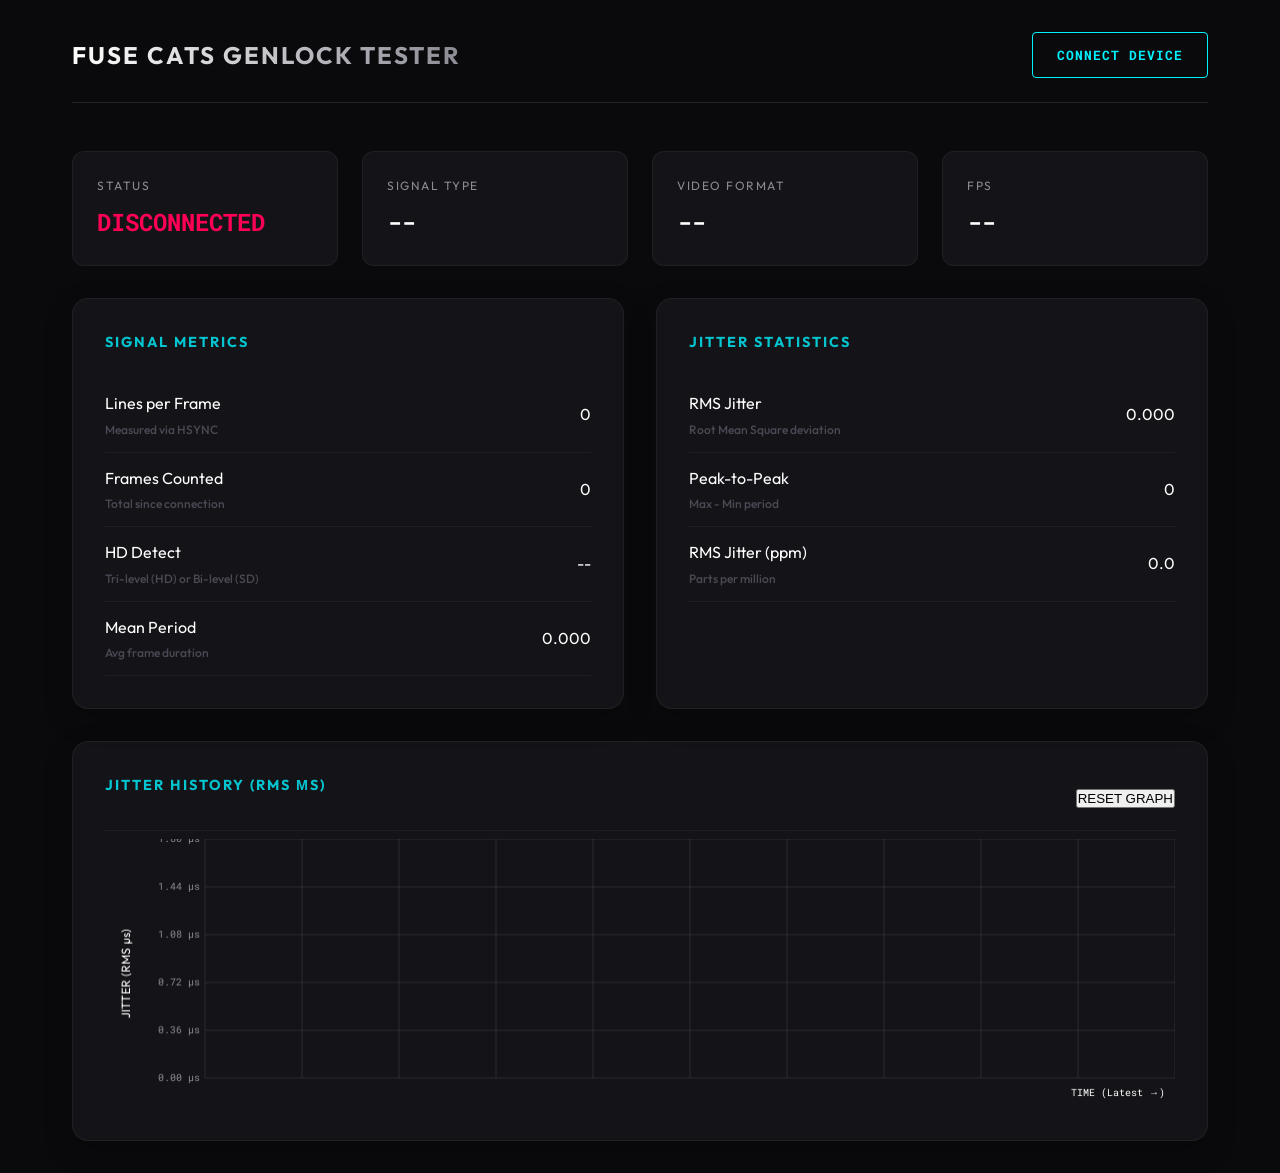
<file: software/RP2040_Genlock_Whisker/web/index.html>
<!DOCTYPE html>
<html lang="en">

<head>
    <meta charset="UTF-8">
    <meta name="viewport" content="width=device-width, initial-scale=1.0">
    <title>FUSE CATS GENLOCK TESTER</title>
    <link rel="stylesheet" href="style.css">
    <link rel="preconnect" href="https://fonts.googleapis.com">
    <link rel="preconnect" href="https://fonts.gstatic.com" crossorigin>
    <link
        href="https://fonts.googleapis.com/css2?family=Outfit:wght@300;500;700&family=Roboto+Mono:wght@400;700&display=swap"
        rel="stylesheet">
</head>

<body>
    <div class="container">
        <header>
            <h1>FUSE CATS GENLOCK TESTER</h1>
            <button id="connectBtn" class="btn-primary">CONNECT DEVICE</button>
        </header>

        <main>
            <div class="status-bar">
                <div class="status-item">
                    <span class="label">STATUS</span>
                    <span id="connectionStatus" class="value disconnected">DISCONNECTED</span>
                </div>
                <div class="status-item">
                    <span class="label">SIGNAL TYPE</span>
                    <span id="signalType" class="value">--</span>
                </div>
                <div class="status-item">
                    <span class="label">VIDEO FORMAT</span>
                    <span id="videoFormat" class="value highlight">--</span>
                </div>
                <div class="status-item">
                    <span class="label">FPS</span>
                    <span id="fpsValue" class="value">--</span>
                </div>
            </div>

            <div class="grid-container">
                <div class="card metrics-card">
                    <h2>SIGNAL METRICS</h2>
                    <div class="metric-row">
                        <div>
                            <div class="metric-label">Lines per Frame</div>
                            <div class="metric-desc">Measured via HSYNC</div>
                        </div>
                        <span id="linesCount" class="metric-value">0</span>
                    </div>
                    <div class="metric-row">
                        <div>
                            <div class="metric-label">Frames Counted</div>
                            <div class="metric-desc">Total since connection</div>
                        </div>
                        <span id="framesCount" class="metric-value">0</span>
                    </div>
                    <div class="metric-row">
                        <div>
                            <div class="metric-label">HD Detect</div>
                            <div class="metric-desc">Tri-level (HD) or Bi-level (SD)</div>
                        </div>
                        <span id="hdDetect" class="metric-value">--</span>
                    </div>
                    <div class="metric-row">
                        <div>
                            <div class="metric-label">Mean Period</div>
                            <div class="metric-desc">Avg frame duration</div>
                        </div>
                        <span id="meanPeriod" class="metric-value">0.000</span>
                    </div>
                </div>

                <div class="card jitter-card">
                    <h2>JITTER STATISTICS</h2>
                    <div class="metric-row">
                        <div>
                            <div class="metric-label">RMS Jitter</div>
                            <div class="metric-desc">Root Mean Square deviation</div>
                        </div>
                        <span id="rmsJitter" class="metric-value highlight">0.000</span>
                    </div>
                    <div class="metric-row">
                        <div>
                            <div class="metric-label">Peak-to-Peak</div>
                            <div class="metric-desc">Max - Min period</div>
                        </div>
                        <span id="ppJitter" class="metric-value">0</span>
                    </div>
                    <div class="metric-row">
                        <div>
                            <div class="metric-label">RMS Jitter (ppm)</div>
                            <div class="metric-desc">Parts per million</div>
                        </div>
                        <span id="rmsJitterPpm" class="metric-value">0.0</span>
                    </div>
                </div>
            </div>

            <div class="card graph-card">
                <div class="graph-header">
                    <h2>JITTER HISTORY (RMS µs)</h2>
                    <div class="graph-controls">
                        <button id="resetGraphBtn" class="btn-small">RESET GRAPH</button>
                    </div>
                </div>
                <div class="canvas-container">
                    <canvas id="jitterChart"></canvas>
                </div>
            </div>
        </main>
    </div>
    <script src="app.js"></script>
</body>

</html>
</file>
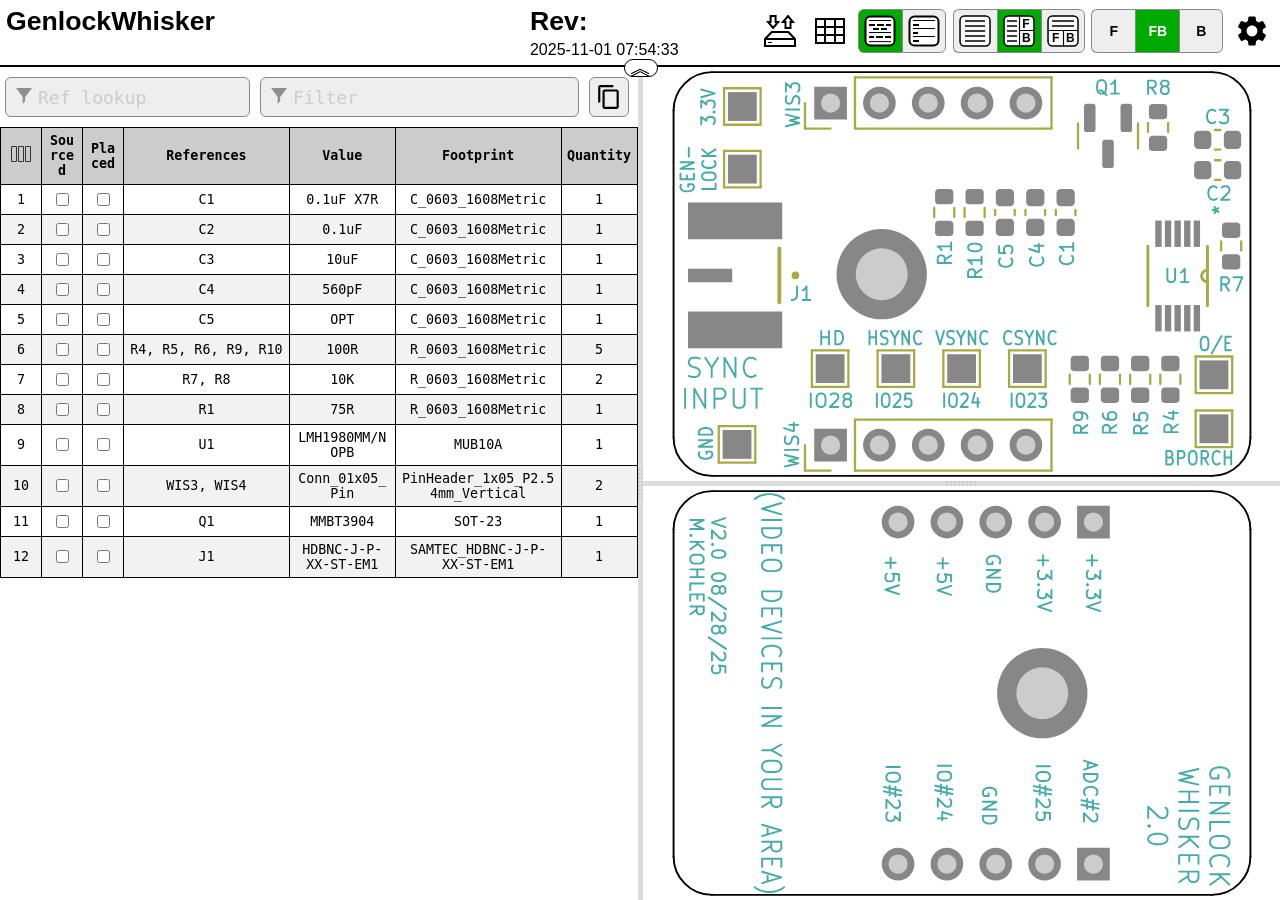
<file: bom/ibom.html>
<!DOCTYPE html>
<html lang="en">

<head>
  <meta charset="UTF-8">
  <meta name="viewport" content="width=device-width, initial-scale=1.0">
  <title>Interactive BOM for KiCAD</title>
  <style type="text/css">
:root {
  --pcb-edge-color: black;
  --pad-color: #878787;
  --pad-hole-color: #CCCCCC;
  --pad-color-highlight: #D04040;
  --pad-color-highlight-both: #D0D040;
  --pad-color-highlight-marked: #44a344;
  --pin1-outline-color: #ffb629;
  --pin1-outline-color-highlight: #ffb629;
  --pin1-outline-color-highlight-both: #fcbb39;
  --pin1-outline-color-highlight-marked: #fdbe41;
  --silkscreen-edge-color: #aa4;
  --silkscreen-polygon-color: #4aa;
  --silkscreen-text-color: #4aa;
  --fabrication-edge-color: #907651;
  --fabrication-polygon-color: #907651;
  --fabrication-text-color: #a27c24;
  --track-color: #def5f1;
  --track-color-highlight: #D04040;
  --zone-color: #def5f1;
  --zone-color-highlight: #d0404080;
}

html,
body {
  margin: 0px;
  height: 100%;
  font-family: Verdana, sans-serif;
}

.dark.topmostdiv {
  --pcb-edge-color: #eee;
  --pad-color: #808080;
  --pin1-outline-color: #ffa800;
  --pin1-outline-color-highlight: #ccff00;
  --track-color: #42524f;
  --zone-color: #42524f;
  background-color: #252c30;
  color: #eee;
}

button {
  background-color: #eee;
  border: 1px solid #888;
  color: black;
  height: 44px;
  width: 44px;
  text-align: center;
  text-decoration: none;
  display: inline-block;
  font-size: 14px;
  font-weight: bolder;
}

.dark button {
  /* This will be inverted */
  background-color: #c3b7b5;
}

button.depressed {
  background-color: #0a0;
  color: white;
}

.dark button.depressed {
  /* This will be inverted */
  background-color: #b3b;
}

button:focus {
  outline: 0;
}

button#tb-btn {
  background-image: url("data:image/svg+xml,%3Csvg xmlns='http://www.w3.org/2000/svg' viewBox='0 0 8.47 8.47'%3E%3Crect transform='translate(0 -288.53)' ry='1.17' y='288.8' x='.27' height='7.94' width='7.94' fill='%23f9f9f9'/%3E%3Cg transform='translate(0 -288.53)'%3E%3Crect width='7.94' height='7.94' x='.27' y='288.8' ry='1.17' fill='none' stroke='%23000' stroke-width='.4' stroke-linejoin='round'/%3E%3Cpath d='M1.32 290.12h5.82M1.32 291.45h5.82' fill='none' stroke='%23000' stroke-width='.4'/%3E%3Cpath d='M4.37 292.5v4.23M.26 292.63H8.2' fill='none' stroke='%23000' stroke-width='.3'/%3E%3Ctext font-weight='700' font-size='3.17' font-family='sans-serif'%3E%3Ctspan x='1.35' y='295.73'%3EF%3C/tspan%3E%3Ctspan x='5.03' y='295.68'%3EB%3C/tspan%3E%3C/text%3E%3C/g%3E%3C/svg%3E%0A");
}

button#lr-btn {
  background-image: url("data:image/svg+xml,%3Csvg xmlns='http://www.w3.org/2000/svg' viewBox='0 0 8.47 8.47'%3E%3Crect transform='translate(0 -288.53)' ry='1.17' y='288.8' x='.27' height='7.94' width='7.94' fill='%23f9f9f9'/%3E%3Cg transform='translate(0 -288.53)'%3E%3Crect width='7.94' height='7.94' x='.27' y='288.8' ry='1.17' fill='none' stroke='%23000' stroke-width='.4' stroke-linejoin='round'/%3E%3Cpath d='M1.06 290.12H3.7m-2.64 1.33H3.7m-2.64 1.32H3.7m-2.64 1.3H3.7m-2.64 1.33H3.7' fill='none' stroke='%23000' stroke-width='.4'/%3E%3Cpath d='M4.37 288.8v7.94m0-4.11h3.96' fill='none' stroke='%23000' stroke-width='.3'/%3E%3Ctext font-weight='700' font-size='3.17' font-family='sans-serif'%3E%3Ctspan x='5.11' y='291.96'%3EF%3C/tspan%3E%3Ctspan x='5.03' y='295.68'%3EB%3C/tspan%3E%3C/text%3E%3C/g%3E%3C/svg%3E%0A");
}

button#bom-btn {
  background-image: url("data:image/svg+xml,%3Csvg xmlns='http://www.w3.org/2000/svg' viewBox='0 0 8.47 8.47'%3E%3Crect transform='translate(0 -288.53)' ry='1.17' y='288.8' x='.27' height='7.94' width='7.94' fill='%23f9f9f9'/%3E%3Cg transform='translate(0 -288.53)' fill='none' stroke='%23000' stroke-width='.4'%3E%3Crect width='7.94' height='7.94' x='.27' y='288.8' ry='1.17' stroke-linejoin='round'/%3E%3Cpath d='M1.59 290.12h5.29M1.59 291.45h5.33M1.59 292.75h5.33M1.59 294.09h5.33M1.59 295.41h5.33'/%3E%3C/g%3E%3C/svg%3E");
}

button#bom-grouped-btn {
  background-image: url("data:image/svg+xml,%3Csvg xmlns='http://www.w3.org/2000/svg' width='32' height='32'%3E%3Cg stroke='%23000' stroke-linejoin='round' class='layer'%3E%3Crect width='29' height='29' x='1.5' y='1.5' stroke-width='2' fill='%23fff' rx='5' ry='5'/%3E%3Cpath stroke-linecap='square' stroke-width='2' d='M6 10h4m4 0h5m4 0h3M6.1 22h3m3.9 0h5m4 0h4m-16-8h4m4 0h4'/%3E%3Cpath stroke-linecap='null' d='M5 17.5h22M5 26.6h22M5 5.5h22'/%3E%3C/g%3E%3C/svg%3E");
}

button#bom-ungrouped-btn {
  background-image: url("data:image/svg+xml,%3Csvg xmlns='http://www.w3.org/2000/svg' width='32' height='32'%3E%3Cg stroke='%23000' stroke-linejoin='round' class='layer'%3E%3Crect width='29' height='29' x='1.5' y='1.5' stroke-width='2' fill='%23fff' rx='5' ry='5'/%3E%3Cpath stroke-linecap='square' stroke-width='2' d='M6 10h4m-4 8h3m-3 8h4'/%3E%3Cpath stroke-linecap='null' d='M5 13.5h22m-22 8h22M5 5.5h22'/%3E%3C/g%3E%3C/svg%3E");
}

button#bom-netlist-btn {
  background-image: url("data:image/svg+xml,%3Csvg xmlns='http://www.w3.org/2000/svg' width='32' height='32'%3E%3Cg fill='none' stroke='%23000' class='layer'%3E%3Crect width='29' height='29' x='1.5' y='1.5' stroke-width='2' fill='%23fff' rx='5' ry='5'/%3E%3Cpath stroke-width='2' d='M6 26l6-6v-8m13.8-6.3l-6 6v8'/%3E%3Ccircle cx='11.8' cy='9.5' r='2.8' stroke-width='2'/%3E%3Ccircle cx='19.8' cy='22.8' r='2.8' stroke-width='2'/%3E%3C/g%3E%3C/svg%3E");
}

button#copy {
  background-image: url("data:image/svg+xml,%3Csvg height='48' viewBox='0 0 48 48' width='48' xmlns='http://www.w3.org/2000/svg'%3E%3Cpath d='M0 0h48v48h-48z' fill='none'/%3E%3Cpath d='M32 2h-24c-2.21 0-4 1.79-4 4v28h4v-28h24v-4zm6 8h-22c-2.21 0-4 1.79-4 4v28c0 2.21 1.79 4 4 4h22c2.21 0 4-1.79 4-4v-28c0-2.21-1.79-4-4-4zm0 32h-22v-28h22v28z'/%3E%3C/svg%3E");
  background-position: 6px 6px;
  background-repeat: no-repeat;
  background-size: 26px 26px;
  border-radius: 6px;
  height: 40px;
  width: 40px;
  margin: 10px 5px;
}

button#copy:active {
  box-shadow: inset 0px 0px 5px #6c6c6c;
}

textarea.clipboard-temp {
  position: fixed;
  top: 0;
  left: 0;
  width: 2em;
  height: 2em;
  padding: 0;
  border: None;
  outline: None;
  box-shadow: None;
  background: transparent;
}

.left-most-button {
  border-right: 0;
  border-top-left-radius: 6px;
  border-bottom-left-radius: 6px;
}

.middle-button {
  border-right: 0;
}

.right-most-button {
  border-top-right-radius: 6px;
  border-bottom-right-radius: 6px;
}

.button-container {
  font-size: 0;
  margin: 0.4rem 0.4rem 0.4rem 0;
}

.dark .button-container {
  filter: invert(1);
}

.button-container button {
  background-size: 32px 32px;
  background-position: 5px 5px;
  background-repeat: no-repeat;
}

@media print {
  .hideonprint {
    display: none;
  }
}

canvas {
  cursor: crosshair;
}

canvas:active {
  cursor: grabbing;
}

.fileinfo {
  width: 100%;
  max-width: 1000px;
  border: none;
  padding: 3px;
}

.fileinfo .title {
  font-size: 20pt;
  font-weight: bold;
}

.fileinfo td {
  overflow: hidden;
  white-space: nowrap;
  max-width: 1px;
  width: 50%;
  text-overflow: ellipsis;
}

.bom {
  border-collapse: collapse;
  font-family: Consolas, "DejaVu Sans Mono", Monaco, monospace;
  font-size: 10pt;
  table-layout: fixed;
  width: 100%;
  margin-top: 1px;
  position: relative;
}

.bom th,
.bom td {
  border: 1px solid black;
  padding: 5px;
  word-wrap: break-word;
  text-align: center;
  position: relative;
}

.dark .bom th,
.dark .bom td {
  border: 1px solid #777;
}

.bom th {
  background-color: #CCCCCC;
  background-clip: padding-box;
}

.dark .bom th {
  background-color: #3b4749;
}

.bom tr.highlighted:nth-child(n) {
  background-color: #cfc;
}

.dark .bom tr.highlighted:nth-child(n) {
  background-color: #226022;
}

.bom tr:nth-child(even) {
  background-color: #f2f2f2;
}

.dark .bom tr:nth-child(even) {
  background-color: #313b40;
}

.bom tr.checked {
  color: #1cb53d;
}

.dark .bom tr.checked {
  color: #2cce54;
}

.bom tr {
  transition: background-color 0.2s;
}

.bom .numCol {
  width: 30px;
}

.bom .value {
  width: 15%;
}

.bom .quantity {
  width: 65px;
}

.bom th .sortmark {
  position: absolute;
  right: 1px;
  top: 1px;
  margin-top: -5px;
  border-width: 5px;
  border-style: solid;
  border-color: transparent transparent #221 transparent;
  transform-origin: 50% 85%;
  transition: opacity 0.2s, transform 0.4s;
}

.dark .bom th .sortmark {
  filter: invert(1);
}

.bom th .sortmark.none {
  opacity: 0;
}

.bom th .sortmark.desc {
  transform: rotate(180deg);
}

.bom th:hover .sortmark.none {
  opacity: 0.5;
}

.bom .bom-checkbox {
  width: 30px;
  position: relative;
  user-select: none;
  -moz-user-select: none;
}

.bom .bom-checkbox:before {
  content: "";
  position: absolute;
  border-width: 15px;
  border-style: solid;
  border-color: #51829f transparent transparent transparent;
  visibility: hidden;
  top: -15px;
}

.bom .bom-checkbox:after {
  content: "Double click to set/unset all";
  position: absolute;
  color: white;
  top: -35px;
  left: -26px;
  background: #51829f;
  padding: 5px 15px;
  border-radius: 8px;
  white-space: nowrap;
  visibility: hidden;
}

.bom .bom-checkbox:hover:before,
.bom .bom-checkbox:hover:after {
  visibility: visible;
  transition: visibility 0.2s linear 1s;
}

.split {
  -webkit-box-sizing: border-box;
  -moz-box-sizing: border-box;
  box-sizing: border-box;
  overflow-y: auto;
  overflow-x: hidden;
  background-color: inherit;
}

.split.split-horizontal,
.gutter.gutter-horizontal {
  height: 100%;
  float: left;
}

.gutter {
  background-color: #ddd;
  background-repeat: no-repeat;
  background-position: 50%;
  transition: background-color 0.3s;
}

.dark .gutter {
  background-color: #777;
}

.gutter.gutter-horizontal {
  background-image: url('[data-uri]');
  cursor: ew-resize;
  width: 5px;
}

.gutter.gutter-vertical {
  background-image: url('[data-uri]');
  cursor: ns-resize;
  height: 5px;
}

.searchbox {
  float: left;
  height: 40px;
  margin: 10px 5px;
  padding: 12px 32px;
  font-family: Consolas, "DejaVu Sans Mono", Monaco, monospace;
  font-size: 18px;
  box-sizing: border-box;
  border: 1px solid #888;
  border-radius: 6px;
  outline: none;
  background-color: #eee;
  transition: background-color 0.2s, border 0.2s;
  background-image: url('[data-uri]');
  background-position: 10px 10px;
  background-repeat: no-repeat;
}

.dark .searchbox {
  background-color: #111;
  color: #eee;
}

.searchbox::placeholder {
  color: #ccc;
}

.dark .searchbox::placeholder {
  color: #666;
}

.filter {
  width: calc(60% - 64px);
}

.reflookup {
  width: calc(40% - 10px);
}

input[type=text]:focus {
  background-color: white;
  border: 1px solid #333;
}

.dark input[type=text]:focus {
  background-color: #333;
  border: 1px solid #ccc;
}

mark.highlight {
  background-color: #5050ff;
  color: #fff;
  padding: 2px;
  border-radius: 6px;
}

.dark mark.highlight {
  background-color: #76a6da;
  color: #111;
}

.menubtn {
  background-color: white;
  border: none;
  background-image: url("data:image/svg+xml,%3Csvg xmlns='http://www.w3.org/2000/svg' width='36' height='36' viewBox='0 0 20 20'%3E%3Cpath fill='none' d='M0 0h20v20H0V0z'/%3E%3Cpath d='M15.95 10.78c.03-.25.05-.51.05-.78s-.02-.53-.06-.78l1.69-1.32c.15-.12.19-.34.1-.51l-1.6-2.77c-.1-.18-.31-.24-.49-.18l-1.99.8c-.42-.32-.86-.58-1.35-.78L12 2.34c-.03-.2-.2-.34-.4-.34H8.4c-.2 0-.36.14-.39.34l-.3 2.12c-.49.2-.94.47-1.35.78l-1.99-.8c-.18-.07-.39 0-.49.18l-1.6 2.77c-.1.18-.06.39.1.51l1.69 1.32c-.04.25-.07.52-.07.78s.02.53.06.78L2.37 12.1c-.15.12-.19.34-.1.51l1.6 2.77c.1.18.31.24.49.18l1.99-.8c.42.32.86.58 1.35.78l.3 2.12c.04.2.2.34.4.34h3.2c.2 0 .37-.14.39-.34l.3-2.12c.49-.2.94-.47 1.35-.78l1.99.8c.18.07.39 0 .49-.18l1.6-2.77c.1-.18.06-.39-.1-.51l-1.67-1.32zM10 13c-1.65 0-3-1.35-3-3s1.35-3 3-3 3 1.35 3 3-1.35 3-3 3z'/%3E%3C/svg%3E%0A");
  background-position: center;
  background-repeat: no-repeat;
}

.statsbtn {
  background-color: white;
  border: none;
  background-image: url("data:image/svg+xml,%3Csvg width='36' height='36' xmlns='http://www.w3.org/2000/svg'%3E%3Cpath d='M4 6h28v24H4V6zm0 8h28v8H4m9-16v24h10V5.8' fill='none' stroke='%23000' stroke-width='2'/%3E%3C/svg%3E");
  background-position: center;
  background-repeat: no-repeat;
}

.iobtn {
  background-color: white;
  border: none;
  background-image: url("data:image/svg+xml,%3Csvg xmlns='http://www.w3.org/2000/svg' width='36' height='36'%3E%3Cpath fill='none' stroke='%23000' stroke-width='2' d='M3 33v-7l6.8-7h16.5l6.7 7v7H3zM3.2 26H33M21 9l5-5.9 5 6h-2.5V15h-5V9H21zm-4.9 0l-5 6-5-6h2.5V3h5v6h2.5z'/%3E%3Cpath fill='none' stroke='%23000' d='M6.1 29.5H10'/%3E%3C/svg%3E");
  background-position: center;
  background-repeat: no-repeat;
}

.visbtn {
  background-image: url("data:image/svg+xml,%3Csvg xmlns='http://www.w3.org/2000/svg' width='24' height='24'%3E%3Cpath fill='none' stroke='%23333' d='M2.5 4.5h5v15h-5zM9.5 4.5h5v15h-5zM16.5 4.5h5v15h-5z'/%3E%3C/svg%3E");
  background-position: center;
  background-repeat: no-repeat;
  padding: 15px;
}

#vismenu-content {
  left: 0px;
  font-family: Verdana, sans-serif;
}

.dark .statsbtn,
.dark .savebtn,
.dark .menubtn,
.dark .iobtn,
.dark .visbtn {
  filter: invert(1);
}

.flexbox {
  display: flex;
  align-items: center;
  justify-content: space-between;
  width: 100%;
}

.savebtn {
  background-color: #d6d6d6;
  width: auto;
  height: 30px;
  flex-grow: 1;
  margin: 5px;
  border-radius: 4px;
}

.savebtn:active {
  background-color: #0a0;
  color: white;
}

.dark .savebtn:active {
  /* This will be inverted */
  background-color: #b3b;
}

.stats {
  border-collapse: collapse;
  font-size: 12pt;
  table-layout: fixed;
  width: 100%;
  min-width: 450px;
}

.dark .stats td {
  border: 1px solid #bbb;
}

.stats td {
  border: 1px solid black;
  padding: 5px;
  word-wrap: break-word;
  text-align: center;
  position: relative;
}

#checkbox-stats div {
  position: absolute;
  left: 0;
  top: 0;
  height: 100%;
  width: 100%;
  display: flex;
  align-items: center;
  justify-content: center;
}

#checkbox-stats .bar {
  background-color: rgba(28, 251, 0, 0.6);
}

.menu {
  position: relative;
  display: inline-block;
  margin: 0.4rem 0.4rem 0.4rem 0;
}

.menu-content {
  font-size: 12pt !important;
  text-align: left !important;
  font-weight: normal !important;
  display: none;
  position: absolute;
  background-color: white;
  right: 0;
  min-width: 300px;
  box-shadow: 0px 8px 16px 0px rgba(0, 0, 0, 0.2);
  z-index: 100;
  padding: 8px;
}

.dark .menu-content {
  background-color: #111;
}

.menu:hover .menu-content {
  display: block;
}

.menu:hover .menubtn,
.menu:hover .iobtn,
.menu:hover .statsbtn {
  background-color: #eee;
}

.menu-label {
  display: inline-block;
  padding: 8px;
  border: 1px solid #ccc;
  border-top: 0;
  width: calc(100% - 18px);
}

.menu-label-top {
  border-top: 1px solid #ccc;
}

.menu-textbox {
  float: left;
  height: 24px;
  margin: 10px 5px;
  padding: 5px 5px;
  font-family: Consolas, "DejaVu Sans Mono", Monaco, monospace;
  font-size: 14px;
  box-sizing: border-box;
  border: 1px solid #888;
  border-radius: 4px;
  outline: none;
  background-color: #eee;
  transition: background-color 0.2s, border 0.2s;
  width: calc(100% - 10px);
}

.menu-textbox.invalid,
.dark .menu-textbox.invalid {
  color: red;
}

.dark .menu-textbox {
  background-color: #222;
  color: #eee;
}

.radio-container {
  margin: 4px;
}

.topmostdiv {
  display: flex;
  flex-direction: column;
  width: 100%;
  background-color: white;
  transition: background-color 0.3s;
}

#top {
  display: flex;
  flex-wrap: wrap;
  justify-content: flex-end;
  align-items: center;
}

#topdivider {
  border-bottom: 2px solid black;
  display: flex;
  justify-content: center;
  align-items: center;
}

.dark #topdivider {
  border-bottom: 2px solid #ccc;
}

#topdivider>div {
  position: relative;
}

#toptoggle {
  cursor: pointer;
  user-select: none;
  position: absolute;
  padding: 0.1rem 0.3rem;
  top: -0.4rem;
  left: -1rem;
  font-size: 1.4rem;
  line-height: 60%;
  border: 1px solid black;
  border-radius: 1rem;
  background-color: #fff;
  z-index: 100;
}

.flipped {
  transform: rotate(0.5turn);
}

.dark #toptoggle {
  border: 1px solid #fff;
  background-color: #222;
}

#fileinfodiv {
  flex: 20rem 1 0;
  overflow: auto;
}

#bomcontrols {
  display: flex;
  flex-direction: row-reverse;
}

#bomcontrols>* {
  flex-shrink: 0;
}

#dbg {
  display: block;
}

::-webkit-scrollbar {
  width: 8px;
}

::-webkit-scrollbar-track {
  background: #aaa;
}

::-webkit-scrollbar-thumb {
  background: #666;
  border-radius: 3px;
}

::-webkit-scrollbar-thumb:hover {
  background: #555;
}

.slider {
  -webkit-appearance: none;
  width: 100%;
  margin: 3px 0;
  padding: 0;
  outline: none;
  opacity: 0.7;
  -webkit-transition: .2s;
  transition: opacity .2s;
  border-radius: 3px;
}

.slider:hover {
  opacity: 1;
}

.slider:focus {
  outline: none;
}

.slider::-webkit-slider-runnable-track {
  -webkit-appearance: none;
  width: 100%;
  height: 8px;
  background: #d3d3d3;
  border-radius: 3px;
  border: none;
}

.slider::-webkit-slider-thumb {
  -webkit-appearance: none;
  width: 15px;
  height: 15px;
  border-radius: 50%;
  background: #0a0;
  cursor: pointer;
  margin-top: -4px;
}

.dark .slider::-webkit-slider-thumb {
  background: #3d3;
}

.slider::-moz-range-thumb {
  width: 15px;
  height: 15px;
  border-radius: 50%;
  background: #0a0;
  cursor: pointer;
}

.slider::-moz-range-track {
  height: 8px;
  background: #d3d3d3;
  border-radius: 3px;
}

.dark .slider::-moz-range-thumb {
  background: #3d3;
}

.slider::-ms-track {
  width: 100%;
  height: 8px;
  border-width: 3px 0;
  background: transparent;
  border-color: transparent;
  color: transparent;
  transition: opacity .2s;
}

.slider::-ms-fill-lower {
  background: #d3d3d3;
  border: none;
  border-radius: 3px;
}

.slider::-ms-fill-upper {
  background: #d3d3d3;
  border: none;
  border-radius: 3px;
}

.slider::-ms-thumb {
  width: 15px;
  height: 15px;
  border-radius: 50%;
  background: #0a0;
  cursor: pointer;
  margin: 0;
}

.shameless-plug {
  font-size: 0.8em;
  text-align: center;
  display: block;
}

a {
  color: #0278a4;
}

.dark a {
  color: #00b9fd;
}

#frontcanvas,
#backcanvas {
  touch-action: none;
}

.placeholder {
  border: 1px dashed #9f9fda !important;
  background-color: #edf2f7 !important;
}

.dragging {
  z-index: 999;
}

.dark .dragging>table>tbody>tr {
  background-color: #252c30;
}

.dark .placeholder {
  filter: invert(1);
}

.column-spacer {
  top: 0;
  left: 0;
  width: calc(100% - 4px);
  position: absolute;
  cursor: pointer;
  user-select: none;
  height: 100%;
}

.column-width-handle {
  top: 0;
  right: 0;
  width: 4px;
  position: absolute;
  cursor: col-resize;
  user-select: none;
  height: 100%;
}

.column-width-handle:hover {
  background-color: #4f99bd;
}

.help-link {
  border: 1px solid #0278a4;
  padding-inline: 0.3rem;
  border-radius: 3px;
  cursor: pointer;
}

.dark .help-link {
  border: 1px solid #00b9fd;
}

.bom-color {
  width: 20%;
}

.color-column input {
  width: 1.6rem;
  height: 1rem;
  border: 1px solid black;
  cursor: pointer;
  padding: 0;
}

/* removes default styling from input color element */
::-webkit-color-swatch {
  border: none;
}

::-webkit-color-swatch-wrapper {
  padding: 0;
}

::-moz-color-swatch,
::-moz-focus-inner {
  border: none;
}

::-moz-focus-inner {
  padding: 0;
}
/* #bomhead {
    position: sticky;
    top: 0px;
    z-index: 1;
} */
  </style>
  <script type="text/javascript" >
///////////////////////////////////////////////
/*
  Split.js - v1.3.5
  MIT License
  https://github.com/nathancahill/Split.js
*/
!function(e,t){"object"==typeof exports&&"undefined"!=typeof module?module.exports=t():"function"==typeof define&&define.amd?define(t):e.Split=t()}(this,function(){"use strict";var e=window,t=e.document,n="addEventListener",i="removeEventListener",r="getBoundingClientRect",s=function(){return!1},o=e.attachEvent&&!e[n],a=["","-webkit-","-moz-","-o-"].filter(function(e){var n=t.createElement("div");return n.style.cssText="width:"+e+"calc(9px)",!!n.style.length}).shift()+"calc",l=function(e){return"string"==typeof e||e instanceof String?t.querySelector(e):e};return function(u,c){function z(e,t,n){var i=A(y,t,n);Object.keys(i).forEach(function(t){return e.style[t]=i[t]})}function h(e,t){var n=B(y,t);Object.keys(n).forEach(function(t){return e.style[t]=n[t]})}function f(e){var t=E[this.a],n=E[this.b],i=t.size+n.size;t.size=e/this.size*i,n.size=i-e/this.size*i,z(t.element,t.size,this.aGutterSize),z(n.element,n.size,this.bGutterSize)}function m(e){var t;this.dragging&&((t="touches"in e?e.touches[0][b]-this.start:e[b]-this.start)<=E[this.a].minSize+M+this.aGutterSize?t=E[this.a].minSize+this.aGutterSize:t>=this.size-(E[this.b].minSize+M+this.bGutterSize)&&(t=this.size-(E[this.b].minSize+this.bGutterSize)),f.call(this,t),c.onDrag&&c.onDrag())}function g(){var e=E[this.a].element,t=E[this.b].element;this.size=e[r]()[y]+t[r]()[y]+this.aGutterSize+this.bGutterSize,this.start=e[r]()[G]}function d(){var t=this,n=E[t.a].element,r=E[t.b].element;t.dragging&&c.onDragEnd&&c.onDragEnd(),t.dragging=!1,e[i]("mouseup",t.stop),e[i]("touchend",t.stop),e[i]("touchcancel",t.stop),t.parent[i]("mousemove",t.move),t.parent[i]("touchmove",t.move),delete t.stop,delete t.move,n[i]("selectstart",s),n[i]("dragstart",s),r[i]("selectstart",s),r[i]("dragstart",s),n.style.userSelect="",n.style.webkitUserSelect="",n.style.MozUserSelect="",n.style.pointerEvents="",r.style.userSelect="",r.style.webkitUserSelect="",r.style.MozUserSelect="",r.style.pointerEvents="",t.gutter.style.cursor="",t.parent.style.cursor=""}function S(t){var i=this,r=E[i.a].element,o=E[i.b].element;!i.dragging&&c.onDragStart&&c.onDragStart(),t.preventDefault(),i.dragging=!0,i.move=m.bind(i),i.stop=d.bind(i),e[n]("mouseup",i.stop),e[n]("touchend",i.stop),e[n]("touchcancel",i.stop),i.parent[n]("mousemove",i.move),i.parent[n]("touchmove",i.move),r[n]("selectstart",s),r[n]("dragstart",s),o[n]("selectstart",s),o[n]("dragstart",s),r.style.userSelect="none",r.style.webkitUserSelect="none",r.style.MozUserSelect="none",r.style.pointerEvents="none",o.style.userSelect="none",o.style.webkitUserSelect="none",o.style.MozUserSelect="none",o.style.pointerEvents="none",i.gutter.style.cursor=j,i.parent.style.cursor=j,g.call(i)}function v(e){e.forEach(function(t,n){if(n>0){var i=F[n-1],r=E[i.a],s=E[i.b];r.size=e[n-1],s.size=t,z(r.element,r.size,i.aGutterSize),z(s.element,s.size,i.bGutterSize)}})}function p(){F.forEach(function(e){e.parent.removeChild(e.gutter),E[e.a].element.style[y]="",E[e.b].element.style[y]=""})}void 0===c&&(c={});var y,b,G,E,w=l(u[0]).parentNode,D=e.getComputedStyle(w).flexDirection,U=c.sizes||u.map(function(){return 100/u.length}),k=void 0!==c.minSize?c.minSize:100,x=Array.isArray(k)?k:u.map(function(){return k}),L=void 0!==c.gutterSize?c.gutterSize:10,M=void 0!==c.snapOffset?c.snapOffset:30,O=c.direction||"horizontal",j=c.cursor||("horizontal"===O?"ew-resize":"ns-resize"),C=c.gutter||function(e,n){var i=t.createElement("div");return i.className="gutter gutter-"+n,i},A=c.elementStyle||function(e,t,n){var i={};return"string"==typeof t||t instanceof String?i[e]=t:i[e]=o?t+"%":a+"("+t+"% - "+n+"px)",i},B=c.gutterStyle||function(e,t){return n={},n[e]=t+"px",n;var n};"horizontal"===O?(y="width","clientWidth",b="clientX",G="left","paddingLeft"):"vertical"===O&&(y="height","clientHeight",b="clientY",G="top","paddingTop");var F=[];return E=u.map(function(e,t){var i,s={element:l(e),size:U[t],minSize:x[t]};if(t>0&&(i={a:t-1,b:t,dragging:!1,isFirst:1===t,isLast:t===u.length-1,direction:O,parent:w},i.aGutterSize=L,i.bGutterSize=L,i.isFirst&&(i.aGutterSize=L/2),i.isLast&&(i.bGutterSize=L/2),"row-reverse"===D||"column-reverse"===D)){var a=i.a;i.a=i.b,i.b=a}if(!o&&t>0){var c=C(t,O);h(c,L),c[n]("mousedown",S.bind(i)),c[n]("touchstart",S.bind(i)),w.insertBefore(c,s.element),i.gutter=c}0===t||t===u.length-1?z(s.element,s.size,L/2):z(s.element,s.size,L);var f=s.element[r]()[y];return f<s.minSize&&(s.minSize=f),t>0&&F.push(i),s}),o?{setSizes:v,destroy:p}:{setSizes:v,getSizes:function(){return E.map(function(e){return e.size})},collapse:function(e){if(e===F.length){var t=F[e-1];g.call(t),o||f.call(t,t.size-t.bGutterSize)}else{var n=F[e];g.call(n),o||f.call(n,n.aGutterSize)}},destroy:p}}});

///////////////////////////////////////////////

///////////////////////////////////////////////
// Copyright (c) 2013 Pieroxy <pieroxy@pieroxy.net>
// This work is free. You can redistribute it and/or modify it
// under the terms of the WTFPL, Version 2
// For more information see LICENSE.txt or http://www.wtfpl.net/
//
// For more information, the home page:
// http://pieroxy.net/blog/pages/lz-string/testing.html
//
// LZ-based compression algorithm, version 1.4.4
var LZString=function(){var o=String.fromCharCode,i={};var n={decompressFromBase64:function(o){return null==o?"":""==o?null:n._decompress(o.length,32,function(n){return function(o,n){if(!i[o]){i[o]={};for(var t=0;t<o.length;t++)i[o][o.charAt(t)]=t}return i[o][n]}("ABCDEFGHIJKLMNOPQRSTUVWXYZabcdefghijklmnopqrstuvwxyz0123456789+/=",o.charAt(n))})},_decompress:function(i,n,t){var r,e,a,s,p,u,l,f=[],c=4,d=4,h=3,v="",g=[],m={val:t(0),position:n,index:1};for(r=0;r<3;r+=1)f[r]=r;for(a=0,p=Math.pow(2,2),u=1;u!=p;)s=m.val&m.position,m.position>>=1,0==m.position&&(m.position=n,m.val=t(m.index++)),a|=(s>0?1:0)*u,u<<=1;switch(a){case 0:for(a=0,p=Math.pow(2,8),u=1;u!=p;)s=m.val&m.position,m.position>>=1,0==m.position&&(m.position=n,m.val=t(m.index++)),a|=(s>0?1:0)*u,u<<=1;l=o(a);break;case 1:for(a=0,p=Math.pow(2,16),u=1;u!=p;)s=m.val&m.position,m.position>>=1,0==m.position&&(m.position=n,m.val=t(m.index++)),a|=(s>0?1:0)*u,u<<=1;l=o(a);break;case 2:return""}for(f[3]=l,e=l,g.push(l);;){if(m.index>i)return"";for(a=0,p=Math.pow(2,h),u=1;u!=p;)s=m.val&m.position,m.position>>=1,0==m.position&&(m.position=n,m.val=t(m.index++)),a|=(s>0?1:0)*u,u<<=1;switch(l=a){case 0:for(a=0,p=Math.pow(2,8),u=1;u!=p;)s=m.val&m.position,m.position>>=1,0==m.position&&(m.position=n,m.val=t(m.index++)),a|=(s>0?1:0)*u,u<<=1;f[d++]=o(a),l=d-1,c--;break;case 1:for(a=0,p=Math.pow(2,16),u=1;u!=p;)s=m.val&m.position,m.position>>=1,0==m.position&&(m.position=n,m.val=t(m.index++)),a|=(s>0?1:0)*u,u<<=1;f[d++]=o(a),l=d-1,c--;break;case 2:return g.join("")}if(0==c&&(c=Math.pow(2,h),h++),f[l])v=f[l];else{if(l!==d)return null;v=e+e.charAt(0)}g.push(v),f[d++]=e+v.charAt(0),e=v,0==--c&&(c=Math.pow(2,h),h++)}}};return n}();"function"==typeof define&&define.amd?define(function(){return LZString}):"undefined"!=typeof module&&null!=module?module.exports=LZString:"undefined"!=typeof angular&&null!=angular&&angular.module("LZString",[]).factory("LZString",function(){return LZString});
///////////////////////////////////////////////

///////////////////////////////////////////////
/*!
 * PEP v0.4.3 | https://github.com/jquery/PEP
 * Copyright jQuery Foundation and other contributors | http://jquery.org/license
 */
!function(a,b){"object"==typeof exports&&"undefined"!=typeof module?module.exports=b():"function"==typeof define&&define.amd?define(b):a.PointerEventsPolyfill=b()}(this,function(){"use strict";function a(a,b){b=b||Object.create(null);var c=document.createEvent("Event");c.initEvent(a,b.bubbles||!1,b.cancelable||!1);
for(var d,e=2;e<m.length;e++)d=m[e],c[d]=b[d]||n[e];c.buttons=b.buttons||0;
var f=0;return f=b.pressure&&c.buttons?b.pressure:c.buttons?.5:0,c.x=c.clientX,c.y=c.clientY,c.pointerId=b.pointerId||0,c.width=b.width||0,c.height=b.height||0,c.pressure=f,c.tiltX=b.tiltX||0,c.tiltY=b.tiltY||0,c.twist=b.twist||0,c.tangentialPressure=b.tangentialPressure||0,c.pointerType=b.pointerType||"",c.hwTimestamp=b.hwTimestamp||0,c.isPrimary=b.isPrimary||!1,c}function b(){this.array=[],this.size=0}function c(a,b,c,d){this.addCallback=a.bind(d),this.removeCallback=b.bind(d),this.changedCallback=c.bind(d),A&&(this.observer=new A(this.mutationWatcher.bind(this)))}function d(a){return"body /shadow-deep/ "+e(a)}function e(a){return'[touch-action="'+a+'"]'}function f(a){return"{ -ms-touch-action: "+a+"; touch-action: "+a+"; }"}function g(){if(F){D.forEach(function(a){String(a)===a?(E+=e(a)+f(a)+"\n",G&&(E+=d(a)+f(a)+"\n")):(E+=a.selectors.map(e)+f(a.rule)+"\n",G&&(E+=a.selectors.map(d)+f(a.rule)+"\n"))});var a=document.createElement("style");a.textContent=E,document.head.appendChild(a)}}function h(){if(!window.PointerEvent){if(window.PointerEvent=a,window.navigator.msPointerEnabled){var b=window.navigator.msMaxTouchPoints;Object.defineProperty(window.navigator,"maxTouchPoints",{value:b,enumerable:!0}),u.registerSource("ms",_)}else Object.defineProperty(window.navigator,"maxTouchPoints",{value:0,enumerable:!0}),u.registerSource("mouse",N),void 0!==window.ontouchstart&&u.registerSource("touch",V);u.register(document)}}function i(a){if(!u.pointermap.has(a)){var b=new Error("InvalidPointerId");throw b.name="InvalidPointerId",b}}function j(a){for(var b=a.parentNode;b&&b!==a.ownerDocument;)b=b.parentNode;if(!b){var c=new Error("InvalidStateError");throw c.name="InvalidStateError",c}}function k(a){var b=u.pointermap.get(a);return 0!==b.buttons}function l(){window.Element&&!Element.prototype.setPointerCapture&&Object.defineProperties(Element.prototype,{setPointerCapture:{value:W},releasePointerCapture:{value:X},hasPointerCapture:{value:Y}})}
var m=["bubbles","cancelable","view","detail","screenX","screenY","clientX","clientY","ctrlKey","altKey","shiftKey","metaKey","button","relatedTarget","pageX","pageY"],n=[!1,!1,null,null,0,0,0,0,!1,!1,!1,!1,0,null,0,0],o=window.Map&&window.Map.prototype.forEach,p=o?Map:b;b.prototype={set:function(a,b){return void 0===b?this["delete"](a):(this.has(a)||this.size++,void(this.array[a]=b))},has:function(a){return void 0!==this.array[a]},"delete":function(a){this.has(a)&&(delete this.array[a],this.size--)},get:function(a){return this.array[a]},clear:function(){this.array.length=0,this.size=0},forEach:function(a,b){return this.array.forEach(function(c,d){a.call(b,c,d,this)},this)}};var q=["bubbles","cancelable","view","detail","screenX","screenY","clientX","clientY","ctrlKey","altKey","shiftKey","metaKey","button","relatedTarget","buttons","pointerId","width","height","pressure","tiltX","tiltY","pointerType","hwTimestamp","isPrimary","type","target","currentTarget","which","pageX","pageY","timeStamp"],r=[!1,!1,null,null,0,0,0,0,!1,!1,!1,!1,0,null,0,0,0,0,0,0,0,"",0,!1,"",null,null,0,0,0,0],s={pointerover:1,pointerout:1,pointerenter:1,pointerleave:1},t="undefined"!=typeof SVGElementInstance,u={pointermap:new p,eventMap:Object.create(null),captureInfo:Object.create(null),eventSources:Object.create(null),eventSourceList:[],registerSource:function(a,b){var c=b,d=c.events;d&&(d.forEach(function(a){c[a]&&(this.eventMap[a]=c[a].bind(c))},this),this.eventSources[a]=c,this.eventSourceList.push(c))},register:function(a){for(var b,c=this.eventSourceList.length,d=0;d<c&&(b=this.eventSourceList[d]);d++)
b.register.call(b,a)},unregister:function(a){for(var b,c=this.eventSourceList.length,d=0;d<c&&(b=this.eventSourceList[d]);d++)
b.unregister.call(b,a)},contains:function(a,b){try{return a.contains(b)}catch(c){return!1}},down:function(a){a.bubbles=!0,this.fireEvent("pointerdown",a)},move:function(a){a.bubbles=!0,this.fireEvent("pointermove",a)},up:function(a){a.bubbles=!0,this.fireEvent("pointerup",a)},enter:function(a){a.bubbles=!1,this.fireEvent("pointerenter",a)},leave:function(a){a.bubbles=!1,this.fireEvent("pointerleave",a)},over:function(a){a.bubbles=!0,this.fireEvent("pointerover",a)},out:function(a){a.bubbles=!0,this.fireEvent("pointerout",a)},cancel:function(a){a.bubbles=!0,this.fireEvent("pointercancel",a)},leaveOut:function(a){this.out(a),this.propagate(a,this.leave,!1)},enterOver:function(a){this.over(a),this.propagate(a,this.enter,!0)},eventHandler:function(a){if(!a._handledByPE){var b=a.type,c=this.eventMap&&this.eventMap[b];c&&c(a),a._handledByPE=!0}},listen:function(a,b){b.forEach(function(b){this.addEvent(a,b)},this)},unlisten:function(a,b){b.forEach(function(b){this.removeEvent(a,b)},this)},addEvent:function(a,b){a.addEventListener(b,this.boundHandler)},removeEvent:function(a,b){a.removeEventListener(b,this.boundHandler)},makeEvent:function(b,c){this.captureInfo[c.pointerId]&&(c.relatedTarget=null);var d=new a(b,c);return c.preventDefault&&(d.preventDefault=c.preventDefault),d._target=d._target||c.target,d},fireEvent:function(a,b){var c=this.makeEvent(a,b);return this.dispatchEvent(c)},cloneEvent:function(a){for(var b,c=Object.create(null),d=0;d<q.length;d++)b=q[d],c[b]=a[b]||r[d],!t||"target"!==b&&"relatedTarget"!==b||c[b]instanceof SVGElementInstance&&(c[b]=c[b].correspondingUseElement);return a.preventDefault&&(c.preventDefault=function(){a.preventDefault()}),c},getTarget:function(a){var b=this.captureInfo[a.pointerId];return b?a._target!==b&&a.type in s?void 0:b:a._target},propagate:function(a,b,c){for(var d=a.target,e=[];d!==document&&!d.contains(a.relatedTarget);) if(e.push(d),d=d.parentNode,!d)return;c&&e.reverse(),e.forEach(function(c){a.target=c,b.call(this,a)},this)},setCapture:function(b,c,d){this.captureInfo[b]&&this.releaseCapture(b,d),this.captureInfo[b]=c,this.implicitRelease=this.releaseCapture.bind(this,b,d),document.addEventListener("pointerup",this.implicitRelease),document.addEventListener("pointercancel",this.implicitRelease);var e=new a("gotpointercapture");e.pointerId=b,e._target=c,d||this.asyncDispatchEvent(e)},releaseCapture:function(b,c){var d=this.captureInfo[b];if(d){this.captureInfo[b]=void 0,document.removeEventListener("pointerup",this.implicitRelease),document.removeEventListener("pointercancel",this.implicitRelease);var e=new a("lostpointercapture");e.pointerId=b,e._target=d,c||this.asyncDispatchEvent(e)}},dispatchEvent:/*scope.external.dispatchEvent || */function(a){var b=this.getTarget(a);if(b)return b.dispatchEvent(a)},asyncDispatchEvent:function(a){requestAnimationFrame(this.dispatchEvent.bind(this,a))}};u.boundHandler=u.eventHandler.bind(u);var v={shadow:function(a){if(a)return a.shadowRoot||a.webkitShadowRoot},canTarget:function(a){return a&&Boolean(a.elementFromPoint)},targetingShadow:function(a){var b=this.shadow(a);if(this.canTarget(b))return b},olderShadow:function(a){var b=a.olderShadowRoot;if(!b){var c=a.querySelector("shadow");c&&(b=c.olderShadowRoot)}return b},allShadows:function(a){for(var b=[],c=this.shadow(a);c;)b.push(c),c=this.olderShadow(c);return b},searchRoot:function(a,b,c){if(a){var d,e,f=a.elementFromPoint(b,c);for(e=this.targetingShadow(f);e;){if(d=e.elementFromPoint(b,c)){var g=this.targetingShadow(d);return this.searchRoot(g,b,c)||d} e=this.olderShadow(e)} return f}},owner:function(a){
for(var b=a;b.parentNode;)b=b.parentNode;
return b.nodeType!==Node.DOCUMENT_NODE&&b.nodeType!==Node.DOCUMENT_FRAGMENT_NODE&&(b=document),b},findTarget:function(a){var b=a.clientX,c=a.clientY,d=this.owner(a.target);
return d.elementFromPoint(b,c)||(d=document),this.searchRoot(d,b,c)}},w=Array.prototype.forEach.call.bind(Array.prototype.forEach),x=Array.prototype.map.call.bind(Array.prototype.map),y=Array.prototype.slice.call.bind(Array.prototype.slice),z=Array.prototype.filter.call.bind(Array.prototype.filter),A=window.MutationObserver||window.WebKitMutationObserver,B="[touch-action]",C={subtree:!0,childList:!0,attributes:!0,attributeOldValue:!0,attributeFilter:["touch-action"]};c.prototype={watchSubtree:function(a){
//
this.observer&&v.canTarget(a)&&this.observer.observe(a,C)},enableOnSubtree:function(a){this.watchSubtree(a),a===document&&"complete"!==document.readyState?this.installOnLoad():this.installNewSubtree(a)},installNewSubtree:function(a){w(this.findElements(a),this.addElement,this)},findElements:function(a){return a.querySelectorAll?a.querySelectorAll(B):[]},removeElement:function(a){this.removeCallback(a)},addElement:function(a){this.addCallback(a)},elementChanged:function(a,b){this.changedCallback(a,b)},concatLists:function(a,b){return a.concat(y(b))},
installOnLoad:function(){document.addEventListener("readystatechange",function(){"complete"===document.readyState&&this.installNewSubtree(document)}.bind(this))},isElement:function(a){return a.nodeType===Node.ELEMENT_NODE},flattenMutationTree:function(a){
var b=x(a,this.findElements,this);
return b.push(z(a,this.isElement)),b.reduce(this.concatLists,[])},mutationWatcher:function(a){a.forEach(this.mutationHandler,this)},mutationHandler:function(a){if("childList"===a.type){var b=this.flattenMutationTree(a.addedNodes);b.forEach(this.addElement,this);var c=this.flattenMutationTree(a.removedNodes);c.forEach(this.removeElement,this)}else"attributes"===a.type&&this.elementChanged(a.target,a.oldValue)}};var D=["none","auto","pan-x","pan-y",{rule:"pan-x pan-y",selectors:["pan-x pan-y","pan-y pan-x"]}],E="",F=window.PointerEvent||window.MSPointerEvent,G=!window.ShadowDOMPolyfill&&document.head.createShadowRoot,H=u.pointermap,I=25,J=[1,4,2,8,16],K=!1;try{K=1===new MouseEvent("test",{buttons:1}).buttons}catch(L){}
var M,N={POINTER_ID:1,POINTER_TYPE:"mouse",events:["mousedown","mousemove","mouseup","mouseover","mouseout"],register:function(a){u.listen(a,this.events)},unregister:function(a){u.unlisten(a,this.events)},lastTouches:[],
isEventSimulatedFromTouch:function(a){for(var b,c=this.lastTouches,d=a.clientX,e=a.clientY,f=0,g=c.length;f<g&&(b=c[f]);f++){
var h=Math.abs(d-b.x),i=Math.abs(e-b.y);if(h<=I&&i<=I)return!0}},prepareEvent:function(a){var b=u.cloneEvent(a),c=b.preventDefault;return b.preventDefault=function(){a.preventDefault(),c()},b.pointerId=this.POINTER_ID,b.isPrimary=!0,b.pointerType=this.POINTER_TYPE,b},prepareButtonsForMove:function(a,b){var c=H.get(this.POINTER_ID);
0!==b.which&&c?a.buttons=c.buttons:a.buttons=0,b.buttons=a.buttons},mousedown:function(a){if(!this.isEventSimulatedFromTouch(a)){var b=H.get(this.POINTER_ID),c=this.prepareEvent(a);K||(c.buttons=J[c.button],b&&(c.buttons|=b.buttons),a.buttons=c.buttons),H.set(this.POINTER_ID,a),b&&0!==b.buttons?u.move(c):u.down(c)}},mousemove:function(a){if(!this.isEventSimulatedFromTouch(a)){var b=this.prepareEvent(a);K||this.prepareButtonsForMove(b,a),b.button=-1,H.set(this.POINTER_ID,a),u.move(b)}},mouseup:function(a){if(!this.isEventSimulatedFromTouch(a)){var b=H.get(this.POINTER_ID),c=this.prepareEvent(a);if(!K){var d=J[c.button];
c.buttons=b?b.buttons&~d:0,a.buttons=c.buttons}H.set(this.POINTER_ID,a),
c.buttons&=~J[c.button],0===c.buttons?u.up(c):u.move(c)}},mouseover:function(a){if(!this.isEventSimulatedFromTouch(a)){var b=this.prepareEvent(a);K||this.prepareButtonsForMove(b,a),b.button=-1,H.set(this.POINTER_ID,a),u.enterOver(b)}},mouseout:function(a){if(!this.isEventSimulatedFromTouch(a)){var b=this.prepareEvent(a);K||this.prepareButtonsForMove(b,a),b.button=-1,u.leaveOut(b)}},cancel:function(a){var b=this.prepareEvent(a);u.cancel(b),this.deactivateMouse()},deactivateMouse:function(){H["delete"](this.POINTER_ID)}},O=u.captureInfo,P=v.findTarget.bind(v),Q=v.allShadows.bind(v),R=u.pointermap,S=2500,T=200,U="touch-action",V={events:["touchstart","touchmove","touchend","touchcancel"],register:function(a){M.enableOnSubtree(a)},unregister:function(){},elementAdded:function(a){var b=a.getAttribute(U),c=this.touchActionToScrollType(b);c&&(a._scrollType=c,u.listen(a,this.events),
Q(a).forEach(function(a){a._scrollType=c,u.listen(a,this.events)},this))},elementRemoved:function(a){a._scrollType=void 0,u.unlisten(a,this.events),
Q(a).forEach(function(a){a._scrollType=void 0,u.unlisten(a,this.events)},this)},elementChanged:function(a,b){var c=a.getAttribute(U),d=this.touchActionToScrollType(c),e=this.touchActionToScrollType(b);
d&&e?(a._scrollType=d,Q(a).forEach(function(a){a._scrollType=d},this)):e?this.elementRemoved(a):d&&this.elementAdded(a)},scrollTypes:{EMITTER:"none",XSCROLLER:"pan-x",YSCROLLER:"pan-y",SCROLLER:/^(?:pan-x pan-y)|(?:pan-y pan-x)|auto$/},touchActionToScrollType:function(a){var b=a,c=this.scrollTypes;return"none"===b?"none":b===c.XSCROLLER?"X":b===c.YSCROLLER?"Y":c.SCROLLER.exec(b)?"XY":void 0},POINTER_TYPE:"touch",firstTouch:null,isPrimaryTouch:function(a){return this.firstTouch===a.identifier},setPrimaryTouch:function(a){
(0===R.size||1===R.size&&R.has(1))&&(this.firstTouch=a.identifier,this.firstXY={X:a.clientX,Y:a.clientY},this.scrolling=!1,this.cancelResetClickCount())},removePrimaryPointer:function(a){a.isPrimary&&(this.firstTouch=null,this.firstXY=null,this.resetClickCount())},clickCount:0,resetId:null,resetClickCount:function(){var a=function(){this.clickCount=0,this.resetId=null}.bind(this);this.resetId=setTimeout(a,T)},cancelResetClickCount:function(){this.resetId&&clearTimeout(this.resetId)},typeToButtons:function(a){var b=0;return"touchstart"!==a&&"touchmove"!==a||(b=1),b},touchToPointer:function(a){var b=this.currentTouchEvent,c=u.cloneEvent(a),d=c.pointerId=a.identifier+2;c.target=O[d]||P(c),c.bubbles=!0,c.cancelable=!0,c.detail=this.clickCount,c.button=0,c.buttons=this.typeToButtons(b.type),c.width=2*(a.radiusX||a.webkitRadiusX||0),c.height=2*(a.radiusY||a.webkitRadiusY||0),c.pressure=a.force||a.webkitForce||.5,c.isPrimary=this.isPrimaryTouch(a),c.pointerType=this.POINTER_TYPE,
c.altKey=b.altKey,c.ctrlKey=b.ctrlKey,c.metaKey=b.metaKey,c.shiftKey=b.shiftKey;
var e=this;return c.preventDefault=function(){e.scrolling=!1,e.firstXY=null,b.preventDefault()},c},processTouches:function(a,b){var c=a.changedTouches;this.currentTouchEvent=a;for(var d,e=0;e<c.length;e++)d=c[e],b.call(this,this.touchToPointer(d))},
shouldScroll:function(a){if(this.firstXY){var b,c=a.currentTarget._scrollType;if("none"===c)
b=!1;else if("XY"===c)
b=!0;else{var d=a.changedTouches[0],e=c,f="Y"===c?"X":"Y",g=Math.abs(d["client"+e]-this.firstXY[e]),h=Math.abs(d["client"+f]-this.firstXY[f]);
b=g>=h}return this.firstXY=null,b}},findTouch:function(a,b){for(var c,d=0,e=a.length;d<e&&(c=a[d]);d++)if(c.identifier===b)return!0},
vacuumTouches:function(a){var b=a.touches;
if(R.size>=b.length){var c=[];R.forEach(function(a,d){
if(1!==d&&!this.findTouch(b,d-2)){var e=a.out;c.push(e)}},this),c.forEach(this.cancelOut,this)}},touchstart:function(a){this.vacuumTouches(a),this.setPrimaryTouch(a.changedTouches[0]),this.dedupSynthMouse(a),this.scrolling||(this.clickCount++,this.processTouches(a,this.overDown))},overDown:function(a){R.set(a.pointerId,{target:a.target,out:a,outTarget:a.target}),u.enterOver(a),u.down(a)},touchmove:function(a){this.scrolling||(this.shouldScroll(a)?(this.scrolling=!0,this.touchcancel(a)):(a.preventDefault(),this.processTouches(a,this.moveOverOut)))},moveOverOut:function(a){var b=a,c=R.get(b.pointerId);
if(c){var d=c.out,e=c.outTarget;u.move(b),d&&e!==b.target&&(d.relatedTarget=b.target,b.relatedTarget=e,
d.target=e,b.target?(u.leaveOut(d),u.enterOver(b)):(
b.target=e,b.relatedTarget=null,this.cancelOut(b))),c.out=b,c.outTarget=b.target}},touchend:function(a){this.dedupSynthMouse(a),this.processTouches(a,this.upOut)},upOut:function(a){this.scrolling||(u.up(a),u.leaveOut(a)),this.cleanUpPointer(a)},touchcancel:function(a){this.processTouches(a,this.cancelOut)},cancelOut:function(a){u.cancel(a),u.leaveOut(a),this.cleanUpPointer(a)},cleanUpPointer:function(a){R["delete"](a.pointerId),this.removePrimaryPointer(a)},
dedupSynthMouse:function(a){var b=N.lastTouches,c=a.changedTouches[0];
if(this.isPrimaryTouch(c)){
var d={x:c.clientX,y:c.clientY};b.push(d);var e=function(a,b){var c=a.indexOf(b);c>-1&&a.splice(c,1)}.bind(null,b,d);setTimeout(e,S)}}};M=new c(V.elementAdded,V.elementRemoved,V.elementChanged,V);var W,X,Y,Z=u.pointermap,$=window.MSPointerEvent&&"number"==typeof window.MSPointerEvent.MSPOINTER_TYPE_MOUSE,_={events:["MSPointerDown","MSPointerMove","MSPointerUp","MSPointerOut","MSPointerOver","MSPointerCancel","MSGotPointerCapture","MSLostPointerCapture"],register:function(a){u.listen(a,this.events)},unregister:function(a){u.unlisten(a,this.events)},POINTER_TYPES:["","unavailable","touch","pen","mouse"],prepareEvent:function(a){var b=a;return $&&(b=u.cloneEvent(a),b.pointerType=this.POINTER_TYPES[a.pointerType]),b},cleanup:function(a){Z["delete"](a)},MSPointerDown:function(a){Z.set(a.pointerId,a);var b=this.prepareEvent(a);u.down(b)},MSPointerMove:function(a){var b=this.prepareEvent(a);u.move(b)},MSPointerUp:function(a){var b=this.prepareEvent(a);u.up(b),this.cleanup(a.pointerId)},MSPointerOut:function(a){var b=this.prepareEvent(a);u.leaveOut(b)},MSPointerOver:function(a){var b=this.prepareEvent(a);u.enterOver(b)},MSPointerCancel:function(a){var b=this.prepareEvent(a);u.cancel(b),this.cleanup(a.pointerId)},MSLostPointerCapture:function(a){var b=u.makeEvent("lostpointercapture",a);u.dispatchEvent(b)},MSGotPointerCapture:function(a){var b=u.makeEvent("gotpointercapture",a);u.dispatchEvent(b)}},aa=window.navigator;aa.msPointerEnabled?(W=function(a){i(a),j(this),k(a)&&(u.setCapture(a,this,!0),this.msSetPointerCapture(a))},X=function(a){i(a),u.releaseCapture(a,!0),this.msReleasePointerCapture(a)}):(W=function(a){i(a),j(this),k(a)&&u.setCapture(a,this)},X=function(a){i(a),u.releaseCapture(a)}),Y=function(a){return!!u.captureInfo[a]},g(),h(),l();var ba={dispatcher:u,Installer:c,PointerEvent:a,PointerMap:p,targetFinding:v};return ba});

///////////////////////////////////////////////

///////////////////////////////////////////////
var config = {"dark_mode": false, "show_pads": true, "show_fabrication": false, "show_silkscreen": true, "highlight_pin1": "none", "redraw_on_drag": true, "board_rotation": 0, "checkboxes": "Sourced,Placed", "bom_view": "left-right", "layer_view": "FB", "offset_back_rotation": false, "kicad_text_formatting": true, "fields": ["Value", "Footprint"]}
///////////////////////////////////////////////

///////////////////////////////////////////////
var pcbdata = JSON.parse(LZString.decompressFromBase64("N4IgpgJg5mDOD6AjRB7AHiAXAAlAWwEsA7DHARgE4KA6CgVgBpsRCiBPLbK2x5vAQzSlsAJgDMABmoTeLQR3Iiy0ugF8m4aHE4BtUABc2ABzCcQ/AE4BjEBtj7L+3SJEAOaUzKVpAXQ0X+CAIAV1hOEQ9me0d+IigAG1McKQkNMCIIWISkrhSNAHcCCH0AC04pMnVcEEMTM1gwKDx0pzsHCyccHRd3VOwyJV80jOcJCL6B5Qk/ZkLisuTqSqYDYxyQBqaW2yj2zuxusciyCRSZ8BGunuPTodmi0vKlqtW6nHNrHY290fHPb2m/kCITCOD+uxicUSnAoeWY6UyUJyZFccJAc0ei2W1Vq602zSIrQhHVGcK8NEB8MuBxEtwmR0p6IeC2wFReNTWZksNjajl+N3G5wCQVC4Ui30h2U4AFoUWiEVloThpbDxRiWWyVhy3lFGgSiRKSVdJAK7hcIM4TRMAed1U9sa91tyvtEjTS3KbGcKQWK+oaHEiZaq/QrA4s/XasapzhAAoU4qDqrACPEANawKwWMDpTigABiugMJQIVlTRDgiYqdgAblAjPxMcwALK0gDs1AAbK3XK5WwwvAAWJZ0Kh0AcAGTbne7vf7ZDE1AHI/oA5bEnbXZ7fa8C9bFDEblbk4kvRn2/n1D3B97a9PW7nQ7Iy7Hx7vs53i+fq9p7gHA1pYgPsOo4Tj+i7/[base64]/29SR6WZdloNY52ONk+VFPMSTU14zlhO0/DjMY+9MWosVDkI1xBNNRTXMDTzePC+tLPzi5HUSOTMUuV922y+4Qv+YryWWRSi0DYwvMRTT3izXZYVJeL3ivUb9XsxVNBUa2V2W291szRDMvS7LNBiHQ9PS/zBUe6z7aDqb/uS4x7ZuI7Sge17k0nb7TsHodrvTadmPeLb9ure7sV0PFavB9Ij3tSnVtR9IWuDVZM2+7pWr6aW5awJWSwmfWjYWbSUhiOD9nHScdAXeui3Hl3I4nNd/e0FZ3EiCPM1jye/YSL5pye9Rc/dwdf5Lyvrjg+9twwePO9LAOHaHWIc9ewhzEn1ZWEC7cHYLxPy99ZBucdnPzEDYvJy+QBT+c895bz7m/e+VBQK3HoL/V+vl/Ln3EMeKYIgb46zfiefeyCVCwJPqvIBR0cHH0nvlRBl9CFjDQUvAetUh4UDnlQUB1CuIHnnMJW4P9iEyBYUoQi38X7MNIRfNcUg8pMMnghB+UDRE923pPQiUi1xTAEZPNwWCKEqO4ZIyBG9NED20Y/UeuDVEgNcEoohf9uGQV4ewoxXCB7WLYdgySXChwdlMbo4xEg3GmJEZeWRYChwDg/uvTu/[base64]/p5zeEH2UBUg5pS6BrkWcCwJnYJmzwWcOUZ6C3FzKgYsmZ3jLwXIPti/5uKUkRxOTHZ5Q5exHKuTioc2F5wEukPCpedLqnD0IT2IldLTHuRlpeWlcN968uUM/[base64]/FeazVdqr+Zc0FriVX5vTqa+dfL6mKKOZO/ZkcHXe1zey0tzbRmAvhY2/[base64]/V1r/Z9b6WU99VhJInbeP70J4C5lKf4h0+ec06nnf+vTdr4n/r+796l94QBx1ocdkZ9J9L1hGQl+7er/gh32DyFAeWTpb3uvyOp8NR9757f74x34v6l6AF/4XiLZZ4Dz+RgHo7J5PjT75r54VTNK/4f6W7k4Dx5RP46zZ4l4FS4EX4EHIRfiWS+QjTD717z54zLRP6k5FY+b0HeLFyEGabwK/446cHSDr6V4sErxsFtaSR44DyTbN64ydqm7iHcGNqaayEIHq4qbiEd5SGdj3ZCFPTZa8HLwn5O4dZcFKHYEFQALCH36mGL6MFX4bZUHl7vYe5kBe71y+48YJpB4L7rhrwMxOSyyepmqUTUxRQgHQxrwAaIz6yN69jVRowmy7TZ7nx66MzxwL52y8LGxlSmxDhPJDwiy/QpHZ45F2wiyBylyFFjDzhhw56RGdj2S26qZlFRH5bni+E1GhG5wAatFZHgTnyUAnSNHzwpbfTDR+EzSSDFEdSvRnQL5p65H1QFE34jjpTfS+SZHxFBI/R/i4zhQLElJhFBGBQL4wLpQEHoyRzZ4hTNFQwwzoFfZJERGmxwHRHQwHHRQDxbz1E7E3FKDvEBHhH8rnHNIVEHilQFFAm8IMy/Syy/H7HTQyw1H7hzFZz6zgnzg+HgTqw/F7a9HbFRLfHIH0Q4n5yHHIFdiwl4zuKAnwTjHeKTFlHiHAlVFTFuDOE+7cb+4bD8aJrvCWRSAISHgEFdHxF8nlq3y6xIxKBSCTaHh5FxHRRTC9g/SvEVTKD+QuQcS6wFHKBHT2QrF7b6zamSBerzH4mGmnBQGlHnHanwkV4pyyyqlnoakNFWnSCKnDEYmmxSmiklEenClTwIQgklznFSDcShm4wjH6whlGkWmdTBksLmmxF/[base64]/SslcZxqsgtwB4CZJqSmdQhSd4cEqYVBY6UXkHU4pkogUVYFz7CQpkER+pkH+JCS8nUmcVoFkUcWiQWG8UpLKSEH3YhnMQJIMz8545TC2YjgCVeDSDSWJ4i5V6qneJWTbqLQdaqkHh4Sk5jBZ4GV+qsY8AqZaV/hPKNqm5TBqUHaj7yVMrVRKX/[base64]/[base64]/[base64]/rrMeN7MmqLMFNqPHMzNXMcNjmuOHTuOLLDMdO0hZ2HMrNTOdNKOtPzPKCSCnOLKbNaWnMQqbNeXcP0PsnY2cmB6CZhJ7g/RjoElsEHxSl2TExzg0JewPzYJWTubng4sHRUDYK2w9gEE0JovYIjQkS0leDJL8mzP2ojTiDYudjR4IZ8qGMDCMT6LUT5Y0tPh/[base64]/uznMcCeEJCeJQidiBuqoLdTbT8d0eLIyda54ySe7J/ojiwa+SqcoqUdYyJT1KnCUS7Lie8ygaUnGfAerYUleyaMWcPvk30BlPGfvuxF7x9MOO6coj1RVSuMKd1UaeWyUTvJxJKeadkaoLoaRIDB/[base64]/jPdSB+pvelqyFXfbg7d2R7d/dTzBLFxA94S/cXfcT/RQQ7d2bN6g/N5bfHdSCI/3e4GbekzkiiMd6g+LYPQ4/eB2z48w/cT1IEHs4bu7QHf+RHe488fQ8HeHTPzngu40/7f/ds9zg0Cwhk90/g/fR89Q/nfrcUuU9o/lwC80LY/bcpCc/I9y9S/eJ7fJoALK83eLh3e1oa9E8Mzs46+lpae5z5SMSG8C++T1JC+8/4wg8uBW+s/Xck+i8tpW+PfLS2/VT29URv6fe299I137eO8A8q9G8O9l429a+q9B/G+fhw8q+u9x89Co/R+u/q+Xc8+M/h8prhNm+2+k9I8bqDgM8k+K/F8e+4wu45+BxUCwZ8/l8pqUDlda+vdi+ByV9S/jFF9N/08Q9dxJ8bp59Sxa8Y+6+Z/XcI859H0kSDSQ9ndu8bf69d/T/+It8veD++97gt/eCB+0+rGa/eCoiW892z9U92+x8R/5Sh/Z8d7Jrtjb8TxT8C/WR1+J8L/3/x/5+j819f8j8k+/93Es/EWBbx74P8ne7PC/rTwf4e96+fEBflOkf5e9G+D/N/rjz377cYB/4J/ikF/5Q8s+J3FAZ2Ap5msTum/JyKbxH5kCP+1wbuOvy7iN93AhEbAV3034tQSBPMZ/j3xajY8+4XA+7qlAgGsCEB1wE8MAJX4C9eglA+Ht90YEDciefA27pIPkHMCw+yg4fubxRoiCPQYg63l7xz6CCb+ZfH3jwIUEF8DBfUDgeYOUHMCegBfOQXQLgFM96ApGZ+Anx/7KC3B3/AAXf2uBeCqBCvEwbQDQGEC1e1wO2jgO17KCIh1g5vEtyxqEVeMcLEijyQTbisuwBfLsDJSFZVQ7IXvaakuByEPQQBU8bxCOBpbpDIBVAV5HRwhQMo8h0fAiNdTVQyBk4J3eiFuEE71DOBFQA1OUI+TdCpeXgMoZWxiI/[base64]/[base64]/jcC4ExiKIiXGzj+xa4/hvBGnEHiV434+RnzzQmITMJS8dnGhNuLbisJ/KGSgeLFZ4SUJM8T8WK1gn4Sp4+4XOLcXqTziUJzGGcVuMomLRUUNEnPKxO4nXIbxW4wCRwwpCnj10K4uiePDIxCTP2IkpeHhiXHMSpJjdcSTmmQJZJ7xqkxiepJoQqTFJT45cbIUmzuVG6hE8sSpLEk6SKoGE/iRSHMl9iuJ89JSRZPHFQRuJUcT2LpKiQmTRJj43iaW0vEoS/x5E/[base64]/4BuFXhnTcx/[base64]/[base64]/5xc6BSFHAVwL25rkUtLHLLlWdgoVc9BXnOvm9pVWnciIEgp/kdRz5CC1OXFBXlVw+8686BWAtIXHSQF0CzKHPOBnMKAFy8k8mfNQVEKNCbCh/jgugV3JGFm2XhQPJEU9zsF086BYAqs6VZCFM8rhZPPgVjzWFQC10jvIKlgBip5ASGYqJZmGz3QiyTKODHqkaTGkvs70dAoJZmL/gACBBLVEdlhy9ZBimWWNP2mDsrIdirUckksWozc5HkHxbzBTzuIOwzigaeHMxpuFVuCLD0FvG5onwAyOmUtC1AZYvo341SZFqkqWDpL5Gvkc+K0OHS9B7IiS/[base64]/l7kgBKiuuDQwf5GKipT8qRUZKClgK7Rbov6D6L7RBsjxe6FSji4pYZs4sicQCW/hMuHEBlTPGYgRLHpzs/Wa7NLFUzaVmWQCHbOpoxxmpwwOsf9JZWXRhVk8BJGKq5UQy64HYyOV2KYbwtSK63dxOIGfzvjPJ73YgTqpFjWsw0w6ZJE+T/gpkKeT40Hlkm0oLiew04gnhatgxSl9VoPfKH1QXFmLGJcfGWAhEtUhlTVfqx/HIitXEwImEfE8EaoXEzhshUan+bqu+76qM+fypNftHElx8qoMah8T6s9gZ8bIOa3Mu6oj6FqFEV4ktb70p6k9dxlarTqGoAxdxg1EfbNeWofGHRxJpKkqRSqLFUq3Z+0txNRDVbTTLpNw+mZbPdCDq62/wRZDHDGCKrcWPal6azKpkP9n4x8LUbOvSjzqJVq6y8OusXidTR1AtBdQdB7XOgjF/0tdQZ2uhajREkEbOUKGBCihFgkgGqFVMVA5BgwEqz9eEDthqhQxiQxda4uYBGAUA8QNgFABQBEAvgYGxMDoDhBnANAv65UN+tA3gbIN0G+DToCvXa9o8/o19Nfx3XvSBuXsNRlqOkJJxx1uGyhEVH+CQcxgxG3DcEnw30a7eCyHwJxqiUMNYW6qlIXjR0HbI3IS8QOHlG/[base64]/Ko2QCN13O6jgruq3ROsOA56I9nUqPX7ut3cqpZGezXbDOL3TlS9Luw3THt3UujBc8evPb7sL1iyHpSq9PZStr1Ey49je/Pc3vd1+z6x7ekfeXu72p6bd/ejXcHqz31j6dT+cxcmM9Gt76xd1fuHuwDE6icx9wcWfPur0D6l9Wusim5DX32KVWKYrfWqNX0IR19gYzfUft70B7cQQemGUPp33X799zY+/ZuQM5P6b92Y0WXPqr2B6a95+uvUAd33mKqCABovZfvgOgGkDPe8GR/[base64]/BKGyFnhyw57CCNnyDDARqOI4Y3AhGduMhoCbEfMOdyg1PhshZEZEMHDZDNC+Q5kfUPuH7oGRpg/RE4NVxjiqhvg+EacNFGdunKaw1ILYPSHdDKiuI6qXyMFzFoyRrw1YfEMNGSD3R6I+4d6A1HtSzRx+bkcsOoIqjhR/wwMfaNkKJjZBkw+IYf4jHclpRpI15lV3krbdhi6lf9PvUO9ZVFir1AEsONURjjDig2uEsr197T9i+7/WWMGCO6Lj/wPxaccAPPHoYrxrUVcbCX+7uNMLRIe4TiUa9zDIsJgWXMGbk9jRwo8efZG/[base64]/sP0YHGZ9xu3fsfxoDQ0oaBu/cga00VnK0/+6s0WadklnkzF+gSXWYzMb7Cz2Z9ermcrMxmwDAJ205nrbMUgOzVZ1/R7qNlpn+zVYxsxAbuPe4I5OB5hnEtSjbUW+RwO5G5hyVOnao6CNWagklaiD50z8dRs/Bsh7gqlG5rzYuMvMpzZlbkTc4ebHCdzWasHGpuLl7APm+IT528y3J3Mbooe+58xsRivNAXTzB5mCvecQE3n1G/4V8+0qIyBkGQYFn872D/[base64]/J/h3pANcHKw56JucNPNxDGu04xDk1o0l1c7Stdhri1g8QlbavFXfOM1zwitcms11RrC+OaJVZQl9WdrhBCqw9EatrWQiPV6SbVGmvqSgkd1jydtdquFXNr9E5eI9bGtPJPrKE76/1ZasPR/r3Enzc1YEiXX3J89A65QDGv7hQbNsN6y5cisjnYDQNKqBOM6kF1z4kgcVcgYxtjZppTtHqWQCHML7SzgZ6vBRSxsNTZpeN2PY3hpuyqVppN8mzlZ43AnYlmqhxMfy+2nxbMKcylKEQyh07By3EH6Mmh8T1LVm/kQW6Wmlt7tE9vcTpgrbxKERtwh8P8KrYu7wlvEPMQ+MxBRBmqvsTyUW4nr/QS3O5vNmWxbaNuLZQeJ4W20/Htsm336GtsW3hHlu636epVDhK7bVsNQPbie1EFbbVvuJnbIZMQZLYu41RI7+Mb2+t2cj63Pb0d625A3jtdbjboPW/MHfo5h2Luud827cDTTZ3C7fNsW5bZYmg9k7ft9HgHdjsV3lb2trCMj19sG30eLdlOTBPjvQx6kDti7nrBTsW207tqkW5rZFL92TbOUPO/eoLvrch7dd6cFPeR5N2OEo9i7s+2HscIu7Ndte9a13ux327nthu+tyqjx3Q71dwu+PbFvzUy7Z9m+1MwC1X2z7a9hyivaPvBI/bWlee7ROdsOlE7uBY+1Mzls62tVb9m+r/aSjb33799vxWbc1tTAN7C9x+7cDvsD2F7wDtB8g57tK3/bH9rVVg4PuC2Ubw5wfU8bcR4ReweehcAjB/ABLKHNUUW/rtqLIsU9gGk/[base64]/6dyfo2PYBT8p1mesWpOynA5zJ1U8XO+PdHeT+p607nPJPmnpTxJ/08LNZPATnYpIbgbW7KwHodkXGAC1FQ1QPl0GQGlMGoJPgGLszrCHOAWe4tcM9cixrjFESLP9nh8/seuJOfgr/[base64]/CejGuzcfd9dDa4te49Hd4uUrZ+BJiQDb8Br813a9x7TUg3Trz1wCCtc1alw/r23vCTNdOuGk//PDNG6m0xxzbMUBqOG4ASRu8Mbr9xg4uqVbyThYC47ZG7EmHQuW8CDN5AKdtludt5IM9Lb1NfVvXSIb9OGm520kzimtvWWom/EIVv9X7r8Qsm80GBuR3DmON7j37dcsaEY7lt1249cdubYDrpLaRJdcUgC3hrko825RHZuSIvrmWMW+Hnbvg3LrpgQW9R2Fzp39Itd2ttrd1yI7jqh97e5agFvKXLZ2p0TLfjFDvd/QHbqKRb01mvdCeg2JcWA/yvqnOTtGz+9SiO6E9gHgUq48lU7a/3iH61sh58c1PYPbMkvf+7gXuJu9KTqfQR6cNEfIPvLql9+7w8N6CPSHivTWfw9ge6sjHqD505w/kPRgzH53Qx+I/NPSPGH6dGx6o9fvcPhowT7x8w9seSPi4xveR5E8dOsDy5vKxqtSGAeMrYCb6Z/AQgiHSkY6biXcnjaAfZnmmwXNLT0+mfX41uaiLp6YP6f0ELuHT8JB25jjrwjV7fAdBENuR20WnmBWzxEPIv3PbEiz0wdyHBeOroXnbs2wM989nPIhlEGnjM/7Qkvam3ob5/omw8AvTBk8El+s+FzbPLnyYXl96tRf0v1EPz0Z5TkVAH4sX8eWz2TQmqSv91sr/yma8eTpajXtrxF/sl20RDuXnr66T69MHEvg34ZXZ+i+1fHPqp1LyIZJfJe1EVAT9zE5o8See6YePPfE5TxiBY9LuVEJJuJvkNFoD0bDzB64/7SvKG3w73o0ihnHRaV37G0d5Cw+PsDqn/jR3AOi1Fc0RBh6DuDVtqtvBIozYvRZcAYpvvB837/OFwXX9liEP7E6Qc7RVvoOd7xIp3M7RqVJ5d42tJ6kwQpueiupNW+uAWrKHIfpBx8Bj7JPw+1bEMWH6vOB+dz70FP1eUeOx9NU94ePliQT9B9s/AfbXncMmkR/g+z5LP6H0j46Ok/qfTPzrPT+p9i+IFEv7nz+F59ITRL96XH74ZF+K+5fZ8hX595OKjoyFmvz70Y1p80KZf3Py294If7m/PvaaA38L7pzh31fZC3X2D9N/3Qjfbv5H5VlR9O/2fv8132/mJ91yEYupZb10+pdPHIOnsPcKGf8WfHo/12r03GdO8uz+XFD/lNxFj++LXTVi1D595nbZ+QlKfiK8qpU+8b8r6nu6qMnq0og+8LniIGfHqXuSdDfcy+X0iVZ8pLdVkBv4vi/sT24Y9fgebmjLbQJuponVOT9Gb9i3YOWc4+UsA7+IOZMMgfbopzOWrNu/GUAecvGn9P33mq/gbuv5DuKkt/0CyTaP/glt+z/WS9yXyX38DyBgR/w+OP9IOLJF/YtpOPUkvk1+P/9/6Bd3H78P/F/y/kb/Suz/9U5NJ079L/LOS/l3/Y/yH9oFJvwigW/AbhX92/QAKfsT/Xv0MpR/VUnAC3/DAL5QbuepAF8jvZANlt8A/dV38iA/f3n8a6agLwC0AxBVADlbSgPZ9vEeRjv8mA1OUWwn/PkiwCB5c4XIDE9aPHqRw/Tj3T8qZNZ0N0OXE4AXARoSaTz8pAwuBkDxHAVjNtU/L/Xsd/paQPzJOpeQJ79CIAJV0DL8fQIlRFAzQPcttA7nyfBVAswIUCNAz420g7A6JhiYjA0v2o9xPAdS8s9AuQJzwLApwJ8DTAvwIOtHAqJ2ytpHMDQg0oNGDQ0A4NXQEQ0zQFDWwAVQNECiDMNIgGw1/pcqxcC4kYmHcDJ1aclyCHkMxxrFsgooN8CDGEZAKDyguQMqDZ1dND1EuNMv1ysK/[base64]/ZaFhCgQEUBc0IDZT1aCubVzQKsV6GyGuZuJXzndYy4ZvkiherS6AegnYcQGmoSJXKDthOQsuG5CCYTLzTxmQs2G5hobOVEIh1JaER5CFxU4G8onYZeHpC/[base64]/HMs3ZkbZSPRNYLjPmQ9kNZNB03hXGAcO6dYDYcMDkWHJ5G4MdvQA0XCpwqMlXC5wyP3dlpcJcJDsZwtcJrNJw02VCYVw8cI8CxPc71D1Twr2U4Yjw1WQ0IDwh8O3Crwlby8DQ9VcgSdzHNuSmNhHdcPvQfwoGT/DupHcNW9/ZauDN4jpIHmi4qoJ8LmdI6f4FAj4I98Ij8II28MMxoI5CPAh/wicKwikIgDy7g4IgCPCCFXCQKLDDgICOwiiInPDwj1w78JoiteVljAi0I17zaD3vITDEgEnXq2wgZYCTClpkvTfAIhYYaPB+g/PGAhEjzoMSOE0qJPiIMwZUQnkat5IiTCOhZIlMkkgpaeTBEj8oeUJUjIsNSMbUZMZ+DshzodiHEiFxczCki9oa5CUizQ/SLfpDI+UI05I1UWB0iDbVYQPB+IlsP2hSwzLwcjfoJyKokruUyJ8jYOHiK9CQoywiQw7IxkPkjZxcGD8iAbFyI5hAopKO4lPWI6DMj3I+iSd5QorTCCiMohyNKJtVfLwPATI2GHiRYo5yRiizIwqLHMvIgzCmMIogSRSjzoRqNkiBJKKPkxBI/LxMprIquG4jdI5KNqi9oRSOS9lqbyOBl6o4CC0i9oGSL89yogaM8hSoiKWKjU0RCNyioogsK0Cmw8KG5D0nLTVHQOwgm32ivInyy29bvNCIojrAmhU/RDo0TWO9jwllz2g8Ic6Ou8O1fsIitzgAACFCwJcypDlXSvzxoLwA6FLYC2I8wPEvFV8XZZmIeal1DoYo8SfZLzAiDGswYyF30QUYhGIgokY5ViwgfwNinkC82c+HZYlweGLGtKeXGM/ZIYsazcgYYvGJpiWrKhwxjPwcmOBsJWSbFJjEouggWxiY0VlTQ2YgSA5jQOe0OYhsY7WCpjkkRmOgI+YiGLHAoYvmHBiT2LGNpjhYjtkFiQ8NWOVZMoeWODx/SKmJrcNY2M3pi8YJ8CNiJYzmNM4VYlqx+IDYgWLFi9Yi2Nc5uYtpFBitYvGBARrkNGPdiC6a2NBj32SYj9iDAk2PDhpYomJbCfSW8jFiKYn2MXwfwV2M1iQ4uOK9imYgOIAog4vbCTi6LBWNJsSYl6AzinY6WALj3Y1YhdjnNN7zwNB7XKDJiP/A1G6YF7NwFMYxbVyEWwXDaKQ059Gb7m950TR/CMoxbPzDmiH7ciFuBm+HWNB5+GJFjFsnyQtUDtTxQaBHi00DBx8ROZRPVHjjGC31yFXGfuO1tI1T7zPRoufuO7j/vMPDxFbgFuOWgGffyXfVlbOuJbZufbuDpZOAjQgZZSDZpGrRl4Gf3EjUY++Pfj5GbUgtMCITUwfiTmK7Xs1v4431/jQEumKk5C7SBPwsTiJeI0ZH4rCwQTh0G/DgS4kbNRcMgkFyAPi+LF4xbRG8TePclGI7yM+9fOSji8YX4tW3y5MmdRhcgDwbBIlR2tA20b8kvNuOHAvbKhNsDQeD8WviDGR/HRNddd8COBCWdeLPsME4Flbj07YBI/j4EuGJzlKUaFXKY2IGeO583SGuiXhaHInxSZYE5BL8DxARpBztJEvbFvI0EpBJATQmVRMQTZE+RkHZgeZch/j9EyJE+DaoFz3QTnEztBFZ64nBJYig0W/C88N4kG3clHwSgDITsiRuJDM7UcSJ4TdbGiBx5cUGJPAT3iSTH4TQk2ECEScVERIStvjPk1sStEngG8R64t+M8SASNxJzsskzWyA4FE3hNSTX4TWMYT07PQgJYCkp/ViSC/[base64]/pQahUEWZOcSreCqmSSoUvBC0ZFkvFIWUCUtZPyTylL2BfipbIlLfgeOMhJKTlknGwyT/vDBOGhClRxIkTnEjcBHBwk6lK5SMkoBJPjNbTOWgSKk4eOeUjEvROWS25GpMlSNkpgXYSZEypIUldtcpIu5fk5VIQsMHOAkkQwEYBQeTA7aiGeTlUmDCGT1E25KFTC4a5O58KE/pD1S3k232ISNU4tEQSRk9BH9owldxOpT5UxpOZTnE6VLUS943ZLdTatCVL3j+eP22FTbAqlIRTlU0F3tSlE5FhIkqIB5MxTlk/2A9TQUqVIlQxwHxK9Ts0+NOpT00txKASlUyKNDT6UjZKc99U2VINDPlXFOETzwGrxzTu7JqhMpG0zqDhj0Td5gqsK1aUj5MJ48U1/E3WQJPW54SMSEsj5qQF0+8a6FhMsilwAtM0ZaWeULrSyfFGkTT/I28n25KUc1My9o1JhLKYa4r0Iq8zkykgVky0nlOLJQ2Kq3W0t0kHFO4PI/dRFTufV1N3SrUiBOcSXcMVynSlkuRMYprEJhJfSh0vtNTTf07UgehTU99MsSVKTbgviQM76DHJ36QlLJSVKYomRSOUqDLS1q0yDN/[base64]/S4CBJHtTSM9lkYS/LQzIwgKJH1MLtBU0mKFUW04LM3YQcGVOwyr2ErMLU4MiTmmpCUgjL7IBgFjKqzlWTRgyynEqDNHcTM31KgyAEDonizeMvZKzEv7XNN7jSqLMT8NEEy9MWxqs2FLVs7Mobhqy1k2hMzcqCcbPMSY090SGzHkurMShUEOmLU1aM01hlYWsuU3eTFoSeNWhTk/tLOzB0zbEXiYEhLPdJPYQLM4zjpa4z1NkM4KB3izEPTJlMnmRBO2zmfBRKazKoMJVZ9kMlqBbjDkpjKgwwzHE36yCCEUULUAM8NIhNRGLDKiIO4g+T+zzEubKxzHM7dLsxzwEy3Ry10+9ifckcy+IBz6RWHNvSqciHNBzo01FNx5JgHjNJzNE3Hj/AGcn7O8Ac0iDNSzmcrGChzkM+ekFywcuBJ5zP0XzNOzJsG7L29VMm+hly9XOqSlpgc9nCD4zkslJO46zLTM1ym1aBM1MD04GC15/DVVIbjS2L7nOSmUi7kmz5eadByyk7FHKl4IwlLOnxlIWox0T0TAdL1dOmXRlnjDsqXh9yR05eLPT3cztLVshMreK15nc4bPcyo87kKYSjSW2Cl5XGK3L18zM43OgYuwcuI4jK4ogL/AKU71g/[base64]/PFs7IHZn3zFqZpG/znEYAq/zZjChFgKT2XLz/AgC6vOL8xwaqBgK0C+gglZMC4EUQLGYfFz/AsCg/MILihRxIZACCjcDatK88YCoLYzNJjJF2sUgrMxGC1jgIL4PRgpILFqS93GF3GABwLzV5VhC/8o2TLj0MMTSiG0ZZWVhQRySRfcx6R5VSpF5FX84ZAXzKDLk3YRxgVfK3lP0J8HAKOC6uD4LN87As4LMoHhi0LT8uBTSJjzefINQfSGXNP8ZGRQpq45UJcAPBykDTWWQyjTFncLRCtvMfk9wRwoELadKwrGAbCqYAMKp/MwrTYkMSPJ5zp4Y/[base64]/goxNB86PmHzIuCItOL0ec4qfymhQ4r2LrUDKmqgZ8u5W3ZdwGDFtIEiSaTrziFCtAnYiCnhh+LHocrLitiQ3ZHeK/[base64]/HMM5NFxOzL35QIoKKxS2gArLGS9MvpENChLkTgoCfZRFK3issvrLiynLnNL7CmsvPY5QSCALljRRwqdK8Slt2iRyOAUvbL/YH4mtK0ylEv3d+SpJjrKmiqMqXL5yg2CtLay+cqB5hC2cu+97tE7lwLYkZEr+KCJY0QcZBSs8uhK2Ssspe4vi9EsTKdYSbyMLoy2EHGCTXWnDzKjgcMttykvPQsPZIIPvAty/y+UtocmyiYUsEFiwktHKTXTnMlKbSiMKfKKge8py5bS8/hJR8ofrg3YkuFTkQRH4G/C3tcSJOQ4o12SEVj8OShUJzZZuMivtp1ZbdgIr6eXEidYutNdmwrYuCVFzw6ORvFdYmaAunqV5Spmx5kfSU4AigBK/GFbz/[base64]/XlK1K3KrKNyQL8rgJt8R3EBgBWdxjpRrwcSGmg82aYrXZ/oKHg6gRq31n5keK90lqg+qgKoFoXCis2krnUQivGNRK3lBvx3KkpTqrs86kJVcCrPAMCZpMNVgA40qWVhOrL0E8AA5eKGJAGhpMHjh44Lq+6qgI6UG6vXAXqwtQII6UHKDwgLquNigIHEZyAKh4JPwxdY/q0Gv+czY/mNO5nqxqjCKHql1hBqVSWKBhrvWSGtRqBgK6uTYPqtimOqkaxR0xqEa7WHfLyiI1lRrEat6tYciTMijc4bIUnASQKay/W+qa8vGoBqSWamt6JaalMjJiBs7InZqyKV6serIa3intCBsjAjVILq8WplYtseyF4pPYcGuVYm8nmtGMlaw8TVJeKegHVrkkP6t1CpSVmvNY9awshgodat/DI4LqxWolr4BSaTurSa2Um0oea9HkNq+xPWperOa2Ijlsnay6sJqsxQWt5qXaxAwtqha+2ok5/avkkDqAmKWsv0PaiThRqyKXRl9qtOf2oJqoCIQmZqVKbGqTqo6+WqFrY6uEmJrea/OuSJo6lMgUS+yfkPOqE64up2JS6mRHRreYUOyrqUyYJwZr6oQusw8cayhjrrC5dWv9Le8KGvy5fawOHDqAstupegU6rcgGz+6+GpUpczceu7rVamTC7rfoQutTrXOSevnqya2uqXqroAbPCg8a/aqBj2g3sVjklwfcQKSIwotDGs/LUOjGTYQc7gvBb67hUiRlwIjBvrz6s9MiQH4d+pasLTO+r8DP0M7jGtp4EbEiQ6BX+ovBsTABvAa2eKYMwgEYF+vkC4GhWLHAYufRnkCYyx+s1jkGApKAbloWmO7AwGz/Afr1JXcEQauk6ZlIbfrChoGSUGwhqRwXE+hpasH2C+r8Dt+SBuQhaG9hqwayG8CFwa/[base64]/WnBdZemmyXIYSm5VgqIsYYZtzQBm5NiGafIk2SyatwClkmbWmxR1mb6CdKGmaEiGpvUl4EFZoSJ2m1KP6b1SkTO2bbiPcDcKfq1CRyasSCryqbJMg5uYkumy5qI8lml8T2bsiXpqKb/[base64]/L1CQ25AhurS2XqHJN42sZpjaKYK1tnQLiH1tza31fNspQc2/HHNFSmwtuTavWrZp+Fw20rCzaEiKtpRhI255ubbg2mtuXj02imD9ao27Inbb7WztsziPIYHGC1/[base64]/o6Ootpo7/VDyGQ6U21YiY7M2+9p2IuOzmH/a/[base64]/O9SAC6HOzLqgRsujTsfA8uwzpfZWutdI876uwrvFRsqe0MUhquu1H06sugrvS7NGvLrghOu8rtG7muozsS7NGprrXA7OxbralKu+Wns6JEJrv86+u+RCm6wILzqs6xWA7t4gAONbuK7zOwQRy6tEU7v9oturRB26wINLuO6/[base64]/CFJjE+p/Dt6U+h3v5p/ehPr/AWekXrt7n2CXqnApelmIjtXe4KFr6NJUPsO74+gkiF7DO3PBbDEoJ22L6F/DPv05repHrc4R+kJV77eIJR0Bpd4Cno67u+q3kT7AmOfscl6+u+MX71+6ohb7JaA/ut5fe3iDCK7S9GHz6u+yfsbrA+xvshcj6a/p4Bc+gunV75e2/sY7d+zzv77CO1Ps87u+0onz7aVV/txLx+/XsZ6/[base64]/QfeqzOjmHyoxBywb0GuBvRoUGjBm7oTSeuzQYcH8B4CS0HHGkQenwLu5Lqhrn2aHrGJXBzgbCH1B3Qd4GUey7tIHiBeHupIIhpmGB7xBqGrFhXu4IYurzB8HoIgFBhSi4HwQyLtUGLu6IfnJ36C7p0GKh/QZh7mBsweMGEegaGoG4h2vE8H7Bxbqx7Sq3wcx6Ie4qBQHDqtAaEIw8dyU/xZaXUOGGaaINEJY5NCVsNTL6jTlxankNPGu4XExYa+bCaaRsphZaYgkup5hu1BC1AXI0QVCk2Z1BmHbieauObnURYYuHaaVYaCRzhrElmcY/NztNYeamhHbQthmKiOGGSEYfFR2tUuvEJPh8VHS42KeBDuHyu0EcmaThkJO2HS6/HpWHyu74eRa+oYEaS63hywnkgrhh4cd0wR7BkRGfOm4bmaYRnzpmGNhtEdxRuDXvGWb9hxxsWHcWzYeYRPWNUgGGLWjdDfVoYe5m14lIFz16B9bcipGY+GHzBTQORgUY6ZdGMcE/4PRW0gZAJRtTWU1Pgmpl3158EUf5H/GAlnnSp0UUf8Y08BXq1HI2gYHoSK+lz2GgxmGUbYS9RjdGmK2IehLlHf0NUdtGte+UdM7OR+hKFGYXG0NdGmmd0ZyVPRgUcb85Rz/n3BFR9RmWZ4s4KDNGVEivv2c/R/xjDHnRu9vNG8US0eWUDRmpnjHfRh0fPDAx9kazGx2H0dzGU+yhrxsndfUZDG/Arbk1H2RyMbwbjR09DTG8GgsZTQ2kmUaIynRxAQbHAGu0caUaxwBqbHgoTse/q6xxDF7HwG7sZ0E8x+QOHGJxosYKS5WSYGvNBwOxKWBxxgcfLGoufsbXS88PwOVGTRvFHXHY5Vcb95tx3yyPHrRw0Z3Hpx00aXGCkhpmFGFRm0Z3Gjx7UbnH3RqUbzHnrFMeGgPx/zlLH2Rwcfbx2x6sZvG7UeVT/GU0c8f0Y3ETcZbH5GShyAmy0ACenAEJ2ZRAmRuTceDHHxkbivHqytCcAmqxmca9GZqnkczHZxu1DYYFxkcbwmVWFCblR1xm/E3HFSE8ZvwcJs2ywnGfWidgmaus8aQmSxlUevHmJsYi/Hwh9iZomCJ78bInuBhXs/5ksoidizOJ0cYcRox39CQm+08MZf0ZRgauEnIJ/rs3HpRuCerLaJ0UKwmlJ0nq1G8x+SfEmmqSSfeJlJ/8fXHfiIycUmmqMyatHBx5pE3GdRGUY8nhJ/IZMmXJmcF/RnJjTSsnZJgUdsnXJlNDCmOGSyfUm12i8asQ7JqKdHHfq2ibYmEprSconW0FKblRhJzCYynDJqycTHoU3ZkCnRBCyccYCJvkZsn34SKYjG0JxyaKn3JgKeAxsphqaEmsph/mandRzqenB2pvidrQNwZqZCm4piqfeYZwT/g64Tx8EZTH1zdqapFJgKUdHGqCPScHHEDIybzGtOPSc2nRVMqZFG1p5Casn9Jk+FkY9pk2nXHwoGCZ2mVw3qeimTppKeqmiJqggeny4SScunpJjdDumrNGCdHH/Sp3pUn1xguk8nfp0qdanzprCb4q6p2/RPGgZ4SeMmEpv6fwhzJySdJo4ZvMfDgJRvdBEmEZjqfvHoZmUdNH/ptycBnuRs6Y0n5GJyCSmnaEmcrH10ZsZBmepvGa+mqaEaaxnmZ1GdunBxxGbpml0GGcLhhJ9Kf0ZIZsmaYmCZ0GcGm6JiGf5nep4qf01MZ0iaImOZ4UcemBRjGaJncLNCeU08prmbEmeZrcbFnWlMmcFnpNQ2bBm+pvmdpm2ZnWcZnMBF0dVmk9J3smnRx/2kim5pvmbAmSMYCZPGHLKGfhn9GFlTRnJJ2Ol9m8xkUXln7JrCcxE9J52Y7IkZ4mcjnByKGZFYiJxlyhnmZ35XVmVZjhiYFw5wiYFHU5iacLGiJnPQ0dF0ayeLmb6NOcHGKQXOZulJJ+BiTnRx+elrnjxmUcyLS5qdGZmARKmfOT1xkuf/BEBPMYBEW50WZIlckvWfyn9GfuYQwNZk8e7nXZ16YrnGZoFVjH6JDUYnmm5yubJnJ5r60xmMXYqkiguRkWRVGWVQ+dASSJ8IXGGuRm6eVnpyM+fwtxx6EXvmZhHMYCdcRmpj4mXPMcy6hymG2dLQn5thnMZpx7+f/hhLR+calY4eLWAWD5wBagWeR/eZ2pYF9mSFGkXK+fPMhRhBbQW/AuK3ksxLLBdfCBgBi3wXY5FBdYt8Fk6gwXsVYhZKQEJ0+aQXiBi+dpd35gZPHG86Z+d3BSF7i2YX2G1hf+cf5y+vAW0XeheTHcFkBY2SQ8cBcQWokhUsYWAF6RbbGCJsReXHTZr+fSthFxmfBUr6cRZaneRjll7wMGnRZyV+DdRc4WUYfRdrHGFuhfkWaF+dMwXn5/[base64]/BMZdJnaoHJfwX1ptwpyXlljRYwwplk+BGnQllpdAWFlJJdZGT68MKGgEk5CFeRkyTEUuWDF0cAGBvsrN3yxrF8tDPhmseyAM5lx95ZJJgqrOS+Gblu1teWth68A+XjQ+5Zq6yitOBhyAV0kY+LmsNBuOXnUaFY5hnlb5bc6gVomBBX/[base64]/GOdXYGw1IdWokQ0ooB/[base64]/[base64]/4PfSi3XdMjfAa8VpSgS2GkZNezlxTIrc5Ur15gTKbnNzKFfX1/PzfHFCNomKNJb1QRow2krLNdyEAtWTe7hCSZNYvFD1PwMLV/LV9c3Ag1tNAahX1p/ATXTectEy2ns91cuppSKzbc2H2NLeIhSsZaH02aaARwm2/18LZfZ7w4iGJjXNjjeCQjt85NPYdvajciCV16DTo2Eg+daSDmN/VbY3jV6zZi5xIFh05GH1fTbW3xHSxgi55tqLQB2Z4YD063Tp0HevgmtrNhSQAdvcF+3Ktgbda2FGctHvWkdlrYB29C8+H63Md29dLs8t8Nfq34tfuwGhX16ENkCBErzBK2KrZaW/D6Q07YMDBkc9ba5FoMtfWUSY29fnT615Lb8qmHFnfH8y17ai436dx6BPXf4eDcxYaoGHYuN5qAXaI8T1sdJZ2yJRzZrxldhJ303+SSne/DHuDNd52c0p9Z12zFfTYvif16uD3gVN8LYM2QSLnfwwkt6zaYdZcfHbURCdwzDNXtd++X3NpNz2HvCXGPy3t2XV0pQPWDGCFxVkDtr5cl3GoEaD43tbSXYyTGdwzC/tfdvDT/AvNwPfO2sd/[base64]/Yesb98/f5GX9hTRh2si6tHv2EdmoK9WxNaM2+YEd7xGA2K0P/awgOtwA/O3Kd8UaxhXdidGqU/9gYJW3YGgmh8txRwKoD3wGu5AyRzdFGm8oC1mvBZssDiogLX8Ce/dKxl4ZNbYZgg0NH+g3IErfyG4Di6H3g09/LZT77wjplbqV9r1Yni0tng/552dmuIIPaccM2s2skE8jEPU6Dg8HZm8DIRkOscM/ai4LzBrCUPqlJDbKFSD4HUVre1jih0PqHWvFw2SjY/b5DXdiVgUCu9udj3hONHwB7Ui92ddL2mARjaXXWN6vfY3G/M+AfquZPZCTl/Vrw7thIQ7Qa8BRkAI4CY0iXw7cwIYcI5T6lIXw7xsAIWI+1o0t7apkBUIr8I+x00BI7Ni8IcI5Igd9s2VpYqUcI5MiANtysvMcDpeXmrKd7asHBSjvCuWkWJwpVO2TqRo6iPXFvXcOA2js7iaPIHS9lKOx4YTTNk5AtfcGPgkEaF8PjvMGPyPTeXSLNlpj/bcyPtabVSmPQ2epHyOCN2o5ax+sfI+6hjMBY5CwBgWI9hAS2NY9MZYjrmHvDuZCWzy2Ax2mmuOWsWRliOutUmEOO94SiBePaaNKy1gNRF4+sQUd8RqeQujlFD5rI16JJPi+DhRn33utEY9OBtYZI+Ixtjvpna1ETxL18O5oG0OSOvajE++sVDrw/VcMT8kBx321gk/[base64]/EO3Tv0KWPuj1XAXaiz3ok2P3md9YeRP4egHyPG46Q9zOzC/[base64]/bRxAFy7K3sL7fkAv1zry8iR9WLsEGP2fdbYuhztyS8XEQtINdDJKSWY4R2LtmK9sO2TgiC7ANXAdZlQYt5Y5+FFDvwNDJekPY9nyE1vK8jPNGFHeVxOUUS5t3crqryzPCBoq6WIXj/DAEdR8b4xeP2ieq8IMXjzYmWko8STUAuYIVPaKumaqiGSOmeIa9Y7kjjuQSu10CK/Prlhoa5443zoPc/yB1zKEQ2fzwIuC2MLM2INOtrvwzsuuDl4gHXSrg64KpKdztA4CPLn89bqE1xKOIxwL9n1uvethzfFO1VuC+L36Nlw/L2lQFjYVOPD2vZVPSsNLcWQvlri42vZzPINUstTw6E70ZNIaC1OUdkxQhdTr3gNhvXoPTZ/POmZPeNsPIZI7vPsUbCH6uprQIiw2UsEa5vOBT0DcYkwbkM9U1xGUm7XkurzfCpvYUtq+EYqbliVYunWHyzf9iYWq5lyObrfb9O/DSsTiQYEHsBOPPPKm6Fw+z/W00TSbmiD0vTxNU7FuvMPS8Ig7IM3c65WT5Y+u1E8BW7dYjz5cGlu6pYK/qaqbojFwu/L/vZyrR0Ty/73rkUNntvj90tgIgJz09hduns3y6svMD6srcTLTy6ghgpzunB53KzztZH7HT211QQWzjKkNO6cHks2PsanU79vnLv0+lJg7ohoAOFGGeH8vkQjoVwu+7GeDMOeyWa7ERYTh+c+DWLmVBPPhTOmLTPTeMw+kp+rp820uK7iMNGvn0F2/fpPTgUxduSDfq77tiLx07GwGLkM9/Ou9n+TdNrrnw6w3lQ0e4wvbaLW400J1+w/V1JT+IIQuy9pC4r3fr4vdQua99C6B1d+rjYeRq0T4/bWKJU9Yb3/VIy4vuaFh9i73GNALbvue2II8fv2IHA/BC9C2G7Dxbyf1f0QGWA46aZ9xHvbvvFUUI/fuaDsB4WzH7nv3/vpcah0Rvy4NEjQPzkb2jN2FQ789D1zkHzmTu7aMV3geRI9tkdPIEP8EIfPWBtBIfR0U7f0Qtk4/aHQ39rRFZ4czmYU0Zz77B9q1ZiN085QRwQh/lhhXCi1sw+HgbUjvNiYR/fVAzkozy3aHmjmDvOckiGEeH7x0/GIqARR+D3xRgANQfqSDTZAuYmJK44fdDFHZ4OF2x87FZimWkhkOTH+B6b8shKg/8sODsVm8PrTkVtPZrH7ZHZoZDiqgcfpClPKoOlM6x94QPMGQ9ztrHvgt0fokLR9T3pdqg9nlCNiiR3Bfb3qKhOxWPSjyExD/kP1OX7sQRAvWFdxGsfL2E+60EaOfJ4yo/9oylMe8Na+E/3kA/J7piTzrcBiZ8n7lNYOK0M5SaeskY/e+s2drJ/33g73UR9MOH1pQvNzT6UKafhn4e+1rQ116/WB176U4OBZT5DWQv3D/e/Y2KJY714vz7aPZfuF27kyKOm0E6MOAzH9zHfWb8KWinvBnrcH1uDh2nHB2gdIUX7sEj3sBEuwHwB+2OfOUF0Ifc8IB+dQpaKB4Meask58gZ11aR4QfKbvZ+qQaH6km9olLyBlfNIXpoSlpHns+CeRyH5FzStHoJinIfS8wF/[base64]/XoRgSn1taiOliMi8Geh4SY6leaIMnayeNxKI6XPvXsBJheQp1156ezTqV9PZ2X1N7TQoj3+G3PKXoZ7eODh7Q8hehn3TCKPBbfN8H2yXhhOEdpnswFmfPrwim3ufrqvZWeAb+9R7YkH3oKwh/V8d5XAu9oV1O371T6SaZVWVR/bX71K+g93o1OgRnfIhts4ZAewRpF3es7GQAnuLxQjetYras96Ohd3sMz4YJ7o9ZwOD7KA63fcoQ1NvfY3YGDH2HeeyA/fYra+5qa/3vFfoeTpC9/xgyNGu5iJF38D6J8zDg3A/eW5PB9DpfT0PWffbHx04qioTtD8NGMPrCFrfEWVngkf8LDZF/f13u3gq9vT/LDy3L34oV9vq0ad7I+zULhm9PTk29/alg7wDpUPMPO/EDP+GJ9+nQ0oOO7/RprW98qJT3x08RxeXxj5MoLXmYTw/Q7sJFDojuCT+qVHz0REPk8HhJ3R3UPxcWiIa70FrU/aiAMnnOYELD/OT49Ez5Sxj3k4hVvGzlfw4PREFsK3jePr6J0/XkLeG9OfuY97vGYzt27I/PlCGCLP1XY9881xNjfYcuQvkoyQ+9CMz6yVOYjD6xgwPkj8G2ZhQpQrfDgJd5tGMPrIUM/5VbNTMP7NNA6XfjvMw+qQiv0zoRtPbmNf8+2CXzfwtnkxDd7f3gft+cPB3uU6We/r0d8Pv6OCd4SPgONtbc/vEOd7Nk/wQB5C/l3hRvbQ7IEL83ffD1ItchvP+WDSscVFPOPejbcT/8WDhaD7NQBNzb40vGPiY/8uIlprgQ/gOOb8NSwDg7+vheLjSGoc/30CiKOYy3jau/gP8F9bygPsL+dQznbb7muGX8Wv4+jKck1ZeT9rj5bJ0Pg4a/MwPoyiFxWXxVDM/8BIj+uHLdcr7DMKP7l8vs2P2j4SOQOYt50+mPz75vx5YeH/Y/sf9bQc/p0Hj4OHU9iy7x+fiUZO5en8cn+QDqXhn5urb3mT7efetpjUU+Ld9qCKOvX9a7c+NPhI69fbnp+EvM+fg4a9fuIY95A4PX3Udmdj3z2BxVsf/sSS+bPjZ7sxYvpz/l/Oc+e8U+NRt57O5tXjL8RQhR7H4JhoPgL6CeqfmpFi/QvnF5+lyvpmt1FWX7vZC/tT1l49KQvtL9ZfP0e3/udHjteGqFxv/L6KOmavz8G//XhI6HV/IEL/CwcXs20yvTf5LMR1Hn5gWu3V7qdfeunDze6+uh3r9RQuMg9jetZzX8E4ZB20W9+Syrng9/MxqPqgLHFQNzLgY+8fjcWxuYb+H/NxgDuJCYcxfqMhkAj9rDaehI/039n6crnv+tVd3itHGCh/jZrM+7dnD8A3CIY913emrz7+mQNRcn6avgbxzSUZV/kSob2prPv/u9ozsfctYwP/DGyOx9kLX4/8MTW/nfESC//NJdnppl2ya6ff8M5532K3r+scEr+/etYMz4fHADhd7V6BrvHT5jYSd4w1Qz5uccuRj7JRjQHNBzUOesxNMaLjnPUf6/eM8xwAtUjk/DCwmSEAGJIaD5S0CrRwA49yEA+kJcvYB7FQUH4dKESKP3GXJgfC8QPPMfZnZBAEhUC+AYPY7zc/bBzBsB25awKT54/B+rr7BkBzQbsC3vC8SI/cYDjwEk54/WJgO3IaD0QW96b4Fa4oAtyRV/BGzJ7eEjpfRFjAjOAGZQTU6MfRBCtvV/7+qAH4dyYPbjAIqB5HAwHHPed5TGQz7C7Ufav/M9D1/bagGGed5T7Kv65eLvbjibb7yqelTejXGyeA2aBd7Cib2A81743FQDZqJoJZ/GjY5/KU4DvVw4dfPe7F/Md5UBYzRzfLOiHnAwGq8R47isGLieAxv4MqfrADfU34Rhcwy+HDihfONQFNxBlSY2LQHThAf7bHbqSOqKf4aOcf59JW1ytAtuq1A7OSGfBf6PHGOBHmD/7MfEb46oGn6m/bf4ZA4MZb/A/5zfWwbz/QzjIA7gba0ev6X/O844jHSgf/e/4jfSgD5DD/7Y1Ob7KYLZ46ffDAE/cCCZYfj6//FW4bER/ZkfIAH9rciaQKab53A13RzfHfzBnUf51mQF5J7a87gApAG5AyTRjgKf4YAvk6NIRp53AxqC3wEb7wnXH6j/Cjyggm0IHgKf7kAvo7haWwJT/CPbbHcLSSaKf542LzjQghULQAp0zl/IJAKhBb53AvywUAhRrmkAN4cIQQHfA3k4UvRFjiAm74ywLWCKAqfZvAnUiKAmXBvA2mhqAidBvAu5QuAnQGPAoyimAp5jfAuoIo/MwGgg0I4pvUoFeYCvA7A5YgignKowvZyBZCKv7RcZb4naUH7nCX14KNNzCXfVv6unD16s8KtbZA4IEjfMAqkfU0HnoOYEsaWEJNfdDT73eC7zPRC7tfHe4jvFIHdfKXRKQD3aoA3qRkfUmo7/JRgzgVf7iRdN6AbR5B9AtsAPA0RKzYTJ4nAiLgi7d+BrXW/60IDqR8WepRWA0PT5UVK5m7eMFYPQ4DKIJ5ZIPI6DjEf1bKIS9Ic3JvLVglQB1PUDb55OP7trZRBPmHm4yYCMJoHdsH4gwDYDBZMGlgxsFzQUDYDlO0FDggf7QMLvbVKXh5tglQDXaVvZ/KBsED/Kt5j7NixoAjRB0sTsG5eWkGKGV8zWHMooqHMsGgYaw4nfOcFDfMGLWHZKDLg59A1/eJhgxU7b5UKq6yjA1DLgnzjfPcYBiaaQETg/RoO3MRCPnFBBJwBvZEeTTbnggmjAQgFar/CIQaAiS5b/UfBYXCv6E8aD7JyfdZd7McTPfE4GfwT3hj7fdbIQsdo7/AgFgAiYGPQeY5NMdrQy/EMEHgE8Ez7SCCr/COCvvcSKg/HuBUg+JjA8W/5GGbeAz7AMiRgybB3g1SigXHiGXiGfaeqVYHLoVvb9wW/46UDb4HvC+IX/cYQpfaZBTWLf5r7Ie5NMdnzlfbWADnMfaeqFD4TAs2LPgl5hHrSMFN4TsGhHQ84ugqU5ugj66tfRIHegov6rrVIHawfLAVA2wLVfE4FmxPk4lWWEFhISc7Rg/mQU8S3YpgoeAwvMeCW2OiEGbEKEmSfQEnArMF9Hd3brgG8GFgioHrKBKHngylYt4BlQSxACHzg0fAVArPyC/CcG9ZQF78GI2zLgjoii3RvDTwQ/SFQ06gVAlfwngMqFX6XIEF6R8HzgqcEjfD4rVQzcFXgOb7dgC2SFQ0DCggoyhAgtKFbg3qFs6MqHK/b4FA3bKEr+aiHkTEfY4HfKjMQ874oQRKEyUc74aaWaGfoc76P+Dg5rOdVzmgmSi/An8FB3KYHybc8Euwc0F3INyETg8CEZAtxK3/aCEPQjAqr/eCHfAxlTz/e9gz/cibFkfD5j+bzDLfS8wmgiYH4QqYGnSVf4kQrEH+GDCHEQ7NAagvL7z/eiG7QiWx0Q74TnfcDp0QlPCogmKh5PEMG6iGv6roNzjKQh+pHQ9ZTKQrmDmgx7gaQqSFDQ6gjz/eSE3fOGJ4w9yGSFJmF5kYyFaQ8ia3HBmH4uZqHyQXmGNQOqG3kTP6wXKyG5/D0Fb3L0HDveyFoXA4DKnByi8sbG7CMEsEUIamEVg80hZ3RWFJ+EjYFHYMH5g1Sh0xCsE+eWGEUIY/[base64]/IRbDwvT6mQt7izgg2HeKeaxYbBgjP3WeGh0VSEhcb8zDwoVSgbHVjfgwhBe1AR5rw1xi9wmTAg7BeFuJVOGhHU7hbwnqTDw7jL8vRTgInc8Gl5G34hcDnbLgqOEJg4FjKhWaE6YDKFL/TritQp2y7ZJv7ShVOGZMGVBN/F37Lgo2xhgsdRHg1SjzpG269bFv4Tgs1CcQwDbJ2UBFrXJYEg3Q4SzQvQFGAnv4acTBEEsLW6SfPBFqkbG5iQLgGKwp3aAbNmHkIjyCgbNa5nnCyEtfPP5tfRZ52Q5Z6+g+WEoIpWEVAudipQg2H1KbTDJQwCrWw1ShPkNKwPsYRhQIo2G+HYF7/[base64]/YwzGtBlS6id/5zgueGaIpLqniXJG7wleG8XRVCUIDeE5pFyFgKHsEC2ZyDDI+ajDwyk4FIpigNQtpE3ceg6VQpfDnw2+EDA08QUQ4RFPwtZFaMb+H7eEKE/gAZ4Tgn+F9Il+QZIwBEEI62S9bABEZQcBFFAtqxHwonwlQIoFUjKBEIIioEtbfOFeEJvLvI7q5QIk4gDAlYZLgP5GwA3Lo0QB5F94IQE94ESrXIihFBIsSBwIkRF9I2KxJIvhGMIhlTxQab6sIuIEb3SWH5/aWGF/bhEOQ7r7akMGLYIwzB0CVOGg+J1h2w6u5Zwyk4q3R8jOQR2HNFM3aNRVz4lwo2AEQc9bqyVxFRsHmT4HQ9ayTBsFeSZyG3rAwzjghNjmvQf6HrYNDCosQy0I59a9wVOEqaF+QuwmDBHwlVHj/G8hmdJEFzglVFHXPiyihdlGSozm52w4tCtgg2EqaQCp2wyojPAy1ElsIsElrVEJ6oqrQe7ACCYIOVEgcHf4LINIhyok2RU3T6AaoptaBg6tBZvS1H4uD8EL+c9D5wryQQuKm4E0DVF4mTAGAbbmjZQ2/[base64]/Xr03HMHn1CRHFoTFh2w3Lz6/WbQycIsH2sTdHfyM1HpaZlHIub1GssFGRYo8WHxAmyHfXAlGdfHhE4aEuGkox46PMHoD/o6lFaIntitIm9EOGXw7FESNrMo2u6YYuoKOwzlEevXEQZHetEnMXi7NohQF6o0DA/Q4lDiRINEfwbY6SiJkHcseVHkYjgJFIljF4meDEnMK672oyTAwvDuSNQOVG4sATFysSjF8Yu/ZaIx/zIIk1HWorREhIUZGuQbQiZQ1E4uo6JDJQpLxwIpTGrg9EYkGLTHyyPKFNoZVHBovKFI5YVERogpF/uNNEFHbdFREZTAxopNGeQnshAovVEEwKkHt4fnjKonNFpWJSAKBYVGaYkKEUmaO56ostF9Im5ESo7ljVogRFQ8R2ENopoGTSNDElw6PTRYz9CdoygTRYpvCOwi4FxQgU5/PEuHDogRGdMfOHjoyFFv4QPgEYrLghQ4/j6wjlGLovKEycXtGssM4EM1EoFRsLdF9IxB6UoiOCjw/yG0IYrEdcYqEZJJg51wv1pxQxKK1w9DFlMZKGHIZlEiRTyFIYWbFnA6v6GIm9E/oqTG2BXtFgxT2GoYfyAKPEDEZBd0EIaT0GcImWGEouWEwYhNiogSXZFJCLEAsK7G2vZ9YZJAtHT5ZUHxaIyhhoocE1WUHznrU9jOoy1G//ZPY+cI8QNgh9F9ggxgPWZs5zgu5QRAi07J/[base64]/S7EdqTsEQDIiGXY7ZCV4y8w1Yy7HqyNVEbNYVEdCUy5ewxL6t4/8AhwktgKPHPH2reDZPiPWCt41oSw3P1AZsEfHPokjaEkMvGF47qBFgpyFk2fbEarayHsI2yGnYqDFEo3hGXYtlS0rEDiKY+7GMYzowhI/7GzSQF4eLOfY54gfKYY0ng63T7EA4m/FkkbKGg48jFvva9F44syGP4/gxC4hHE34y9iU4gCB3o4lBiGEKB849oF+QM7IAE6fxaIu9pHwiD6pInxAMJHXGZaE9GUOccSjIsjSWMBREp5KN4Gw1HF9HNngRwPnHc40CYpXD4F1ITuDrAyK6HgIXHT5AgmIfSnFRFegk/[base64]/[base64]/E2zwPYx8hxyPYmbWQHGW6RbB7E4sgsPVcga4ikm2nc9ak4kaGYk3uAIQ6klVaBxG+cHiKE406jQk5viqE1kn9QsTiSQa7HmvHXEfHA1EGMHfwTYvHHdg/vaAsCqgo4vqydgwFg5pFHEM1YElNUamGqkiLiykp2y8o6VDfCXfESkxiRwElPp1fD9YIIaYmSkSXaSwA/YDEmdKI478Qo4o4nY4jUY64pHGsouvygEgYlKA7lG5EJ0kCsQHHb4W0l4EidBoIgxieFRXEhadUmaYyHEhk67SI4yxRwI7WjAnc9bQYJ1aNEmdZgYtfEQYmECywg+7b4hZg9EzDHf4gYmB/[base64]/ElH4jgJ4k66jwYmMq4EocH2hG+AKImXKuExcR0kmAn5oUZGJEfyxwUw1Jgkw5yCE4DigQzEm8knCnxQdklCkjClPiFHFikgTE10U25Q4mUkYUuogKk3zjSI0IJwEtUlaEjnZJk6HYEE0Ngm/OpAGk1RGjgWMl4400lEYkETE4+WJyBACkeiJ0n2kgCm2eSMkX4ACl/VJ0mCic/GBVUYlVkn0lmyLETSXf0lNcPDFRQGXGhkvo594bw5OkgUzn4p7ipw5MmkQ4lBvqbp5xklMlaUiY5bbDMmHYhZ5tErhGb487FdE4JydcAHbchFFFicNoGHEmcBPEiWJnEgNgKfEZhB8CKkI2OBGYYUrDiOdTgtxBsHbUDSBJUkmRh4jlBGGBVHPUFiRHwmqjloqRC/kjpissBt4KMBGxZAg2G/eZFTfbL172UocEYAtK6hMJ5i7oucE1U/y6N+BrKyE0NC0sSNGWKd3GNUpESyksVy3QjZg3cRHGj4PClDU47yTUsuQOI8CTXE1Bg9wBsGE8MuG3rcSzZQmAjtQt7EbBVakmvbHESjVqGnE2bDo4veqrU91BKkhYqpwsqCUIc9YR2GeGNU9cCzOe6k5EVOHb8O1y3rfsnvUsBTPwlxgmRBxEjEsnH2oNL6pUq6irw/6nZqVKnn1Gyn/[base64]/Hog9qnjiGjHZEHWIn4mamaMG/EthfanAlcsn5YOBHbU2zH7qdTj7Umzrlk/rBbU8yLHkl37HUy6nFk4MYXU87Z7kpHI3U56kWw4lBpofOEfU5qnL04ohHwmcAGXLSn77LKkyMMWIIEgryBAucHbUSNrFk7SrQ0pOSMYnTyA0xGnkY/fbV4mRho04smak0+nY0m+m14CRGk8eL52oZmHvU0mnGU5cB6khDIX1LSk1CMKnEAv+mCvHmks08BmYYY4kc0vcmbgS/Hs0keSMY8iFhUjrh7k6mHskiWk34r154MmWl/0oLE8032xl068DQkjRzPw5xwDHOmma0qOmGcHt4xA27agYnFGG0vFHG03MlnY/Mnm0o8jXOcRw1IYrZsnFfzVbZcJGGYmn8MzzaCM89A20o8hRwZPZhmPQjhHEmRfvc8IgcQC7pHDdTqMunAB3dI57gRRnXwO8mVnV06W2QRm85CK7hMH4TmM3pCWM4bZm7H+BCiFRnUPTsFn06KEmMh1E7/ItCxXERlpEItGEKQcHAiG5HlUmGjh6TRkn+eDYeLf6F0FeppIPauLrKcI6DgeiBeMu1Zi/RTgtxVxmpM/M49+Bu7LhLJmJM73ii3Lag1oYxn1MU45+Q4pl+oRJlL4D+EUrOZzVM7Sg7/LsCebE05hJCO6uBEVgFMxhDJ7Mo6lMtJArgJpnTFdh6VnWZHlo6drMCApl5XNQJGMfel5ozLDTM7WzcndUH0/aJjjEcglpIJ5adgyQr90tk5ygGoHRMDTRjUuJBxqJpkXGI5lI3HzhqBXbJi0+pimKFiEaESlZvnb2jNKFhwEiYZn1Mdz7wbTjisRTI62BNnEHM5wGJMmyge7fjh8EkZk/[base64]/PQ5VMxG/MpYI7/EH6tM1vKR471nZMm5HsXF3TxIUQG7MwpmdgjRyq4hpltWNVnfWFbEjMmpmw3NqDQMBpn55IVnXgPvG/MgWjU4pKiEXMNndMoVnlaaan1MCtADwwIpQ0/Nl//c8IP1JZkUsNMFO6FoFhsinge7BtkNUktn8kLxkArXC7o3SPGfBW4G/M0Ozd/Laih2LwkmKHh6CM7fijslcaHwhxkGMldG3M7TD97Ckx4QJ5naqJelbUIhriYkZmfMidnJM7Jn/vJdl9Q6JkC2FPF8QafJ2XaTFCAjdn7oxJmwsw9n5cRFnjiXdk8cUVlA3QRkxEJunAiHFmCM/[base64]/YkxnOssq6OMBvFxIT1lycq1a7M31lBrRgqSMlcbSUHTlmFPTm2YLWA4cirxVUhNnfWHq44IOnANM0onMcyhCHIspmNMtVkmGdZlv+Cohm7aUhDaLplDoNVll/Vpmlsr1kGcPDmjMxVlibbJl1s2G7SXMKFNs+Zlms5yBYs9tk6xNVnn2C1EjMni4Rs2/Csc3Er7M0fR1EbtknM1LlRkxJmqsSX6j6I0qlcxdmpc1vLdstdn2s7vJLMndlmshwKtMg9mpcvgpAs/qgtc72gXsiFkdc0Nkesh6z97U1hOciv5IsmrkABV9nospvQg2blndXNVlnoNcmoWBbkOcr1BTPFhmF7fWkJAnMmV7PMmeHFQB0sp8Zq00VkU7BNaJeV06ncjlk7jPiIWsnlkXbTuCaMLDkEc3bRmrKVnaMsdj/wcXECsyjlmBQJ6Zs7FkKshNYzlLjkdEX+Gfc37GiszVl/[base64]/cj7nINIQxSsgxmj8y6Dzs1CxA8+wJEeJ+lHkVVn2BXESVk1CzQ8isYrhYMkeM67Kj8mw5I8kCwb80SpsskTlH8sqAX8udgXbSNprSERmE8jfmebBDlKco/nVKJZnqc5/nI4rTkZM9/kpXBnm5M3fmwcJ5nhso/lGo6Nl+Q5Bp6A3nmj40fnTHbtl9UUK4kGYfG7M7NnBbIbQsSXzn8veQ5zsUAUDM4HllqWtnq8wgW2YfXmXmYHlMOMFklsg3l/cp6Bb87FAm8ugXQ7c3lqISgX5GApm5eNnk5UC9lFcugUDeV3mXM/gU7UKrlX0YHn1UpPn1c8QWebbJnB8/MYZJbtkR8gxKY2dLn1MGPl/czGwx4tfxriDQUZJT/[base64]/[base64]/gD14eQ8m6DPBoVH0qfzGaUJ6OqEU6klb14+NEU79YPoVmxXi4LtLIqGvYNh8nBdpzKax4iRGF4LtOvizC8GIjHFo7evDV4incHjePQx4mitL4tinYWxi67SBiph7RIV0Wq4unEyPJYHcyaYoPCvRgwvZ6nqyZl7/YNy4saA4XvCwF4kyftnXCyOjJEr7Ctoul4WmKY6GMCUVMPZNIevB9TEhfF6+ChY5/lU4WeEsMm+iPpnnIWKyOXK7h34wkX2MKY7mGLdmEixuLPi7qQVPf94mEsko8U6kViaO8UtgskWg+RcU6qQ3HXC+EmUXQGRvo8ELFEO8Wa3fIWOcYcV5yUykv3MqDwSz+DWPRVigSpTFhi09aASoYVrPCijbim+5jPC5GFwI3BkSxcVsPfPabciU7bc8DEF/bhleUqDna6aQo8cyeC1eLO5CtafIo7AB4kGNA48S1vJBydNCdGf1Y8SkBIiqb/5UiniUfHESVKY18VOuYkLt42h4kyHA5bTNkFpbAEW0vdtYaS0w5SS8+rDY0PRbTJTgiSzkYEip1w+FESUxcRh5bTUxTWS/[base64]/cFLf3LKVN4Gv4USfLh1S0DAQ3CiSP8ZaWq46aU2UdkF9S5LB56S+5evLKX4xVuEUSS8zDSkNL7gmqXCsRUVzSzZ7vrK6Va87FLPJLSXnA7xRZSuUBk0q6WfrPqWAVPyXnAzbjRShJzAy/PITodyUWnT6X55CtDQy68DdSjtRS0dyWYC2GUbNaFnGS9iVJw2iQtxJfF0St65ksnblMSvbk8M9jZCtQIrdSkyIFHVGW8SoOTtoe66VS+dDCSkVRZCR7i0yySVyqDpR1ktiXzoOSWsyjJK/koVrX8MqWUwNaDQyzSX0ylCESy/SVyqGKI3S/[base64]/Ix4zqVN5UWX3OUxT5S0aVSSqO4bSh1HTSpSB83DOUAQbqWl2Qan86FaXpSp/Qoyo6VfkkSW4ibImpSvaWDy+pQTSiNS/0x7rmkKE6O8NgwiS/6BZ0kXTc7BeUaODg5W8Z6ULykZFZS/u6fSrOjb8H6WCiSuWtrOZFhyoGVbyk9RMyz1SqE/ljdyaGVNoPeW2sVQWWSxGWDyjAqnbCmW/7KSVlQR6kK6NGWJypaQks7P5EyxiX4o5iX18gG6fylDZUsWhS0yvJAiqRbCyopmVuAFmWTwC8SHCDmWffGhDn2CLGySl3Ew6ZgQTSnl4qS/[base64]/wD+XYyz6WvkuoV/yvcA4y/xBiSlwVZklonuC8BWeCmlkLKjiVrKMr6zy2Vh0ykVTrKFbS0y1BVrKUxg20iSVYKgLJLnWmX8y72TLDOqXEK5aRCESqrkK6SFaEdQwyy7gn9Ld1m8yqiE1/dOpIsaGXqyzqQYSfhhEKrhXTSDCQMEZ5WGy99YYSGG7wqkRXgqplAxwcRXWytFX+qZVlYy4LTBSjBALtf6FacV2XYq4UoovK+WeymFVziddRZSzRVkqwrw6KnqTUq/sRs8fKWGKslVDfExUxyjBBFJeIVvwT+CWK45XeHT9kCqgMkCKxEhE8RxVZy5io1K/nTeYdxUMkUVXly3KEIK2Di/ysVUVyyhXR08JUhKhBUxXFJVcKbdF6Sa7RFytuXaqo1TLSxJUIKpFgyS1JVLAmhAzsA5Xi4LJU2qxZUbS46WUKyaCz4ueUkGL1W9nc6Urym1UdyLKWby4NVsIRpVT4tBXnCTuUCq36WiyjCxlCOlXlqcNVyqp1zXy4GUYWIwxDKlZnuaPkI+qooJsC/[base64]/uUQ3FeCahQKUuq1eGiap8iGqz1Ucay3S5ykTB+quTW34QNV3ShZQaiDaVhq9TUmSQ1W7yllUXxI5kb9I+X6amdLOqrpXaa7ahgy/pXaa7PF4qmGUsqlpAUquzWvyjjWPMMZX/y+jV+Y5BVlqllVX0H2GrK9hl6iqlktq9jbkNRZUCKr1DOnK9b5oSgDpSvq4208hoQ4oOQfwIR7Ra08QLSr7AE6R867gACDAyh1pi/[base64]/cTT5I7V5scqkBtRirU681G+HHZFjc3mIO8QF4OFcCXnsHqQxsM2Tec5bms6nnV2oAWjTFQHWMin2mSFd7W04SGBh0vywE6tfhcbSlAmZOXU5EWgEy68kCtatrhtkgZkTa/NAlkXnUiVTnUuJYXHs64oiPSgUreKdxXcoIVDVa6eCOy16ZtQOtWsMnUVrKtwW7c5tUGirwVZrPQHPsXfavmHd5lanKpTnVcm7inLVPcQ07LyBrKtajUTJ3OY4RYnLV0CVg46pMPkuJKYzuKk1CTQLXk5arhh/[base64]/gzi45gbILWW8xJSG+61XEcYpA2txX3UTHArWn8YU4T6k2Ry67Tb8vSqjO8hfU8KnPWUgsHVkG3fa4JfnUo0UvLUGnpVg68tAnnLYiSQI7UfwF/6sMeSrK6sArg8uoRL4ZXUoKlbUQoI9bJ60PUefAg7G/HXUeQXNWSEj6Wtao4G+6nG7SGyw6+63zr4yqvkr43UXHYjykQckLUA3T1C8sVJHVkYs7+rQw0/GY5hTWXcWGG8YiJ63ogPirxZsIIAkmoACU4HQw0D1QA1bEKE6GG4JqAGswp5bQw35YUA2l5Dg6GGu2gb6uQJuGgbjmGX27fVLgG+iXoE16/kJmGgbgPsW/U6YE9UJWOqSJ6tixtsrxYdqFDbd6pzVURSIEXwXfXyk9tbx4LNBP60fWVG8npDfXfX5oFI0sYG0Uj6ikwpGqQH7vNo3PyuSBa9XfUOwuo0E0BlDlGn0WzcBBBPcQvVH6jo2z8JIVz6s/WDGumLfPRvVPQDo242dvHl6lBXeG8hhmoJ/WuQ1Y0hYYkUf6vpnk+WzA/6j4qnbcnxgFUA0qHcnwoQQA2iGjo1lNHrEuG8UGPG1P6+6hA2Ebcnz2GlA33wAI3Tsg3wT6rA1fGgE1l6/[base64]/k9w03IuHUsCik0xJCnXS7VjWBGtix1aqrX6mmITXaoqAgm/cQY6jrUtaik32tfl7Nat97Emh9h5atBr78sU2zEYHXzg+SDNG5GWva2kGeoESKcGrbUdcZo3eYZ02Ng87WYRJ2zSQrbU96uM1m8KkFbakGwdGx27TapM0lG/8CWsBbWqm4qid66bVXcDo00cMbUD/EozTGxVARa4mB6kx8CLGj03zpKI2bEQ0p1alwmrGs1APa0HX7GvLk9NKHWPG2zDlm+HUXGlcZgFOLUo6rY33wCLXh6Ymnk+V8xxa/HVvGho3KmjNhoHb42DXU7U9AQXkGDNH6Y6kvhrm0E3s6uNpjc742lPXnWBFQ3Wnmw0mpTVqCImj17C62NWomp9aK67ZmrGpTFa6ykF4mpqQ+0z82Om43E/m9XX6m7miAvILmhGjHRUEpq6XmplAycPk68QiY7cmx8n6mRSXmGxODJatgh/rALXksnQ3gcjwUe67ZX0cCb7PC8SQ+/GjhAi0WmRfAtCCi6Ig3Mp+A6gsUXcGeZW0W5JnQi7Wp04xz73OPEXCmCLGiIELQpfDWkmGev4lsY8SCi7Cy5fKrStw/i2NsoX72cu4V1GY95dMTg2SWswXWsIpKFC1HCqYvH67Y4kVd/FH6g+YfWUwKO63vTbikmgy0enRj6GUcrka0jVWXvKTJAis3h6kmj6EkOy3b4fUEaQYw1pyVx4HfHzTQi8kz1Ag+yAyJkWHvNNUH2UvU+WskguAjgk+Wp3gIfPyENkHfxQ/DyXQisWIOG597ZUIEUR2Jn5zXP87i1JeU72OH5Aitri0gg+wGbbS2y0UIXFWpLxAi6EKsa4q2uXB7SVDP94uSifXPJPy0tkLmFzG/XoIfNvnp66Sg/fXUi363fIo/M9Bto9/JCMCK2t5KA19Ibb6bwSpUuG6/ZQ/TeBLGyaUuAn3Y2Uk1AacQS1UOZ+HrWiiiLfTGwoG3a01fWb4T6+0JFW0VQKOd/LZXeP7DfB7SjIKKnjvY/gFW+WJW/d+hrWjlinGTC3EysBWkyliUl/c63bYvgiI8ki0k3My7yrCi1vk/iGeabz4GGSi6txYUX06Zi1THetDO/TdI/Hb8x/ini3cpXi6eaCq7+fXv5o27WCg/PN6twz1Cz9WL7C/BY5ucX8n11VC2U2044uA1S2PHTzSLksXSiHTWScoJmmYeWjhI2oWBGWkGzY2kg3TW4lpI2q6jE/Wy2U2smIA/[base64]/d5eJau0zfWi4WrDohDCpd4XW5axuYa63F4wI3LgeP6PW08VYQ+P7nNKY4isFTafW0BVcMn60QKv0EN/Q0EioBlg1W/dRfPIEWZaJ+ml/SUHr2w+RM/COy0iq+6c2viBj8nkWz8Jn5sQBCEioDW4s2/xAE0E86Hwv44UgpODQimqyEAnUhMimqyp2+MhMAh7Q1WeG18wGJjZWouAMAjTiz6q+3FCS4GYYWK2XbekUQglJBTnadp3KYEH0vHkWXQaAE9SZ8FX2m3CtAj5I8iugSEA6/ifEq+3qGQAEHWJkXEhWfEhkA6zF4kVDEhL+2+WpE3N4XMytAh6xii2XYEOlLDQi+cakO8ZLr22jT7Az75L2xHBbAjpEjMAp59AtWm+6mXLLcy7wWYCfVvCW/4H/d/VjMVTmXeCkwoG3J7DA7v7VkXuASOmL5qGsiof/BEy+6uVijG6BBh4Ak2q48fngA9MK36gmg8OqcnHMHaj0OunBB6wKr/Qqh3eHd/Vy3aAGkIB7FtUS1itArzrUG0cApW+MhnquQ0/81v4hYdE2hOmUH5433UD/CyWl/RJB2OvY3ZAjPYnWk4WeAkfnyOjHr6gmSiJ6uvhUnKe2Nq763u6xU4FklJ2FAzWTcZE9Wl/Ne0LHfhjKW/dTb2pp0BBVv6nsKCXXMxQEn2hY769eH4X20CUd4W95dMciXdQbWhT/[base64]/5LAztA35dZmyO5+Ho+UDBaOgu2i2piHQo5TmxVcq33eFcJPXaJDIQ3oKhXF/nlIy7zGOi1YaIj/5V0i1b3pS522O266AVMblUO8BS8u0UIMA1x1FXRhD/KiF1eOqV3fGH/5+O+O3s+fdZBOt6JFXckxsW8J3RXTV2mAmJ0auiQimAhJ3HXJvC+A1J2Cu9uQygnIE523RgigxznR2/gxhAsIq3XS/4r3TQ1NE7Q1G03Q24Wyp3m0qXQA0FA2AsPoE6UQrbwGwZA8Qq7XwGrHBxguZwDW3F50Q5ZGAGgCWQw1K6J6s8AX/A2iCOsrECnVf7+GQ9Vz6m0IaQ5oWxG/bwd2uGD+GZR3L7ZcH7iO87p66oQOI0TqI/Ot0Psy6E14St3bkh9S6jQA1Vwt8FUjbt3G2G8HnxPw3dQG8HkcwA014T5HEdON3BaMqEIHQA2dGUZEkyACDzunF1pQqiG3619WLuiXSjCuQo9U5RCwpD41UiT5HEwLN0dEIc7CI8XA0O+ExHMmsGHGwJhvqzcEHWNQ3SXBFHE+IPVPidxkaIEGhKGgwxbulkohO/TqNQ2zDUG0MgTk8JhpMag0rsqMW3u9E0mRMbk1goh2sxDS0DQqKDUGuligI01BTnbnbMYxQy5Ohk3JUiRHLCVQkQoGCAAIoUSHREj1LEB5EfLdE2am+f5Z+Fk10e8KGHgag1MekMHFg1j2YYUSEBuyQ3Io4N3FkRJ2dMZSEBqW/VXcI5n+gxN5Amri6lOoU1NqkU34W/126lX1aMJUSFmoLF1ZEkmGRundjJvZCGGJVuHLWL+xxgxN0WrJrhH2hGx6wZO1TK1f6Zugu2YYZjEG1UFyl2tIgs4r0jEYLF1pEG2lGDCt3R2/cSLumt1Oe49wIotKCI/dHy8nB5FHmIAnLWevZvg746We4tC9u9zDJ2rbCEegKBe45ayb4UBG/nIO2P67aFxtUu0dyJ+nKIOd0mehGBkezSDJ2sb5ruqYw52iL5pQ8Hjx27Wp9MMqEHutu08lB5Enugu3Vmwj2Xuhr3PoeKVd+YjBPXUvLdekay3XAzUNut923XUkocY3sE0Yi66bcY93/ugdZgKbr3fu1a5SZRqEQegda942aFue+q48lMj1+hIq4tyWNU1g1D0DrWNyHejrjHeyxhkeqiHKcy7VF25RA2kIq4ToT90DetkHRXKKChCgsHcEtfVZ1N6HL4AdassGTHQIVMHNXEH0aQjj3A+nWJyQnj25Xf368w9rULYS4ha8/0FnmkIJFa4yGSesda2BXWnAK53WBa7C118/Q3EoyRE6whk1C0v5HT5RJ3G2a5GU8W/[base64]/wK91CiDWxBw80ghOq/RwI7OFNu+uQ35IOGc5SD2nHaP0bY6g15vFtEIwTB1+uEljhw5w3TkEGzFYov2GnJ5hUiROF/nRLlRU/+KVEYkW7KLWEFw2z4aMYoSF+sfq77AALNM8P29IPv2EO4rG2yk843CHKruwg3B9+5bW9olcHJ3GqzXad2ELtYkXn2NwTy+5Pkz+ue5vwlRFb+9f3nguLKr+ovGLu8/m+3GcJaymhGd+0pROmKBGAPfP2iBW/3DGyQ1cwWiXuuzMlE+r104WzZV4W1tVd+U/[base64]/AK7XiXP3FaIq5PkSJF5mAdZlCMx3N+6axGbR5Ap+4YQq3KZIxXcP1D29ho/MXtEAcP738oQyWVwkYGpBnipT+0N0uJZmEto+f1GbBRLL+w+FlBzBCi+kYXBbZYVY4Hf3zXNNb8hPpkOUeRHNBvAjkIin0uJVuJ2yy/0Pe3ISsaxWF6Feq6o+R/02ivAbBsZ0EEymZ4MSsp0z2ip3/XMn3moq/28GzbGGA1j2zER9GHgBvWfgT70EY+GFoehP4EYjTbomwP5Do3zH5+rLH14/P2BVI9FEeIg07oS5aOwj4qOA1hifKEBmL4YT4smgL7Coz2Wt+q/S5WgFhHrYQ07oFjCKYqXY/[base64]/[base64]/3sbdMMSWAda0cc9F2h4H3K/I9E7ByANYGg4PzQgK6WsRi2GkU4PHeyv0XBohr1XMIpZwsCwJXO5Qze1EbO8qcOgOF4OD09K4MoSJFxY+q4KaGNH/B9cMYKkLG4JUK4S2U8T+Yps1jhsBQIh2EPpXAcoFoxEPHe6tAFotEPRXNF6tQteAkE3sP7rRImXmFDYLYUpQWShZwkh7wPGYx/zWctiyla+1FlyB70bsNMMssFbVr6mQVyo1kOverISJExBDlUtfU+Az1Eg2/wNzKfTHChxsOC4l1HCfLa4AcQUMqaGUM8NNvGqhvF1teZOSqh2Y27gLj3Uh6+CLbW/kaq3ZxKMIzYwQYiNiGAhEcLV46eoy0PsNI0gX+20O5qnLWmGtTFOh9hoGGFnELObkKhXPQFL4T0Pt4sLW6jT0P+htNa2KRTEhhgRyPcR1l1wyMNGbXli8B2MNhGAyM6qFP0sogyNE8TbEZhySMcEpDEnouiNIYfMPZbFxL0A7YMlhgdbmYaIFv+tynE+/UW+urolr+2a0qsQYNd4uXZKh1uI0Wu7GREiKPjJVvH7eVf2xMrTGMSS+0aMMpijIxpATGpUPVCUH11CNEiFhgf5wImJDOPFLTgu1hiNILN3haU5W6Ez3EN+6FHP4uS4sGg/5HwzkYRhAqNFR6Wg6HcLSG3XQnx3Q074OrfmVUDWyJR1p7q4kozj+unBUiqHS2BRKNBcRglVuM/1OnCXFaetwmklDAnjCZx58MZD1AoMpgTR06StQ/uw3rTbR1GJMmxa1g7vgn71D4cql3YmThwEzuAL+yaAxh/AnxhoA4HRhnHnRyjj9ek1CZaaSEAsOlzIEhMEAsWmhPeknETVJUMNIGV2s4t+5KhktbQBsjR3IXfZvcT1h840dazadVxN+knHjCRGPnNA6PqGcv0IJSINXRyy1J6KkRWUnvy7BjriQiIXFmdX27yQcDZQ48Y0nnOmNTRsvDBQxGM/IIPExcK93qyN5Ct4k4R/nHmPERmeCKW1EYUmDVEvYpmNJ/SfH+O52DcGA/H0muHTLDZ7GMaP84ToInz8m+iWCm13Vye/bkA3O7Fn4ozZpfNNEdCEa10R6gjixmKOpB+KPdbNNZtQdWkaMVpBGbKOE4enTJZR1INIKZ/[base64]/FGMbxncksaPnFYxwTYNtHXF4x4LbtoYuODx21yybNwRmCqHTFMRbbHpKKOR8GKiybOY7UxidGCbSgQdxtmMgJhZCcxyhDx20VADInPH8xgBOQJ1vHX4kBPR48WMGx2+MTHY2NjggyNlFZVHR472PShIyPn2KppprdNAlOmYN9vOYOye8p3ye3/0XMcjDgx/gwYEjW61u52BnoSnFevcf5Ax3lgmkzFjj+oTQy4wRL9Rma0sU9QKmhz2UMUoWFKhoCEy4lbSghoxgM2KHHVobUPVwXNDEUq7CmhsJV7Eowxgmk3wrE8z4svGRN6nPYnHhmRM9+J4lNCcX2GFLpAUkodCr+obJgUo4XcsTeDSRjljm4c6Ma2BEn3sFh5Ax/kiXEun72h0vXvElsIL+w4T+E6cDCFd0P36umlhmNP0+mmPHPCg2ir+5Yi5R5eze0AMM1ww8k/27lh1+F2OvHDCN/CL2qHkiS1NUcYQIk84RJwsDKnHMElpU4kUjxoMM7k7gnakUdD7054XPsepPfCU8l8iD4XYMB4OHkou4EHb7yah5ew+6oZNFQG2nPCjiisHGQ3E4rrSGJRGPQvWckJhxZN97S4lsg5O4/gB3jrJrwiIxtNpAU6BJ7J8qJPEp/DWJgCDuYaYlVPIZPWIOnHVkItl7Jhi3+kljCLJmOBmUrL7LaU7gsJlOWIxx1Tq+7omIelpCZYDWOEywn1YWz/0k+2sN6x6kiMJqLZfmJ0k6oJiMIIBfkXMGdLaRlPD9hzh5tcIzYXGbc3VkBQXYp0LYYElOXaRyERtJqqXiBvFDfeFHHyJleNGWFHEqJpiNUQpQPyqfT2UpwJg6JqypGbRODs+wxPr07rU/hoz6qE7rUSHMThWJxlMDguxN2CStYgxodTOJ/PUDGzEmGpeeNrXDDbEk0ILYp/wwBJiG7x6s7hap8f46p/JM6oaCPToLHGXEr+xdx79aAk5JMGR+B2HkjJPqRqtzvE2fhdxzBCYBgpPex/sReI34lKbcvB3Egf6ybF4UvkjpNvxpOS1Jp8wAJy0V3EgYI9bQNF+pz2Eh4KaYVJxlSybW3WfkjogwJi0yoU5K0wJonz2x+ZOyfYgZjMCpMrJwTZx4j+PTgDZMzbD+SDRitO7JswIacJ5jEkw5P1p3mnHE05OLbK7A7M+slXJobatp6Yn3JltM8yOAnjE2TYD/[base64]/W9Um9gzJ/Fxvo0qmTARGPfLEulP+5HRokLam0sM5OHgAxMdUpmO7YvoMsIKsV7Jwr5p0s1a77OvznNNOnIuAzNlAtOk6HcYQOGyTN6EAzMspiund8X27xyANj8Z1Y4EHeOTbk2nG/qnQxbwEjPxckBym6NjPEwKc7wEYoT7UqfzBZ3o6A0utIGZyLP400nHJ3J0waOHmkw/NzMtyYUUa0iVh/[base64]/WunKYXbZ9Q9v2/eEzP1pgVgSZ/HMzbNNDl26zPg51NBcC/jPSJobbisIyMXiVzPC5rIQLU7eHjbVnj8s6qk2beO2finLMbcILMzbc+zIpjbjhZtXO0sVenRZ+tOHCX+MJUqeXEQA3NhUlLNDbPhhep8KkzbS1gsRrxxCA4gbfWUrMAJFNNPPIhl9MHrZrkcsME+ysMf+zhneu7/0BRko0YbbkLUq7uLZE36rzmsPP4xMwW/VP0Voq2HjaKuo1+amymrEJmoPuykYcilmxp5/vwpGyBDJMsPMxUMqNKTXuKF5iS7wPL1DnkhPOpXO2UOIYzStwtPNNwivMvsX9WN57u533Hfw8m8pRuJeYkcPFRFLAtPNEecV65eF1mD57iEd54WCWEwfNJqifN/WZdUXQQ6TwPPpijh6vPNipfMr+XNVp5iLhaPIiMnotPPsspfPHWedVZ+S4iH5stNh567SQvC0wmRhPNYQ7x7ygmjGrERTUVPT2VwG39y4sUVVm9WYh56AejPEQ/MqaH/N8wJ7ITChJ5h5t7335+nguRg/gvGQ/NbEY/PfE8V6DgFj1oqj6mz4s3qS5alVvIXKAgvJAvg88KCmKTnHoFsO00pHzxX5pRgN5m9xsMf/Nt8nYjaIf/N8h8pRQ8aNT/51HgoFuCov5ncCjqs2x3IdfP5cLguzEJ31wEaNTfPS6aw4dfM8vTAvABmCVfYDF6SF89l552Zz7vfaLyF5PMzgdemXTFjQ3G6soXwXdV28UnF55lcJk08KD0ff43rKFIO/[base64]/[base64]/MK24vHhQDihZCrqotMt4v7eYDGUJ5r7UJ1dMuF9dMFkw1jpQyQvY1aousO/gsDlD4uXPKktm2BdoNF5iFEar2xP094gnCCEt9h8V4ljfeFfES7l33Yo6Gkr4h5h+B7XgU/6MF6XYWSjAhkxO0vFSr0siYT4mydaeD+l28mYFrpMlCx6B9Gtgt7I/0vVKEa1fEX1FZPbfDhlkyn5PGAjZ5/GBmAqoXbo2gsVGhMWfRhMsAF1MVQFhOwgil+4VULjbvTUI4BPEpooFm4TXi2VhUo6Us3I6172tO0vbITkUcm3QvLDG+ABPICGSF4qD9lnFqSF4LQOvaahTyxGCLaJV73Vcf4H1H+ALlpEloq/6CQIAJ792Issd9dIuysJNEcl0OiZi/uxUlkc6hC8FJ0hnEvdChcuv3HEsrDfeldC+eHolofHNvI9YEIgpQBU/IVlhwUu5oOIvdloBE7lvJPNvcvDzq5vpoFwk0fcgpRy2d73/[base64]/T2+9EuzObc36IL2zCVtiBQlt/BDqefObgSzVgPN97iksktUoGyvpR2iu0pL8WWoMUv/QmKsPVKCtjA7KuguKCu2sDVXRSQkEclvmWEPaPGqEgpRzHJEWnsHou1EXRg2VwUT/[base64]/2z20n16l6ZheGnEs7bL8UrgTfOIoAYI2V2u6Cl42xaPSjg9h38vYmSF5ZKPfPPhOPkcPZ9g5xj8sdCCp6ccAZoUVt8p01jWy/KjQiMSOmspXN4O/l7CDM1wpSDF0Wvs1yl4R2WokC1pmkkEQ4RXlg0zDVyOWdrHEuNxBw3mqSAu61i8QVPO1lnq38tZIeB4wC4Pa/l7ayW126OAV03R214phIl3NABCvFDQJ3WthFCYU5EQXWZKBZCCFl5wEhdEs/CRi3JIVhAZVi1BwPO+46oSeJgV386W1pLx1lz5SwOjh7LDDCN1KU10J1nzhFlhtM9UsOsTHc6tbgVWt4ofPLnV1wFKvGnRA1p8woh/Ot1WgVVx2HsW11gfPdEm97R1sAqKV6XCbwEoU9on8t/x4CvLDfiMCq+M3ePZYYth8lI3YrOsrDeatQlcV7AnWm3lKB+AdKO2tCqhesjIEF5o7Fh5acaoKz1iGC91x/Cl6+B5DqK7HUq/esSlsv75uretouNav8OefNQHVhCEPaS6zGsrQBUh+uW5x6t9Q0mvC1lasyoU4XBjC+vTMHfxain3MeuqsO8VmsNB5oHRZIXGxfVzRyUvQ+Rp/NFWz8AmiW1jiis1/S78qxlgIM8Guqgy2tBcOkuXUAUwm13TZHVzcAj1q7G6F/eX/C7ijoUxBt4EGuuDkCXbg13y3wPXdyvV5D4TC7HCDqy6hucLR5tQIAmdS6IgVPMMg3V3CEgveaqDJ8lLNMsX6OqkmBsN5AK8N2vBTqghun5u+5zO/4uEmWNV6SQ0qAF46t8i0/[base64]/[base64]/kY9YklUwIRVt1EYpt3OE1sPo3Qs4/UH1haRMon11siWt84UVNg0xXKr7DW8IjWc5KOXEt8+py13ZQFq/WwS2alUPxU4kGtonV4hYmH8ts9C6FmqxmdA1tlycNtUKwKWusfl4rZM7L8t1RhFl2tjg8Cls3COsu1sXS6FtyXhoq5gSLVu+7tbUW6IGNUjvNp0yVKuttVtjh4P1VK7htnjig+hkhJyedV7CaRui0b4QrNzGxa1gdu2eE+stV0FsA9E+t2s73OOFrGvOFgPN41/isFkleB5fB4sXwPQoUt15Ct5hhUlm4lu9EIYlbTU44TS8rTnp+tTDtiluLaUdUp9e1YUtnR72tluTUKtGqKYTZv9wpyUGob6zjtkEQpKm7iJ+ipvke+hU+aNHH/tgLTvt59DFN6DDKq4CD2hF1tYNd9u/a31tQHO1XkxhGt1ETJjvtublNNu20Yd0OzrtnUQHK8vBBt/CBay+BDSXO87nt2fjvt0FwJNqOor/SqWdcM1u0drgGkdt94n10X7TK9QyBMNjuLKwDvW+2+vK/RSWkd9XJsdz9pUdnKPzNzxFOSygkJg/[base64]/G2KwiYAHZ2rKKlEJSog7/ZF7VIFI3TJrWk7oV3QHmpoQ6m77a34rQspXIePrd4HhgWiXSujdbtNCfrtWtpB4EwNqzzdlbPw7WKsXdyVVXdtiDzd2Rj9Uhyt7d78jrdq8BbGp4vtagMbFMEc0jWf2G94EVPYTWXPw7PEwKm7OVcd9budcFI1C4WovfbOX11G59hXUAHbIhg83QJDCNeHJfD/GvbJmkthK9ZaHsSsbYkN6LND497WizEsGJaFxY1nqrqkza/HtGmgHYzq1Htui1WlWXWnuMhlqnv0As0fB4GlaXZwNuIZvzY4s+4jmk6TmF1chCoX7uJRUR2i9i0zzdtqu9Epaq/dvWC5q0XuidebsfB1lFN0KI19dgXuunTbvIuEa1S99uTzdvRjc9odA9iqFFhKc9aYTD7ssaQHGu6TI3dElyOi90Ojzd1hAEk7Xiy6l3vCsWYlsg5jFEJF8ON+VXh/iv3uGULHYlI+bsaiJana2EFV1Gmzj/Qfyk9wD7um7WYlrwBQFXN8FP+RlrvKnNrs1O1+pXHfruDcC7bbmLXl+9ySBVp4T57dvGyhXIxv29/gzpA0tMIICvs2BwRrWII21EJDWyPxsoQjdrIpmkwtN/3GPvmp0dMn7EbtWtoNZX6FY0x9kLkXbAL7lI3xGQtlNPXOB7sr+DNPeKMHv8kcKOCNIaCQxjHJFZwTZhWD7vX8fy44NMR4I9+E4U5vphWF0VQF50tPgZCnt6UYPYMLQpUI9yYCmx6mi23fHtzOZTnPgYatuIOWwoR6ZhVaLHsLJQvtL4fek/9qLTBbQtSJEEnssaGbY7GoXsqywvvFnRnuvmKvsiYbc1gDlNv1plHXwDuOyf9jSBb8n/u4JCAdA4/HsNCjtN3DVHvN+T/tzq6HsBaOjk5YYo1hVO64zbEk2bdtqvjbPzBpqpga3C1+rraC/vt28UnEQdTp7d/[base64]/r1O9sdtuZhLGCnepTOPHvyccWI72O1g6DDrIWN+Elgy+wYexqthIXrUzN0wJa43CNP0EbLWVeHfu6mZrISCnedKrwjX0NprU55Zv43Lcgk693HofK/AO5NZrdPIsS3SenWwK2ZuH6enahy2ZihGInc+luZznDnD0EkRZgVizXQaEnnNhBvcRE5OIkByqgpa7cRBLPxIBAGN+ZJWGnC0xmW2m7P2gzPhMY1mBGaNtaUELSzXRD7Eis7IGM6k7YmX256UffbUnL1A6HY/Hl2thJiaXfadGQC0hnccRZuvPlM0iYdD4ykcg/Ja4+afEeaMI20B92nCsHTowju+Id04JoexQActRDjJLQO/zZRU1+RkcZkcH1+IenB9kdTc+IcNsv85ayMqNfkCNbMjzjgRXDW43pgnRtgPIcAcUYetCflUuMUvJZZncBTsjVvF+8kAHCKIf728IdxdlIdK10YeK1dMkalltW+R9Pt8VkIcuMH+S8XbWDwkW0eaupnVbwO2VfkGDD3m/tzcnLbhjJoXWZcLQUqsf0K86jdgMjrmk8uoXVI+TIdIsEkHBrMTStD0kp9HDMtO+1+RiQe80lNzIeRspnUwQeMcJ6lDY/4ILj5nIXizGuseg+rqn7mdnXgdg676+dsd9WWI6a3X9XNj5PUWjR46kIQxJEj7rnpj4a7gXZltJj4trYnXc2UjDWwF4qEdZFYceYseoFQjhExpWU1hVgm86644MfVmxE7knXnWklBscFHN4PvVCkw/DoAXSrC+2InGzhW0gJsfDqx0PjuQKenJHtjkumCMPDcf24kboZgg66c+KOkgQhse5IRsliGRgcqnD/JW0nzYYj51tjk2eSsatYcw3KCfClc4dRAkC15NXscVUNsmtJzscEjOCfya4YdeSGskR/SM400UCc3sBofcGGW3quEmCtD4T68XdVyF6Ss5pchXUXQdOWZHGofbHORWiqr8g/[base64]/Tn2hVKf3mUqeLFhyeXQLvX6cyTCpT0xS/R/TnmGNqfNM0qebDtqcBsUYeblnA7Hbf+qmZ5Fyu7BauqJkN2MPY7Z3IYLN4EQ3XHbfbyjD9dRiG1CTO8lafPDhycLocIfvD1KcVodY2nwb4f7T+gJ/DrhVb6jydTyvALYFhKc8N8IcQj26eKkUYfDCbA01oe2BuZpEcTayo7PGm+joj/[base64]/5urjxLOSzgAdM6uMfAzm9h2mn/CdGFGeczgscZj6mcaiSsc/7amdfmSses3GKfLdysc5pFGeUnM4H1NIdCpT2mgA2kcdZCvGdjdpMdiGWqdfZysc9jxqcOuZOe+cVKdACCC0RPC6cq67sejjiGdYJ5OfMF7aeKBz2cz5vyckCP0eLjs2fg61cdhl/aetxLcdbaFGeOqQ0F0oelG3T/eCwWk8cnTmS2UjTJiKS47YrgLXW3j7ad29h8cD4E6cKxmXqvj7acfFZ2mfj4GfREGylKJP1BfTgKHO0oCf/TkDhQTo8Qbz2yJQT2/CzavW6z6ylDwT3Oen5OCcoTtqe8IbCeROLNZ+hZORQTm9hfT/kiF0weDO81KeVTwCdiCFGffe9CcUT8mfiW5Ce0TmKfR05CdMT0ri+2LefsTx+fSYqCd+oQWdxtQCcCTpWdVaGskiTyWcXAmSegAyWeeE5OmyTi6cVWdvFKJJSeSznoCNktqDCimye/On2naTx+fKzgsf6TpWc/CZhfGTtWealjWeej8BuZ9yl49+NiOpZ9z5L5ztt/[base64]/WUHFhDwJZ86cjF5F4JZkEdNLj2xuZh6cUlh5VEBF6fEl89AJZz6cjF27AfTv6cMV9asEzoGddFlPDyj8GcHF/GLWJ0kfVFjdFQz6keUvOViVfbGeaMYutlyQesRFCEcNFnKlTnHGclCjyC6MKGd8jg4uk4vLOdGMmcBFqgHKj7gxRUuAiu6Ak16UCUttMiJ3MFJV51+WyBszkyi5F2eQkjvMNpqp4i+1rSiMaK/M9kAk39wFOv8L/LBsJ6/NeEmHorsizMkO+/PLCwo0HzRWdWL5YVVJws0gIThfujnis8Lm5uGioHQCLxXMMEB0v6clPpq54EUiL4/gy5vJOyL0OnC5gUzfL3iW7beT6KLjxvC5vMOIFqyOF9wfn35t3NCr/NFGL6VxDbDK6qL9XlCruKlmLrESf95cASl+s7G5gxWJwZxfPscbbyqftv8WZH0GK4sgNFnxfaro0zBL6pV+DsoQnL3nomr+JBdFhjtc55OT9FvM1uDwOFjLoilc5spgnL2xq7bOZYfFq/T0HYiD4854v3IxXPfCRuuojTss25gKC/FtClq5pFisVx3Q1/IQemfJpczgFgf7iJpekvetP/weFuoja0YzbHFVdLtVfhYCQgUlr9BmBHtglowpfuYRbbD/VovrVoNa89eEvak0K4EwPD7BLiXsJrN3EZ594gbo6zl92Z+MHFilECOQ5CyIhisk6xtc5QBKsvpnAUFdL+cMVgjatrj8knLq5cjrrdDfLqgG1r4t1mLpHFdr7ahmO55dTDCtc3TgVefBeO294DLZ6L2eTnrm1iQr+SD9r37wjtuUAUKitffmRZsrjNiznr/E2qLxa6K5yTSh1/Tn0D+nhPr3FcQDn4S9SQIdgc4Id8L8ldhLpB5Hu+hvTwT/4sOd+XUr7xQbm9SzEYGPFPEFs1JUz5RRip4jjTvDfYiq9cvM9SztoSFcz4vDdXHMxd1p8jf4tsxehnPDchYVosbeTsEie4UW2TA4LwbrhgwV05ecGu6gnpk5cgjpKlYiYvN9J4zsobsTf+LrIo8bnG3BLxx1bmbPWQvEljLuqTcNWsZfXwM3b77AFvJpX9X/USitDLvQFJUkRR+r2/Dsb0DBcAspcOd9Sx4fYxtlL5F5JU5yAtNvNcW9lDesIJFd5r3ldbmIX1+r/CDsbwIsxrqjQZU+WLbFpTGxUoKdrL7Ninsqd0xr8rSnd01jyV/XovNxvwj3X4sLUIdn1yV/[base64]/1Mobp8RUim7eZ46XBBHWduY1kBt+5qDcZ97WdwrzSlC6x4LMYyRdjxk2cvsdFfSXbY5vDLXk4bxIg2zrbNzbvLmOz24mkb2T4/4KlN6Lwkjtj2Te0bxynpj3JKMb5eSBzgKANFsPB+jqsc9bg4JbjmjhFV2Mzeq5OctyA5fYFmF5+OkMsSbqeV1jsC4MVgKAmEoRBUVqPGYDiccY3OZedr+Ods/TTf69cue6bjZBHfOiasKIzf8vAapkxFTcOym2c+aILeftk2cFLupe6kP0eklCYuub1if88ADdiJH2mqJJpfkSqC4jtubDXmsnUVWWkuWEpRJZEiktKm38defQpentqCcn+VJcAGuCdHietfJZI+ef57dNqRkbrwT/ou7Y5OliK4JdFEUBe/kyrdOmF+d+l8detQBidM1bZt6r4idiCX4s7gdPdjN+xebEcPeP+RAuDbwCfQhF/OUWZPeAyHfPfmfeHnzv1ACrx9v8TrAV6LqVu/[base64]/TjofH7h+Loh/TlFTtiUjyGPA9DotDH75eQGhsYd1SzLinE+YchqrfeuAxzN6BlJWND8v4a+gAqP70MiPB9uRCYrfddNyocfyR/cZJRIcrjFJdb7y4JxTjJdMHi6W2ZnJdMHrqh3D3YG0H8SxPDvRi0HySIVLh+C5y3rY9hh0jHTpg8mGCzONL6Q/PFNzOtL6Q8XWtoyXDPg8kz2Edi/KggU0mEeDLpg9iGcIcfwYxvaH2FmAznEeUHk6SGnAkfYayBhBuqGfh6R/ctLEmdUjk9WIGBLRwz2LUX7i8zwitGrzVR/emdjw/1Nfw9SI85c2K4Hg7D0mcohlaZ1SSmeWgt/e2lAmcyj+I/1epmfH7pz7sj9meP7x7lHL4Fc3S66jSBj6cQrx/fwAxEdeT4o+u1gzPmj/A87gZpPrGG0db75p1nT4YTH7/hjr0gyiqzpffCm3Uvm0tfcpxtQc1s4o9AduleN7t/fkgeNO1aZlcNH7TCF9ii4tHkps25mlsNHr1ELH6nYNHjxZc5twr0K9/cv94jAlz+I9B71+rSrrI9EbtwfyrkA+XCh1cn7R/fAJC1carrffQYEnMLUFuVv7wkwWrw1db7lBkdpxQrH7s+kWr/CAkH08S7bSjhjclbJlqB1edFyg8g2CAdzT2g+aAj1fuit/eXBRXO+r2g8UGNweVgvg/hFrAdsQLY+13GY/RroQ++1k3PxroQ+De/o8CmIQ/Q7tQcZr+Q8Fp1mPE85Q/l/Whcaq7Q99lrtel5MztpRm9hdr7TZ5HoayNr/cxiHkH7nrvmwTSvcQgBkpBcRkg9ykvdfdbxw+XEYLYDroJUhRxZV7r+xiP77w9Lr8yX+Hs1Zan+dcvHjYXHrvD4HK8I82DvuwFzt/cCF2U88F7/fdgvdf+r449iCe09+H7/c3xrsY8drI8wgvdcSlYo/rqEdePrvI/wAh9craC/f/gVeGf4OaQNH/KP1p/9doH5p27bYDeBn3MyF98DcaGisPvb7Gufbr0cwbvEIWmJXvUkPpBxn0w8obphwadnPA4BEzeFqMQ8cxdjf4b6o/cj4jcWSqgiPc5PaE0C/fRsfvZZ0MSUAHk+P0b+EPf7000obrv5iH9uvab8agmn9gGnb3jdbHtKeibzzQmnvbLwbJ/T/L7A/aHUTe46xw8c4D3YBqKS2wHxBVpggNSSFaU82bpTcabt/cwAzs/QG1E9xz8jeGb/Q+eSrcymbvg919zDcBqIU/xrpzcwIPk/gZJc/Obk09fOF4l8UQ3vyHiGkYmClJCH/2MobwLdCH0vsob104F41k9ZYb7bVCG/caMAEYA7PL34HrpoTExLdCngcGg7M4/nnpBSdgphz9E889XY6rf5byg+19vLcVzvc8IwarcMmRw+1eKHZ6HD4/8cKHZ7tl49Unlqltbx/dNZvrdynkA9Pbyxg2HwyjcGPLcWk7/e2GvLcc82A+nL0Hazbho8qoAi9JZho9RljC+1qpY+DaqS6bb4o9GkBrfFOos9lFDKlHbwY+ssDKnG7Bo9awALf2hFo/JnpKn3bk0+tH1s/bqZwVujn/0ejoIdfbsle5n0I49zuP2DHh6zBjkHf6X0ZDK7+dDFHiXC86uMeBnhs9Jj/zaenzoyVj1HfxHp2GezyX3JH3s+UjQ65ZHwc/pjnNL4H0c+Bzqy9v7yc/JzuW0Gnl1nNj3K1UERc/pzps8qsNc/xz9ndv7m5F92qJDlxkg8ExCq9mClbIyn4XeCdoUyaT9Mccja8+iOgaqPR2g/3qhccK758/Zj7cfbm1k8t09Xe8H6Q9d5ykY67sU8AX+82Dz0k+rwxXUm76Q+QXkboBN78+wX06/HWPg9IX38cO7/Q+msGScu7xE9uFLicgQi/eXBcPc+7kg/EX/3cX7qOF+Qmvdi7ai+BN4PfClPI8abNcU0ToWXFDt0SaNVpNiH7zCqE8+fd+fw88XuG8Z7/i8QfePdiX587Xz5YhZHgxnoTkvdZHmS9wTivdZHg4817qnPKXjp5wT2fjVHjS8fj1vfaXka0d7oYV2EAy8yTnvdRnky8fjgfdRniy9jkkffFHmy/j72q854By9GTjdgi3jRzT78wxcV9M/v+zM/L7yye+X2hyZwn46V3d7XCseesGDLLhb6qfzzpDE77o7W9qHV0W0IYavyHHVj5i0fC5WwdhZyN/[base64]/9bPm3JRzOr9YHAuE4aiEe+hJkW1OMyfahKEi4mSBPYprDCMhm4JPk7E/bbi+SPk7AnGayF+TgT8NZqkRy5kk8nbK4ndiHVmO+k8N7OD+VGFN35Wvh28zAx3+rBB2oLFy6rIpACaO1wxD+/7mJz1svB9bMxaO10Cb/b2hWiOGTV5APrK94WrPWAuTiNDZoHz0aqpO+Riyz27nr1bhYRu0SoFKO0HczBJevW2VbccSWE5ay1ozLZjBJL3wfSraUIcM/T0PuxlrBDhYu/dY8z1EbK3JL2c4+Q4ZsbL2p0q9bClUzkme73gTahnN0ck5XMzyw6Nx6son7byOK3ry9Zn3hffb8jYm2z84rgNA3DgINXfMBd0w7XAoxDxBW2J/h9UI4kW04/u/xyF8OlUg2e9rMwpTnS5VrT3I7J3VSw0Lo7zmFjpgPouXUFi0pPnG1fXkMarT37OOxHM2hwZUYv3Jshw2BP3YOdMBsvJbCEdOTg4Kt1qJ/x3ep5lcOXX2IxD3cbrO42lWYjGPntuu7VvKbwe/YBS5J8AWRJ48YxXbueMQ6fbdvZ134x9HiSvVJ6HY1+P0UdMPi3V+P2DNMP9bSQXGk7vavyrYmlc6PMJh88cPx8o6ph9fnvx8vi9nZPRe/aeEvI2DsUq4gXIidb6hW1nHMQ5usHqkzPt9SJPJbMTakgzTUe/ZDQbx8kGKaSqP/cwLP6WvEiv5Q5P6WusHEF19MtZ+uq5IWtKE5/Dpfc6VhXnYMWq58JaNB9xxZAuXnLdHt7E/ZsJswr3OdnY+aK5+6ibA2NxER6XnGJJMP+dARCzZmGzlBVHjqF+wNl1YcNUF9okdvYd4Tc4AcEPVJ6MINQv1XhdPg9t/nLESJhq3ajri4XVCBZ95RSl+TI8LZ9q2l8zT5rdXpT85PRdx8QuWkU1IWzXDrJtYnnXERe+wx8UbZ+mu13DaoxnRjgZDbncVz13eX7M9KP1Q56EGF7TWenn8Pjl84vS1ixqm0oTWbl7gDstZaXRV8d5GXYpXNcWYsKSvhbRIi1jt8j0x3nYqphl78bTF/c0W18Om3nbFCBCGE/Sk7t7fcxS7sAoeo2LbzURV+bwMqMzP06QbPSHIy7YWAfz0MXJP8bEi/W1Hs7MxIJHWjgIvocobPZnphvxOAbPG0IJaxfDTWWN7HI9na6jNKzj4xO/ZvlNV+vK8AXPxhLBvc+rOB25/BvRCKzahW2coKI5ooJN+Kh7QZYwPUkzP/2tRHOUChPxfBsIYN4PSrZ9L4HxGxmGQLjPoZFSvb4lMPg4SPHbOFO++2+ymsVbJnmXYuvzV6fJ5J/uqjo7N4BF9Q8YN7wXyp8eejo7j9/XZ0wdd/Y873Zg4tXypestZ+iQF5DVmXako2N5FJUnU/gZc3aDRm3VrDmmFviIMiPz6DZjhnEWSwJ9TWZ99Uidl/Kybd+2wZva3bj9+HyHR95nY165mW7XQd2N41Hiw5KQKgkp4XyfDrfkhAE+9CPBAJ/DgRIgevTViiq9W/dLZt+zYfQ4oK5t8HnXDZdMKI4tIYt8E9tcWtQIG9RPtBq93sGLOZwV9ITjN71b0V8pfRnxLnBPYjrIT//E3MedHnWNkygG5Dd5plM6odByMndDbatC1mdZu6eDvc2s8Vi6iVCLV0/[base64]/ksr8PxLXknUK6A3ywuC4r0o5KLvLWK1CyVLft95ef4zRpM6mh0Z8z9OC9b/yEzc3tofM6joY0ibmrLXrfjkeSmpLx3fo4unaq+uLnToz104IR1Op7/ISiQg0Hib8OspnVX6JT9Xf/sdRIHTBvfx1QRjzpiXfwSTg7kjnHs4a7V73YpPmdb83T4Mc5M1H9/tv7cVmCK6KaS3XWsnu0Tfwe/Hj5I0Tf6eFM6naiDjqhp0GY8d9MAO5mrQh/66uKDcnCt1y70WglHZK6hbV1/s/4A/LHWijMLm9mtfyUh6Tgxn0/z37668kvJXN+rML8oPJXYLQ2ii8edM5K42F9nWfJ84c2sLcdq/rM5use80FldT+fBdH+DBF46bgAsdvvTTZSftdMyf7r7yBZFXg7xT/B3+dDPgkvMqXSrY8vPLVOmfek2/vqnJavT+0HXXQ+/oAQO/m4/KmxJDf7MTZ46nwq0HV8x46pz+dbQDl469z+0HVK7zfikye30s/I6gL+VbYAwpfkL/JbMIz73jU0RfgtaXjuHWxfvP/ZsVz+m2FkVN3iVhw6g8OvrULZ1/nj95/yfOGm/L9XrJ0HTm4r+xrfPJlCIr+g+Hv87DMr+BMG58BMCi71f13bzpFa+9flr/JbbQpDmzr89/ojyI/YGpQ8GHahELb29f8O8uVWT7A1WNzvalb67/6b/lT+uSk46aVxWAzY9/joTtf1b/PHDv+E8F1mOf8DJX/3S4LmlVFX/mG7zfk7/3/8Vh5arEaT/g4IhiSM/W797/1J2B78gPy63THlMdVe/K/8Y4CPNL79QAK6QJnVGoBZxZCBbjkB/fuBZtUsYNXd0x3B/D/9HhxivaH8P/0oSGK9d9A//Uhdkf1J1ZFwc+w7nDH97/wWbCn8cfyv/CEgKfz0Bdf9EFQ6vB6oUQyIyUJsKf3phHv8FEmHHYYQ0iSIyIDFp92Z/AQD1ZD9HS3RDZwCoQk59dRc2Jf8Jfmn3QX85/3ucWxElWRjxZCBORm3vUWhJfzn/F0dpANl/Of83ViXpRX87ZS4aVaQjAL9WLP8WJF2vLJAw/w+ObXc1P1oOEmB2dSxgbIkbfzcA5ACKvCAbOdsMzwXbXGtVb1FNAZBO0i2ZfyxdN2ZhSFkGCA4xX4gjo2QWGo4GiwcBNQIj4FmLCMIhiSXkbGpfixQApB4LzDoZA4sD0i+ZAMFsgK+7ey4qgQYrd1UtmSfMcTc/[base64]/IimSheUMCGK0QVPiEqREHXNZdO0ic3GiAkgJVeV5kfezTPYBslb0CA6Dc5XziA/QlghFhAgoCZUAp1AHpni03LMr8PfzSA06hdPzSgVot0gPLNYz8kgLPTY78fGQKA6uJNv0xYOsDAAPM/Nz0kgJgQcz9krT7AldkBwPMrA4s28XP/cHgJF0sECCNgvwS0MMCqq11NS9YDizfKE9EYv0mgG0tR0CHNT4IjgNe/Ov8baUdMSk4JwKnnL0sElCHNMWB/S00eNv85WTQrXAdh/yHQI4DzXwnAzRhIXmOAs8Db23OAxZVmvxSQdMtFIjr/cTdLFFTNe3pIQPs0Yf8OwQ+A41UxvwDrX4DadWP/YkDWE3M/R5BQnl7+EcDa83OBCA5lTQjRN14ycmVNEiMOQMBYY78CmxsoWm85TQo3VMV36B9/a14cbnd/Q4RAQMYBNC1d722eFnMFPyTWRiDNuB8Al596hRGqDACFQJ1KSscf4Q5AyVcFxx9yHkCo53h/JECUyyF1XbIJS3YLRndTlxFAw50DskQrL6VwCSnRJSDe/yl3LgDdd1G+JDA+AOEZVN4KWEZ3YQDrXgLecQCs6DIlXa9EdEieGDB8FXeqLOR7QNn6FQCCNw0YTgtp9wMZCp5rQSF1TJhw109AmX8gX0jLFK4jAOE+f0tvDlKxcNJ7N0sEfMCwoPNLGzs/tx1RFMCNNkN/JyCEEnXpX6pL6Qt/[base64]/P8pO2yzC6CrqCk7W5IBgO+9KTt+/CWAkLR6FSmMYZU7gJCeSqUO9geg1LUsZQ64Ewx1gKu4QKV/XFAvVK4+tm+gvNhDSUmA94DIYJ9OZoCeGyk7DCxPiTaOAECkYOW2ZoDFrSk7D5sqgNU5ABAh+yqA/cQDlUWfA7ddPg4CbGCrT06g1ED/oODGPklFxH/gazsO/C+ZNwpdxXxgqtxpmTaGbGCzuFyAskDvoPxNWYCqQK5gkmA1AnFbCaU51U7PZkCuYL73JTd2QL5gm4R4N0kIN6DKqVbPA/VGYN1vO6gVnBBgoWltzw+WHql8YJ9RKUClfxpgov0nNyn8YmDYEFO3FUDIYIvNdUDZmyRgwHZ1QIl0aZUhDTJRJoQqKSRgzYh4N1NAt6CWlmBpDihtWyT0R/A3QLtAqTtUrnXZPihrqCk7OY4vQKbLJ6D8Yi9gsF8pO1JTbc9S9TLPaoUlqX4MKMCsZW6uaEDM4NY1VDUIwLjA5U8CoNqZec1nO37sWplKOD8sQldPL2JXGV9FH18vGtwcoIU/QsC2JQKgjCNnfwLVYisRrQDaWXMmoONsCiC8TCaguJcrEEbAuqCdIJD/VsC24JSuUb8H1H5AyqCeoJ7Am09s4IGggcCSNxXgnVIRwPzgzhJwag1NTBBc5VmgnP85wPo7JaCUv10MeDtKSFAg9cD6Oy2ghL9bIE2g/aC9wOc7Y6Cm/[base64]/B+ILlgt8obZ2EguWCXmwGqfuAUlW2fcHcpIPkQ7WD0fxfZPmCDYOPHCsxsYJNgkn8Ky3/gi2DWANgQ/+D0bW13aggQYLagH78jIKRgwJMmfzMgyGDPYJUA+RVvoN9g4ccngRMQu1RNfwhguBDmflcg0ECdtDf+Em09AJl3b6C6iAVRRX8hrzLkHp9PIN3tO6CDTE1/LJBVoN4JVyD2U0qg7fgtxwLKQDsK4Nkg54CSoKQGHwDYH3SgiydXC1k/GhZtu2BHd8EszidYe0cF6E0udQkDM28HbL8KUiXpAyg5RWMuSlZnR080Lr92wNkPXMF8jlh4NS0fNBXvZY5PNnUXYqgwimy/egI2j3cLNDVOfyawAzNmilwuRYZil0RfM5C6+FkNLsF21zJ/QGDFDzRDdb93dhOQgH0if2nHYEdt3lR/EYMOl05QN85qkFrFEBwF2gixJb8OlGCzeVZhv080YKMcX3jHUdAD4g+nBGA3vwrEFZcDv03A4mNdSU5HcHstkLnuVUcsUKxHUdA5J2QwBZc3CjyNJb9nkiOXRhJYUKpHZUdPPH+Q6oNk7n7EG9hTvzkdJ+wcXxh/MqB8RyHgZwMdv1ZzJ+xXWEYtJb8KvE5QhhcdOGW/EkdFAzsuc14eu2gQCQgaLTpAyQpRwkeWMkdpmBHuRVDTWAFQ6ZhbxTVQjNhALm5SL1gy9E+/GktWv1jRRVDuaBZxQTcPllNQxzh6f2zYBCEjBkIvMO5sAPfWe1DH7WWOI4krUJIMFs45WHvCe1CZvzDuelCrUI+WE451wStQ//cQziWqFmwpSHGFAu4tsDtQgLIJ9wwuFbQ7TSjQwjMszimuNVCNIA8/Rf01UN84dX8dKDz0KNC5FyzOJy5KRxEqBw0hu1M+UtDbYCWuECFS0Lcxbi5DnSQcN6Jm7jFiHkdYRxrQlClKRzX2KMU5PyunPOQUXwUYDl8GUMTgYxs5P0KJJ+xQbgbHLu9KRwZ/GtCs1yfsFH9GLnnQnpclUxrgthEaEwyg361OkOfcEWNLOmVQ59w+0JBsXFVKzjCUXS4/HwsYSVCHWRaeI8QvxyyDbK8Vglp2cI40ExMtA4J4/TZORBUGw2+YEVhn5VWoKKBBRwOCAtt30JFYdy1X0NRZORUqp1ifOnFVqF0YFyMH0MlgJ9DzmkBjPmAcoyfQx9dEniPEVYce6CEYBx9iOlwuMBRH/D8fT8cn0L6QJE0s5EN1VahD0XqeS3MIrixwagh9zgAgOy5u5B8PWhQzBQowqjcRLQH9d9CZcnctZplU9mIwtk9BRRHOGjCMNgNDBEoKvH4wi68RmACoTod/[base64]/MPLCEJxNTT5c2rE5ycI5ddl/3Taw3zmKIPThBRS8iK24r6FaNc5IeY1KOSqkP7V1GXy5sqCQwtzUf0OIEJy0GsIDUNc5PX3vtDW5SUOIEPxtpRUJQh295MK/3Hc4ieGgdRBAl62HORgF5RTJiRc4h6mytEVUrbn0fbS10Glx/[base64]/RRCdC3c5FGhJClyBJ7g0vx7oJ7g5cNagV3CJtzDwzrljMMEgLEE2wExQyixu/g2ICQCuMN0uXUENNi0w0LYr3x6IQxhiMJrQLEFjTgDuD44PaB2BXP8vcOgYS8VShWv4fjDwr2hBcuh+MLzgR74pDn4wwSDTnk44V3Cr6FzVG/AYtWIw3gI3nhUHcvCVsAZea8ByML4WYDsDhnMwUMdp8KRwn4gYkwswkjC533bQ1DDHsyleLzpALlLYDL8P31SSVDDavg6OVIkEMOC3LfCmHC0wu1YhiWvfXHEUUFnfKXdmuBjpd9DKRUQ/L1En0KNUOd9LVy0w2GN73077WrCJeFfw7zBKsLcofd5r3zHEPnC5hC3w9NBTsI7ke98i/W+w1ndYzCuxO7D8uByOBpBvsJltWmhIhzaQoICOkOt/c3Yn3UUPXpDbALX2EZDBkI7/FcMGl3IIkwCeLhGQqZCO/1G+Q6cfNAz9Dv9cWBQPcYhPAKeDZ/ciAjxsX8lrlhqpOgi0sLn/LLgLkNHASf9N8AGHU5CBAPr6CzNLkIEA4bYTkI/JAQC62ROQp5D7/064RzM3MFB9NADciU+Qn+QX/2jTX5CXTzn/BOlHM2BQ2QCOlF6TT2UmX2v2fK8iAntWLQCutykzBFDkWFgApTUn7DMUbA1LGFyESkdT2FxnLrcMNy78aUoD/2EYUENuOQXfAIjKRxJQuXVvCJaw/9JHCMB2Cj085HmArNZr9kqsbGcKwhCI4LQuZzZQj/81SFLQqB0X/zT9EltGLR0Inzwq0KoA6/8GUIlQgQD47jVQ53IBAKLQZaQo0Ki0WQCskD8hKNCFAnEIhrIUdijQnVCl/2zYHywo0PK0WQCBTDS2e1C/vzUAyUkrUP8TDv8bhGdQwVBS2w7/LXpDSRdQp+kuGmTmD1D+7162VaQrUL9Qr1Zofx9QwVAg0Mn2JVFQ0NWfEGlhYINQmMoqIQfWE7VE9GnLO29DQzjQtysIAJ92HfVriLI7GO9EcCWBKNDc0NoOSaRI0OMaJ5Yk/1gw8uA0mB/vfCAujXLgatDaDgKoOtCw0Lj/[base64]/sO4XeuDSVxCAzkjDhC7XLmMFe1xsZTlgtB8DTCIaAwsDQ5BgkIMouSt/T3b7JUjAEM/wfWxJKL+sWtdpLmEzdvBA8XZPBjIHu08xdk9Ynjco3eDAGmL5GXtmuCr7U/sTSNJxAtcuB1QkAw8QqMco9adgtALXS/8Y+xrZQvsd/B6NQms7lALXNng9u1IeT/t4syx7PQgz1V5nSq8SjXPaQ0FeZzAosMi5MSG2R5EsezgLcbYifA4xQ1Ae0hjPDnAwe28wecdeZ1eTBHtzhCFTTlsoxVzI25FyqL1gCnsiyICopc4tjUwwAZ8Yz0ZUeCiJvhsnJx54KIVgGM866RbI5agC111HFsjtMBHXELAs7ifJBEwLtiQ7UMjRKgO7HyjM0M/I6GsfKKYobcjkWAfXXn51yJeGV9czgMwiWhQXuRxUcOc6jT7weeNxWHbze6jmnwrXBA1RyJJWVtdFdHOo85pdKMrbHsjU0y7XZrhZKOXInWVAGn4qOcipzWC2AX430SfJSupR+QYo/41cRB7DZrYz0EHI6DVgBWP4QciTrzHGSCEXqJZyO/k/[base64]/[base64]/UxqVyEYFL41iKOA/[base64]/A6MC0vTLwBb8/[base64]/TJo5tg4y3xwjflLKX9LbnMFaLMKXystgJsHLbgsYAvAxtsj+W0TL0tn12U5TO1ZmLoYyiNoxzWbTf5jU1YTLtts30/QscZauzDAm54j+XEXMMDSYytolfxRGPvAZ/lyW2jAy9gFaI4AusD2tlRolTRqiyjuDmjE821Ysa5fmMagOsD4v3sCR4Rat1tKBCFMGngtCoDqjUeY4WA6wNA+Ltd7NG2XOGJPw3OBBF0XGO8o7+pzKBOXTtJ+10I+Rxj/WOl2bVj7nH7Xet1X/TkfOuCFH1Uo/C0C4PCHGPCykNPEAOiQEOZfLZCK8hTYnVRSIx4I+gj/[base64]/SbVDIGP/g1tC1UJGI0ODQyHQ44i8WcR6yKilxGNaeazs47H8uX1ChFXxGBQ8GGIrEO6C7MD4Y7CxFyTMIL2w8GPIYhC8F/BRrQNCM83gQCB0uOMYYzaDv/hI4thjs4OCcRjj40PFvSDiFONeIg+DaRCGI4IQjqMqgyH8c0Me/SqCdixkYkEjKoKB9PlCISO6gwpMYSPorFeDrcI0YmaDRuwUY5tDh4MKDBShOZyagtFFWUNxIyqDm+CsPSxivOLXY7GcR0PLgz9ooiMpIppD0pyfsZxiV4OFxReixEJLgv4cWSL8At7cswPMnXAjuj2VOAuDqqLG2eDtykIiYkZAikOn/V+p5eWs7LIc8mOFgKOCb7jyYrmBQ4PgIPJjazlLYmJg8mOyY/6Cq2LA3fJiPYO41Gpi9aw9gpZ9OuOzLf6DH11SYvZ97YIkbQrjGmOtg3B9LbDifFxC/0w6Y3DjjYMpOAtcFEFHY+rDyqJX7WdjD+xBwFLAlYM1udajJmNXYnvs70m3g4kJtU23kMXlL2O1wrsZVmMvY4XlAGiZCJWCr2K7XXZjD2MqVbQC/7VvY/tdTmJMQs3gR1yuYoWCwyWQgGL57uPhIO1iaTxpgjGlHmOjWCmDiC0+Yqz4bEJSow1ikjgg45tigWPhuGhD+awrGcFikYIJdKFjC1CRgzOU4WNE4rlwqKSP5ZFikYIfUI/[base64]/S846oQnWJh7MLiDuNLrdzsCoMyDGG456MbcepDHuIuTPziL405eQTiS4PWopTClKLMneYN2kLS4k9Dj+HVJVvIB/jJwxekaUTcKb7Ci0TM0TFDKSCwwafFxUTJw2qQ7YRSwErDcS0G7VtIquNWw/OUoFnvYGHD1nGRJYVgYcJiQF0ke2CZwpvBkSSM5MnD5OWRJK6jVsO1gSXYnYVx/AWlZSRTwHLlgnHnHUuRLDnaw9WtuUR/[base64]/5wUkEHxahw01TYw14CmcXC8IfDygV1hNB0h8KEYO2E1Yx3wyjCbUTqkPDDdBKw2MG888O9gIwTBwB3wt0g0bhsYSrCMy0DBJcUjcI89OOEV/Ajwj8lOqUrmPShKsP6XUcFVcTsuUe9DQWg2MIxKsMnFKwSbtSCEiqw7BJOkIXDQL3/gCMsdzlC2R0CKmGd7VbDxyHw2CtjVsM/QLW5dsWRHMcQnFX7BEGQycJ1YbG4e/HnwtdkMgPWMUtcrsOCvBeFIRFOwvQowwT9QUdDiBCTuYBFteIWwl9d0EWMQovjBINnUTP8FsOjUOOF7kQhwuZQmEV9HIviXtQVuBRAxhPz4h1xpg0doj7cVbzwIgslnsKrzBH1L2HewuXFtvXsnPoT3cNyuK8AQUMSGeeMWfU/[base64]/[base64]/uAmIy/[base64]/DVY1TtB9xVUpSaQt9WN4igD/B3e1MVwAXUmw2EUr1lGpbJDpwAPSAKToCIURXpAaLTikp6B4MRiYGA1ZECWxGEUJtRkFc8cOWDe4NKTuqksRJ8x0nwYkMajSCWnyOXVubmudO8x0BOykhCstCWwdbKSVWOkRVqCt9XJMDH0RuBrwImdD3invBEotL2S2NxJdeJSJJ5gJtQ+KZtjVpOi4I7UR/DGkuzAwdRO0VREnYPW1DTQBMSbyMx06IzMcfREq3Gq1TrU9pKvjaLUH4httOTwKoJokjsNrpK0YBQ1qkH0RMD8bdUFEQQkwLB11cmNuMTNWZXUQg30RPWUbdUYsfRFr/xt1HMV9EQqrG3VhWGwJVBQbdSdzMolq/[base64]/U14kH4k6vCxTTVKKCdRJP1NKw0ZJ0kkpk18MHskuSTiTQUQeySqt2aNOqQHZ266EpiErFh4RedtJIDNHuBM5NbWSM1+8LXSauJmjVtcbMda0Qv7a7Ix71rRJmlQkgxfaySwLR/AQ08XJODNWMxpimIndu0UjXYgVTRjZJCNDuT3mHrvYKTe5OW/cKT/4EHkpXktKR6AAs0P7hcjd8lFtEHkj4jaVilYuo1zIil3IAR9yKXk5vgZJLykshV15JnSaRFipPrk14SWpJ44A+SgrQxkxh58P0ijbAlp4Q7knJkWpNPELQtTXGvwsmCeqXw/IY0fpNs5JeTdBBBkundP5MCeH6TuEMGNMxQPJIRKB3CczVtccT8FpNnxes1p4muk5slMImZ6VicESmxqDo0M2FZvOTxuKNyUHvxLERUHA81u/BTkpBT0Bz4IQtZYFPt7ErU9JIWkwhSH1B5VVaTXpJKNMicIFM5wU2TDbxMRMSBJyOgtCa87zER0dk1SWzyJUGSmTQqIFhTIZKdk/[base64]/XEzOGT5hiVDfdZy7XIabI11Q2naSJS5nAX9IepB9TlsA0NDdChtNLU762H9FuFWJKQUYf06HV4knOFso2iJP6T1XWyjQ+F+tU7gX/dPCXHzN6Tx4HOjbik69WdSYf0twHkkyxhEo0YEsrUQ6WH9CQg8ZMaSLqN4OOUk13RplOsQfrVe8FqHcLQjYK91Bmob03C0KIVotQhRAqNSfxok6i0a/[base64]/[base64]/X8wr3Vsal6TaMNHCNgEHjNAUQa1f8BdhSjxIFTfFPqTPN4gZMFyH5NgmQz4+dsUuPZItSjhZNSjfxSNFIhUvv1eWAwUuxStfWDaB3iTFMLE00NiyHkUxxB+o0SU8WS1yDP9VJSojQU7N60S2wX5HHxqSJn9UkjxZJH/Gf0T0wVkq3jNtAG6JxS2ZSqUs3gFZOjxIJT88KXUkZBH1OaU/hS2oGH9Odh5FOT5bpTJNiZNFYZFowGUpk02XnGUnAS4zTCScrMBo0tko1QsPRmUpOS1fgKjQygk5Nh4OqNCmOzkwL5ZQz0IXBSjSPRNESoUQ38IVh1dlLF+bmRzmhZNeqMUFLRIJqNyyI7k/oC7lOhRA+TRxSeUoFMl5L7k+MN3nAfk1jTEYx+UjjSroABUwt1R5Ocww8CHDTw4eg9W8mhU2bhNIBdZeFTqKUwiZeTkVMAw2TSN5LIzQ0IH5IY7epMAtGsNWMwhyhJUiFwRzQQOfS1AT3qBC+TM1IqRAMCb5OCZOlT/C0U04PEeVOyddeT4c2NU8NTP5KpQLLNeVJo0l3Y/VPjeQBSL4BhHQVcOjV+8TFcpVJBNfMdlhyirMC1hWFDvY1TIRHC0pBFRh2NrA81eWDDJYwxGpIzNUPYeVOJCU2T8MAKHE1Ti5MO+UVSxBGaNPA5gsx/PMHsHWl/YmXj5FNpoaEi3VOQtPORidmZU71T9TVdhLVT/VPZNK/slVNco/U12IASzLG5v1IqIOLTo1OEUz5c8kzN7a5RoHR+Ef0STFI2tOlT01Km0ujcKkWzUlRTfF3zUzWS8uWtIXkUdFIs4nFJv+3LgKJNxkzRIG01TFPrU1g8TFIj7RGM0iMsUkWSWkyq0JdTTdm7UhkT/xIbg3xiZNBygOy1qxOSLOnAIhTeXEAtftUNOTqsnm1JKYKjPzhTWHfMMqDBImewtt36A2IVFSxEXPcwMhXgIdFc3VjOfEStaQQyLZ79khRHHERc2uD+02xkRFyuoK58zbHRXHshyhTpgYut0N1qHMqd3lykXM59GoFL3HmMmhQtrPRdBgQZ06UhcixHfJoVgkkY3N/[base64]/E9/U3KAmrIUxjbgn1f/ZzdJGQNN1OMLQrb8woDwDIKj9zgPZDD41sO3OAhggY9WVouJiGdxj1cxtWKzCHIPU36nS3Nyhw9V41Z4sZrViNE6RdQLdWYtAPjVmwWYsJcKD1c15ENy0YWocnjxlXEOt59NCLPZAPkOlQIXAOV12yd/VdgKsXPmwN3SMMRAtsCwNDMpiANx0oSvDjmCCOFYDbFC3THc9ddwJYdzj38jf+WHSfp0kQGp4Aiyn2H/UpKJEXcBNl9TX2HAsMqHctYGEAdKCONS1VNCcg7TRMVzL+AOtkWEKgjPTr9lUXerA8RTcnH7STJCZFWR4cDOtkvsl72A+0wgyOWESiWR9MwPkfBYSc+PJXUrBEfn8ILOgMDLpwbG1Btw+0pt84TjmU4Ay9JKo4aqsVxkAqFO9tj2AM8UjHwCqjS/TEsyHvN1YRFzdWMu9LbF0Y0c0qM2iScSkQCyH3fsVbPHAM0W1/[base64]/[base64]/XIeBqXSHUN/SIDKc9NEVgDPF0kIJbUwCLMTRqXTaHJgyqhJCCASkCDJ+OIDMCDNHfOPEg+BIMu3dDuRj4xxo6DIPFKkR/NXcUgHDNZyBw3MCXtNUTRhBzuz5MkO58AWtLfUyRuIsBZF4cDOJ46/[base64]/o+oyt3hnQG3THhLgBAUN2jJ0OL9VpC1/EsEitFijozNpj9mI/UPS49Ik+HE9E9KgPQIkCmzT0+g9/n0qYtPTi/SXwG6T+jIJNFV1YgKFMVKMObTWbC0DmpzaHHfSLQJFjai0MWMN0eM50njbXQljW9PSec0hkmM70qg5o8VdLXvS7Hj1MscCNdMseTCy1lzHgEmd0YyzuWPdnMPRjFTc3m3qeGoRnFwACOx5Qs3sXfPIHHz/MAbdAywYOcyIsdzyzJtBkXBzM3/d9ngxYmXioDwesBW1ci0g2Kg5N4lkXXA1vmESIepsVxniEqg5R10H3eyoZDifMSkzspSoOMph0V00kqg4ooQjM2o8Np1pM4qTjHxvMWHS3ME/2Li84V3GrF/YVtGUMhIsxDmo7UHSwNXVOGew2DOcw7mIUWxe03/[base64]/VaEP4BzM3KTokEqQqxcxt2W+B1FWKwTIUEE/TxOXGP0cYRVqA5carHO+A3APiyxBHL0WzI+cEb4Geg7M6NRNrNDsHszoiBOsrXT0FQ+hREhjdIDJDIEnoHN0i3ZcgQM4eStNBToku8QpdOHbCayk5RXMmoyHhlv5eoy5QW77bczN5PEPaKs/zI6M7NRRvkD08qkCKj5hRPTVELmcb6V+jIV/f4lFSHGMnI4dUCz0mYyEjgqsfts3zJI/ePZljNkYKI4rwEAsj45WP0lEYYz73wvMM0Dy9ILk11ZkmL1kv15oVjgs9MSpXjbdJCzdEI5skmAky3uM1V5p2gH08JgBbOPgg4t8LPvfectZi1G+Me8ukGQEg4s3m0LeaJBF9M41AWz8XCJ3OGUBbL+sMxdRUFjebw4sjLTUy3Casjps8gxFbJ/gEVctZKAiNqshLPyQsVYhlMv0mMpFbJWpf/TQtirfHSF5LONea+llLPlUJN5pkSx08is/XhvIiMy533fnF/NipMLfZDByrMZAsVYRK1zXDMVR31Ok+SsINU3k1MMhWMB0q3cFbUxNLyz6A1xsqawr81KwRV8sYDWbCKyx73brVCDi7Pl+P0IGoUe0mNjf/Qs2N8j0UX3gBrURiLihUzwpJND/[base64]/i4LtSaEcAlHmCrXJaTtzFURUUIftQyU5wlFyx+1Sw8FCUt0P/VtVE+JNlYVsKWkmAz4MUZswHUsgM3sybSs1jnDCG0/SK35PAZtMGkRIqAQHMR0DaEpMXIKQHVUY0IHHN0LtXKeeDFZqRh2LKsx7xFJJl8qUAtfVTQdx3ocp+z6sU0OSRy0sw8RLW01HLTFBlQ9pQX1Khwp70dda/U5kBchZyAJpLeieqToMD649hyVwjXFXuICDUW0Ud8zcU9/FGhjLTm+WyBmZxINCazbICHnQg5FBIUaYJlj9W2ZXqEVhlCcoHT/FkjIn7UDtPO+UrtotTfKAuSDaBjnDshHrgOspINotUgHHazGJxG1NnhFrM/KarUFEF7pZJNA33drPXUFoUeEFpSew1XQeQ0ytQ5OA6yJCEbU3iFcgXGoSJTbICGhPpggZP5M3qFUK0rUhVVeoTdWZNTPunGhUqE0tXEks0QuGEEkwPteoUc4LCTJ8y8c+2EkJIac7mEdgLAk+UTyJk8Ituyi0zm+Zhih7Os/OqF0kC7srhIigUdqY5yrd1J7CACuGAMbXxEGO17UgID+1J8Y/C1yGhwTTZdTiUiUi/8e6N2ONLVKhg9o1nh17JuQtEgCtJ+c0/kQHGzrJGSo7IdIL3MkZPa0DfckHx0jbnTjMk9kmiTnHXcnJRhG1Op+CpdI4IzU9y1bAjdhNLUfPEczNr0/pMbkogIZUAa1TLRQpyTE1rUH4nmnZNxWtSE9WzMmPyKc3WCmXICc/ARqtLWNDvU1WBWnDEkf7O9hWzN5aKW1e1p5p28I9bVq40FcrPwjtQhQyVzaDV4CBj90hzksi7UVlISzNI0VVKopRzNuakl1N89QpzCMY/VicPSHObAyHPK059hHCLmsMA8O4lkc2bMKlwpMZxyPILJcwYFRHLLyN4cwjCMcmVAYR37sJg1hqJizGWdAdR1iBLMFXSsclITUswZYwHVsixGQxpsw3MOfMFyCYjDc2XiiCOmoMNzcWEqPK61JHIp4QGct4zTcq/dj2L3jNNy+7EXotkF1pO+SLEd11T/1D+sjlwviGA1kJOceUgEIAOocEa8u/FEQr1y8Pi7Qh9Rr9QdRVtzz0EB1bXTS0PpXC7UgDh5HXz0JpM22aojrTR+1DDD6iPTQcVz0YU+IrdBqtUQqMhiTJD7fDcx+XijQ6ShB9U+2LjiJCDMFSDhQjmoYrRhESJL1GJBhGIvNVrV7EzVQh/8fVO83KNCnnhaUvCd/6PSkhQ04dk+Ixti3pPMst+iU9PPsobRS0P7PFFzA2VLQ3MpWJMybJ+jdOChk2aRS0IjYOGTj6wyI8SJ+tR/UrtDH6Qhc15dS4Tg8uhICSPGyNGTXiwC4spppnIfiKIixazRk+eSgiM44wjypNPJ6MnZq7LCs/C0cfGuwt5yB/3FkoaBmSId4JxS/wyII/5yGPImOEZCfwFpNFXwI3KRo5B5XB38zaFzxZJqyOFzDtJI5ANzi3E1k2W83h3Rcw2SKzCxc7qjdmE3/Mly3JXFk8aoKl2bwe9SNlxAcclymTUYqWzNqXP1NWEkQHCfMCLEwjQ00JlzEdjjNKYxvJ0PhUrTQxXkXSXIAzWzrQVy6cRDNf6AYR0d0NhSvCHtWSVyoFIH2VQTTPNu9DM0r0Flc/41k+UhUvPdaqO2QkGxBXKaEUs1vKEFczyyczTtxXVyK1LGNJoRQw3IYI1zBjSNDTVyBRIWNH8cyXNDYYLSvMElUrysEtJkRIlzHXIWNE8VdPNdc1Y0lzjRc2rTm8hFjBoV6j3gUjK0/[base64]/Glncj+SbPIVbC9yQIzoUzYhRbhvclgNwNNT2ZDjH3K6068dC0MOQ8DTIoHFQz9y/ZPenPlDf3LoU8CSFGMA89TyP4L5Q0Dzj1I6UCDzcWE1k1xjG3Ng8yxSNm1ZQxDyGPPSIvfwJ4gVk5GT0PL77ExSGsisPaUIYvOQ4Zw9wsA1VGjzdeKmAFo4t1L8sGX0mzIzA/wDkuKz41LjBZKz7ZB4Q8S5WRuyFfN6s1CRUvAV8lXT0RiD2BXyIdXkxWWgFfOcTPntB7IV8vo9QJg0zW7STPJG4ajJbFLRcCBS57Ok8j+dLDJ48rfpN7MZY6RT5tNQwLez1PMb/LRE97Kdk4MZF7NCCfTy68LasV8wmTVCIAglZiC1NJlAtuMfs8uTbPK0JK/VTZMjfaByfOBc8h5Db7NN4WxTKBFr84sgt1JyIZBzhDgpNaiQCHPZcULyg9OcJG6EUFKl1eBzCFOYIieyvJC37U+BtKGQcxHj4FLtxDwkYIGmNFYZpCS9nPLzhKBIcnFQ/vL7I2+zLdC0LFSFF7IuLVY1QaEz809YIvLcEdzF4WVU0Jry0b1QwbeEOzTHrWey7gz68sqiw/[base64]/U2SkfNkC4Jwk5P5w+JyYCGJNT7Zzviqc4k1MHl0Ctk0mtMWsppzi/LYQXqFe7PA013zgnK6c/Pzkd0DEIzTlGkkwiJZAZHvUlK5RnKECwzgVflGBKZzDZLcoWZyxArnU+njuYSWckTzH/PrkNZyZfI+/Q5saLRo86yoRvj2cl3ybILqoI5yGPMd8zAkkqOQ4JoEFtkO067MKgWrNV7dTJz7Ui3yB1PwtNWQtfmS1JZ1hzk4HARVRjkaEky4p5TN6CX5Sji16HrEuqlJ46oLiOiDkSWBxhBaC8XBagomOKdkvME0EkVQNM2G/UZAWHjgIa/[base64]/07VIK1UTEgLR8lTzFLgFVqCIwQRDQQtTEwkggflhCu6ivcJAlUWVOBO5QjbgESmmlEIM9SVWoYkIUEM4SZGNn8KDI+YLtVBgErh5lgvTTHfCjYDDNBdUu3OfwnH5Dgs3bZ/C8CFOC2/AtMNWkSYLsoId1d9DWlF9NRMVMMK2wGIhugoHXSMS66ymC3xVtQqd47oLRfhgEjhNagv2/HfDTSW+C28glP0QDNoLclFU0B0LyE26Cy8NXcNL4yoK8rifQzY88tUe7RzDNjy7/LzSLMKDChL9NHMjC/2CffwbIwML/3jQtOKAEBLjYBT8Mek9C/UDuUEYSG0LbHOQAy3NAwp0AwH8KvF9C8/5uIPNQ4FQ49151ANQ8OTsg2GyeAAefQMLxxFgtLvlfQrlYdnVhPm3NVagiINgtQ5tJQsKZX2dfjO/KOZwKAJfdYTNf0LDLSscCAsFC35cEr1Lyd/DWoMrHZwSIBOQPJcKexIITK3dS8gpEv/jTURivdrtKsIfYdvdcpko7JLDztlRsp+E9OQHrNn8Lwv+QxWjVx09UW8LAQUDnP/SdznafRncW9nGCw2YEvyb8zoLptlO1MRAcNko8zUzfL28wocjJ4AASHsVQIoX2UYKcxUvwtvyrQsc9DATfVNGCxHANUPmqZyS6RlI0jATbWDJC7mpHMIqk74KV+Vdw3szvgocVXAToUW6Cldk2QssEnYKAmQQwoctKIs9XBDCboUoi3+Ad8L5CG/8SVkUlaDCadW6CtBMYBJ7IJrVcuRKY1agU6WWCs7CBItbWMkLBgigw/5wjDGkilPDiMMbsviK7VLZON8oJTVGC9aVALlKuAhFQVwsUtSKFfhZCu203zjKKPALNIv348I442l3ncyLdGEsi6uJpQrp9Cr8tGF62FSKOzivWf1RDJ3Ai3gJ5VOcU9KVjbC6M89hHagmVTqBb0VjWP+QVv2NsQQ93IqRyTkL3nIT2F6s7TRw3EzZ3IqkbIyLu0LCi/kJx/hw3XoL3ItMUShDcSlnUrNZ70gii4Lp3tSJ8Na5WItm1Inx1lEoikBAJtUXpQb9OpyBUwBFoFQbvTlSC4yfWDIstbPcirRpSIpxMoqKs5G+eJLJzmjl1aOxPYSSyI2BDZz/[base64]/cmKVNEZi0PhedRwcrfVeTi9DVlA8vEsiwkh/otPWN8TqykpWWC1T1lxwlGgZBMB/cqJHMKZExndF5TgiypVI8w7EgMS1NSsQURokIsqVCxpXb3uc83z+ZMt87xSCyW0SFflKgpuRatZScVEdIQt1nGti0l9ugtyOCw4vCE+JdoK55yifZpgdgrAKbhzIHCI8qYLAKm1veeoWQs/qatY+mAWiy7Uw4pCzeYLcvFm1P2ENQpWCsOLVgnmCilEw4ruZQ4Kdwyifc2Bvgt2Pdx9tbmFCk5t+Hx+IWY1tUixEA28j1hoxUuKrsGrWFBVweVLipBRq1mM0MHEiQpk04dYWNEM/UEKfmTbi4vl3gvOUkZprAqJC3gJq1lwYnYKSmXcfHuBWoonIhF8nlkxC8F80RVnimXYoLJzi4okrdmQjd4LTWCF2OFtIQrTvWuLl4ujxON9tgXAi4sD2dl4hFkKGajPvFyZEvVhCpfzOtgJHPyKuoMq2f8AIIPhJbYjGfOFC1uJMtnPi4ULpwrz/DNgs5R1vTlSFAnTtO4LKeGDvAmEc4tVC5NZEeXmC2zBEDmako0LecMq2E14jQsPkLfUqIQs9FCLzQrz/EKIyQutCqBLEHytCm3ikEoAfboLnQuDvYlpPpQZYGMLOtiN0nYKfQqgSjTY8tSi5BhKFNGS1EMKWEoy1JMTbosoZcv5V/2oSr1ZUwzi1WvUXb0AoCLV4kU3vYAMfvx5kBfl5AkwFLccJXx/[base64]/[base64]/rBVywu+VxlW4hHbAmAKiHfZeH9rHipQfwS2vCtFAx4/IheSyt9PnlvcuFL+QW2FD5tsUrL0vtYyUUzuAlK7VnzPYlLWqxCibFLaWLNWHZ90Up85O+44UJzZIhoIEKB0U6h+SDhS0HMGUoMMN/[base64]/UoCgEFklJ15rQq8HoP8OBlLCrxBZVhQqGwRKRWoGoLEE5NLziWmZM6Uc0o2aNQIGkBiXJBTSgOqQeANw0sGCpKkjjj9S7NR4N1/gJSDqZT+pVCQa8FtSknV+SKUYN1Lt1FbPZMyQXh1snUim8Aiw8NK9tVE3apc/[base64]/iu4L11CxAnFQHIuXPVcsTmAGlThI4h0GeJFZ+MpaWB14G034yljLDUjPirb4sJTIkXuLZ9yoFSuLQQq0CsB5Swm0yhoMXnieeTkK7kBWAuMC/tVBCsophHnSOdeKsjMrsuxUHMt/MyAdi8SJChKsaUpX/YzKuWMZSskK3p15rdUFxQvmqOmtuUusymIgJhXKw/y4iQoHQ3AgRURzi4ELD6xIhFTLN4BVS7Cyj4tKiFVKU8O/i3pL4OSWVABLYsoCgdYKz+B1SnTy6RnTRFVKfYxgSmIgTUrHk8CKH4FoYy1KE4qVPP1L0CKNCnKg/UtSTBCKap2TS0UI7QpU0ddLPxVIS949K0vaA8CL7MVGyl1T0MqC4aNKwCn9CmVBFsrdi4jUo2RzSs9DP4PrtTbK1stetQrLXG2K1WvVZsvv0xKY4oHFeYNKLX1HALwho0oNEoXUJXz7SiXRzwpumN1KsEg0SzjdIrknfcmLx4FGy/JiDEttS7dR7zQl0H+jEKXhQqpKJm06yngc6UE7Cg9LLbF7vT1QXeQNSt6IKdz7sC1KaTWHHP1s0cr/QqcKqCwNS2Gclwtd0NLK3ChJ3OViuUuRecHd4azprMyE4fwooJEVqFNymd1THui8kGnLJt1q0OWM0ktppAx4O/gjHN2zRMqv+WMdecsGeT1h4cpA4eStJiXEnMooN4umS6wdvwq5Y8XLz/wAiwoLeZOKC42LSgt/9f/I5rhkZMeA+0tEgUC9VRKas12EpNBdS8mCGUtKQSJkoeDdrGElZ9V5SwhzTcvc2F5LhGHXSxS44mSV003L9tx/ZNngLUttVBxliLwuy4/g+aUpC/[base64]/MekKrEkKjDhtUBNjyxes+m3zc2/LK0VUbGIgxKMHIWN1bGx+kSPLsXNXyxHRMt3R1XfKxsH72fbwWINXyh+pE8qOWfWs5ItypfxAdNxYbAadImUZUjhsX3U7ZOZR/G0AIe5K28TibF9TD2XCuOAqRMHtSxgi8Cr3OZcJVcR53Vp5m0r+sKBd3NEc4Fkk/ICloSJsaCtmAvMgGCpoDIll8NzwKoAlJgNbJDgry/iXkWfYiCuDIoBpOmwIsNMiuW1AKnWszSPjiPArTkuiYELNF8uvlJpkmXCQK5Y80wM5uOAr6+hBZGt04Cp92SFkFQmArUxBdyIbTTzcF0H9hJktjyzbnZtKGDHE3ClgLxKcsJ0sP8tjAoAFbGxAlfkirPVUbM2z2N05QcwqLsNO3UthICoH87Tc5nSEbZ8MJYNHAs/KGhSe3D8M9Gzf1R3srmkr+aOtkvV8Kt/FD6yl1bc9kYPXS/3LYbiuwKzTFa0B+LZlzSBj3OWih5Ggyy91D6zyKwRl74Dj+ODLFhPNpDXKzGT2i2sCyiv3xUhKMTNNy74xvgtF+WLLSkB2C1CLmazKacrLzmidy8xtugu5qPoqYmEIii4CyioN/UYKYBTprW1UyQqoi2LL/csoSwhQ/crOZRiKi5JTyiPKZiol2FIqY8vAi91UUittdPiLuoD7S1PKTipYIzPLKwT4ihTQ+0q/[base64]/Ke4OksudKEdBfyhYqBj2fyz/KZioXQWxse0UYimY5n8oevGYqeSiQKljBOQsJ04QqpUwOKx/xeG3gKkYqgaPUK4UoRiqNgLAre8GCy4CxpCvkyhoUjz1UbFcAhIvDBCUtgSj5CvaEuy3IKvyL9orEbGgqItQP7JArTXTYStRAhGxdKthKM2GEKkfjrtV0EHgqI/0Dk6gqs6BEQw951SrAsH6LdQNLZO38KD3EKmQrKRkeEdUrQWiZ1XxCGCpUK+7KYxPNKjQrkAKwjbQrJMGQAt884CpQVLccwzBKYmhAh0HE/ZbYuWIsK4mLOvLPymrd7zRHOZJsYuEB/ClJOmypKwH9xWDibDwqeypoJVRsfCvli5v8z8skwBa8O5Cp3VrAz5wlQKXZxm2NPeWKkNOjrGpN8YsMoE2tEivliqD8U8oAizcrHUv9y+mKufyaKjhSN7wVA6A1itR6SOYr9mMx1R/4eZJBTFXLPFJNiue07m11U1xlbcO8eTSE4mUGS0FsowSXZUZKKnh+U2Y0csKmS1ttvaG6S4sgmrIeqTLcPFhiXE/Zm6PPCf6BNgK2XdekN2TCMu65/[base64]/[base64]/Kh6liMrZKkCrvEvIy8RFvyrbxI0KaMu/K+Gd6Moek1ttu0msypIzKXiwqirVUUGXgvWr8KpTioTk8Kqv8jOL3yvIq4TL6G33gNbL3M3krREhgEyPiyURQW2Yq0eLbDDdq4E4UssOtVtseKveC98qBKthCyKrhKv/1fTKoW2c9YLL/9VBbMFDR4oYUCltFKvXi/lVdWiYoFzLCu00qtOqRW10qnzLlT3GrR/8HMpUq0yrzMu3g+kdzMuhvLpyE4uruE3jFyO0y1q56Ozcq94KB0I7VLyr5gtSyqKqeiNbqzLKoqqbi9+LAavCqgrLAO2iqjOLXFSqwG5UvewI7Tsg7gpqyoqr+h3qyqDtapFti4zIZTLeqjNEUIsmShLsOem6yzYEiqvKq/rKn2wU0ZuLx7xMiNar3x3Ai50KtqpLi90K71L6q5UJ5sqd9OaqVv3nPEE9iqHGqzHVHuw47Yartsoj4rIdDTUGKqarSCM3NQMJ/[base64]/QfmzpqgxK54m/Kpmq6krq7WmqjGqaSuTtOao6SnTh2n2Q40I5Fzhsa3wi7L2OCvq4oZ33i4c5FaJyPbNlPBPr6AmcvGr1w6pAgVwFoAO5FrnL9LWA8OXiufZCp01nxSkKVn2ZHNmx30Mo0gmdQyB3wmxAkmucQu/DliA6nFgEUcJ4QOhqPCLh4ELC9vU2XFyIQsKvABlD0CpCw7Wo4Z2vAQMK5JOZHeAgaMK8NHkdACoQExQdfCOjxBAT1MMcaijNIwoFDXwiK2UjCrYgSRz2RBAS3kWxnLa1RmreUoIi5lFDC9srsZ3rxRjDLWF/YxDJFmvHKp9j1n0TCsM4pfO3C2MLTspaIxeMvcM2PMhiscE9Cx3SHiNDoVPDseQ04vBMqfzi2LjiW4hyatygWGN2KKBrDmtQixVDTeMLCgsNriJHzUsKZ3IeI/Y5Qwt36UcIscC9sJsKOoJDsbWoaRIbkHrEqHQmZbULfWRBaoBTFmvS1JFqB31qalyKDULbnZnkWEApskFqi8Ucw1hM8GLUnWSKMjUNBINQC3xCw5Ex8WtMA9/DkmSOI7mTGMId4F1kg1GVCPDDLDmJaqhjHMPs0fd4pKFiKGwSm/HAYt9cT+Kuxclq6DUUygrDT1m4JPlqprAJEyRKQWvC1XwSkbIZa8LUsxKAzBVrHOCFw2G8+WrxDK7DrAp1atc4AIqFaispLvzzdPhjvzEJyyy4ZDXxawtdhzgieBYio4Ts/O1q8kJta37xjgplK4/wGslWC0e98WpDZY4KbtRpa16F3GqwcmlryfJPQxhIn1iDUaW93Gvk1fFqg5xaCiUp8Ws3pFoKv43xaoP1qgs+bSFqn0T6CogLIWsifE9DKTmfhLyhJSDXOLpAWHi8oEZB/kKPWfdyINN8uAeIv6J5cq251Ogo4l6862sKua4imHUlQhxrriPbJBW9KDKjY6gyrGu/KTxFrmsRJPDCR2sXoiOAaMKZErmc8CEW/WWKQEEpHT8cTThMkHey//RExSyKMNh8PXNNmoqiKBlCt0D5i66hm1IqosKLhrXxHSZKyouj/c9qGOLCiyQpMV3vSNqTScWQ3J+xwkOS2V2LaRS8Ib2gMopgav/0OIVxiucTFYUdkt9quYDBNBkkQlJT0m5Cy2NH/AbxfMLZath9IFHhOReitklOi7IjJ2rYcwKKJbHNUnfxcW1hiruT5muzYKaKWrmVHAzh1mUz5H4gQuML4v6LDp0xdIiTrkGvHFBA5yqei4gq+UK24t6LB6xTQ/bMnoqhq64iMaPWi04DFULkwxmL/bn44vsN6otuAh4jmKJh2a5BJfOgQEQUnouzc8x0Gskhigmq0WvhlJ6LuqCxakAipOtA9FVrsqDE6+IKQ7CgbQjqvJwVahjCUOt0UkOwgDjKionhqGLa/f6EfSjxMkFq28nWi59cnOqj9U6KBymJa5vBYpP4hM0kQyEBDRmKvF3NamGF4ovlIjTjkmtSchkl83T4MDijb2s2SkOxjFSk6zIFwuuXkbc0z6lsMEFq33TCi7ZAMfP5MRni32sGQYLr7nD5iy65MutJ6YWKk4Ada/S4Irm3c754+DFNVSyLnU3Q4inh8zlpgsrrn/zUi5lriWrc9EyKYhO66wbTMjkFlJOE+DBNhYjCY/[base64]/lBnQ53kY7z8/KIi4SoESwQN1mqG+FhLlRzzFQPqOnLVQ1xsOEvAYkhQREtsgCjiLmrQS3BhFUM71dPq/CMVQh5qJEsGKxVCZOAviwygUNgk9fPqTOPMdVrB8Er8qRVDAWqd69ekqHSpQIxLVCSodcgFzepb8tBwPLPN6gwMs2sqIY3q/rDRayYSkEsyLfFqCXSgSy118WrUMqBK4S3xah6zMthaWB1rZnGpUpTNLuoJA5XqqQt9andyXJktQzTq2WvZ2fLgGWq5amd9A/LQcBfqun1pSYlqVtByfe5FbOsWVJB8ukAVjGVq30RtKTfYNWtla8LYLtyxa1Vqv33FqN/qZEo/XaDzDOvoCA29BXma6kM9e1ghojVr2jX4fGJACET5ay1qonxyUxfrbWqifBW0VblZap1rUBruUZAa3WqLirx5fWtdQ4dZm+HB5INQ/Wv4fU41wur8MdR8eARtFINRt1FE/BHrZ+umfcnrBW2P8eNryBtd+TTrk2vIGsRg02ug47RIRxyRa7Nr+HzEEWY0qHXzavso5Q3EYiogQlINHKkEK2vG/T2LZOWuI2tqakongh4jG2pqS9JyHiNbarQbYWoZMq7E9BtNQn3Y+2taSgdr2ktNioWSmanGID3LBRFoHObkhWUS0jMjvZL7ykOdsqMEc9NkqRGyoqZUhWUjoC/[base64]/zcURo00PiFhHygtYfDyRtDFLY1nhJmSwujAKI24IQJHBoTDTEbqrB/Za3VCRqthUVKBmpKNZ4Sp5S/4pPzMImeEgATpKCL8rkbupC1ylFK+RqQXJdkCWGlNJkaNbkEZQCkQTV4CGsjomDkQ1Ubt1GWg09hRSPZCwUQgYIUjQkby42aA/NARzU6/[base64]/N1gEQKbQZwbW4nuSnkpihuGuQCqz2SSOSxrLBut86waL4yG0Jmp7Br9Av7kyilb7Q78mhvsCe1YmqMXIhGjjbEGGuFCL43KiVlhaB2A4QWj13XgHUIb7Aiq2eAdRENH5VpQMyOi4XWijGEBCkWjgNwVo0G5AyJaxe8a00C7GtUt7xtbWQAcChvvGxHMEewmTO/ldiTAmkeQOWMsHeMjDmRgmjRwhexHQhCa9/IR7QIyaeMAkTob1RRt/UcAhez6Gu/[base64]/uQVbNkbS3yi4CWw6zSZGru1mrPKA4UbAw3O5MWLSRojsYLZJjPw09kKW3JF5WrxcRuwqqLgyYiSom0aoBVPgSJJHJp+SncZweEcC/LhvAp3GKRqPRuWq5aazlHNGjyAL4wJoUpRMRt5ORbYW/S5ovbBK7nO5QFUkxvgIaSEwKl2xX4aDUD0HFXdQyOTGpk9tkOi7ESb+Qgu2VXz0aNzGnqbG31HI2Scg1gayRkbSxvjtBrJQeO4mpqRlOU2ZE8ijDHO5F3ZbyPDTEXlYZoqGi/UEZqxwRnslmtOmskMT+xHG87lEuVbGvdIBHFMdUKiJxuQFK/QEoRnGp8qrBvf3eO0TUkIUqVrbeUiBIyhWhpH8MzkZaKZm+orsFj5CNhSr/MyY72TGRo5JKR8+zEiox5gt2N8sRzhGKPM+Eqyi+QY3NCb7kWV5RxRWhpDGEXk0XCSolPJcQsvGc1L1aKwU5Xl35XVo5UlleVpEdWiFXX1mrHz2KNe+S8ZraIR7AzhJpoA4TfBoewO9YGax+jwm7/[base64]/RYNeS0WIEbbvWs5CiclyKxuN1iqQsGG6H8NjPawKay+RvL7RbY7gzCm3/[base64]/FpGjgk+8pzkqebFDXpZMrNoRsegRbsLdjhHPkbeDTTyuqLMRu2q78pOUBbmjbg/5yFZAl1zRtCOSvLtmnrIxhBOaS3APZTuJsQDPvLtrhPI5G5ZFrhiE8iFd0UWu2CXqLoESsytwCZeBHsvllqZcxbHAoftNwSIASpFaCY2wHtZE4Z4yJxxe1lDXSZmqJzfLE64MA5yZvxrWoqigjAy/+i7GtAywp46OuuA1jK4Z2ADSTLiYAeXJnq3hUhEdkcElq0QA9RAmtBmu54ieDpHSCkH6x7gSXq+eqAce6M4mqF6xWtqhSSasXrWUrspdkcperSy1kyM3KLtXAhNJKBXApqDUoYLEvISmoNSnxNmRy16g1L1XGqasIyDDzxXXMxxWHHSj+RfCLN65NKV/Xaa7D9WUqTRZpqO5EeyvDN+msrK6gkRY3jNBpbPsu3oj3rBsv8C73qZmujSrJqFmtuyvtCVmujS9wiu/C4ecWtw9AZQ6PrVsq3c+Prdsok4pBjZlsjofji0+sWys9UDanl5M5aXIwxYd0ac0sjal5qpjPQUwFbCbTbSuZsfmqr6wbKApwBaxoDa0uea0FqQV0QpGdMsWqhaxZbczCRa+Frh0sxa3vq6bJlo5NDoaiH6jmsP7MoGsfqkcqD4zTqp+s6WzNLNOrn61pao7Ipah/iXkA0gN4M6BvywypaHJM369dLrqBIG9bwLzEPrLeBf1VZaiDLWUtrAjVrjCMVrAcpPYR1atatXdLf6qcD+SBJYN/rpC2dTcv4n+pbFNhhLCSf6g4UegAb68VqCm3U4VYi6DV1awZ4lqkv6nPdBnlQKh1qTWprFP+8v+sEgB15MmlX6lAa63nFwN/MMBpgrdV8tVvW8XAbBnmRcc1r4q0ieWR4hWumSZt4PJUX6/GdBMvH+OgboeuGFM30mBt/Sx4Q42t5/TpKoviTa+MCj7hbiPmkg1HTaoXLTeGa6xT98hSEYVdzZMLL08PQNOthWmmqhcvAa2vrK2sAyrjjVBulyhla5UEgUSjLWWBbakSJVy1mIUdqjdLCW/dze2sNitpLpP1nGyDKXw3DWQ2Ywlt0op+VrXmFypdcOlLrecppa113cGytKlh5PYtLCHgPUEU9dgS/FLJb/T2VuXJb3ZrQAz0lD61/[base64]/7c2NKmKQUlyMpxknZA5a/eMrIrss4PV3m2cjfDOpleky9nQxYkyI5bGB5dHdYcvkgZTlW0WZ3WBNUkTNKXIdJlqlLP7lUEttS9HNzNoRUk1K2xPIqgFtvPLVXF4trgJu0j8TRY2j7YlbPomB5IdRi6xUwvTa+3JvWn1rsptapNLLiGTHYYrQXNq3gAmaaCgPS2sDrOWLKKcDzXg3s7Kbk0nheB/YSZvdfK6tMNoMSI0jCHgPLaLbleKYeAAJ47XBMMKtdVoe5HDTWRT3HFLaMvM2SJao2eSC4CrcSkFRubzbActtW8rkrbzDhF+5MmhK2uthm3jdW/zac33LFSWBetsW025LyCm82qtxVy1keDAVvPOm2pcMctondKNb/NuJuIsUM/Jy23UMDkrStbKbOdOmSqR5vNoJSM14DRvM2pfi3HlN4B7kw/XmSxTczSmDGPoV1BQMSUDDAMpqQYHkE+yLWhxJ4BQMaptb94QMCRcdAMqnCWRLIStAyjbiVcOhSzJ8OWO59SV9I2OlfUKzgIue06A1eWvMCLyQjyuhI5JhG0syKxeilqhSKsRASR2XanvKxmpfajdrVG2VCV5dPx14bEOd92sXzVRsnQRx2/uwWGxEiJIiifBNy1fKCvWvatvjV8pi1JdrhrRYbJnMsR1fapsrq0KXanlbbGxkoI5drH0Xyl2ledpWo80qZ5Qx2jHo4CtY8hdCUANLKw3RF6Mywb0rvLCQ6oYFzSt0uWdqYbW1K/EdIhP1Kj6CIuII69QqaovmagDh/SqQA7GcX2FZyoLkKUIScNArYOsMSEHLgSjetGEFgVvIK/jizFHobVp5PiS9IYUooyphbc5r9kA4KwoMpSFE6ngrC+qLQd0qySA+akdsEiT860WglOrwKotroajU6xMrs1p7oPmozdrq6ug0cOtAK/HbT+pfedQrcur+YumyjupspfzrBIAYKzqq3upj8ZXaHsX86li44Ctjitzq6L35K0vJbusbiLsr+DyxagLqP8pjHNBwQuucK/+MsWrVJMRs3kBoxGLrTXncKnwtMurmFckqKBXH2mBkiSqjNBfbmHSp2+icyuvy6s/Kzqgm64rrxmx0w8fbyuuXKrwST9o82+ErO1rK6y/bIG0QQZHyp8gObXGxmuourb2seVpS6mBzo63/[base64]/[base64]/1DAUX+M6bKfbkBXNTDhsciCM27BgXeiX2xUhpBQr2u/NDBWtKwNsTBT8KlhszqgwFGQJF8oU0Mml7Eg5FS2tsIAJzercPsreQLWTKTq2dMErHXnEFZ3lZ63HKB7lm9Bmba6gCTsjbL/bPOzZOhKssRGCW+QVZ9z8ZCU85WCfyzPKxEGKmk1boDv4oXQUOINZSpHUStq/[base64]/[base64]/DpWxc6gjls6pfqTePW0CNb2VvAQYgaQ1r76+uqskJta/lb6OzSYcqlhVsYtFFpo8T+6/lqTKtxscLqr+svbeSL5Vv5bOlhouvFahyrC4HnLZVaVKttgYPZtVoTqjogjLskQGOrM7g1a+U6gdBShBTi310heIPg/PPtW6AbhKvwve1aEBr1ql9hPvmFW3gy5lM+W9bxMBr1q20FZLtjit2rzBIIG6ldjRG4yX1q3EiIq4cDNOsjWvCroVFDa3UCJ4rJpKNrZ92XREi7T+BTW/y7JSFn1INRuBpAq+gJZLtzWvWrBbEu6wtbvyqymvNqy9O5uR7qX6CrWrq6PeVrWxQaxrvEkqXQ7dilq+4joEE0G0xrgwOuI3QbTGsXajtre1rWu65qB1v8W5dtAltZqmnifROCuvRqkNrCSrWqqapWY4FbqzsVPZdbaWxUctdaOhqbO8bzv6m/TKrtxrtfXfdauzo4CNdbZ/zYlBUq9By6CYuD6oSXW69a24IUzEG69/nrq1T4eT2fWqKq7MF0opw8wqr3fL9a+SvAQZoodqPMeIarAkWPXYDaBLpg7MDbiaXBGGws912g25i7m3GPXeDaLztoDEKDe2PsdVE60NqNtcEYl0q7XbNhgOMg2F/s+tUHY4qglzjCO4eytqqThbQCKNpvq3eaEVJotIdUNqzo2tqDmBB5Yiighqtfqomj2Ntgu+W78WL5Cf+q+cxVNLm62EElgITaKGPFuwXj1DGY7bm6ZuXAae1ZCbu5ujA9VxttvYi6MBTkXQC7PrHSmyRA7zvuu9Kb/LEoamaTgeSd0Rq8U6MLjZYhPEsQuyctzNpDkJqqe3Os21uLYLtMAj2774Cqqp2x4tttYEc6AZuGzdzbjDy7BPK7sprFi2c7ZpvC2kY8wbsvySbb8qMbcNUg3Toi2/[base64]/nhe+INOlFBnwNAvSEQroloemKJkSRogyyKdlw9JZJluThSwDas1+JDOys4hiBtFNfi8fMMei+I/iUNKSa75HosYOaCQ1hKw00d/YXUw2SL0UiPS/XrwJ2IUAMF7+MaExMYSBI7mwbqqUHwEl2AqooZJQMktPzCiiL1scR8aRmKzOiwE9xopOpxIKATlfKKimdhQnrWvN9qlWSP4ycDrYuRkNASRH2epPiF+lzS68nqIe0PWYHgCksmga/i4E1QGt4KxURKu1Aa1LjhJGdIa4qoW7lFH/Brin1tWnvV4/[base64]/d8Lg2UGN6hqzhE2yINHrL5QXwQ7UG62SM4RP0WM16QDF9WFkojXv+KndhulBXaw5xS7Wl2HR6vXg24wlMZYvQK/d76mm0iv4UATN1MOyKvILxEhJk1Iv2efC5bHKk6tggh3vI9LmLmmWpM/3ZT2pIQtu1NJVva0qCq7XA6jMbgPr4ItGoKTp8kJ4iCdB7gekST/1NFQFifJG0U8ga/[base64]/LHofZWSih2YqfVMWECocK77M3uB9O2hMeoa7PmSHyrVy0LVzgRebEhZ16ooI9lLmOS8GmIip4rM5LSyKCJ8wy3lVmx7/AR9N5pOVdf9kWE8On7Kt9WBZRO7EGgzzLho8+Jhm2WySfo5UGGaNZooI3+6YZoguHv8U8IhmxeF1/xpFd6a1WGQ/GJB7XLAqIMlefpXZYX6fdkH/Hvx/prXIWQC2CR6mhbYsALBVZabQhNYIy3wMZsWPOf9fggOm05IYiJOpBX6vMDtnWbBA5qQOCad0iAhmwxh5VJ9ONsTINjt+/mBTpvigFGcOQpN+0yzSuEarYX68EL8ne38XfrO45LZgTyXpS57GJFjWAlD9VwJoKKUr1i1XTINBPsNnausnpoJoPCMg/qjge/tiqCJDGP65WEojSWAbdyz+meDTpo388P7dskfvURDCVLvakL0D5mrlLP6hLBF5fQSE/pI5b7aZMD3ZcP7DSjt4p8bi3zMwlh5JeXfTGP6epkDmwPaJtTc1F7lzaLpxEPAhGCT+ykE5dQLvA7jAqjIpPv6yNEk5TmbW/txYXPlkshKkwxNxjxj4ezreUxnmn0NZtWK0W3zfLEduaf6+Jui5LpgE9gdlcODcDOQ/XqsiKKD4RW6pSj1KqBb1kr7+rA1UuQiEVv7l/i9ZCxhXnt84XgqW1szsrNZ//pmSxEgIwuAB45MPdk4dA/7gk2i5KEUG/rvepBbwNtT+0Uc1WWLQf/rhgsN2DNR/CMsMgPLnXr7iwlzVku8YEJTqHnVJDkdVOUdzWlczWX5wx6dOCsBbQlSjQywBmR9PJzaSRVkQ2QunAAsvWVhZL6djJygB+JBvH28SLVks/Am1W717WRyqLwjiGyEBixa1AM0kIQHZtNSI3JIvOSEkhPYKJjYB3ps5iMTyLVkr6BUB4kiI2XeYWg0nmFYSpBaBghEBkqo4AZj03n6AZrQB/PIafsrBRVkDDAMB3PAsBP3geFi5/whHPQGHXxJ+ny4auSSe7Up74Hv+0k6SftDocLlZcKCBh/[base64]/PIG3eSDcO2TIuLM0INwyKALDg00RAigIU+fBrJr9kOBbmhpnumOaYHUXvOiUvDqJMM+pDLDgWJI/p613vImIaBZBt4NBkFCKu6elr1HgXEBnj78wK7ragbY0SD+V5LlnqeLGP5/DsM+iP4vflyq7p6s0HReQxhOVK/2BozvQPlUr/ZRQYqseL6V0sLfEwwDb3to415NfS+eo06FXk3A257ybsteZsLbnur47QYLkGWe4czm320xfp72rQvk5UIOQc1eGJJtnq16NfDCcMM+t+Sp30igHD6u0A6OM8aa4ptZDo4OhENnRLhFEPjBUnVJgBtCbd8unqzi8O5j8Plga2KuYH3fY08wotiKX/DGcKei8rlr3xbbZJ723uPfYt9XTmQxD99cElGi3kHKwdJ1WibX8Iwy9yL0jnMkoasT1SBKFIzz8NKbNSLxeh/fPRhL3ud5Qt4RhF6+19Dj33XHLhqh8v3w1sHBuqMYRfDwOFWBmEKP3xQZDR6v7I6ODloNHsydD98JVI0e1vJC31aPHR6okULeSkHDvub4AD88XPPB0FwfQY9C717zdpCOYj7KHo+/UXD/XoMZQt9ytUB+xqjm30/A/h6UHyleMp63vqmkoCJ3mBTe1idGDW0i8YRdAKUyCb6WSMLeK7EnsNIe5JTtBiQUTFCwfreeX2wWktyB1Q78gfUO0d6yHs/Oaus3vv2JaYV5YhLewp5zmhS8gt6GerEOTvMvwaSIgObhRXEesct79ie4GYLnsyvdB/9IIsBbSTDSqRcu717p/TEONeAcms0YCS7eqXywaR71RVKpcYUNHtbWvx9Gis66lAlz0K08xb6K9O+YYnLVvuWLXp9+TsXesOqVznFLNV7MWRafB6w1Xot2ep48Pm2/Tq9+5wfQ4sz5HsjFSC5y+1a+ja8H0OQO/x6ahPyfZRk2wY7vDyGXfwK685MfIZ3+5sGAofii1VTDDhOYQKGDP0SfMfLTooK2DyHAoZXAGX0AMLjilcFinxkokpL2ZrZEZOQ44t2BCI9OmFmkZp6VPNcfPNgcPvLQDp9myLBejKHXHwDUL5664nPQh97EBuQW+SHPouGe/XrJnx94oF6DetKpHkS/noNDDI02pJtJcJ9rxDjBkwb6nkPDU567TtDQS9gN/tzUq59pLmYGg+qqpwFObFd5Qaa+u3T9C2VBi+J9zkPCxuKdRM/[base64]/xu7tSw8D6vAubUmLCaupsKgmGYjn7B5f4KRRV3KV6oigSwplFbgeTcBLDj2WqUL5AGsPu1UyGutGsw3WrrHt1IazD/jwMit0VrMOVfRd7sIDGw3XRFgZW0XTD/PsXepPSr7V0KM16wLvM+dDbF3rQyhrCaWNnepiwGsNOOGrrQ4TxFGwGa3uoZJ60MltdZaRICrR01fh7l0N+FJtY/wdEwo1BagagPRYaGgZvVMi0jKEB+w1I+X0Vkr77ofp+fUBoU3uY6mRhkx0h2/trc3rd1OUArGsGALbBq1UGAPvJ4pU+8fhhR4Tzh/[base64]/oBUQCzh4MMFOwf+QOTBgEOGNMFrsxvhlVhcxqYRQ0oA9kGAAoVy0VtiVzYcEdbRLQTuQjP2HBGwQrHxOlQ09lcMdlw88UxehtZnjGZtM1FDLXoR77QlikjhRMJH4ZZLcTq1OXGGThGiPE/[base64]/XEnbD4OVOQ3uFLeQ1EzsLaRiW87nzFuKU7BkfDrV0ybuGl7ehHS5BF9bwEZPumRsYhv/vNOGpAO4cEYSA8/HxposZHpj0t08XpukdLkPbg/BTH6MZGGmDOfCEiCEZvICkxekykwU2EekYJ7bK0c4dWRgWw/[base64]/MnxGMLGP20I4wmG8hbOHd3AJRgs9zD2BRrDD/AWAoD5YQxLpR/68g2WAoL1554ONRgPrswRtR38aJUbh4VrYnUZSIywwOlAVhzdQUCDGpNeHRulJRvUro4TXhl6s3Ue/[base64]/ZadHFtCXZGT4a4YqnZrSfsU71D9GNkAb2BtFV4YqnWPtJn0hu0dGbhQV0o8l90YqnKPL1Qz81D9GtenxU/[base64]/cpwHeEmxscgMsef0DyVnMbHIOWwS0dXQS25OEa4YGrj99GbwVWFnjBe3WQJMzGADWNGVQcOx1RoKvG0RsrE0TxEyD8QDEbas8bHXxHBdahHQxXzMMV4vTWexk3ERMl6IJQlqEfRjV7Hvasuxp/R2xpOaLbheUemYZ3JXsdruMHGWjlpOBIgpIUux2RhvOgDEYj9lsZgK9PTJMkHZSxHSHs98xRw9a0eRtggPcwDEfbdQpUn8bcDjjCSaM67/pGpJPDyAxFHRWjGuqTWucbHG+PnZVOR/XgPWC4gJuxrhwTdprA6xmMpEYapxt/BtBouIN4Yucbx4MrAc/Euud7GDqApMIGQUkmA4RpG8eD73Q8RFRnCxpd1ZcfOYnzMksapqF0wyzQ4xg6h4TjdRsx4Wtg8xm5EpUbFYMCc9kf4UfTMc/D0YT3DhFBVsdXGheECZCAImzUNx8lxCOP/8X/6MzEdMPCpBke28Q7HJi1Axugoj2OQIIqAWRIFx7z8khRqkMgKfEaUwoj4apF1xbpGeDlYUl0xzuniFNeHMhud0VNoCOp8R/NBBdTV6WaADEdvBLPHWUHVyThHLFHzMC/BZUaBjLoLacY5wSzGa8cSS7WIR/yTxllgCHoJaIhpLsdG+b66c/He7JkEcEY7kML4CSG/DQHGzNHVxsZ0d4VcMb1wXTHau/xFXDAvNAVGlZAVZAxHD5GsuUlpPitMRksc60fI1GmMi8bNmvsQKStXh/pgnyCzxvaDchHLx1pA3UeemJITjUYRU9JwsxFC2Z3GSPSy0m/QsvPERyqhGnQ5KdNAYUbb1Si1J6EHK41H2aqjxyToifk4RwuijAQ9iGp8NUb2Q0/GHMDXshZHPOvZxnXQymMGRnOl48fRgbUk/cZaxQpxDHHEbMZG31DgNPGB7zBkRsMdkARU4JvJ6cZomW/Ab9GZJIckm5E7NK/HyXHvgMZHh8gQMacD8XPsxp0IISRwKMzQxkY9yG/QCxV9xHpHTR08cYL09sdFxH8iBCeSgRrHhYBwJ827JsZeYa5KBCcyffHHRqIzMcEZh6TAJ37xfXlNicqJ90Y6YbQnjjEUISM7PUcMJ0MwTYVXhm8huMlexDSQLCfSx/fxzCfSihZGm9Ix1AkhKVhldABQcwsKcQdwUaxNx9mLTYlNw85G0cl58rMRyTpqR0RhKmxoJhO9HkbCUV+8KSCg4cIn91n8J5qt6PoWR5vBzXpjMPgtwifOk7gnV6h5hwZHoi0X+N+hlNi+RgUgvMbTMP2lJ/FhwQ7Hw4G3dBJHjRSzxoBh+AOVRluHEZDn+Evlm4d2BIGQNwAisoIm7mJLRnon87I8xqYwBiY24AMjhicVLHCISF3fx1MgUuS1EYYw5dOVR+vEQInYTWnaECbZ1LPHL3AElVAn0VBwiTst90cfIU4kBUZRgdVxFEdbHHYT6RFN4BXGSrV/pGwx8CEsJ9WgDaBwiDys+ieK2rPHV2m4yV4nmDP+AJGw6ibSJgwwrngNgRS4HicU0ePGARGnaSonBN0mkH4nU0GcddLGI/nMUb6QKzHnh6vxDxRhJkHMH3QgCBJh3ifdrILHLqlB6kngWutFxouBggiP4KVKgicpLC2Ej+CmaM4nq4HXdGEmXOj1xspN8bsZ4VtYADh6RzOCYSebRV4UekbjZdEmK3VpJiKzAScFwQKpRce/uAVFf4f2Iyfwj00KcYBHDOEFJ4EUgZG+kaW7UCb5xgVGARBZiv3HWVXVJkHBPWAVxojGo8Zz0cQk/ccu1N1Ho4E0BPgnOKxhJ390KSfbCGEmWkW5+YQm9AWOMGuY/[base64]/g3Cifxmbxw9C5JpWs0Ea9a2mwzcHyPLHGd8vvx4eZJRNMRlvtwTgNgV1gX9TzhjZpzHBFyF/[base64]/JsAMgnHwwLqEyDCKSMDwreAvRy8neISHxklUkiwspvww2CcxYR67jUaIja1GNeGi+0xGSQ3vxyGqGsvcp0UYb9CRSDcEyDCRyQ7HdWgcpz8nwSyzx2QhMEB8Rj0pYcY+GH4hoqeEYSX5OmmZxOxGR/CMJ4+lf5SQRnJTzFD8UTRgFyeyp/Mx5qFN4VcmLb16x1EQOCbpRhZATROzwCSLNKfTQcbGndDlBywxReUPJhulpa0/J9BLycZvcO3GyDGLKZ/R72FGNXqnHfXzMaPBkkvcpmmcUseSGWlHmqYt1EvG/Ds0p8nUyqc3gN9CnKcFW8bGfdm+EPSmLovzMTW5OUqcp/HlCnAYmJihoqZg+jrGWkEknY1HRS2lRKrGU8mL1HBGpobmp/3Gj8eSGH16OCE2qPhHUbjmpljA+XMsMUrB2bMIwKOEEyY52cbG5bnw+bOGkFDKphUI39miRh+VzFGWsGGo3kckptjRs3B+xnoTWMYo0Hug9AQeJo3SHgWgIYpDaScaQKgG1sEcZa4mbqmTRODAIafSxl2zCnCA4I2A+ibc9GmmyDN/2gXGgBFyDbzGjPD6JqWgvMZDwGtBfMeIEO+oDUKBxP1GejmCcNzGYLogCCM5jMYQ8VUmm/CBI3B5MqYeQfNs+GN5FAuHXH0+AptRWTDAJ5h4fkw/kEEmDnzIzE5q9afSOSC466VFxmoQiKPwQcTGTqC/[base64]/j3NxW0Lsng2FB6wdD+gJfJw9FTuxQeHxGySViKm/4eKTzhrMdL0T5EE8msacQRQP8XyfZzAKzZU1bx76wdYbEOOQJyCRLhuQL8/VzwF8njyFz5H4hBqbVpv1A35seCPonIjFE5eBnUGaFnUdNVpESJ/7cy7ybQbImknONvVY97MaxtZ6zurLSJ0BxOnJgwYYn812ICmaNhidyR/IKFkDNpoyxBCW3wMvEAFBGJrQlgEImJ0N6Rulw/eEnCNI/HcDIHibw+NYD9dSFQgonITkDnWWqBcZ72v0dtYH7xxZALsOR1C5A2sYTpZLVXHS7JnH9isoM2FJGxyGjkoOQ+5LnxuK03QqPMRKqsyYpYBCFHSy8wVvG4fmlCgMtQMf6YF2GRVBHCu8n+mE80ARUvJGBEulHckhuVN70/UZcZvfCsliwzOemMifkQF7EsccVeSv9gEmepp/QC/04lHZ5R6fmI/aUq+lbx0rdLguDY9umXId/[base64]/qwpR46wuCxZ8NBHjFnarNodfyaLIKgFqVREwk9GAiXH+Auh1VS3px7VawiMMFUki0YDIFmxMGAvMBcnRuRR2JyBQjJ8Rss0EIWsgZzqDEcPhdxUuUjUpdVnoW0O8OFGTsZ2DSnYNwFnfHxHWHyGJB/gTKCXlNeHJMD5pC1nqhFjRvNgnXgakMZg8/teZsftawj+pzJHWITvOLlIVdkDJ/CULolQkNZ0FkdbyK+79aC2tcImIuBWi/WhCPkjZ9nxODWGgbp99SdOBe8IzMHgnLAnjNFrCAnRceMDJjlpAC23cnLGTFA1DHln+isaxxekSi1eWUom/4tHLSN4gif34nds/[base64]/SNn+7Ha1XoBvCEtxixMvcVPAPU7Smb9K2dHw4oUJ1Sh4YZFcae9uXzP8RcblpE16Nzk86ceEd9Zi6A00LQm5Utg59d1m6daJpDnnHQMZvmAOKaQ5qtwBsvsxrzAOhFnR6jmOifqZgri4+hU0S3G6YgeYpDm+C1ueXLH/n1nRsXMg8edgVeEu6GtDP3GIXHvCLugCRvsxuixnwUeceLs06dri/jn2tF/J2dRv01nRu/[base64]/Oc6vZ55SGY5HKznpdyZJ3p4uNj54PU4vkYM2HcnOXBAQGG4CibWe1LnbHIpJq0nOXFtVKdHycXgwGLm3sNQJlHhwufkyBkiBccS0u01vpFOJYWnkHlXqlCRH8GlGz1GxCOWkAERKfo1RgCBauaFDTVNTEY4ivmlMiiaEBHHg2PvCLsJv7uNR+Rsa/nqcJQw+EaQbUbm1MEyR9PUanoW5kqEu8d41E7nYSYYScvHTSsq5pYhl5FSp0ZBVubyky8JLqbHUQHmxYnZlYCnKfxK5gZgPGbHfTgbIJDOjS7H0D2apYCREebsRk38h0YoJqSmeYaHRkStwUeNR9vso8f8tPh8CefE+w7GTVAGLOxGxXHXJk1QXkUZZ3kL/4eGbXVGMQ3Wuh8QKL1gp6khHOsJCKRcT2avtLCr/4Y02esnFdKBkQnRv2NeZtpIReb2wWly3kd4QXfErVFF5NdnuGYF5hXm+GfX2OeojoE4ZtWRouaRCVUxbLkRpt/V/gBJRPXmWieV+IGQjeYqpz1GSObJcH95TGYo56tUVKDJuQKkuGcmJnXnHecSJkYnVUfHvJYjaOY956NGyilFxx14i/[base64]/AdN7Y0d1ITIHQYil6Z6mLRLV5s0otW3+5mp1QYmeueSn01kZp9+CEGdjMbkJqBfn8haCyDClal/m5Q07lXqnbqzY0M+iuybOyQFDgKAKG9Sk36ZvyTvm4bToJ/Xy52tJR4ogEbD/[base64]/1CMDHmXBb0BL0HIee9A3oXcSSAZ+imdeb6FvFnLBbIplBBSJScFsiniIlkQVcmoef/h6ghNccuppYWeubaGVvHkWHwg5rnKfrBx8kBM7pdwBPAwcZYwfbmsMO/sywxnqUG1T9IBCz/p0xgsuZ7oUPk/6c4HVLnpYsuxySAC8l2F0OBbBYvObiRwqFRx0imaMXM8dNB3hdgZ+znJbXexhZxbIHy50c1dpriF6nqXObruvfHlfhc5wBETsfHlNLZ83DyVG7mLeS45z1R0heHvE9FlYH/BVMnEcfQ5i6BWH0oFkhKuOZ6JaJm/CvJFvhsYsckJM39+Odu+WNGkcQk5lhBTqprR2kR+ObmcBWm+CFYo/jmTXjQRrDTUkVY5rS7KKZqQJdHuyxo5y1GreYjoLrrvBerVM7pSUyBpq/[base64]/idCmJBH6Z3fHYLkxSxxxBp7MtOFjfnjDErQ/8Lzk1XJnN9kdQSKZ0WwNjQta9c7EaWkP0ciGlfpuoRVBcB/[base64]/+GVjiMp8yXqmI7RlnMYLiz+EABCpH4ARAALABLABsACAHu2HAB8wH+iRVwJnBU6NAZu2EK8UsgQsA/qYKXfaBCwFcgAHSz4ZChaMNGoDaTneHRgSKWWrGj/[base64]/sLpdlKZKWaqchl1aWUZfmlkKXCpa/zNGXsZd1CGHoiZcbqZGWsSHSIbkxG6m+l3tdppcCiUaWeZchlsGX2ZbHfNGXv6C2lmqRqkLNMXlh/pejaKmWvpeel4Ww8ZfjkI8Qvmiq0NqX6ZZfEOWXiZcGl2h48ZY3bcGXwWh2llOABZZCYqWWiPxJl8FoxZaOl4qtGhThl22XGlrxl8WWzmjFl7mWB+mVl32JnpeS0N2WHZboNJ2WVZZdloOWbsmGgS2XGZdWgL2X53B9lweRDZeLLHWXA5e1l/[base64]/5ZcwVWXp0Dr4MKhZpf+aVhWAaZllt+IsFagVrDpmWkEVobxmZf/[base64]/[base64]/NNlcSVi5XJOkaVyZWqlZpSK5WslZ6Vxgt3lbqsQZWnlcOVs0QklbuVs5Xq8F+V7PaK0CaVvxWT4FOV+BoDFeOVu+hnlZBV5ZXv6EfbbpX1lenvf5XShVeVj6RNleE/[base64]/[base64]/YBdWF6yqHCWWJdGNViXraVY0kaDWk3FA1xNYENdg124gak1PiC1Xb1aVQW5WQNcOVj7Rjlat4QDWd1Z0V5qtnVaw1ldXGC0WVv7R1VenV4fHwNbnV/[base64]/A7ym81iPhTNaGEUSVx+Au+YLWaKGXkYdAD6gRkE1xItbj4XvmzNdTg9zW6r3j2LvgjNZzkX6BPNZbSxBAp0BCQd8obNd01qdBFNYgqU6gLNY3QaCUStf4COLWp0H6wazWyBjK1mrX8tdEvALXw4BT7HoRzmOq1pvh8tZqsQrWh+AG1nLWitd81rvhktav4fLW/KiG133g1NZi1x8Q1WDG1xLWXuFG14bWstdb4SbX+tY21kLWltZq17rWhhBy1z/[base64]/md16XW+eCd1xXXZtey5gvXidbL1+XX49YRtEyQWwBNARTXnoAT196ATQFXFBvWpdZPAZvXvuE6DYXhAW2q1k0Amtd2oVzXbNZNAW3WHNbW1yfWB9f+11rXO9eT1+fWTJCtVj+W1dC/lwGJUmnLVlNAo4HOcUzgftcRQIbF9OAB1iCYwkkBoMzAIdd8II/X99d01z/gZ4FJcCSnL9ancB/WjNT61/ZRr9aIJi3Xbbkf6VNASdbSUD/XSNc11lqAQRdxIUVBpdeAN7KrdYDl13fXl+iSoN/XA7xL1j2I5dYOF2A3rGc615/XtnEbqI7W/BBANkGAYdYK1n/W3kH513/WX9ZvccA2h8D31ikhudf6RWA2wDfZ1/IJMDaIJ6g3YeB/1w3XlnEgNz/X8DaIN1g2Ldfv1xg3UpT/10/hEDcAN4g3jsmZKOXWxDf1abnXrGcINuXW+DdxIIg2AtcxEFg2MiAt1sA3+DbgN4XWCDYyIOXWGDftoag2z9b1IaoJ6DcMN6WBqDdwN/OJBDfAqyFxSiCANxCkH9Yv1+A3uDaqILPXwVAsNoUppDZUNwOJBDckN0hg7Dd8NtyJBDZkNjIhpDfcNp/[base64]/jeetfI3E13mQY42hjcyUKE3njaxTSKsi8mtQa/hUTeJUYE3B2HONkZQkTZgSXywHjcp800p1xVRN242jjeQFnsWSjaeN2hwbjZYGyk2w8YuNnI2cSghNqzR2je/qck2eTZ+KF42ulH5N38x6TadcdE3p9UFNgVXGTf/OPE3atAJNmU3ETfFNhhtMTZpSYU3xLFOGD0tkTYFNlU2r+m+N7QDQTdKN/rh4BJfqU4212HbkUU2dje+NkQyTjdNsGmgzTaJNqFXSjftNyU23laeN603ZTeQCI43vjVFN6Y3zOhAh2U2STdIqB43Azdm4RZiHGl9N9hAcElBNnk2AVZ9N/lA3TYBNjU3HjatNusJqTdtN5E3SQRdNy02/TbUTNM2cjbXYY03tjZZN/rh1TcaN/M3jhphN8Y2aaBLNys2k3DuN/tpPjas7LioRTb6N0/8UzZzB8M28LmbN0s2hTfrNls39GEg6bE3yV3ON9BB8TbtN4c3gu2yN5I3r3D4+e7RVTbuNqYLPjbhN+qp34EnNqs3kTaBINc20TeBN5pBazYjNw1wwzdHN0AhxzbCFLc3TjevcVI24EA6rE82GSC3Nsc3xAGvcC3LAtHSNo42/FCDe/TQeTd1qOY3szZXNxFnAtFNN/y6RzanNrIpV9ZtVgGJObGPqTRX2ZEb4+pJdhFpNoUc012wWac278Jgty+oeTYow982kLcKN/LY3aTQtu43ZEtwtrC34Le6/QLRQrHwt+y5S+mwWJU2pMFIty43AOEOwKTM5pvlNiQiQig42eU2aLdgt0lNKTZioSi3pjvlNki3OLadNgRLCLbBYoc3rhi3Nsi2vTdSNRi2fFvIt2TRaLdvwE82bnRktn7apLadnWi2jdJzN8VE5zftvBM3yohUt8s8pLZv+HS3p8CUtjRhMLe/[base64]/AhV20zhlrcCpxa3rrYOt7q3RraY4Bq2Dajut3CoTrcatp62VOBut6q6trYjQbagKrbqtnlpFmNqt11LUSgetqXQvrf5YS9g2rYKt8FobrYUoKG28Wkyt/[base64]/[base64]/G0d8J2itZsdvFQdHZCd1x22lgyd4vgsnZRUeWCZJjydzwtdGFtmR7gBRkk6Ux3PpjKdgeh5YM7mIp3u8130NmZ6nZ2zZx26neMdoAs3yiM0dp3/HevMbp3/HdIwdDcgnbmJfZxRnZGUFR3dzDSdq5RRDXZ10J28VHh/XR3Enf6UcZ3SMFWd/[base64]/xwxzGJduCkMXaTtyl20Xc4lfF3+7fJdsswAnFxdmqVGXdCcEHAqXfZdml2M7ZaCCC2t9c0Vj0BJnaZGXJIYXAiHU4YUpFqdoiwqXaSZm53cLBdN7LJwXeymRV2M7BSd3pRv3PkQbGkJZgFOFU3e1wqdxARPna/[base64]//hyfAG1NWghK0zcEQyHxoXdx95i8AyDA+BfoGHdwjBbdr6CALJk4B+lld2pwB2Q//g6I3nd492+3cLQXd21aBndjfAN3bVoV7NT3YgJfNAH3e3dpiBr3anAC9Yn3a/jHawqaBj8BrjRsA/dv93L3Z3do92/3bXdpTB73anAA0wD3eXd5qwWZgg9wrBR3a00RD29VYG1JHpGCvewbM4CqhF6Wx4kPfQ9qcA4GmR8F5yX3cI9010RCGQ92IwqleOlsD3BFGiXNt3z3clocj2GPcHd/9mu3Zo9+D3cPeR8UJJ1t0M6GD32OBI9gqoWoF/gdjg53ZqsPj2RPbCoZD3ITHY9jST4PaYEST3C0Cg9iOhFPbWwZT2oMGY9tbAgPeDCGD7G0HU96ZhdPfw98T3WIEfeA7BsPYPgMcxDPaYgDd3DOhzkuKoiMkY94smjGAkgaT2X+jw9jj3guApAUz2WPd/dyz3EOqM9qd316C/duTJJ3fcYLsJw9DM9mz2gve897t3GPZtgVT33cGU98L3nPf1wID3o4Ho9/XAkvcAE+z2CzkHd5L2cvcJSyLh29HzVJT31tznoBAYZYYC9t/[base64]/2yD32vffEA73QPbW9mCghva/[base64]/Yq93VQLfYPEcoK3fZ992P3OOH593bUvvb4Ku32VfdGoMA0w1Gm9+KXw/Zl9jmAg/eV9iX3E/bV9iygjWA6aDx75fZh1Rb2k/fz9qJBUfckaB72gIje9hNNo/cT2EmQRGid9iP3frD79gP3zrBDNOv3cveH95ep0/dZjPb3tIFH9wr3UlcH97zGjvcfABf2C/aOsIv26vcp9uSAy/er9jmAR/ez94FQIbF3AFf2D/a9gEAhbVVOwe32nrFvtf33hva+9j5pR/aMoCGwYqi990r3p/c3Qff3zPaAV4/3H/dP91IgF/YT9lBXg/cv9ppX1/Zj9r/2X/ZD9p/2vDrt9/whN/egD+P2/2Lf9wJgb/cR8N73fEVH9qZUOmgiSMv3MA9396/2L/fr9h32uhR5EMAP4pEfeGn2iA8uqEgP3feaaHBiYA+gPWppO3eoD0L3biGk1BAPVEdoDmd2OfY6aCxoIA559t73eA5QDk/3QpC4DkX3FvdLij/2rvfeIcgPi/aIkdf3V/epiYJX+vZJkGF2S1e/[base64]/cJfpQrE3i12KBEg6SUdCLO5DMpqoOWneqEFtICg6SD72i8oHyD0oOrNHKDkoP6g600coOM+D9aT5IPpGKDiPgBg7iVvoOYeA6DrqQug9LUSYPrIHGD8XhJg+AN4YOFg56D+6B5g9SDnIOpBGWDuoO0g/P6aYPAtdmDsjBMg7s1uylX4GCgDeSU5FZPXYO1g4ELdoOeg+FSOhQVg92Du5ZGg49UU4PlUgyDtBQLuCopLhJ7rAuDv1QslN1SUQxHg5Y7Z4OGJH/kOLh4mNjSf4PS1HeDlrxZUyyDwEPlUjeERuQdg82D0iQQQ/[base64]/UPMrNdDlCRCQ9qDllgKQ+08c0Os1E1DxVA6Q7dYWUPAjBaQZPhJg7lDiMPPQ7NDmMORg81DqOA6Q/ZDvzwIRyJD0TVDQ7BsGoOtNfxDjyQqQ/EIVMP3Q42Dq0Piw+kEqMPNj1uEA7gww8rDn4PTQ5LHWsOcw99Dwzx8w/5DxMP/Q+T4MMP3Q4yaQsPvpGdD4Dpqw7FTAtQOg40iUeJug7SDjSIOw6rUVUPGKD7D/QdfQ8YoWcPyQ7DUb7hJw4VDw0PvvZDDzsP8Q53D5MPfeDjxZcONw60YAsPfg5XD8UOSw+3D5Cpdw6eD9NRpOqJD8sP5Qk3DusPcw7i8O8OgRgHD8EOXPFbDyxA9vG9DjMPMvEXDrh5/w9lEFsOI2iDD4EPsw6XDsCPvGF/DvEOoI9g4Q8PbQ7NCUeI7g+nDiOo7w9Qjpb3sI8qDzCOMQ99YKtRxw4UoM8OJg/qDxQYtGAwj3VRgwzwj7IPvgkT5lCP8I5oj1kOiI5wjjphXw+fD04J0I7C1uEOq+bLD92tlw6PIc0PqI5FgUSLvQ/ojucBxI8eDriOr+Ykj8cPF3w7kMcOKI/VwOiOFI+gjgMOTQ4AwC4ymI5qfBAPj3DpD8Dow1B3vJiOQX319yIFDw6VkCiOwjX/ka8Plw50j2sPZI95iK8Oqw/V974tLI5bW+yP+aZkj4IQVI8P19MO+I+O2b0OjI+0j1iOAw70jiygOwRtDxCOm/drRmCPJI8+oESPyI+nDxYguQ4Sj7PAwjH7kGYPrI/8j6KOtI5ryVcPYI/m9+Tloo51Diah3P1xDkKPSmiZDyMOEA5Kjy4OI1wvD3MjMQ5FD+b2oo4aj1qPL0HmD/sOLw8NYb0POo5rYQqOBQ/5iVKxoo7Mj2DAxWCZD48PLVEmj5YOvw96jwk1bI88jmaPsjKfD1yP+YmtDpoPxw+a1LKPiI4ojnaPcQ/SjvqPMQ/[base64]/+aFjlDwqZCZjpMmwKnitLlRRY/QiT8IHTAzsZmOCY/OEBmP8/G5jm0WtY7Zjp4BlY5uifxw5Y7pj1mORHFxeFL5IOaJjimOjzFhjvRxTY9JRjGO+Y8ljn1HnY8r0I2OQQhjtx2OMaZV3bWPZY/VjiGPUUChj22OxwHtji/RcTFdj6SRCY/9j3hx+cwFj1qJQY69Vz2PCwi5j+OPSY8iBS+UIzD0ketwWY6Tj6GO7Y5xjh2P0455j7tKRHEfieWPtkP0i5OPC46pj72OS46ljxWPPjBzjjWPBY6bjmuOw46LjiOOW46tjw2EiY4lcTGJAGz1j0D4lY9rjzmOTY59WjOP6Y5ljuOPAad7jmOODY/DAMeOxY+pj8XhQ7CDj92Ps44bjt2PeY49j5eOVY/FjnuOyBarj2OP3QCPjp2Pd447jgcBw49gMI8Oo4/P6fWOAlHI1IePOXGnj0ePO47rj8u3n44TjsmOZ4/dALNtW48TjrOOC44/j8eOWXe/jjePL46TtiBPj479jxePB3n3j42PwE5UAF+O24+rj6BPA49gT6WP34+vjruPb44AT+ePH48+MGBPh45tjkWPEE69jr+PME7zj4BOJXAITlHZrY+Fj6xwU492iZBPLY9LjqGO6E5QTgWP0Y6gT0OPcE8/j/xx6E8bj9BOuE/YTi+Oy473j0BOV45jt1KVUE4fjkePiE+3jkGPgE/4Tm+OaXDkTn+PM49Pj/6Qn+kAT3+OcE/UTp4xNE8gTyROIzBMTrBP245ATgROwE7hjixORE50TiPg548sT9BO1E7wTjRPJ44YTvuPHE6rUe+PGE/gTlIAKE9TjoRPPE5oTnxO9E8ITxROr46MTqmQIk44T8JPlE94TsxPrE5iT/aQ4k4cTv+PdE9CTnePkk7cTwROWXd9ieRP/[base64]/zjvJP7jAvUApP3k6TJ+9RbhdJCH0BX1DYID9R9RVDAHe5t1AA0ZhP949LVjQO1uBwj7UJ7Wb9UPiOCU+gYc8P1w9+nXaO7I4sDhTRjg/vD41R34Dmj9aPdxDrmg1QrWgsDwNLG5Hmj8lPo13eUKNRiU6W7UlPso4Ij1U53EFEjh4IvwT1MZoPY1AlTsVPc1AlTqcP01GTkQVODg4ojrygfTUs1/lOoT15TyMxxw9L+e1m4g4E0RHIhoANsWlRo2CRcTRaNUjxMMYBblCPTFpWvnBSuc1OgeWkkWsC9lFhJ/[base64]/rop0+kMZ9O5TT/T2owAM8x1V9PvPAgzjrVH09c1idOjPzAzvkgYM5YV7jzV05AzykZB09c1jDPt0iQz5rQxaL/pKDOmDDXTkEYsM9EQFDOjFLEETIwKM6PT6dPnmzFiUjO8M+HTyEYiM77TpdPcM4vTtjPEmF/T7WwuvAF0RtOUVjQzodOf0/MtsQQ+M5EzzeAqM+IzijP20/eQbDPZ05QhoTP5M4Yz6JIgM+kzj9PokjIz6mgFM68WNTOuM6gmIUcxM+IzjDPzPrpgTtOl09Mz3/34M4szjdO5M+QzjTOU9V4o9DOdM55pt3RnM5Uzw483M/UzgjPv6j0z+9QXM9ZiMzPhM5szntOc5HyoBzOu3xTiPOGYM+KZN3QuvCvT+hJrYmi8CdPRe3jifdOMM5BJLYh905iz5OJVli3TjLPTamjibzOREhvIAl5qvFEYHTPSs6cz4owcs6jicBJIWA8z/rmos4j2hzPMs7hsYLPEmFSz5rOD1c6zwLP6s64anzPq/Gqz+IwCs7AsfrOPNBKzuxFus+ucgTOteayz4rPNbDmz9rOp+EqzqbO8s6B4HLOxs/YMIDXGs+lwYbO7096zntP7si9IJdP1rS8z/TOSLDizjrP9GHmx87ODs5uz2zPh0AH4U7OVc3mzhHgYM46YF2JAvAnTxs4rs4uzzbQys/czgTODaj+zquGdM+BDfbOes87iHgBQc/E1xJgI6juzuHPoc/mXY9Ou4Awz9HgtM+m0ERJ7vaUz9Hh0c/ngRHOJdB8z5728M5mz2/xOsc4z/ygHM9HgRHOG0/JzyTPUc4Gz7HOTy0pzqHOP/D8ztnOLbBRiJ7Omc4H8OaNb0/oz4HPdPiCz8DPqc8ozxnOyc89sLTOic+Zz+dPa0DxznTOZEFxz6uAxc9FiOzOds6Fz/nP5c6Rzyuxuc/izrtPuAFozubwJ08CTvDPdXiFzq6BN0+sz+HO/k4FzmXO+wAbh1jP7M7Fo7gBJdMZzkjPXc60z83PAIENzjnPTgKygQ3Onc8TWF3P29DgzhrOuUV9z5XPmM4YAT3OmM4NztXIo8/jzmHOrc5az4nPbc+1zunOxbEtzkgJLhYAz7gAb09rQcLOXc7wwbmJETBOzjzAQoFezgXOEs8rzqgbq84NzjT2w841zn3PsYGVzrHOHc6p6JvO2dAjz/Qw8M/4zlvOWc7tzhvO+s7fT7TOGM8rzlHO6M8KUYvP7Yl7T8jOP09rzr9Prs5jz/UXWc/7zlfPj4V4zy9Ph86fGgXPAWHHz2lQm8/bzjfPd8+1z/fOe88MzxnOa89XzvfO885vzm7Wwc/Hz1ARE8+c9ybBwkCMz63OA8+fzqTPXNbzzwRRCc+fTt/Ojc+Mz2dO386WIH/Pnc9nAMAuvc8ALnF2X84rzuAuxBH+j15OsZXZ8LgMu4DH0XbxCa3QLsYhFPGscVywkE8DMX9wGoDTBatrIPB7MYgvp9FwL2fRm7ZQL1MxpcE+0oVlk9GN0f5wR9G1RaUJfk4ILyhOmwiRJqgvprH48VDwechILpNlmC9Lt/ZPorCELtguUaBk8axQupDdYNMEjfUo8WguN9YFduI3NFfRjo+6DbBJRSn2LkawmXU4dC/4aI28GTUCDoAx3kqX8LbjffbkaIwv30TO94hR1xn0Lhv2/[base64]/2Wi9it/fS7/eKLpfwsSnH9uYuSi+ltzYvyi/WLyIu8A4aLkIvVi4sJfYuHC/H9/3Yni58LgYvm/fmLz7O8i+RJt4ubi7rT9eh1Ew/YQuX16FDw4EuG5bXAAERPChcKXWWw9GhLpmWYEkYoeEvVoG+l7UJr9GplgUJeval4++XMS6OF9EvdKj2l7iQ1Ro/[base64]/1qMEMBS99l00uFS53l+Uv7S+9LmRBlS7fobhXi1F9Lr2W+4QDL5VoepZNqWibwS7EoXUIUEHtLwBWEajAmdEhr5cGl66dnS8VLzOoZS5xLxEuRDXtLuUu8y/VLkEuVKBpo094IpcKlh5gn8EvISe5TZcMZgMun82elt5gJS+FlxWWmy4zL70u6y/1Lt+gjpcrL9lLkylrljWlwy4dL/GonS+1LjWXJsCiloEuYS6OllRmqy4Nltig1/[base64]/ZpL/mWxS9jkLfJhKi9l4iulhxzLvWIICmEqI6XJeV9L76XaHBIrs8vqpaYr1kvsYiHLHkvGwVtlzBoKK/7LxWWeK7StECu9YjBLpGXa5ZR9Xiv0ZdcYERpPCliIWMvfrBkr8+XJpZQrzivUy5al4kvhOFor/5wJK82l9RWNADfltfXYXY5sJVxBXc0D9T5WFHswRMu56kejCyv4FatUayuJIENL2WLWpSkV3MuJb2d4IRW4y7crmyuZZZ6tZyvsFZ8r2ogJK/wVgcugeaGqeHBGy4gJZ3ghBxCrux3PMFDL0KvoqB7LwKvBK7gwEKuKizCr9XAIq+WdthXNZd6oOYkLKEsrtUc/K8+YwqWcERSrnmmPy/mdyKPvpcJJKKv6FdGoI2Byq7tybCvUxwyrvCvNyEXHNquqFA3LukmUq4SNFqvsq8IwGqvyUT6rsRXkK4eSKbgPK9RqYUw/K48822WctAkr/[base64]/oIDauCa7er/62rq5xruIoKZQBrhvg/q+Otj6uacBRr862Qa+LLTGvsUgOtnnJGa/ut6mugLlZr0h2E4E5r9636a9ScWmvvrfZrn53Hq+qttYTj2lerzEpsa5lr8G3ua524kLJwWgVtwGvca/htsWuea+Vrjh3ma/WrOIp0bcj6MvgRa4Nr12I5cnVrnWuUbd34MGul2iRr7CRoa5VrkW2UgC+rs9p8a+dr4G3La7tr82uRHfRr62vtYmxr9+F9a/9ttihqeGNrweBDa6hrr2v+bdNrrWvisiQd/mv7a+SQOWvfa9sJjG3Dq4lr3B2WMC68Emu2sGZtp2AI7HVrlhWdbZy8N2vw7fDrx+Xjq9Lr6Ov5a/LYQPhdQl+rzGvrbcVrgWvvbcYML4Rk6/dtsuu4XmVrjuvo66uoQmuW67rroXQG66DrvOvm648L1uvzPATr++3kC/ELiOOxdCOMVPG+7c+MC5gMvUXrzu2yXdnr2+P564sNXu3164lcbevXCeRXfO3MXboLla3ox3SptO2a7YlcFeud647t4+uN69sTvRwb69cJu+vE7f3r0JTb652ze+u+XZUL4yu1C+k1kj0Ja/Ptjm3hhHVr5s8LcpoMJblSa/ntvTx/VL1IGBv7PDgb/6uA7etYbQdwa+mtkKh7a/3tgB2pKBFr4Bu0vDmV5Wv8G+KtpBvEa55tl8iiG/vtvK3clCwbmYuAHbaMWhv57cgb0huU6/prnBGWG//tgO2Xxa9rnh3qG9rYTGv9EARtpPRQ68od6hvGfIrr6QocG5DwgRvJG5QbvbAp69EbvTw0G65iFe2QrUJr6G22G7UbiRuBHYIbspgZG+Zt0fPYcMDrtB3x09DruOvc8/TrkeuZqanrkxvmqY4bkR2xG+Ub5W2V7eaHGRveG+6McRvM+gut0BvA68Ubixv1G9kb1sAVq4iSUQd1q5XtkJvU+CFKHauIm+J4Ld3wm9I0SJu4m4ZtuSBQm7hIaa3l/fNVQq3tGkV8KYwny6E4zOvufEoQRJuya9vSIpvYm778ZJutyBJsvGuHre5kTJusa/ib3I4yy9NidJvk4nsybBuA7aCQYGF6shutpmx6m+3tthvRFOqbhpvKm+RLdpu6G86b9JVim/Wt/bIpm/Kbl1BaeBiqfpvAm/[base64]/[base64]/4+dbgNuj67frtxxMVAlUhu2l65PrzeuPE9U3ANufW5EcY9zk26/roNve9AHtiuI8U5lC8pvTha6t2Xhlm6ntuTRfeB1vcpvzm8mjvlvl7YZtqtvpm5ut2iRoW5JKaa3BG+Wb2GvrckuePsgC275MKSK9m+PtwtvC5Grb25CA7bVcJtuYa5bbjbhlm+qVEdvJ2/BbmtuP7fAcMdvP2AatmtwpW9IdzUwq3EJb9602G4TES1urG4O4TSBiskpFfKAAS/c0Z6kZOnarmDjz24UN+BXeVROmkCumtAN1C9vYy99cUnhTDhVLkmW0TbzMB9uEpXvb5+XMS/rUb9vJS7Klp1xr28UrkbR4bvvaF0vWdFFbI8uzpaHrP9uIy/+lr9vKzDYrj4IwO85Lj4JYO5NaEWWujaA70ogyS+TqRDuYKBblmaQMO+A79hB+6m0IH9uWZnI7nSu6OAxmUpQiaHg778ZiO8TLv926O51LkDvGO+o7rTAcpdo74juLS8o7m+hBO5Y7zLVUO4KiXDu+KmI78cvhO6fbuCgFZfBlmaRsO8w7/GhOO53lgTv328krhjvA4N47j0uJy61odTuqS5gEJjvmK6R6AFDn2/47m6Q2O6s71hxbhw/b7ju8eC07+ju1aE7bdgh6O8M6eTucy886cjuQS7U6QH5j5bJL3gp7O49iKkuc5lM7wivP24csP9uWy6U76LvnO6hl43oAu7MNoLvDChC76Du9emS7/OJCS75GGTvuFaHoTjvYS7jJl+J5y9wgQruwu6KK9zuuO/YQMOYIu5DlkDuTLGI7/cvF+lFbAeX4O8ZcJruKu4oCqDvEu+roLLvAy7pL6XgEu+a7rdwSu+y7z9vRu/S76rvyva876OXcO9qKOrv0pai7vQCEu6K75HpVu9vb+px8O8VLjKIVO+07yEu0u5/aS9vHdZi7pCvyvauNI7ujNZA7j2B+u6wrpTutu4k7vzuHu8u7/LvBcEB+QsoNO7e70pRZS827yruPu/47i3hhu/g79nB3u+Yr8r3cxqjaJDv7u6iQbbvjy46sUHu+K+h7jDYsCSErsig2wHo5tDuhagR7/buyKABzLzhyy9dLvHuXCksrhgRtu9Url6pz2+nLzUuCuhR7/9uxAGtb8C2/64CljoJaidcSUBXbO4Z6fHv/K+EV/WglIC57qaupwHsSrnuSq9JN17A7/T4VzEuxe5GDFyuouj57rAh2O54Eb7uwsAq7iAZhe7/L+Lo6zFCj8hM4u/7faXvvMZV7uXvPMH47xXvae/j1ZDuQBgx7piAxO5gBTYJPqFI7qDAElC4oBXv40Nt77nu0+l8pV3uPK5Wr6yBkoDKWbtLjPEI6bHLVEDSIIth2Rl97zpAQ+5/MI2Bw0wy6CqwfzD3TWdARuEj7xrW3oAMmcmjQkCb4cPuSGTj7oMYOhVhGN89jPBKUIPv+ZGT7+TRU+/+GKVagVFugL4Zf72SWS10BM4FqNUGclHsRYuBJui745vvy++gApvv5NDz7gJpa+7IsYvvbJm774V3O+4GQfvuTzEH7pPQ4++vMfwcI++n7xDBR+7cadvuexln71RBK+/aULPv/BmX721358WYQPEpfCh372okRunH71tBN+8b709Z2lF772+zt+/OD3fvQJnX7kcZV+5L7nPvWLFH7xJZh+5DJu/vQgJf7j0AJKNb79/uL++uAP/uSpgg1QvvOHkCIVRAT+6B8L/vfiHn7sSxF+6n7jUQrnaf7pfuZ0iucGAeGU9PWG3Wr+4HnYfv56DP70Wg1QYQWTfvYB6QHtGRq++kGOAfh5if7lTINRAZ7gFPqk91J+Gadxic+TKwJXAaiZgeouFYHpl2E29aTpgfMg159OVwtk4T+OP7uB7ELj1uBXHawTgee/viKiMwOB4EHsQf424kHp4x5B6xdRQf5k/4HtQeMrB4Hoyv/JaJ6Q1Pp2VKGnhYP+9PgYvvp9W37ovuY+97DOAeIxltYAxZveDIH7KY7B706VsW3zHkbo/udxJsH38wjB6lKOyiy5jeiKweqMccH8AQzB50x4IfvB8T7qcYb+/cH1vvRNi8H3AFIh9HNQAfcLGcHuaa4B8sHxjhRpvSH0wfAh6SHg/v1zFSHsdhXB4YsUfumTeyHvCXKGnp4RwfoB48HgHiLB4gJWoe8NDQHjDAOhQMWQ7YwB/ZgZRY/B7zd0IeJdGqHoAtch819DPvP+8aHnEL8h4iH+wfXB5yWUofE1n6H4Ae9OnO2MAfXzkyH8wfmh9pcGYexh5EAAEvgKCu4Eygw0+NsZCvdh5/EBmhMNc3IUFw9h+jj2DXJy9JSimZ21ZPLm4fClcCVoAwVsCLN+JXRqDcy24eP1feH3k73JF8IBFXJGG2F69XTh+xRh4erNFWVu6gXh+yN4EfCUYuH2o3/h60zWFzuTfhH2jDTJGxV39Wzh5+H7I3wR+zSWEfaiao1s4fQR/1oRZWDdEBH3sJsR5RH14efFYJH9mchTfhHzawIJEyUGpWopfOH44f2NeXEG8hCR7ZHqahOR9hJ4FXycXB/LpRsR7REBkeTeE2V0XsBR4XrYkfVcB31SUf4R4+HrpQuleeHiUeI3CeHqvnMR/JSRUe1R9JHiwtylfoHwguJC5GzYdsPVaDVlJwNMgCbY0fnoh/r5QfDRENHomwA1aLV4NXbR4oLe54g1atHqpOmwjNHu0fx6wdH00f0/S9Hs7pA1ctH91v3R7LMfjJzR/tH3NXmnCdHmUWJcNdH4Me/JdiN5nvexA8SXEeNcaQ1+PBtR65SbSSEZZ5kY4fe0ARVoDgaR4WVgseKVlTHqJWFYhozVEeINf6VzNBMx8/AWVXCeBlHokeSx/YOKsfENYSVyBq8x/rH4FXZnSbHy0pVR4zHxEepg5xV+jkhx/zHp7gcx6LHosWRx6ekrse6hOEaGYhcx9eNzUfCx9hH36AVx5gK1MfVkQ7H9GMGR+RVyDWUfSnHtEfKIBWr/IhKEmpolPg4+FIQfpA2ME24DPhrx7AQDbZLx5GDvubWkj9Ii0Oe+RvH2YKxeH6CSI6xkjPdSzXXx8vElPh+g6An/PQZ0GT4MCfvMOfHpEw9hJISGAqfPCzULyNFs/3UGCfEDGeSeCeLosX4R5li7DVRjogAw+aZC2ANRvwnuPgL7Vwn4Twfx7oNIifOGHfHq8fkJ9DGOKAjhDm1qCe2J024K8eWJ8L0mJ36J5d0RieAw+/MaieMFBJV33gyJ5M6HKiBQl94QieR+FFmkifS1G4n6SfEJ5bUOCeCkjEnj8eAyOLsQSfKJ6G0aifiFF4nyCfzx/AnitB7x5Ynh+IFJ6RMYyfeJ6Mn/SfT7hknqtQWJ8akmOwzJ6sn4ORTJ+JUfSfRe3wnvUfuC8Bj/jXVkuMMgl2dY+zlHXT4mAz2h+uQx7hjkN2L8IDTEKeJXAinoKeYA2ZcN0eGB4nj46JfJ/UJERwUp4EcMbYEp/jH/UfbW4ynqKfYySTt2Kfu/quSQqfEp5xTkyu1uAAeNyfnJ6YnvSL1J9VMdSFNTBYkL8eTJ6Yn0tp9J8waGyeOp6/H+F9HkiE9KSfY5Fon9RI7bVEntRBW7G58fEWpJ50nmye8v20n2qf07ARgL8fuoE9UceJwsEGnwG02J/eSUafbxnGnltJ/IoantqfP1fW4JaewEAhH2afZbQA9r4CYJ7mn6aeKVlMn7lA/x/PCPafA7HWnzCeXp5Gnp6foLe6n5DD5p6jNcSeep7OnzVCHp+xIfpAhuxgnwhb5p6OnmhIdp+RpCGefJChnj6fp0lhn8Ml1IUdsN6fzGGGn0dIUZ/cn0yezehqnmjgtp5OnrXMdqounsgc7p/[base64]/C14aoLZ8s1u7X3zHOUZOo/dZgEUlKVQ+tnrl9tU8y1+2f4nB5WnzX/Z6zYJZQ4uGtn9PBd4jqUaOeE56i172eY59xD1LXtoCIHcfhM5+mgf15Q5/kncOfEqxi4e8e0589XRuQgZiR1zbBPZ+L4NOeQOu1TrrWq54DnpZRhKeDnmued9bTnxCMK5+l0oPWbpBNn2ufrZ4MRbuen2pjIIeey5hGGQsoDdkTnvB8i54JgWOeZ55jIfeJd4j4qZOfXZ/HntOeU5/K1jefs58a1qHXVMDXn47Xt58jnoCw958wYHlbP+FN4IufbXqxmS+eYyBDntmZtdZdnwOfPpjrn9ufftd7nm2f81EB162f656xmfXXzZ/7n0nWP5+vn2zRH55egHefaBFPn6dkCVDR12cgQQ3TTwueYyE3nyBem56U7c5RCddd7iOfvaGb7qBe55+7n/[base64]/ccfReXoBkXwPWyakD7mxfQ9cLKCxfbF7d1jvhSUvT1pfXQGGUXpPWa9ernlbAfF8CXymZAF5z1+OeHF/z1xA2z55cX4vWbDZMX3eJy9dXn7hfq9ZiXgJh/F/r13wxdF5b1ufW/F74XxfXQl8SX77IR9byXh2f+59KXj/W7WZ6USfXPF9/MQZRZ9aqXz+ec0EKX9Jff5/oHiqf/67W4MzAP9YFN85Qeid6XkLYdMGO10w250Dfnwk1KDb6Xr+fW0HcNzM3+l4wNsKh25/f1yZehl+1T1KAvDa095Rf/9ZWXtRfm+/cNsVWbF4gNh/XEfC2XrTTKDZx8UheEDbJ6F98EF5QNij3uF7WDjg3lLhLnoAeNl97yS5fekHOXtBe1l/5QQJeB8IUX5gwvl+QXlSw3l6AiU5eAjfLh9heAjYOXhBfgjcLQGRf4RA4N6PxDl9+XxA2pl8RUdQ3Fl8uX6w2N8BoXjT2kV/qX11OaDZHwPFeKDcV6cuBsV9mXw2ECVBxXpTAll/sNxg2tVZRXyI3LvdOX+Q26V8uXuFfCMARXhiQvl4Nxz2Bth9XbctKES+GaYvHAu+EVuYZL2G87uZoLsPFXxEu8teFXhzu8Rm5oHyoXO58iN94pV5/bnSmynCVX4Zon42R8UkvCpf01xVfKS9nlgCV2OH07vEYNV4NX3ruPYgyt3OXZ5ZnSTVeBu9tlrd2dV9NXxWW3V9VXiaXs5f1X9rggy+Epk1elu8Gl5TR152lXjjgg18zLp2gw191XsaJZV/A7iTB41/fLm+XvqH/4IBgH5bFXy6XvpdZSSNehO7Mie1fLpa9lwNfnV+fLkNfURkjXxTvdQmCwd1fLV/aiJNftO/kweteoe6rX1Ne2u7FLtdRI1+9LkDmY15x7zbB61+LL3qoS1/xllteVV7NMcnu9oCdXm1e5S+7X9V1Ue8KgJtfMy+XR51fiy7zoHteV16oaMNQ7u/raEqgdDeellnWTV9i7+toF167X1rDZ1+7LmWXgwmkuHDvFZdXXs9fS16DaeSAh19k749oS1iHX6dfjGjDUYNeg2knXomgvZY1CHteI5b3XpKo71+HLtMJj16OlkvOr19U7gEBj169llehO17g3urcQN9vLpGxO16Ol+L2oN/q74OvF8Ew3wDfbZdQ3t9fEN/EFtNf1e5ZCBde5S9XaSNfe5aELmtfMy6RJ2jfxZePaYBl2OGLL76R+17O7sXAC18i7waWk9bXXjjeaN58qVjeN15Y3wA7cq934Ke2we7LgS58Uy9sr7LmfuBS7wqW+eGPXs6WTuAk3zHuXuDU3hteRvC43l1eypei8TTeMu/03+TfUe7OKapAPu+5lwDwDN+gr4jPhyoJ71dPbN41L8SfZvdo38dfXPAc3tVfLN+M3unuOl/UDyqeEWEGiKIone5Pl0h7YPhcrvLBAt4crh+X+Xy69kXv52jSceb39y86weLf2e4vXnohQt7d73qBpdgmqaCA/17LwMzefsCA3/Arxfe178Noit6wIQBRTZe8V/LeKIAg3rmfst9Srm9e0t5i3grxbZcEEQs8cq4M7s2Bkt+1wWuX8B/a3iXvES9TcLzek7yA3usnmt6u77DeSWC8jibfve8xp8iC/Q+0wKx3o09QyDzxdabv1p55O/HZwRbfbZjr8ebe/he23xrWNt81sNXJLUq1GfIYzWGpL/YUtRiO31betsE/4XbfNt8IVy2xytZu3gGwDt5q1zbnY0k8w50Zcm4u3lcotsC1GT7f7rHOHiWZNyb+3i6Avb07mIHeh6G+3xARzt5NT2TDnt8aUaHf/t6W31EQLPVzCWHfGlFe3rqJdafaUHHfKXaR3mZf5upQkEx5/qmR3gjAwbBB3uHeSd48kd7eopmh3pGxId6tGeHf6JHLu8neRRkZ31Uw8d5q11nfSd+p3j7fKd5XoZnem+AJ3p7fe9ex3lbeCQ6x30Xepd8zob7f1t7l3+DwRd8tKJXeI2nvge7ecd+V3++Bf0C13vEP74E8n4JOWXczkdlxZ0ZNeU+VaXfrw/eF33EtSnQewp70cE3fBII54W3fPjEd363fDMBd3pQf7d4jjtbnhlrN3mJ7fW/z8X3end4AdM47Qp6Snll3g9/3hZ3ew94lcN3fKdhj3i3fyp983rpe4lB+duXfhd5138IQFBCtD84fS2/T3vbe2N5F3oHwM9/13jneS98L3lLYMemWcIXfud4B3vwQc97XmPPeclm320neZd8ecUfxM9/L361lK98iXT6pwhFb3uneed6YwRvfgpGb37Pfad6L3jXe/BGm9C1JXlMzdi1A9t5baLPfbF9n3j4Pvt5Wr8PP4eBn5pjOIM+Tt3v5R853V7bgH+ZTzznPDMYlYAXPo895Yd1iBc8R0arBc5Gl2CAvS8pUzgdGL9+1z/3PjuAXR0/eSM+v39+U5850xgjPX97wzg9PP965np/fz8+33m/ftc4Sz6/edc3rzlL3AlAP39LOFM/33o/O99533rfP/s9ixt/eW040z2LGMpuAzlA/vNDwzibPAeG7CpvPp8/fAHgIkD+Iz/tOeAhwPhbPjuF5Sp/f18//ARTo185AzjLm+87335UCm85/31nGGD9c8Hg+wD8Zz0g+mD5EPujPM87YPymJL9+EPv/fD97oPqpnWc6P38Q/9qKsD5TPG08n8Ag/l87YP/cbAvc/z8Q+9D7oz+3PDD97+HnPWD+KR7Q+ND/h4B5ArD8gLwHgSgjNzzg+DCfgL7bgXD4/zx/PND+rIWnO6D+8PumBxM4QPvw/1c5MPyYAGZzezzw+bD4CYAAuUD7+jQnO997AyZXPvc+O4bUgzD/Mz+/eUj7+zovOqD4VINLPc87wP5DPYc5gPybw2YmSzhA+aKFyPk9OUD96ESHPj8+j4fc8Tbe7zlPXavn6zkI/DykhzyXPo+Av38rOxD+j4Xv5ts6kP9oQKj9Tzqg/qj/CPs/fyj+6zlQ/YKhKP4Y+IKjgP8rOBj4YEGY/g85GPuWfps84P9Hguj9XTvffNj8hzxo/staGPlXPAD6WPorPKj5f34iJIc6KP2QR4Ym/T+H36nB8Pu4/8YFhzqY+JckRzmA/Xj5Fz57O4qkFwLY+t04gzs3B6j++zx4+NPqsz8vO5igZYMY/WD5sMMw++M5Az4opIc5ePuMnCj/7T3uRUj+3z+H32BDbzuE+0lGAP/4/1l+Vz/Y+KqjRP3/ONM+l8UnPsT/dC1nOej6S32nOKT6MP3A+CM8KgQQ+wT+KqOw/Oc9RP2nO8T6gPwg+VM7lgYk+qc8ZP38A2T46Pu9xuD9JP7xW8M8JPuWA2T9qPvk/Ec4gPwQxmT51z+eQYT/RPuKpLSmVz94/e0CcPhTOHsD4PlE/tT7Xz/4/wBD4P40+g2ZYPg0+wj4FzpI/ZSkSPy0/ATP/36k/4nCbzqQ/Ypajzs0+ZD4zzy0/C1Cf3l4+TT9P3q/exFCYzuE+PfDvsGgxVeEZPkYgwM6yP2Sv9zzLz9k/4Kzwz94/Ez9Zz5M/zdlP3hU/5+jbz/4/MVC7zuE+HFD7z/M/jYjXzlE/cz9P3m0/GWkSPnM/0z//3yg/YiD2ydQ+WT+ayJU+oT9HcCgn9c/h9ts/Wc8zPo0QaD42z0k+uz73zuE+9JE1PlE/Bz7Pz/4/xz9hP3U/opFcPpdoMpoCPuKpZz5YPyc+x0c+PtZheT7Fnlg/hz7WP93PVz7gP9/edz5QVX0+xz8sEbjzDd8mT6KxKC7I8DDmBC7W8Om4WPGb+mgvg29Pr68+hPHNCDpO3z82Jp8+lC5fP3gfRgGsgeQupPA5YGQvUPC/PveGjJY4Lu3eI96psXgubz5/PjpPJC/o8Y5w8C6zb0+ukL6E8XTTyC9kLwC/GC9oiLC/OC+zbnPIPCA0LqYv43Cat2P27i5J4Ci/RqF6LkoQPIEcLztYci+ovgwuzRiStsSRbC6cLuYo7WUsL1x05imJHB323C4vGAE+8i87GFi/Ai6YvjCB2cBovlhoj7s0ETAS4i+SLr1wMeiKL0YvbeBitsIvyxk2KJIvOi45yFS+0i7kvlIoZL/dwXS+NyjyL3ovx3H0vjov/C8Orsou9i80ENoDqi60v1dwyi6ov5yQvvYMCCovceBKthWIzi7rcKy+ei8Mv7y/jL8GL4S+OL6SL5y+UE/zQcBXIr6L6rAOIzu4vii+QCEde1HIP5E8LjMspL9O4y4uxL4i5h8aVq/BYeaoqrA8mgIx5YAyUHPXnlaxZi8HerEDV4dBKqCEoSaxtVFpV+fGqr79D4q/ujERx/7A/Q5qv7oxLOYZH76Rur7P8dI5Or8M8Nq+z/Hk5SUJwyqavgIThr5FJiZXJ/BkJdkIKr6kSMq+S6wvVyfwhr+O3hcgzleKR8a+RQieH4pGNr8y8Rq+U5HFGFq+OrAGvkNH6r7YkC6/09TOvo4WKr7qvkPs3Qn2v4/GU4yokG6+K/RWvwrCpch2vu6/34Dmv6a/Nr+eZKa/iqEKv4KQLr8BvtnePJpbQeJg/r415qYJ5r7Bv5MJsx5sUBa+CQ4hv0G+MlHAYFG/Eb6xv5WVtr4KvvG+YDIRvs0Wib+Ov7ow8vmGvrugXr/Kg+Rhsb55KGgwAQL3H5Pbtr+Wv24eFBQXH/bGzr/9oAG/LUjxv+G+75BvEqm/zvLCV3G+6b8LV1m/Mb/FvmeUEb8hvvNPob+38Xa+805qvmgxFG2Zvog6XDB0YM6/VWfKV+fwEC2k0Sa+Tr8+v24fDb4mttG+WZmKvyBvzb/DV8GWxb7wQS2/Tretvhy61r7ZvpJRAx6tvpG/sFRpv0q+SpnPiEG/9b7lUY6+9b/NvgWo5r9vhq6/Zr0Mn1G/Pb4lvkm/jb4CaD6+fb/tdhW/TraVv4AkHr/84J6/bKQJV5q+3r+JQD6+mb9hGYm/ar+YmtPuU747ps6/1bYzv7qthr70aHO/w76zvoQttJIvP1ZPQx9WEB7xvR8jH/PxrWGjknRtAx+gv3Ke6nE+/EmSc1ZNHgTxh76aLOqgHR8Snwe+aXB7vju/41a7vqmR575Hv2O+gx7/P60eLvGWVVe/Yx5dV8e+Yyh3v/u/xB8Z7vQfUBgE0cjPtb7TH8rP3XmGv3JWEb5UtJG+5g7mvh++MlAaV0W/1Pgjv63wKr7nsV+/+NZcMZDPL7+418rOoxMXVxUeT08fv8ZXtr4qAZK0xlaAfhLxpOt6VopXCBEvvvPGmr9wECB/QlbQf8uAIH/LH/rxUrF+H7sf774Q5rO+/h4nH+zwEH8YLMB+X79uH+cec5GofqFWqH+wfolRpzigfyBxf7+3HhLwYH/00JB/vuAof3oPm76IvstWhXfVvfgNIrbwdjR9zfSergpvk7ZrwYS+km8Edz8BRH5Ori+3MsEkft+hWHeficqpKS6Kt2RRZH/RITq3ETA3HNR/3q6Id7Yc5H4qbhR/vRQeoGpuAHer8dypSOx/t9ac+/3Hbne2BPi0fjpve/EdUZx/aWgetjBR7H6ob3BRQvmsfkZuurZ7+9x+Jm5c8ER/jH4sftTQon/MfhZv9uDCf8ipRa4Adu3lvH7i4D62/H/Cf85vRIq6dfTgbrf75/x/AW4kUR1qzm84dmxAhuA0fqx+zm4KfxR/on4Sf+fwzH7xbxx+mn4Vr+B3qn6XaDW27H60fwRuD7benYJ/EW/Qd50nkn5Nr0BRSn9JiDW2sn5Gfvmu3VldIPJ/lahutpJ+MW5FtuJ/sW9SfiR/hL4zr0J+ZMHcqIluKbbSfgZ/pbe2f4Ehpn+Nb3J/vH+Ftim3Cn56fsOu+FH6f2Wpan/GQ6Z+yW9S3eZ/WG74UVp/nG+kf1Z/Smi6fzXMtH+Fb/cBSAglYNR/pW4gCPR+E2j+fz5+aqYNb15/vH8br+B2nn65wdm3X/Ccf4J/NW/Htt5+MX9ixiF/9W4dt/A+sX/3bnkL3KjNb1F/HWemf422W78bCFl3lcHPyNev765inq5IKfUDbmu2Z768nuGPaX+ZflNuE/FREZl+I29ZfnKf2X70cShwT83pfyNv8/BFfrl+M24Ffje/vd9vjyV+g+e5fiMxOX8Vf6V/oL86XpMeqUnPi8x/u261b/x+S261fsYQMOgatiA1on/Ob01/zH+nbyJ+eIeCfgZvaeC8Sfx/224ubuUBbX/7b2Zvg2HSft1+1bDIFcx+nX89B11+0a8V8WXFcSCtfvV/sn52ri1+QCmubyN/WW/ibrGALn/3bp28lH8Trxpvg39hie5u9Chuf9xubAiNfkFukW6QIhN/rm/vQXN+GYhxb9V9pn8Yd8PIXX5hb1puz7QrftlvtX5AKbN/bfBLfjSR7m7rf4rIyW8qhN5/ubZhuTfeWZ1KJEhANkyZweMHBEGHfsLxR38DvxQIR36L67tPVve2zyWLTsE2Sed++M8nfxxpx37JJ2d/wIvHf2CIt37hvad+acDXf6CYQd1XTo9/EawmOLrwtLSK6crQzbE4ftAWCklCCIiONw73fztB53+Nz+9+Qgh3fgfgP3+4DKup3s/HqHdg3363TpFgcg/S9W9/iM7Pf06QJjlPfvd+WJmbqF3Az3/SRbDfVEiXf+PAD343JgD+aPP73o/gQP4NsMD/fWCtrgD/X35Pf4uuX39cKaD+cvFw/h9+3AiK8XJRYP+QefveXuEltINAaP4S8Zj/G3luqQ9+yP6CObD+EP7I/pD/V37I/8j1kP7Xf2hd1wGPaFD+TOhG27LguP8HfpJg/35SAKj+m9BfYAhvtxpyDicKv7AS8Nd+YaAPfpj+AP+LElT+5vG0/5WVGP+/f91P5P9M/gJh9P5LrTT/gP5/fnT/wP/H1vd+NP5k/pz+5P5IWQz+7P/M/7RIFP6s/98oNxhU/wT+5P5cYXT+yBmc/m9Haw/rsez/tjUc/zuxrP+k/7bO1x1YSaQLYv7EF4L+HLoo/wj//P73IEj+cP+i/m9+CP454eL+N374/9L+6HsK/0xJ0v6Q/pnB2P5D2dD+XcCU/hRgSv6iQaz+wmUi/uj/0v7a/7bOV+3U/nTJLP7cwKr/WP8vT2r/qSV8/ojHkv/K/2j+Bv6Xfl5hfP56/5L+Cv9o//y8Zv4y/yCAJP7Xfi3R4P8q/pd+4Kcy/or//P4hQNwJo66r3HIPwWFy/hvgAP4hQL9/VKB/fnUM/rDm8Wr+7v6JDsz/Tv76/2j+nkumLrr/vs9u/ndAcQpg/uT/dv/a/xd/ji+u/zkZzP8+Fe7+/j8u/kz/aP9ZDV7+Vy3a/8b/VmEUuZ7+bv/B//dQ/v6k3x7+bP9uEPL/0f54/5D/sf/UCL4PN34B/1/txP5y8Wr/S/kx/tz+l3+p/v6xj2iWhnIOMWBI/5LOfv/P7ChQo9B/f45wcQqpfwcI4Y6hc5Krif6UCTxQ6CqF/mj+B76FfiOPBf+2Ox9+Rf6cp+WBT2WF/yX+jd45fsX+lf4l/wIITKdPZUZjKnFlfmC/hX5kLZKrdf4YcI3/Zf81/r3eDf4jjzxXKgnw/+X+6UeJB83+OnXD3jV/9B4+8Owuf36JiVn/iFFq/8gg/3+gwz3+y8F0/jdlA/9eQRz/rjaI/unCKP9ix33/f0wp/yhRRP6hooiOA/+8/rINo/+80Mj+JbEY/yYDA/6CtWsOvDkj/vP/UX5YiJd+7tWz/4E68P7T//P+0v9L/pP/e/Gm/kzoGanT/iv/WkkMCbAJE/5ZWXvwPv7waNv+Z5Ea/rhpg/+2/kzpO/9AUfv+g//D/qeAhP46Uav/I2Vr/+vwJygT/8L/1vmQdxP/8A1Lb8R7wv9Mi+v/jP63/y+RE/8rzZP+VWED/2GdXP66pMj+1/+2HzDxwQxjzzWAvXg4GRjR4zm4AVeAg+AVqeWIpsif/uKw/SDOHd/+RRE//xxIy6jDxglASvO5rxL+AaREAARvnEABJJAr/6P/2CqMkwC6oD/9tnCV53oEmnAQJO1/9K85yBFAASkAN/+Aec+Rh3/wuqDdwR/+a4xoeArh1QOm/nFMqX/9wAFv5yeeEXwIuoaADZlBwAMEoNgAmPOwUA//7S1EoAUQAx+ooiBtrh1QErzs//P0gW0FEAGhdDwAdXUNABsADm8Cv/2ZlMwA8IYxACNablETfzhyaTgBsrA6AEMp0wAVluOQBHfAGAHsUG4AVIAjMUKAC5PA0fnkAawAy/Q2gD5AHnTguqAIAoAB34xhAEAAOUAYeePQBCADLAFv4E0AagAwgB0gDFAHwXnf/hjMZwBrpBSAFda1MUHoHDR8BgDw4BGAL1UMoAtuUfpAt0RKkFMAf4Ay2o7ACp+40ANHgJIAt/O4rpFAHf/y/zk4A8QBIgDH/[base64]/gC7qhHAIq6GMAmoB71RCGS8UG2AQPhbwBUrhEAFPAKKAfhoV4B2vBrAFcANIAWaIdoBaACVMhFAJaAflAXuYb3BLgFJAISsH0A52oSQD1MZ5hlEoJQAwJ8ZQCEQF8GROAZQA4hQIQD1gEGAN/QlCAnwBcgDKQrfAMCAe//Ddk3gDIYhEgL4gN4A6YBMed8QGqALSAVSAiH69QDF0RRAPRAQSAxkBPADEQFVAOhAViAkpA3gDLDrv/0VphcAsig2wDnhT/AMf/utpF/+goDKAFigP4AZKAitMHID8gGIAKQcASA4EBs8MCCwPAMoASqA68oNgDRQG7aXFAQHUJIBUegFXxfVEkAXvAOoBH9sW6jaAJNAdi9Vuu0ADtnAmgJSAa6XFoBJoDdAEJDE1OnVAJ0Bn/9pahMAJNAW3lLUoWgDUDregK4VK6XF4BCUAAwGmKFdLryArKA3oDlNzu1Gv/u6Ar14ltQLQHNzENAbj3L0Bjut4wG493AAXaA6MBaPdEwFfAP6VsmoWMBOegwwH4ANTAdcA60BuIClSCWgI9AYKA0sBLuFfQEuANtAWmA/MB8oCQwHQiGLATWA40BFIBAwFqgNjAV3QdsBYADewFlgMRLjaAkMBloR+wENgNHAaCAoF+QtQvQH+0HTAXqAmj8vYBZQFclH29saAhUY/[base64]/[base64]/ADTKFKc8BJwSMG3xdL9AsJA/[base64]/ECRwMBoK3AwuBrJge4GFyD7gebAzaBQagm4E+wNngQ2FS/gT8AR4GTwLbgYZYKOBA3BS4GowNRcDnArWBWcCjBjrwOdgB3AreBDdBWoE8wLXgfvA+uBg8Cl4HbwOlgb7AueBsSAN4EGhDsFiHAheBfzhBYH9wP/gVeIX+Bc0Cb4HK/DfgX1JReBQcpC4H6wKbUFfAw0oH8D54DLwLCQM/AkBBV8C0EEPiEAQbnAm+BRMCQ4FwIJUACggjGBq8DCEGQIJxgc84GBBA4Bth58VDupNJICXqLa8ThjBpEY1spoLb8HwdVlbfjFoQYv0YEega9Cahc9HYQeWvXhB3isf5DtRDDwMGkdxWLa87hg3OAjoAcPeTAoiDU078IKbOH/gRxWqo8hpisILoQTIg+aIWmULUjiIOOwHIggkOGiCaFB6IL4QSogv4KSiDK5D4j2BkBv5dyQyhsuzibyyMQQ/wfhBjCDpND/PiQ1kDMNRB/[base64]/TAzfXzAjyDkUFbIJY4lIgwksnKtEUGVINSlJcghpBSiDcNbqSA6QUebdxWMKDs8JkoKvvomvBZB/QQEVbHILxUNSgs5BjKDqx4UoLuQRqPS5BqSDYTaCq0yQbwg7FB6GBVMA/[base64]/ZcQlLtGkFlIKQ1l2A0pBLGss3ARbQIfnA/QWAKaDplaajyjmKUgmZWB4hgwgHIKSoIcrajocKC80EttFeQag/[base64]/QTsIc02X9RA1wPoNWNnBg75kUldQThgYPfQQhg56gLpt70EnoI+NnBggXqc+QDqBEYPwwTeg8SocGDv0GplCfNpQ0aSSfnAQ5QONB5phhglE2T6DsMF+cARNpQ0bjBuyAj9RoYIM9jBgtYccGDV/o0YK5Nr5nCDB0JskMGtBR4wXhgoUYAGDSMFPoMUwWcbKjBsA0cMH56AUwaXMVk2DptveKfcBxKPyhJ9BIQY58hn1C/QfugtZAdJtThgXKRAwaNNK9BFmCcuB6YICuBZgzk2eGDyMGWYNTNsZghzBk5QqMEmYI8weqbUYYE/QYMESmxVNjaUWzBX4Yj0GzkQAwRFguDBqmD4OBOYPIIBxg/[base64]/[base64]/[base64]/BTuQmawUFB4OFfg0I+nhJPoA9IEgQHbrcFgx+C78gv4JwRo/ghVAn+CnyhuEk3ZAqge/Br+CACF1IHAIXnDVhoIjBgGR26xjFpcgX/BI4IteCWcBk/jIwIAhUvA0CEiMHmqCgQ+IwdOAkCGhoEwIaEfWaQIrATGDEELIMJAQ/fSf+C+4SbsjdQNAQkAh7+CUUDiC2OaP/gn/BIewaCE34JKYKCcQygrBDGCGEELk/HgQnhMt+CrPycEPkLgIQhhUQsJQj5QmG4IRwQoQhzIcmCFewk4If08CQhvJIv8FsBTIIR8yTghqgtVCEMEMakJoQ09ESERUCEEEMZQPeuQ/B++DgkS7IF0uHgQiwhBhC2EitZmMIXQQnTg0BDbCHoENG+lIQ+IwsBC3iguEJecCIQmienBDcESyEPNwpGpV/BJhCwyh6ENwSH4Q9whfBCuCEUFD3WPIQyIhshD4iHmEN8IUkQyQhrBDL3jsEJIaAFAJ3IsBDD2BCUAyIf4gUAhpXAfCFGg3QIRtsP/BrhCCuAFEOe4Gs4LIhm3EciEkELyIdqUXghtRDKg6KEOSIW4fdohVUAcSgzpASIVQQlH0IRCkEZhEK51HoQ7TE5RCeEAeEO1ICMQgK4rRDr8E6EIPgFHgbQhAxD/nBDEMQIYsQ5hINhCJUCWELFND4Q7AhZps5iGOEMUIfWaZYh7BDl/ZDEIiKMUQxJIn+C29bTEKuIScQ+Qh4xDEqgYvhiIW/gwghVRp+iH1EL6IYfg7/BGbAsKgUEN+IbIQ1Ro2ERUCFeENDNhQQzIhfhDV0CVENadAYQ4EhRhDAPAzEKISA4QwDwzRCFGgQkNSIVtUBohCBCiiGfQH64OBkaRioJCdiGTdFVBNfgxIhFBQkmiEkLzhlQQ8+cMJC19LvEOA3pUgTwhxJC68ykkKJIQYQqJoCJD1iFpVF4IU/[base64]/[base64]/VUeQVVtyGloM2VneQ88hySDINZXkOPIXsHR8hR8DzyGDIKI1o8Ld8hm6tgVb0mFVxEEgzUeW5DvyGnIPikMwqYNImyDQpBLkMaNnOgz9WtLR7yF/u0XIR2+Ro2RcBb1ZwUKnNmhrHFoYpAZpDAj0bbu+Q+FWv5CJNRHmwQoaOIKChjptNyECfGfISyrIyQg7d9yG7IISQaO3IihEFCe+jXkJvZk4rEFoaFCTpioUOQoStkWxBPkQWciJMFI1tRQrChAGsuzjqoIwiJmrUzwh0Qbb4BoJdEKogujQBqDPUFoX3/[base64]/[base64]/1Ax0O5obzQxOhydCwAD80IKkM+odOhGgBBaHC0OYADnQiWhoCpowAaAFjAPwAeMAStDHqEaAG9oerQ94AmtCtQDa0OYAIDQ1wABtDUABG0IhocK7cbWuZN0PQUyBAAFbQg2kKNCoQRn0OZcE3QmkA2NDRACpoA5oRIAD2hRND/oiL0N9oVXQ/2he9C1HAae2xkHYAUOhLND4IDO0PvoXYATuh8dDe6EC0OGkFnQkWhYtDx6EW+ULocXQyoA8tCZ6GK0OVoQvQsuhS9DmAAr0OqAGvQkAAgNC6ABb0LBod5LCGhr9QYTaF/gtkMfQsAA8NDT6HakHPoVQwy+hv9DnAA30NxoQsGfGhcQRPaHP0NQYa/Q6uh8GhSuDEMN6/[base64]/uhZIQngAZ0OkYZAw3Oh+dDP/[base64]/Q7xhzYxs4Tlmg5dlEAARhHoJ/RCR0NEYR3QiJhlTComGSMLqYenQ+n4mdDmmGtMJSYTjWNJhJdCPGFdAEroZwwqmQNcxP8SnaiOYfwwlZhR2IzmGt0IuYeEwruh1TDbmHMADTofEwh5hiTDR6GyMJeYW18DphIAAumFIMJ6YRkwimh/[base64]/[base64]/0JK4p+wk9hWbDkOELsP/YZewvEA3bCWmFrsL7YdUAe9hEHDJmFPsOrYdqjWthb7DSOFWfXI4ZmwlthVHC/2FQsPQ4T2wzDhspxsOFgcMHYaxwrhhSJgXVDco2I4dxw3QAU7C+OHNsPRTj+wlDhlTC0OHwsIY4b2wkDhzHCcOFScLw4ZMwkdhuNNA8qSsmsYTxw9NhwbRVOE/XDPYdRw4Th2nDjWHtMKUYeiwroAKtC+mE2sIGYWSoEAAAAB1AAAkgAAZXp7mMw/BhLrCa6FndHqXECKIVhQoByGHW0JVzMjQt5gtDCgWE8008AAtgfIGUbC3GGYsMpoVyw5gAPLD/aERcJH0BboNjwqbDLwBs0NFkBCmDThi7CAOEKsLKAEqwlMAqrDqOEysLlYaiwnVhJXCJgBmgCc4cbFN5hpUgWOFfADy4d4wsuoHPZoRTRcIs4Upw0rhwjDyuH6ikq4S0w/[base64]/[base64]/eEv13GsPfXQphXEBimHMuEo4Rbw/[base64]/Cd7h58IvYXNw1/hZfD3+FmgHt4YPwlRhqAi3eFC8O84UMw0XhRLDxeFhcJk4cJ7bHKag5tB5WmFMYTSwhZhq/COeSAsMxoWswsvAbLCteGuMJoEdXwvZhZStpB4lwNkHmoIx7YILCc+E/XA4EZEwyFhj/DoBHP8LhYaXwnThYnCC6GV8PeYf9w4/h+0hV2inExYHPIIiPhmNCpSDN8IlYdDw+/h1gioBFxMOL4fYI7gRjgjy+Geggd4QrQp3hOgAXeFYsOEEegIj3hTrDJBHG0Ml4cpcDSKN7MLUEmMLi4RYwlQRmbITBEb8OzBJoIhYMTjDqBF6AFoETsw5PhS1BV3jFNgjCI3Qy/hwTC2BG2cPAEUJwyARnfCwhHP8NgEbAAeARXPCK+ElsKr4W4IonhLogshGtwk16MHQ9fhHoIWhFIcLv4VYIgvhXQjEU49COXYXRw1dhAwiYhECCKtYR5wsfhXnCzAA60M3odgIiXhMnDnlwIOCYLiFPIgR/nBbaFr8N8EY7Qzfh6zDN0KVCMP4Ynwwzhv/DThHtLii2A/EFXhQTCAhGboRzYQsIjvhsTDlhENMNWEfUAfoRTgjUmEuCJ64SMIt4RzIcPhGoWC+EdMIn4R1/CoeHTcKqYYsIoER9TC+oC9CPBEdEIqWEsQiLWFD8Od4fzwpIRuwj3eH/UIBoV7wo4RUgjPLAL0HVxl7YTRweQjKGFI0JSCDQw74R5Ajb6FFCOSCLvwwmhHLCXhEPsP0YaF0NRwfihInDFCIOAEIwk1AgQi0RFW8MiEf3w5wRQwjyVBbCJQEdawskRIgiKRGT8LF4aFwjIRR3CFPZ9OCYEZOYS4Rz34L6HsiIYYZQI83hzjDtBF8iO/4Unw/2hEhg9RGy8NFkCbwgBhYLDruGocOq4Q4IuURkIiFRHwMKQEa5w4kRI/DSRGV0L2EbrQrARmojp+HSCOCEHLUFzmAe8YuGKCJ9YcoI8PhYoidAAaCIcYcxsCoR8fCdeEwiPfoSXnKMRSHMxWYW70b4bMIhYMdnCOhEhCKWEViIl/hawigOG8CMZAJ/wvHh/[base64]/hxbC4GEScIbEX1w0YRK+gIianiK79Gdwi8RE3DURHUcNp4VwIh7htXDFuHI8L/YStw58RH3C/6FfcPfEUxw54R1ojDOFHiIG4aJsJcRgEjyeHvsMp4aBIv9h4EjYBH3iJgkeqwlnhdXDnuGviOEYdjwjYR+Iiv+Gv0IwkRDQnvo2EirkS4SL/ofhIq8RQQizABESIHEfKwqCRT3CGuGwSNR4fBIyiRmPDqJGc8IhEXiiL8RaEiCeEgAH64UxImT2AEjWJGKcPg4RxIrxS/wj3gA8SOkcCRIwSRZEinxEUSIx4YhIt8RPAiJ6GjiISESSItBhQYjyRHDMLSEfOI/Rh93sF74W0IjVpcIgoRiYjAmEpiO34R18J4R1Qif+Hv0IckavfKaGTQjgBG0AE7EY+Va8R0LDOhF9iNhYbIARzhCAj5RGfiPokTUIvyRGjAF77YpCmEbcIhC4ZgjWhG4WjREZFIu5h0UicRHrCMkkciwsyRiQjLJEYMMnEbrQ3Bh1IjtRFUyDXwGV8Ixhi/[base64]/[base64]/NtErgCHCEjjIqeAYrDaACuyM4ETzIz2RfMjfRHxCLKkZdIrBhQzDZxHOsNqkZqgvbA7qCchGW0OakW9I1qRqgj3JEdSNTETvcbqRe/[base64]/Q+xhUoiTZHuyLBEZTIlGRctC55GCCJVEVZItUR7wBAaGjMLDEeLIo2QMz4mIgGwDuYjXbHeRK/C2RH7yNNEVyI5jYx8irRFnyPC4UAowiIM7hQFFByNYEQ/Iy3hT8jBxEvyJgYYtI/mR44iv5GVSOYAEMw6qR/8jjhGGiERQa5QjjuGci4xEK8ITEW1I3ORpQj85E/[base64]/[base64]/SjwaGoAEbADBiEAAQzDgaG0gE40JmsQdhIzCdgD57D2UZso0Xh0npjlEJyJ2AK68a1Y+yjSFHjnGuUSAAHWhGoj3GQPKNuUV0cB5R2jDsAD27AeUVSIzqQ1qwHlEryP6ALso+WEDyjQxHTUgeUYcI/[base64]/[base64]/UPI0dqozDR2GjcNH4aMI0cRo0jRFGiqNEQaN7UYOwhagRgBNVHEKO/[base64]"))
///////////////////////////////////////////////

///////////////////////////////////////////////
/* Utility functions */

var storagePrefix = 'KiCad_HTML_BOM__' + pcbdata.metadata.title + '__' +
  pcbdata.metadata.revision + '__#';
var storage;

function initStorage(key) {
  try {
    window.localStorage.getItem("blank");
    storage = window.localStorage;
  } catch (e) {
    // localStorage not available
  }
  if (!storage) {
    try {
      window.sessionStorage.getItem("blank");
      storage = window.sessionStorage;
    } catch (e) {
      // sessionStorage also not available
    }
  }
}

function readStorage(key) {
  if (storage) {
    return storage.getItem(storagePrefix + key);
  } else {
    return null;
  }
}

function writeStorage(key, value) {
  if (storage) {
    storage.setItem(storagePrefix + key, value);
  }
}

function fancyDblClickHandler(el, onsingle, ondouble) {
  return function () {
    if (el.getAttribute("data-dblclick") == null) {
      el.setAttribute("data-dblclick", 1);
      setTimeout(function () {
        if (el.getAttribute("data-dblclick") == 1) {
          onsingle();
        }
        el.removeAttribute("data-dblclick");
      }, 200);
    } else {
      el.removeAttribute("data-dblclick");
      ondouble();
    }
  }
}

function smoothScrollToRow(rowid) {
  document.getElementById(rowid).scrollIntoView({
    behavior: "smooth",
    block: "center",
    inline: "nearest"
  });
}

function focusInputField(input) {
  input.scrollIntoView(false);
  input.focus();
  input.select();
}

function saveBomTable(output) {
  var text = '';
  for (var node of bomhead.childNodes[0].childNodes) {
    if (node.firstChild) {
      text += (output == 'csv' ? `"${node.firstChild.nodeValue}"` : node.firstChild.nodeValue);
    }
    if (node != bomhead.childNodes[0].lastChild) {
      text += (output == 'csv' ? ',' : '\t');
    }
  }
  text += '\n';
  for (var row of bombody.childNodes) {
    for (var cell of row.childNodes) {
      let val = '';
      for (var node of cell.childNodes) {
        if (node.nodeName == "INPUT") {
          if (node.checked) {
            val += '✓';
          }
        } else if ((node.nodeName == "MARK") || (node.nodeName == "A")) {
          val += node.firstChild.nodeValue;
        } else {
          val += node.nodeValue;
        }
      }
      if (output == 'csv') {
        val = val.replace(/\"/g, '\"\"'); // pair of double-quote characters
        if (isNumeric(val)) {
          val = +val;                     // use number
        } else {
          val = `"${val}"`;               // enclosed within double-quote
        }
      }
      text += val;
      if (cell != row.lastChild) {
        text += (output == 'csv' ? ',' : '\t');
      }
    }
    text += '\n';
  }

  if (output != 'clipboard') {
    // To file: csv or txt
    var blob = new Blob([text], {
      type: `text/${output}`
    });
    saveFile(`${pcbdata.metadata.title}.${output}`, blob);
  } else {
    // To clipboard
    var textArea = document.createElement("textarea");
    textArea.classList.add('clipboard-temp');
    textArea.value = text;

    document.body.appendChild(textArea);
    textArea.focus();
    textArea.select();

    try {
      if (document.execCommand('copy')) {
        console.log('Bom copied to clipboard.');
      }
    } catch (err) {
      console.log('Can not copy to clipboard.');
    }

    document.body.removeChild(textArea);
  }
}

function isNumeric(str) {
  /* https://stackoverflow.com/a/175787 */
  return (typeof str != "string" ? false : !isNaN(str) && !isNaN(parseFloat(str)));
}

function removeGutterNode(node) {
  for (var i = 0; i < node.childNodes.length; i++) {
    if (node.childNodes[i].classList &&
      node.childNodes[i].classList.contains("gutter")) {
      node.removeChild(node.childNodes[i]);
      break;
    }
  }
}

function cleanGutters() {
  removeGutterNode(document.getElementById("bot"));
  removeGutterNode(document.getElementById("canvasdiv"));
}

var units = {
  prefixes: {
    giga: ["G", "g", "giga", "Giga", "GIGA"],
    mega: ["M", "mega", "Mega", "MEGA"],
    kilo: ["K", "k", "kilo", "Kilo", "KILO"],
    milli: ["m", "milli", "Milli", "MILLI"],
    micro: ["U", "u", "micro", "Micro", "MICRO", "μ", "µ"], // different utf8 μ
    nano: ["N", "n", "nano", "Nano", "NANO"],
    pico: ["P", "p", "pico", "Pico", "PICO"],
  },
  unitsShort: ["R", "r", "Ω", "F", "f", "H", "h"],
  unitsLong: [
    "OHM", "Ohm", "ohm", "ohms",
    "FARAD", "Farad", "farad",
    "HENRY", "Henry", "henry"
  ],
  getMultiplier: function (s) {
    if (this.prefixes.giga.includes(s)) return 1e9;
    if (this.prefixes.mega.includes(s)) return 1e6;
    if (this.prefixes.kilo.includes(s)) return 1e3;
    if (this.prefixes.milli.includes(s)) return 1e-3;
    if (this.prefixes.micro.includes(s)) return 1e-6;
    if (this.prefixes.nano.includes(s)) return 1e-9;
    if (this.prefixes.pico.includes(s)) return 1e-12;
    return 1;
  },
  valueRegex: null,
}

function initUtils() {
  var allPrefixes = units.prefixes.giga
    .concat(units.prefixes.mega)
    .concat(units.prefixes.kilo)
    .concat(units.prefixes.milli)
    .concat(units.prefixes.micro)
    .concat(units.prefixes.nano)
    .concat(units.prefixes.pico);
  var allUnits = units.unitsShort.concat(units.unitsLong);
  units.valueRegex = new RegExp("^([0-9\.]+)" +
    "\\s*(" + allPrefixes.join("|") + ")?" +
    "(" + allUnits.join("|") + ")?" +
    "(\\b.*)?$", "");
  units.valueAltRegex = new RegExp("^([0-9]*)" +
    "(" + units.unitsShort.join("|") + ")?" +
    "([GgMmKkUuNnPp])?" +
    "([0-9]*)" +
    "(\\b.*)?$", "");
  if (config.fields.includes("Value")) {
    var index = config.fields.indexOf("Value");
    pcbdata.bom["parsedValues"] = {};
    for (var id in pcbdata.bom.fields) {
      pcbdata.bom.parsedValues[id] = parseValue(pcbdata.bom.fields[id][index])
    }
  }
}

function parseValue(val, ref) {
  var inferUnit = (unit, ref) => {
    if (unit) {
      unit = unit.toLowerCase();
      if (unit == 'Ω' || unit == "ohm" || unit == "ohms") {
        unit = 'r';
      }
      unit = unit[0];
    } else {
      ref = /^([a-z]+)\d+$/i.exec(ref);
      if (ref) {
        ref = ref[1].toLowerCase();
        if (ref == "c") unit = 'f';
        else if (ref == "l") unit = 'h';
        else if (ref == "r" || ref == "rv") unit = 'r';
        else unit = null;
      }
    }
    return unit;
  };
  val = val.replace(/,/g, "");
  var match = units.valueRegex.exec(val);
  var unit;
  if (match) {
    val = parseFloat(match[1]);
    if (match[2]) {
      val = val * units.getMultiplier(match[2]);
    }
    unit = inferUnit(match[3], ref);
    if (!unit) return null;
    else return {
      val: val,
      unit: unit,
      extra: match[4],
    }
  }
  match = units.valueAltRegex.exec(val);
  if (match && (match[1] || match[4])) {
    val = parseFloat(match[1] + "." + match[4]);
    if (match[3]) {
      val = val * units.getMultiplier(match[3]);
    }
    unit = inferUnit(match[2], ref);
    if (!unit) return null;
    else return {
      val: val,
      unit: unit,
      extra: match[5],
    }
  }
  return null;
}

function valueCompare(a, b, stra, strb) {
  if (a === null && b === null) {
    // Failed to parse both values, compare them as strings.
    if (stra != strb) return stra > strb ? 1 : -1;
    else return 0;
  } else if (a === null) {
    return 1;
  } else if (b === null) {
    return -1;
  } else {
    if (a.unit != b.unit) return a.unit > b.unit ? 1 : -1;
    else if (a.val != b.val) return a.val > b.val ? 1 : -1;
    else if (a.extra != b.extra) return a.extra > b.extra ? 1 : -1;
    else return 0;
  }
}

function validateSaveImgDimension(element) {
  var valid = false;
  var intValue = 0;
  if (/^[1-9]\d*$/.test(element.value)) {
    intValue = parseInt(element.value);
    if (intValue <= 16000) {
      valid = true;
    }
  }
  if (valid) {
    element.classList.remove("invalid");
  } else {
    element.classList.add("invalid");
  }
  return intValue;
}

function saveImage(layer) {
  var width = validateSaveImgDimension(document.getElementById("render-save-width"));
  var height = validateSaveImgDimension(document.getElementById("render-save-height"));
  var bgcolor = null;
  if (!document.getElementById("render-save-transparent").checked) {
    var style = getComputedStyle(topmostdiv);
    bgcolor = style.getPropertyValue("background-color");
  }
  if (!width || !height) return;

  // Prepare image
  var canvas = document.createElement("canvas");
  var layerdict = {
    transform: {
      x: 0,
      y: 0,
      s: 1,
      panx: 0,
      pany: 0,
      zoom: 1,
    },
    bg: canvas,
    fab: canvas,
    silk: canvas,
    highlight: canvas,
    layer: layer,
  }
  // Do the rendering
  recalcLayerScale(layerdict, width, height);
  prepareLayer(layerdict);
  clearCanvas(canvas, bgcolor);
  drawBackground(layerdict, false);
  drawHighlightsOnLayer(layerdict, false);

  // Save image
  var imgdata = canvas.toDataURL("image/png");

  var filename = pcbdata.metadata.title;
  if (pcbdata.metadata.revision) {
    filename += `.${pcbdata.metadata.revision}`;
  }
  filename += `.${layer}.png`;
  saveFile(filename, dataURLtoBlob(imgdata));
}

function saveSettings() {
  var data = {
    type: "InteractiveHtmlBom settings",
    version: 1,
    pcbmetadata: pcbdata.metadata,
    settings: settings,
  }
  var blob = new Blob([JSON.stringify(data, null, 4)], {
    type: "application/json"
  });
  saveFile(`${pcbdata.metadata.title}.settings.json`, blob);
}

function loadSettings() {
  var input = document.createElement("input");
  input.type = "file";
  input.accept = ".settings.json";
  input.onchange = function (e) {
    var file = e.target.files[0];
    var reader = new FileReader();
    reader.onload = readerEvent => {
      var content = readerEvent.target.result;
      var newSettings;
      try {
        newSettings = JSON.parse(content);
      } catch (e) {
        alert("Selected file is not InteractiveHtmlBom settings file.");
        return;
      }
      if (newSettings.type != "InteractiveHtmlBom settings") {
        alert("Selected file is not InteractiveHtmlBom settings file.");
        return;
      }
      var metadataMatches = newSettings.hasOwnProperty("pcbmetadata");
      if (metadataMatches) {
        for (var k in pcbdata.metadata) {
          if (!newSettings.pcbmetadata.hasOwnProperty(k) || newSettings.pcbmetadata[k] != pcbdata.metadata[k]) {
            metadataMatches = false;
          }
        }
      }
      if (!metadataMatches) {
        var currentMetadata = JSON.stringify(pcbdata.metadata, null, 4);
        var fileMetadata = JSON.stringify(newSettings.pcbmetadata, null, 4);
        if (!confirm(
          `Settins file metadata does not match current metadata.\n\n` +
          `Page metadata:\n${currentMetadata}\n\n` +
          `Settings file metadata:\n${fileMetadata}\n\n` +
          `Press OK if you would like to import settings anyway.`)) {
          return;
        }
      }
      overwriteSettings(newSettings.settings);
    }
    reader.readAsText(file, 'UTF-8');
  }
  input.click();
}

function resetSettings() {
  if (!confirm(
    `This will reset all checkbox states and other settings.\n\n` +
    `Press OK if you want to continue.`)) {
    return;
  }
  if (storage) {
    var keys = [];
    for (var i = 0; i < storage.length; i++) {
      var key = storage.key(i);
      if (key.startsWith(storagePrefix)) keys.push(key);
    }
    for (var key of keys) storage.removeItem(key);
  }
  location.reload();
}

function overwriteSettings(newSettings) {
  initDone = false;
  Object.assign(settings, newSettings);
  writeStorage("bomlayout", settings.bomlayout);
  writeStorage("bommode", settings.bommode);
  writeStorage("canvaslayout", settings.canvaslayout);
  writeStorage("bomCheckboxes", settings.checkboxes.join(","));
  document.getElementById("bomCheckboxes").value = settings.checkboxes.join(",");
  for (var checkbox of settings.checkboxes) {
    writeStorage("checkbox_" + checkbox, settings.checkboxStoredRefs[checkbox]);
  }
  writeStorage("markWhenChecked", settings.markWhenChecked);
  padsVisible(settings.renderPads);
  document.getElementById("padsCheckbox").checked = settings.renderPads;
  fabricationVisible(settings.renderFabrication);
  document.getElementById("fabricationCheckbox").checked = settings.renderFabrication;
  silkscreenVisible(settings.renderSilkscreen);
  document.getElementById("silkscreenCheckbox").checked = settings.renderSilkscreen;
  referencesVisible(settings.renderReferences);
  document.getElementById("referencesCheckbox").checked = settings.renderReferences;
  valuesVisible(settings.renderValues);
  document.getElementById("valuesCheckbox").checked = settings.renderValues;
  tracksVisible(settings.renderTracks);
  document.getElementById("tracksCheckbox").checked = settings.renderTracks;
  zonesVisible(settings.renderZones);
  document.getElementById("zonesCheckbox").checked = settings.renderZones;
  dnpOutline(settings.renderDnpOutline);
  document.getElementById("dnpOutlineCheckbox").checked = settings.renderDnpOutline;
  setRedrawOnDrag(settings.redrawOnDrag);
  document.getElementById("dragCheckbox").checked = settings.redrawOnDrag;
  setDarkMode(settings.darkMode);
  document.getElementById("darkmodeCheckbox").checked = settings.darkMode;
  setHighlightPin1(settings.highlightpin1);
  document.forms.highlightpin1.highlightpin1.value = settings.highlightpin1;
  writeStorage("boardRotation", settings.boardRotation);
  document.getElementById("boardRotation").value = settings.boardRotation / 5;
  document.getElementById("rotationDegree").textContent = settings.boardRotation;
  setOffsetBackRotation(settings.offsetBackRotation);
  document.getElementById("offsetBackRotationCheckbox").checked = settings.offsetBackRotation;
  initDone = true;
  prepCheckboxes();
  changeBomLayout(settings.bomlayout);
}

function saveFile(filename, blob) {
  var link = document.createElement("a");
  var objurl = URL.createObjectURL(blob);
  link.download = filename;
  link.href = objurl;
  link.click();
}

function dataURLtoBlob(dataurl) {
  var arr = dataurl.split(','),
    mime = arr[0].match(/:(.*?);/)[1],
    bstr = atob(arr[1]),
    n = bstr.length,
    u8arr = new Uint8Array(n);
  while (n--) {
    u8arr[n] = bstr.charCodeAt(n);
  }
  return new Blob([u8arr], {
    type: mime
  });
}

var settings = {
  canvaslayout: "FB",
  bomlayout: "left-right",
  bommode: "grouped",
  checkboxes: [],
  checkboxStoredRefs: {},
  darkMode: false,
  highlightpin1: "none",
  redrawOnDrag: true,
  boardRotation: 0,
  offsetBackRotation: false,
  renderPads: true,
  renderReferences: true,
  renderValues: true,
  renderSilkscreen: true,
  renderFabrication: true,
  renderDnpOutline: false,
  renderTracks: true,
  renderZones: true,
  columnOrder: [],
  hiddenColumns: [],
  netColors: {},
}

function initDefaults() {
  settings.bomlayout = readStorage("bomlayout");
  if (settings.bomlayout === null) {
    settings.bomlayout = config.bom_view;
  }
  if (!['bom-only', 'left-right', 'top-bottom'].includes(settings.bomlayout)) {
    settings.bomlayout = config.bom_view;
  }
  settings.bommode = readStorage("bommode");
  if (settings.bommode === null) {
    settings.bommode = "grouped";
  }
  if (settings.bommode == "netlist" && !pcbdata.nets) {
    settings.bommode = "grouped";
  }
  if (!["grouped", "ungrouped", "netlist"].includes(settings.bommode)) {
    settings.bommode = "grouped";
  }
  settings.canvaslayout = readStorage("canvaslayout");
  if (settings.canvaslayout === null) {
    settings.canvaslayout = config.layer_view;
  }
  var bomCheckboxes = readStorage("bomCheckboxes");
  if (bomCheckboxes === null) {
    bomCheckboxes = config.checkboxes;
  }
  settings.checkboxes = bomCheckboxes.split(",").filter((e) => e);
  document.getElementById("bomCheckboxes").value = bomCheckboxes;

  var highlightpin1 = readStorage("highlightpin1") || config.highlight_pin1;
  if (highlightpin1 === "false") highlightpin1 = "none";
  if (highlightpin1 === "true") highlightpin1 = "all";
  setHighlightPin1(highlightpin1);
  document.forms.highlightpin1.highlightpin1.value = highlightpin1;

  settings.markWhenChecked = readStorage("markWhenChecked") || "";
  populateMarkWhenCheckedOptions();

  function initBooleanSetting(storageString, def, elementId, func) {
    var b = readStorage(storageString);
    if (b === null) {
      b = def;
    } else {
      b = (b == "true");
    }
    document.getElementById(elementId).checked = b;
    func(b);
  }

  initBooleanSetting("padsVisible", config.show_pads, "padsCheckbox", padsVisible);
  initBooleanSetting("fabricationVisible", config.show_fabrication, "fabricationCheckbox", fabricationVisible);
  initBooleanSetting("silkscreenVisible", config.show_silkscreen, "silkscreenCheckbox", silkscreenVisible);
  initBooleanSetting("referencesVisible", true, "referencesCheckbox", referencesVisible);
  initBooleanSetting("valuesVisible", true, "valuesCheckbox", valuesVisible);
  if ("tracks" in pcbdata) {
    initBooleanSetting("tracksVisible", true, "tracksCheckbox", tracksVisible);
    initBooleanSetting("zonesVisible", true, "zonesCheckbox", zonesVisible);
  } else {
    document.getElementById("tracksAndZonesCheckboxes").style.display = "none";
    tracksVisible(false);
    zonesVisible(false);
  }
  initBooleanSetting("dnpOutline", false, "dnpOutlineCheckbox", dnpOutline);
  initBooleanSetting("redrawOnDrag", config.redraw_on_drag, "dragCheckbox", setRedrawOnDrag);
  initBooleanSetting("darkmode", config.dark_mode, "darkmodeCheckbox", setDarkMode);

  var fields = ["checkboxes", "References"].concat(config.fields).concat(["Quantity"]);
  var hcols = JSON.parse(readStorage("hiddenColumns"));
  if (hcols === null) {
    hcols = [];
  }
  settings.hiddenColumns = hcols.filter(e => fields.includes(e));

  var cord = JSON.parse(readStorage("columnOrder"));
  if (cord === null) {
    cord = fields;
  } else {
    cord = cord.filter(e => fields.includes(e));
    if (cord.length != fields.length)
      cord = fields;
  }
  settings.columnOrder = cord;

  settings.boardRotation = readStorage("boardRotation");
  if (settings.boardRotation === null) {
    settings.boardRotation = config.board_rotation * 5;
  } else {
    settings.boardRotation = parseInt(settings.boardRotation);
  }
  document.getElementById("boardRotation").value = settings.boardRotation / 5;
  document.getElementById("rotationDegree").textContent = settings.boardRotation;
  initBooleanSetting("offsetBackRotation", config.offset_back_rotation, "offsetBackRotationCheckbox", setOffsetBackRotation);

  settings.netColors = JSON.parse(readStorage("netColors")) || {};
}

// Helper classes for user js callbacks.

const IBOM_EVENT_TYPES = {
  ALL: "all",
  HIGHLIGHT_EVENT: "highlightEvent",
  CHECKBOX_CHANGE_EVENT: "checkboxChangeEvent",
  BOM_BODY_CHANGE_EVENT: "bomBodyChangeEvent",
}

const EventHandler = {
  callbacks: {},
  init: function () {
    for (eventType of Object.values(IBOM_EVENT_TYPES))
      this.callbacks[eventType] = [];
  },
  registerCallback: function (eventType, callback) {
    this.callbacks[eventType].push(callback);
  },
  emitEvent: function (eventType, eventArgs) {
    event = {
      eventType: eventType,
      args: eventArgs,
    }
    var callback;
    for (callback of this.callbacks[eventType])
      callback(event);
    for (callback of this.callbacks[IBOM_EVENT_TYPES.ALL])
      callback(event);
  }
}
EventHandler.init();

///////////////////////////////////////////////

///////////////////////////////////////////////
/* PCB rendering code */

var emptyContext2d = document.createElement("canvas").getContext("2d");

function deg2rad(deg) {
  return deg * Math.PI / 180;
}

function calcFontPoint(linepoint, text, offsetx, offsety, tilt) {
  var point = [
    linepoint[0] * text.width + offsetx,
    linepoint[1] * text.height + offsety
  ];
  // This approximates pcbnew behavior with how text tilts depending on horizontal justification
  point[0] -= (linepoint[1] + 0.5 * (1 + text.justify[0])) * text.height * tilt;
  return point;
}

function drawText(ctx, text, color) {
  if ("ref" in text && !settings.renderReferences) return;
  if ("val" in text && !settings.renderValues) return;
  ctx.save();
  ctx.fillStyle = color;
  ctx.strokeStyle = color;
  ctx.lineCap = "round";
  ctx.lineJoin = "round";
  ctx.lineWidth = text.thickness;
  if ("svgpath" in text) {
    ctx.stroke(new Path2D(text.svgpath));
    ctx.restore();
    return;
  }
  if ("polygons" in text) {
    ctx.fill(getPolygonsPath(text));
    ctx.restore();
    return;
  }
  ctx.translate(...text.pos);
  ctx.translate(text.thickness * 0.5, 0);
  var angle = -text.angle;
  if (text.attr.includes("mirrored")) {
    ctx.scale(-1, 1);
    angle = -angle;
  }
  var tilt = 0;
  if (text.attr.includes("italic")) {
    tilt = 0.125;
  }
  var interline = text.height * 1.5 + text.thickness;
  var txt = text.text.split("\n");
  // KiCad ignores last empty line.
  if (txt[txt.length - 1] == '') txt.pop();
  ctx.rotate(deg2rad(angle));
  var offsety = (1 - text.justify[1]) / 2 * text.height; // One line offset
  offsety -= (txt.length - 1) * (text.justify[1] + 1) / 2 * interline; // Multiline offset
  for (var i in txt) {
    var lineWidth = text.thickness + interline / 2 * tilt;
    for (var j = 0; j < txt[i].length; j++) {
      if (txt[i][j] == '\t') {
        var fourSpaces = 4 * pcbdata.font_data[' '].w * text.width;
        lineWidth += fourSpaces - lineWidth % fourSpaces;
      } else {
        if (txt[i][j] == '~') {
          j++;
          if (j == txt[i].length)
            break;
        }
        lineWidth += pcbdata.font_data[txt[i][j]].w * text.width;
      }
    }
    var offsetx = -lineWidth * (text.justify[0] + 1) / 2;
    var inOverbar = false;
    for (var j = 0; j < txt[i].length; j++) {
      if (config.kicad_text_formatting) {
        if (txt[i][j] == '\t') {
          var fourSpaces = 4 * pcbdata.font_data[' '].w * text.width;
          offsetx += fourSpaces - offsetx % fourSpaces;
          continue;
        } else if (txt[i][j] == '~') {
          j++;
          if (j == txt[i].length)
            break;
          if (txt[i][j] != '~') {
            inOverbar = !inOverbar;
          }
        }
      }
      var glyph = pcbdata.font_data[txt[i][j]];
      if (inOverbar) {
        var overbarStart = [offsetx, -text.height * 1.4 + offsety];
        var overbarEnd = [offsetx + text.width * glyph.w, overbarStart[1]];

        if (!lastHadOverbar) {
          overbarStart[0] += text.height * 1.4 * tilt;
          lastHadOverbar = true;
        }
        ctx.beginPath();
        ctx.moveTo(...overbarStart);
        ctx.lineTo(...overbarEnd);
        ctx.stroke();
      } else {
        lastHadOverbar = false;
      }
      for (var line of glyph.l) {
        ctx.beginPath();
        ctx.moveTo(...calcFontPoint(line[0], text, offsetx, offsety, tilt));
        for (var k = 1; k < line.length; k++) {
          ctx.lineTo(...calcFontPoint(line[k], text, offsetx, offsety, tilt));
        }
        ctx.stroke();
      }
      offsetx += glyph.w * text.width;
    }
    offsety += interline;
  }
  ctx.restore();
}

function drawedge(ctx, scalefactor, edge, color) {
  ctx.strokeStyle = color;
  ctx.fillStyle = color;
  ctx.lineWidth = Math.max(1 / scalefactor, edge.width);
  ctx.lineCap = "round";
  ctx.lineJoin = "round";
  if ("svgpath" in edge) {
    ctx.stroke(new Path2D(edge.svgpath));
  } else {
    ctx.beginPath();
    if (edge.type == "segment") {
      ctx.moveTo(...edge.start);
      ctx.lineTo(...edge.end);
    }
    if (edge.type == "rect") {
      ctx.moveTo(...edge.start);
      ctx.lineTo(edge.start[0], edge.end[1]);
      ctx.lineTo(...edge.end);
      ctx.lineTo(edge.end[0], edge.start[1]);
      ctx.lineTo(...edge.start);
    }
    if (edge.type == "arc") {
      ctx.arc(
        ...edge.start,
        edge.radius,
        deg2rad(edge.startangle),
        deg2rad(edge.endangle));
    }
    if (edge.type == "circle") {
      ctx.arc(
        ...edge.start,
        edge.radius,
        0, 2 * Math.PI);
      ctx.closePath();
    }
    if (edge.type == "curve") {
      ctx.moveTo(...edge.start);
      ctx.bezierCurveTo(...edge.cpa, ...edge.cpb, ...edge.end);
    }
    if("filled" in edge && edge.filled)
      ctx.fill();
    else
      ctx.stroke();
  }
}

function getChamferedRectPath(size, radius, chamfpos, chamfratio) {
  // chamfpos is a bitmask, left = 1, right = 2, bottom left = 4, bottom right = 8
  var path = new Path2D();
  var width = size[0];
  var height = size[1];
  var x = width * -0.5;
  var y = height * -0.5;
  var chamfOffset = Math.min(width, height) * chamfratio;
  path.moveTo(x, 0);
  if (chamfpos & 4) {
    path.lineTo(x, y + height - chamfOffset);
    path.lineTo(x + chamfOffset, y + height);
    path.lineTo(0, y + height);
  } else {
    path.arcTo(x, y + height, x + width, y + height, radius);
  }
  if (chamfpos & 8) {
    path.lineTo(x + width - chamfOffset, y + height);
    path.lineTo(x + width, y + height - chamfOffset);
    path.lineTo(x + width, 0);
  } else {
    path.arcTo(x + width, y + height, x + width, y, radius);
  }
  if (chamfpos & 2) {
    path.lineTo(x + width, y + chamfOffset);
    path.lineTo(x + width - chamfOffset, y);
    path.lineTo(0, y);
  } else {
    path.arcTo(x + width, y, x, y, radius);
  }
  if (chamfpos & 1) {
    path.lineTo(x + chamfOffset, y);
    path.lineTo(x, y + chamfOffset);
    path.lineTo(x, 0);
  } else {
    path.arcTo(x, y, x, y + height, radius);
  }
  path.closePath();
  return path;
}

function getOblongPath(size) {
  return getChamferedRectPath(size, Math.min(size[0], size[1]) / 2, 0, 0);
}

function getPolygonsPath(shape) {
  if (shape.path2d) {
    return shape.path2d;
  }
  if ("svgpath" in shape) {
    shape.path2d = new Path2D(shape.svgpath);
  } else {
    var path = new Path2D();
    for (var polygon of shape.polygons) {
      path.moveTo(...polygon[0]);
      for (var i = 1; i < polygon.length; i++) {
        path.lineTo(...polygon[i]);
      }
      path.closePath();
    }
    shape.path2d = path;
  }
  return shape.path2d;
}

function drawPolygonShape(ctx, scalefactor, shape, color) {
  ctx.save();
  if (!("svgpath" in shape)) {
    ctx.translate(...shape.pos);
    ctx.rotate(deg2rad(-shape.angle));
  }
  if("filled" in shape && !shape.filled) {
    ctx.strokeStyle = color;
    ctx.lineWidth = Math.max(1 / scalefactor, shape.width);
    ctx.lineCap = "round";
    ctx.lineJoin = "round";
    ctx.stroke(getPolygonsPath(shape));
  } else {
    ctx.fillStyle = color;
    ctx.fill(getPolygonsPath(shape));
  }
  ctx.restore();
}

function drawDrawing(ctx, scalefactor, drawing, color) {
  if (["segment", "arc", "circle", "curve", "rect"].includes(drawing.type)) {
    drawedge(ctx, scalefactor, drawing, color);
  } else if (drawing.type == "polygon") {
    drawPolygonShape(ctx, scalefactor, drawing, color);
  } else {
    drawText(ctx, drawing, color);
  }
}

function getCirclePath(radius) {
  var path = new Path2D();
  path.arc(0, 0, radius, 0, 2 * Math.PI);
  path.closePath();
  return path;
}

function getCachedPadPath(pad) {
  if (!pad.path2d) {
    // if path2d is not set, build one and cache it on pad object
    if (pad.shape == "rect") {
      pad.path2d = new Path2D();
      pad.path2d.rect(...pad.size.map(c => -c * 0.5), ...pad.size);
    } else if (pad.shape == "oval") {
      pad.path2d = getOblongPath(pad.size);
    } else if (pad.shape == "circle") {
      pad.path2d = getCirclePath(pad.size[0] / 2);
    } else if (pad.shape == "roundrect") {
      pad.path2d = getChamferedRectPath(pad.size, pad.radius, 0, 0);
    } else if (pad.shape == "chamfrect") {
      pad.path2d = getChamferedRectPath(pad.size, pad.radius, pad.chamfpos, pad.chamfratio)
    } else if (pad.shape == "custom") {
      pad.path2d = getPolygonsPath(pad);
    }
  }
  return pad.path2d;
}

function drawPad(ctx, pad, color, outline) {
  ctx.save();
  ctx.translate(...pad.pos);
  ctx.rotate(-deg2rad(pad.angle));
  if (pad.offset) {
    ctx.translate(...pad.offset);
  }
  ctx.fillStyle = color;
  ctx.strokeStyle = color;
  var path = getCachedPadPath(pad);
  if (outline) {
    ctx.stroke(path);
  } else {
    ctx.fill(path);
  }
  ctx.restore();
}

function drawPadHole(ctx, pad, padHoleColor) {
  if (pad.type != "th") return;
  ctx.save();
  ctx.translate(...pad.pos);
  ctx.rotate(-deg2rad(pad.angle));
  ctx.fillStyle = padHoleColor;
  if (pad.drillshape == "oblong") {
    ctx.fill(getOblongPath(pad.drillsize));
  } else {
    ctx.fill(getCirclePath(pad.drillsize[0] / 2));
  }
  ctx.restore();
}

function drawFootprint(ctx, layer, scalefactor, footprint, colors, highlight, outline) {
  if (highlight) {
    // draw bounding box
    if (footprint.layer == layer) {
      ctx.save();
      ctx.globalAlpha = 0.2;
      ctx.translate(...footprint.bbox.pos);
      ctx.rotate(deg2rad(-footprint.bbox.angle));
      ctx.translate(...footprint.bbox.relpos);
      ctx.fillStyle = colors.pad;
      ctx.fillRect(0, 0, ...footprint.bbox.size);
      ctx.globalAlpha = 1;
      ctx.strokeStyle = colors.pad;
      ctx.lineWidth = 3 / scalefactor;
      ctx.strokeRect(0, 0, ...footprint.bbox.size);
      ctx.restore();
    }
  }
  // draw drawings
  for (var drawing of footprint.drawings) {
    if (drawing.layer == layer) {
      drawDrawing(ctx, scalefactor, drawing.drawing, colors.pad);
    }
  }
  ctx.lineWidth = 3 / scalefactor;
  // draw pads
  if (settings.renderPads) {
    for (var pad of footprint.pads) {
      if (pad.layers.includes(layer)) {
        drawPad(ctx, pad, colors.pad, outline);
        if (pad.pin1 &&
          (settings.highlightpin1 == "all" ||
            settings.highlightpin1 == "selected" && highlight)) {
          drawPad(ctx, pad, colors.outline, true);
        }
      }
    }
    for (var pad of footprint.pads) {
      drawPadHole(ctx, pad, colors.padHole);
    }
  }
}

function drawEdgeCuts(canvas, scalefactor) {
  var ctx = canvas.getContext("2d");
  var edgecolor = getComputedStyle(topmostdiv).getPropertyValue('--pcb-edge-color');
  for (var edge of pcbdata.edges) {
    drawDrawing(ctx, scalefactor, edge, edgecolor);
  }
}

function drawFootprints(canvas, layer, scalefactor, highlight) {
  var ctx = canvas.getContext("2d");
  ctx.lineWidth = 3 / scalefactor;
  var style = getComputedStyle(topmostdiv);

  var colors = {
    pad: style.getPropertyValue('--pad-color'),
    padHole: style.getPropertyValue('--pad-hole-color'),
    outline: style.getPropertyValue('--pin1-outline-color'),
  }

  for (var i = 0; i < pcbdata.footprints.length; i++) {
    var mod = pcbdata.footprints[i];
    var outline = settings.renderDnpOutline && pcbdata.bom.skipped.includes(i);
    var h = highlightedFootprints.includes(i);
    var d = markedFootprints.has(i);
    if (highlight) {
      if(h && d) {
        colors.pad = style.getPropertyValue('--pad-color-highlight-both');
        colors.outline = style.getPropertyValue('--pin1-outline-color-highlight-both');
      } else if (h) {
        colors.pad = style.getPropertyValue('--pad-color-highlight');
        colors.outline = style.getPropertyValue('--pin1-outline-color-highlight');
      } else if (d) {
        colors.pad = style.getPropertyValue('--pad-color-highlight-marked');
        colors.outline = style.getPropertyValue('--pin1-outline-color-highlight-marked');
      }
    }
    if( h || d || !highlight) {
      drawFootprint(ctx, layer, scalefactor, mod, colors, highlight, outline);
    }
  }
}

function drawBgLayer(layername, canvas, layer, scalefactor, edgeColor, polygonColor, textColor) {
  var ctx = canvas.getContext("2d");
  for (var d of pcbdata.drawings[layername][layer]) {
    if (["segment", "arc", "circle", "curve", "rect"].includes(d.type)) {
      drawedge(ctx, scalefactor, d, edgeColor);
    } else if (d.type == "polygon") {
      drawPolygonShape(ctx, scalefactor, d, polygonColor);
    } else {
      drawText(ctx, d, textColor);
    }
  }
}

function drawTracks(canvas, layer, defaultColor, highlight) {
  ctx = canvas.getContext("2d");
  ctx.lineCap = "round";

  var hasHole = (track) => (
    'drillsize' in track &&
    track.start[0] == track.end[0] &&
    track.start[1] == track.end[1]);

  // First draw tracks and tented vias
  for (var track of pcbdata.tracks[layer]) {
    if (highlight && highlightedNet != track.net) continue;
    if (!hasHole(track)) {
      ctx.strokeStyle = highlight ? defaultColor : settings.netColors[track.net] || defaultColor;
      ctx.lineWidth = track.width;
      ctx.beginPath();
      if ('radius' in track) {
        ctx.arc(
          ...track.center,
          track.radius,
          deg2rad(track.startangle),
          deg2rad(track.endangle));
      } else {
        ctx.moveTo(...track.start);
        ctx.lineTo(...track.end);
      }
      ctx.stroke();
    }
  }
  // Second pass to draw untented vias
  var style = getComputedStyle(topmostdiv);
  var holeColor = style.getPropertyValue('--pad-hole-color')

  for (var track of pcbdata.tracks[layer]) {
    if (highlight && highlightedNet != track.net) continue;
    if (hasHole(track)) {
      ctx.strokeStyle = highlight ? defaultColor : settings.netColors[track.net] || defaultColor;
      ctx.lineWidth = track.width;
      ctx.beginPath();
      ctx.moveTo(...track.start);
      ctx.lineTo(...track.end);
      ctx.stroke();
      ctx.strokeStyle = holeColor;
      ctx.lineWidth = track.drillsize;
      ctx.lineTo(...track.end);
      ctx.stroke();
    }
  }
}

function drawZones(canvas, layer, defaultColor, highlight) {
  ctx = canvas.getContext("2d");
  ctx.lineJoin = "round";
  for (var zone of pcbdata.zones[layer]) {
    if (highlight && highlightedNet != zone.net) continue;
    ctx.strokeStyle = highlight ? defaultColor : settings.netColors[zone.net] || defaultColor;
    ctx.fillStyle = highlight ? defaultColor : settings.netColors[zone.net] || defaultColor;
    if (!zone.path2d) {
      zone.path2d = getPolygonsPath(zone);
    }
    ctx.fill(zone.path2d, zone.fillrule || "nonzero");
    if (zone.width > 0) {
      ctx.lineWidth = zone.width;
      ctx.stroke(zone.path2d);
    }
  }
}

function clearCanvas(canvas, color = null) {
  var ctx = canvas.getContext("2d");
  ctx.save();
  ctx.setTransform(1, 0, 0, 1, 0, 0);
  if (color) {
    ctx.fillStyle = color;
    ctx.fillRect(0, 0, canvas.width, canvas.height);
  } else {
    if (!window.matchMedia("print").matches)
      ctx.clearRect(0, 0, canvas.width, canvas.height);
  }
  ctx.restore();
}

function drawNets(canvas, layer, highlight) {
  var style = getComputedStyle(topmostdiv);
  if (settings.renderZones) {
    var zoneColor = style.getPropertyValue(highlight ? '--zone-color-highlight' : '--zone-color');
    drawZones(canvas, layer, zoneColor, highlight);
  }
  if (settings.renderTracks) {
    var trackColor = style.getPropertyValue(highlight ? '--track-color-highlight' : '--track-color');
    drawTracks(canvas, layer, trackColor, highlight);
  }
  if (highlight && settings.renderPads) {
    var padColor = style.getPropertyValue('--pad-color-highlight');
    var padHoleColor = style.getPropertyValue('--pad-hole-color');
    var ctx = canvas.getContext("2d");
    for (var footprint of pcbdata.footprints) {
      // draw pads
      var padDrawn = false;
      for (var pad of footprint.pads) {
        if (highlightedNet != pad.net) continue;
        if (pad.layers.includes(layer)) {
          drawPad(ctx, pad, padColor, false);
          padDrawn = true;
        }
      }
      if (padDrawn) {
        // redraw all pad holes because some pads may overlap
        for (var pad of footprint.pads) {
          drawPadHole(ctx, pad, padHoleColor);
        }
      }
    }
  }
}

function drawHighlightsOnLayer(canvasdict, clear = true) {
  if (clear) {
    clearCanvas(canvasdict.highlight);
  }
  if (markedFootprints.size > 0 || highlightedFootprints.length > 0) {
    drawFootprints(canvasdict.highlight, canvasdict.layer,
      canvasdict.transform.s * canvasdict.transform.zoom, true);
  }
  if (highlightedNet !== null) {
    drawNets(canvasdict.highlight, canvasdict.layer, true);
  }
}

function drawHighlights() {
  drawHighlightsOnLayer(allcanvas.front);
  drawHighlightsOnLayer(allcanvas.back);
}

function drawBackground(canvasdict, clear = true) {
  if (clear) {
    clearCanvas(canvasdict.bg);
    clearCanvas(canvasdict.fab);
    clearCanvas(canvasdict.silk);
  }

  drawNets(canvasdict.bg, canvasdict.layer, false);
  drawFootprints(canvasdict.bg, canvasdict.layer,
    canvasdict.transform.s * canvasdict.transform.zoom, false);

  drawEdgeCuts(canvasdict.bg, canvasdict.transform.s * canvasdict.transform.zoom);

  var style = getComputedStyle(topmostdiv);
  var edgeColor = style.getPropertyValue('--silkscreen-edge-color');
  var polygonColor = style.getPropertyValue('--silkscreen-polygon-color');
  var textColor = style.getPropertyValue('--silkscreen-text-color');
  if (settings.renderSilkscreen) {
    drawBgLayer(
      "silkscreen", canvasdict.silk, canvasdict.layer,
      canvasdict.transform.s * canvasdict.transform.zoom,
      edgeColor, polygonColor, textColor);
  }
  edgeColor = style.getPropertyValue('--fabrication-edge-color');
  polygonColor = style.getPropertyValue('--fabrication-polygon-color');
  textColor = style.getPropertyValue('--fabrication-text-color');
  if (settings.renderFabrication) {
    drawBgLayer(
      "fabrication", canvasdict.fab, canvasdict.layer,
      canvasdict.transform.s * canvasdict.transform.zoom,
      edgeColor, polygonColor, textColor);
  }
}

function prepareCanvas(canvas, flip, transform) {
  var ctx = canvas.getContext("2d");
  ctx.setTransform(1, 0, 0, 1, 0, 0);
  ctx.scale(transform.zoom, transform.zoom);
  ctx.translate(transform.panx, transform.pany);
  if (flip) {
    ctx.scale(-1, 1);
  }
  ctx.translate(transform.x, transform.y);
  ctx.rotate(deg2rad(settings.boardRotation + (flip && settings.offsetBackRotation ? - 180 : 0)));
  ctx.scale(transform.s, transform.s);
}

function prepareLayer(canvasdict) {
  var flip = (canvasdict.layer === "B");
  for (var c of ["bg", "fab", "silk", "highlight"]) {
    prepareCanvas(canvasdict[c], flip, canvasdict.transform);
  }
}

function rotateVector(v, angle) {
  angle = deg2rad(angle);
  return [
    v[0] * Math.cos(angle) - v[1] * Math.sin(angle),
    v[0] * Math.sin(angle) + v[1] * Math.cos(angle)
  ];
}

function applyRotation(bbox, flip) {
  var corners = [
    [bbox.minx, bbox.miny],
    [bbox.minx, bbox.maxy],
    [bbox.maxx, bbox.miny],
    [bbox.maxx, bbox.maxy],
  ];
  corners = corners.map((v) => rotateVector(v, settings.boardRotation + (flip && settings.offsetBackRotation ? - 180 : 0)));
  return {
    minx: corners.reduce((a, v) => Math.min(a, v[0]), Infinity),
    miny: corners.reduce((a, v) => Math.min(a, v[1]), Infinity),
    maxx: corners.reduce((a, v) => Math.max(a, v[0]), -Infinity),
    maxy: corners.reduce((a, v) => Math.max(a, v[1]), -Infinity),
  }
}

function recalcLayerScale(layerdict, width, height) {
  var flip = (layerdict.layer === "B");
  var bbox = applyRotation(pcbdata.edges_bbox, flip);
  var scalefactor = 0.98 * Math.min(
    width / (bbox.maxx - bbox.minx),
    height / (bbox.maxy - bbox.miny)
  );
  if (scalefactor < 0.1) {
    scalefactor = 1;
  }
  layerdict.transform.s = scalefactor;
  if (flip) {
    layerdict.transform.x = -((bbox.maxx + bbox.minx) * scalefactor + width) * 0.5;
  } else {
    layerdict.transform.x = -((bbox.maxx + bbox.minx) * scalefactor - width) * 0.5;
  }
  layerdict.transform.y = -((bbox.maxy + bbox.miny) * scalefactor - height) * 0.5;
  for (var c of ["bg", "fab", "silk", "highlight"]) {
    canvas = layerdict[c];
    canvas.width = width;
    canvas.height = height;
    canvas.style.width = (width / devicePixelRatio) + "px";
    canvas.style.height = (height / devicePixelRatio) + "px";
  }
}

function redrawCanvas(layerdict) {
  prepareLayer(layerdict);
  drawBackground(layerdict);
  drawHighlightsOnLayer(layerdict);
}

function resizeCanvas(layerdict) {
  var canvasdivid = {
    "F": "frontcanvas",
    "B": "backcanvas"
  } [layerdict.layer];
  var width = document.getElementById(canvasdivid).clientWidth * devicePixelRatio;
  var height = document.getElementById(canvasdivid).clientHeight * devicePixelRatio;
  recalcLayerScale(layerdict, width, height);
  redrawCanvas(layerdict);
}

function resizeAll() {
  resizeCanvas(allcanvas.front);
  resizeCanvas(allcanvas.back);
}

function pointWithinDistanceToSegment(x, y, x1, y1, x2, y2, d) {
  var A = x - x1;
  var B = y - y1;
  var C = x2 - x1;
  var D = y2 - y1;

  var dot = A * C + B * D;
  var len_sq = C * C + D * D;
  var dx, dy;
  if (len_sq == 0) {
    // start and end of the segment coincide
    dx = x - x1;
    dy = y - y1;
  } else {
    var param = dot / len_sq;
    var xx, yy;
    if (param < 0) {
      xx = x1;
      yy = y1;
    } else if (param > 1) {
      xx = x2;
      yy = y2;
    } else {
      xx = x1 + param * C;
      yy = y1 + param * D;
    }
    dx = x - xx;
    dy = y - yy;
  }
  return dx * dx + dy * dy <= d * d;
}

function modulo(n, mod) {
  return ((n % mod) + mod) % mod;
}

function pointWithinDistanceToArc(x, y, xc, yc, radius, startangle, endangle, d) {
  var dx = x - xc;
  var dy = y - yc;
  var r_sq = dx * dx + dy * dy;
  var rmin = Math.max(0, radius - d);
  var rmax = radius + d;

  if (r_sq < rmin * rmin || r_sq > rmax * rmax)
    return false;

  var angle1 = modulo(deg2rad(startangle), 2 * Math.PI);
  var dx1 = xc + radius * Math.cos(angle1) - x;
  var dy1 = yc + radius * Math.sin(angle1) - y;
  if (dx1 * dx1 + dy1 * dy1 <= d * d)
    return true;

  var angle2 = modulo(deg2rad(endangle), 2 * Math.PI);
  var dx2 = xc + radius * Math.cos(angle2) - x;
  var dy2 = yc + radius * Math.sin(angle2) - y;
  if (dx2 * dx2 + dy2 * dy2 <= d * d)
    return true;

  var angle = modulo(Math.atan2(dy, dx), 2 * Math.PI);
  if (angle1 > angle2)
    return (angle >= angle2 || angle <= angle1);
  else
    return (angle >= angle1 && angle <= angle2);
}

function pointWithinPad(x, y, pad) {
  var v = [x - pad.pos[0], y - pad.pos[1]];
  v = rotateVector(v, pad.angle);
  if (pad.offset) {
    v[0] -= pad.offset[0];
    v[1] -= pad.offset[1];
  }
  return emptyContext2d.isPointInPath(getCachedPadPath(pad), ...v);
}

function netHitScan(layer, x, y) {
  // Check track segments
  if (settings.renderTracks && pcbdata.tracks) {
    for (var track of pcbdata.tracks[layer]) {
      if ('radius' in track) {
        if (pointWithinDistanceToArc(x, y, ...track.center, track.radius, track.startangle, track.endangle, track.width / 2)) {
          return track.net;
        }
      } else {
        if (pointWithinDistanceToSegment(x, y, ...track.start, ...track.end, track.width / 2)) {
          return track.net;
        }
      }
    }
  }
  // Check pads
  if (settings.renderPads) {
    for (var footprint of pcbdata.footprints) {
      for (var pad of footprint.pads) {
        if (pad.layers.includes(layer) && pointWithinPad(x, y, pad)) {
          return pad.net;
        }
      }
    }
  }
  return null;
}

function pointWithinFootprintBbox(x, y, bbox) {
  var v = [x - bbox.pos[0], y - bbox.pos[1]];
  v = rotateVector(v, bbox.angle);
  return bbox.relpos[0] <= v[0] && v[0] <= bbox.relpos[0] + bbox.size[0] &&
    bbox.relpos[1] <= v[1] && v[1] <= bbox.relpos[1] + bbox.size[1];
}

function bboxHitScan(layer, x, y) {
  var result = [];
  for (var i = 0; i < pcbdata.footprints.length; i++) {
    var footprint = pcbdata.footprints[i];
    if (footprint.layer == layer) {
      if (pointWithinFootprintBbox(x, y, footprint.bbox)) {
        result.push(i);
      }
    }
  }
  return result;
}

function handlePointerDown(e, layerdict) {
  if (e.button != 0 && e.button != 1) {
    return;
  }
  e.preventDefault();
  e.stopPropagation();

  if (!e.hasOwnProperty("offsetX")) {
    // The polyfill doesn't set this properly
    e.offsetX = e.pageX - e.currentTarget.offsetLeft;
    e.offsetY = e.pageY - e.currentTarget.offsetTop;
  }

  layerdict.pointerStates[e.pointerId] = {
    distanceTravelled: 0,
    lastX: e.offsetX,
    lastY: e.offsetY,
    downTime: Date.now(),
  };
}

function handleMouseClick(e, layerdict) {
  if (!e.hasOwnProperty("offsetX")) {
    // The polyfill doesn't set this properly
    e.offsetX = e.pageX - e.currentTarget.offsetLeft;
    e.offsetY = e.pageY - e.currentTarget.offsetTop;
  }

  var x = e.offsetX;
  var y = e.offsetY;
  var t = layerdict.transform;
  var flip = layerdict.layer === "B";
  if (flip) {
    x = (devicePixelRatio * x / t.zoom - t.panx + t.x) / -t.s;
  } else {
    x = (devicePixelRatio * x / t.zoom - t.panx - t.x) / t.s;
  }
  y = (devicePixelRatio * y / t.zoom - t.y - t.pany) / t.s;
  var v = rotateVector([x, y], -settings.boardRotation + (flip && settings.offsetBackRotation ? - 180 : 0));
  if ("nets" in pcbdata) {
    var net = netHitScan(layerdict.layer, ...v);
    if (net !== highlightedNet) {
      netClicked(net);
    }
  }
  if (highlightedNet === null) {
    var footprints = bboxHitScan(layerdict.layer, ...v);
    if (footprints.length > 0) {
      footprintsClicked(footprints);
    }
  }
}

function handlePointerLeave(e, layerdict) {
  e.preventDefault();
  e.stopPropagation();

  if (!settings.redrawOnDrag) {
    redrawCanvas(layerdict);
  }

  delete layerdict.pointerStates[e.pointerId];
}

function resetTransform(layerdict) {
  layerdict.transform.panx = 0;
  layerdict.transform.pany = 0;
  layerdict.transform.zoom = 1;
  redrawCanvas(layerdict);
}

function handlePointerUp(e, layerdict) {
  if (!e.hasOwnProperty("offsetX")) {
    // The polyfill doesn't set this properly
    e.offsetX = e.pageX - e.currentTarget.offsetLeft;
    e.offsetY = e.pageY - e.currentTarget.offsetTop;
  }

  e.preventDefault();
  e.stopPropagation();

  if (e.button == 2) {
    // Reset pan and zoom on right click.
    resetTransform(layerdict);
    layerdict.anotherPointerTapped = false;
    return;
  }

  // We haven't necessarily had a pointermove event since the interaction started, so make sure we update this now
  var ptr = layerdict.pointerStates[e.pointerId];
  ptr.distanceTravelled += Math.abs(e.offsetX - ptr.lastX) + Math.abs(e.offsetY - ptr.lastY);

  if (e.button == 0 && ptr.distanceTravelled < 10 && Date.now() - ptr.downTime <= 500) {
    if (Object.keys(layerdict.pointerStates).length == 1) {
      if (layerdict.anotherPointerTapped) {
        // This is the second pointer coming off of a two-finger tap
        resetTransform(layerdict);
      } else {
        // This is just a regular tap
        handleMouseClick(e, layerdict);
      }
      layerdict.anotherPointerTapped = false;
    } else {
      // This is the first finger coming off of what could become a two-finger tap
      layerdict.anotherPointerTapped = true;
    }
  } else {
    if (!settings.redrawOnDrag) {
      redrawCanvas(layerdict);
    }
    layerdict.anotherPointerTapped = false;
  }

  delete layerdict.pointerStates[e.pointerId];
}

function handlePointerMove(e, layerdict) {
  if (!layerdict.pointerStates.hasOwnProperty(e.pointerId)) {
    return;
  }
  e.preventDefault();
  e.stopPropagation();

  if (!e.hasOwnProperty("offsetX")) {
    // The polyfill doesn't set this properly
    e.offsetX = e.pageX - e.currentTarget.offsetLeft;
    e.offsetY = e.pageY - e.currentTarget.offsetTop;
  }

  var thisPtr = layerdict.pointerStates[e.pointerId];

  var dx = e.offsetX - thisPtr.lastX;
  var dy = e.offsetY - thisPtr.lastY;

  // If this number is low on pointer up, we count the action as a click
  thisPtr.distanceTravelled += Math.abs(dx) + Math.abs(dy);

  if (Object.keys(layerdict.pointerStates).length == 1) {
    // This is a simple drag
    layerdict.transform.panx += devicePixelRatio * dx / layerdict.transform.zoom;
    layerdict.transform.pany += devicePixelRatio * dy / layerdict.transform.zoom;
  } else if (Object.keys(layerdict.pointerStates).length == 2) {
    var otherPtr = Object.values(layerdict.pointerStates).filter((ptr) => ptr != thisPtr)[0];

    var oldDist = Math.sqrt(Math.pow(thisPtr.lastX - otherPtr.lastX, 2) + Math.pow(thisPtr.lastY - otherPtr.lastY, 2));
    var newDist = Math.sqrt(Math.pow(e.offsetX - otherPtr.lastX, 2) + Math.pow(e.offsetY - otherPtr.lastY, 2));

    var scaleFactor = newDist / oldDist;

    if (scaleFactor != NaN) {
      layerdict.transform.zoom *= scaleFactor;

      var zoomd = (1 - scaleFactor) / layerdict.transform.zoom;
      layerdict.transform.panx += devicePixelRatio * otherPtr.lastX * zoomd;
      layerdict.transform.pany += devicePixelRatio * otherPtr.lastY * zoomd;
    }
  }

  thisPtr.lastX = e.offsetX;
  thisPtr.lastY = e.offsetY;

  if (settings.redrawOnDrag) {
    redrawCanvas(layerdict);
  }
}

function handleMouseWheel(e, layerdict) {
  e.preventDefault();
  e.stopPropagation();
  var t = layerdict.transform;
  var wheeldelta = e.deltaY;
  if (e.deltaMode == 1) {
    // FF only, scroll by lines
    wheeldelta *= 30;
  } else if (e.deltaMode == 2) {
    wheeldelta *= 300;
  }
  var m = Math.pow(1.1, -wheeldelta / 40);
  // Limit amount of zoom per tick.
  if (m > 2) {
    m = 2;
  } else if (m < 0.5) {
    m = 0.5;
  }
  t.zoom *= m;
  var zoomd = (1 - m) / t.zoom;
  t.panx += devicePixelRatio * e.offsetX * zoomd;
  t.pany += devicePixelRatio * e.offsetY * zoomd;
  redrawCanvas(layerdict);
}

function addMouseHandlers(div, layerdict) {
  div.addEventListener("pointerdown", function(e) {
    handlePointerDown(e, layerdict);
  });
  div.addEventListener("pointermove", function(e) {
    handlePointerMove(e, layerdict);
  });
  div.addEventListener("pointerup", function(e) {
    handlePointerUp(e, layerdict);
  });
  var pointerleave = function(e) {
    handlePointerLeave(e, layerdict);
  }
  div.addEventListener("pointercancel", pointerleave);
  div.addEventListener("pointerleave", pointerleave);
  div.addEventListener("pointerout", pointerleave);

  div.onwheel = function(e) {
    handleMouseWheel(e, layerdict);
  }
  for (var element of [div, layerdict.bg, layerdict.fab, layerdict.silk, layerdict.highlight]) {
    element.addEventListener("contextmenu", function(e) {
      e.preventDefault();
    }, false);
  }
}

function setRedrawOnDrag(value) {
  settings.redrawOnDrag = value;
  writeStorage("redrawOnDrag", value);
}

function setBoardRotation(value) {
  settings.boardRotation = value * 5;
  writeStorage("boardRotation", settings.boardRotation);
  document.getElementById("rotationDegree").textContent = settings.boardRotation;
  resizeAll();
}

function setOffsetBackRotation(value) {
  settings.offsetBackRotation = value;
  writeStorage("offsetBackRotation", value);
  resizeAll();
}

function initRender() {
  allcanvas = {
    front: {
      transform: {
        x: 0,
        y: 0,
        s: 1,
        panx: 0,
        pany: 0,
        zoom: 1,
      },
      pointerStates: {},
      anotherPointerTapped: false,
      bg: document.getElementById("F_bg"),
      fab: document.getElementById("F_fab"),
      silk: document.getElementById("F_slk"),
      highlight: document.getElementById("F_hl"),
      layer: "F",
    },
    back: {
      transform: {
        x: 0,
        y: 0,
        s: 1,
        panx: 0,
        pany: 0,
        zoom: 1,
      },
      pointerStates: {},
      anotherPointerTapped: false,
      bg: document.getElementById("B_bg"),
      fab: document.getElementById("B_fab"),
      silk: document.getElementById("B_slk"),
      highlight: document.getElementById("B_hl"),
      layer: "B",
    }
  };
  addMouseHandlers(document.getElementById("frontcanvas"), allcanvas.front);
  addMouseHandlers(document.getElementById("backcanvas"), allcanvas.back);
}

///////////////////////////////////////////////

///////////////////////////////////////////////
/*
 * Table reordering via Drag'n'Drop
 * Inspired by: https://htmldom.dev/drag-and-drop-table-column
 */

function setBomHandlers() {

  const bom = document.getElementById('bomtable');

  let dragName;
  let placeHolderElements;
  let draggingElement;
  let forcePopulation;
  let xOffset;
  let yOffset;
  let wasDragged;

  const mouseUpHandler = function(e) {
    // Delete dragging element
    draggingElement.remove();

    // Make BOM selectable again
    bom.style.removeProperty("userSelect");

    // Remove listeners
    document.removeEventListener('mousemove', mouseMoveHandler);
    document.removeEventListener('mouseup', mouseUpHandler);

    if (wasDragged) {
      // Redraw whole BOM
      populateBomTable();
    }
  }

  const mouseMoveHandler = function(e) {
    // Notice the dragging
    wasDragged = true;

    // Make the dragged element visible
    draggingElement.style.removeProperty("display");

    // Set elements position to mouse position
    draggingElement.style.left = `${e.screenX - xOffset}px`;
    draggingElement.style.top = `${e.screenY - yOffset}px`;

    // Forced redrawing of BOM table
    if (forcePopulation) {
      forcePopulation = false;
      // Copy array
      phe = Array.from(placeHolderElements);
      // populate BOM table again
      populateBomHeader(dragName, phe);
      populateBomBody(dragName, phe);
    }

    // Set up array of hidden columns
    var hiddenColumns = Array.from(settings.hiddenColumns);
    // In the ungrouped mode, quantity don't exist
    if (settings.bommode === "ungrouped")
      hiddenColumns.push("Quantity");
    // If no checkbox fields can be found, we consider them hidden
    if (settings.checkboxes.length == 0)
      hiddenColumns.push("checkboxes");

    // Get table headers and group them into checkboxes, extrafields and normal headers
    const bh = document.getElementById("bomhead");
    headers = Array.from(bh.querySelectorAll("th"))
    headers.shift() // numCol is not part of the columnOrder
    headerGroups = []
    lastCompoundClass = null;
    for (i = 0; i < settings.columnOrder.length; i++) {
      cElem = settings.columnOrder[i];
      if (hiddenColumns.includes(cElem)) {
        // Hidden columns appear as a dummy element
        headerGroups.push([]);
        continue;
      }
      elem = headers.filter(e => getColumnOrderName(e) === cElem)[0];
      if (elem.classList.contains("bom-checkbox")) {
        if (lastCompoundClass === "bom-checkbox") {
          cbGroup = headerGroups.pop();
          cbGroup.push(elem);
          headerGroups.push(cbGroup);
        } else {
          lastCompoundClass = "bom-checkbox";
          headerGroups.push([elem])
        }
      } else {
        headerGroups.push([elem])
      }
    }

    // Copy settings.columnOrder
    var columns = Array.from(settings.columnOrder)

    // Set up array with indices of hidden columns
    var hiddenIndices = hiddenColumns.map(e => settings.columnOrder.indexOf(e));
    var dragIndex = columns.indexOf(dragName);
    var swapIndex = dragIndex;
    var swapDone = false;

    // Check if the current dragged element is swapable with the left or right element
    if (dragIndex > 0) {
      // Get left headers boundingbox
      swapIndex = dragIndex - 1;
      while (hiddenIndices.includes(swapIndex) && swapIndex > 0)
        swapIndex--;
      if (!hiddenIndices.includes(swapIndex)) {
        box = getBoundingClientRectFromMultiple(headerGroups[swapIndex]);
        if (e.clientX < box.left + window.scrollX + (box.width / 2)) {
          swapElement = columns[dragIndex];
          columns.splice(dragIndex, 1);
          columns.splice(swapIndex, 0, swapElement);
          forcePopulation = true;
          swapDone = true;
        }
      }
    }
    if ((!swapDone) && dragIndex < headerGroups.length - 1) {
      // Get right headers boundingbox
      swapIndex = dragIndex + 1;
      while (hiddenIndices.includes(swapIndex))
        swapIndex++;
      if (swapIndex < headerGroups.length) {
        box = getBoundingClientRectFromMultiple(headerGroups[swapIndex]);
        if (e.clientX > box.left + window.scrollX + (box.width / 2)) {
          swapElement = columns[dragIndex];
          columns.splice(dragIndex, 1);
          columns.splice(swapIndex, 0, swapElement);
          forcePopulation = true;
          swapDone = true;
        }
      }
    }

    // Write back change to storage
    if (swapDone) {
      settings.columnOrder = columns
      writeStorage("columnOrder", JSON.stringify(columns));
    }

  }

  const mouseDownHandler = function(e) {
    var target = e.target;
    if (target.tagName.toLowerCase() != "td")
      target = target.parentElement;

    // Used to check if a dragging has ever happened
    wasDragged = false;

    // Create new element which will be displayed as the dragged column
    draggingElement = document.createElement("div")
    draggingElement.classList.add("dragging");
    draggingElement.style.display = "none";
    draggingElement.style.position = "absolute";
    draggingElement.style.overflow = "hidden";

    // Get bomhead and bombody elements
    const bh = document.getElementById("bomhead");
    const bb = document.getElementById("bombody");

    // Get all compound headers for the current column
    var compoundHeaders;
    if (target.classList.contains("bom-checkbox")) {
      compoundHeaders = Array.from(bh.querySelectorAll("th.bom-checkbox"));
    } else {
      compoundHeaders = [target];
    }

    // Create new table which will display the column
    var newTable = document.createElement("table");
    newTable.classList.add("bom");
    newTable.style.background = "white";
    draggingElement.append(newTable);

    // Create new header element
    var newHeader = document.createElement("thead");
    newTable.append(newHeader);

    // Set up array for storing all placeholder elements
    placeHolderElements = [];

    // Add all compound headers to the new thead element and placeholders
    compoundHeaders.forEach(function(h) {
      clone = cloneElementWithDimensions(h);
      newHeader.append(clone);
      placeHolderElements.push(clone);
    });

    // Create new body element
    var newBody = document.createElement("tbody");
    newTable.append(newBody);

    // Get indices for compound headers
    var idxs = compoundHeaders.map(e => getBomTableHeaderIndex(e));

    // For each row in the BOM body...
    var rows = bb.querySelectorAll("tr");
    rows.forEach(function(row) {
      // ..get the cells for the compound column
      const tds = row.querySelectorAll("td");
      var copytds = idxs.map(i => tds[i]);
      // Add them to the new element and the placeholders
      var newRow = document.createElement("tr");
      copytds.forEach(function(td) {
        clone = cloneElementWithDimensions(td);
        newRow.append(clone);
        placeHolderElements.push(clone);
      });
      newBody.append(newRow);
    });

    // Compute width for compound header
    var width = compoundHeaders.reduce((acc, x) => acc + x.clientWidth, 0);
    draggingElement.style.width = `${width}px`;

    // Insert the new dragging element and disable selection on BOM
    bom.insertBefore(draggingElement, null);
    bom.style.userSelect = "none";

    // Determine the mouse position offset
    xOffset = e.screenX - compoundHeaders.reduce((acc, x) => Math.min(acc, x.offsetLeft), compoundHeaders[0].offsetLeft);
    yOffset = e.screenY - compoundHeaders[0].offsetTop;

    // Get name for the column in settings.columnOrder
    dragName = getColumnOrderName(target);

    // Change text and class for placeholder elements
    placeHolderElements = placeHolderElements.map(function(e) {
      newElem = cloneElementWithDimensions(e);
      newElem.textContent = "";
      newElem.classList.add("placeholder");
      return newElem;
    });

    // On next mouse move, the whole BOM needs to be redrawn to show the placeholders
    forcePopulation = true;

    // Add listeners for move and up on mouse
    document.addEventListener('mousemove', mouseMoveHandler);
    document.addEventListener('mouseup', mouseUpHandler);
  }

  // In netlist mode, there is nothing to reorder
  if (settings.bommode === "netlist")
    return;

  // Add mouseDownHandler to every column except the numCol
  bom.querySelectorAll("th")
    .forEach(function(head) {
      if (!head.classList.contains("numCol")) {
        head.onmousedown = mouseDownHandler;
      }
    });

}

function getBoundingClientRectFromMultiple(elements) {
  var elems = Array.from(elements);

  if (elems.length == 0)
    return null;

  var box = elems.shift()
    .getBoundingClientRect();

  elems.forEach(function(elem) {
    var elembox = elem.getBoundingClientRect();
    box.left = Math.min(elembox.left, box.left);
    box.top = Math.min(elembox.top, box.top);
    box.width += elembox.width;
    box.height = Math.max(elembox.height, box.height);
  });

  return box;
}

function cloneElementWithDimensions(elem) {
  var newElem = elem.cloneNode(true);
  newElem.style.height = window.getComputedStyle(elem).height;
  newElem.style.width = window.getComputedStyle(elem).width;
  return newElem;
}

function getBomTableHeaderIndex(elem) {
  const bh = document.getElementById('bomhead');
  const ths = Array.from(bh.querySelectorAll("th"));
  return ths.indexOf(elem);
}

function getColumnOrderName(elem) {
  var cname = elem.getAttribute("col_name");
  if (cname === "bom-checkbox")
    return "checkboxes";
  else
    return cname;
}

function resizableGrid(tablehead) {
  var cols = tablehead.firstElementChild.children;
  var rowWidth = tablehead.offsetWidth;

  for (var i = 1; i < cols.length; i++) {
    if (cols[i].classList.contains("bom-checkbox"))
      continue;
    cols[i].style.width = ((cols[i].clientWidth - paddingDiff(cols[i])) * 100 / rowWidth) + '%';
  }

  for (var i = 1; i < cols.length - 1; i++) {
    var div = document.createElement('div');
    div.className = "column-width-handle";
    cols[i].appendChild(div);
    setListeners(div);
  }

  function setListeners(div) {
    var startX, curCol, nxtCol, curColWidth, nxtColWidth, rowWidth;

    div.addEventListener('mousedown', function(e) {
      e.preventDefault();
      e.stopPropagation();

      curCol = e.target.parentElement;
      nxtCol = curCol.nextElementSibling;
      startX = e.pageX;

      var padding = paddingDiff(curCol);

      rowWidth = curCol.parentElement.offsetWidth;
      curColWidth = curCol.clientWidth - padding;
      nxtColWidth = nxtCol.clientWidth - padding;
    });

    document.addEventListener('mousemove', function(e) {
      if (startX) {
        var diffX = e.pageX - startX;
        diffX = -Math.min(-diffX, curColWidth - 20);
        diffX = Math.min(diffX, nxtColWidth - 20);

        curCol.style.width = ((curColWidth + diffX) * 100 / rowWidth) + '%';
        nxtCol.style.width = ((nxtColWidth - diffX) * 100 / rowWidth) + '%';
        console.log(`${curColWidth + nxtColWidth} ${(curColWidth + diffX) * 100 / rowWidth + (nxtColWidth - diffX) * 100 / rowWidth}`);
      }
    });

    document.addEventListener('mouseup', function(e) {
      curCol = undefined;
      nxtCol = undefined;
      startX = undefined;
      nxtColWidth = undefined;
      curColWidth = undefined
    });
  }

  function paddingDiff(col) {

    if (getStyleVal(col, 'box-sizing') == 'border-box') {
      return 0;
    }

    var padLeft = getStyleVal(col, 'padding-left');
    var padRight = getStyleVal(col, 'padding-right');
    return (parseInt(padLeft) + parseInt(padRight));

  }

  function getStyleVal(elm, css) {
    return (window.getComputedStyle(elm, null).getPropertyValue(css))
  }
}

///////////////////////////////////////////////

///////////////////////////////////////////////
/* DOM manipulation and misc code */

var bomsplit;
var canvassplit;
var initDone = false;
var bomSortFunction = null;
var currentSortColumn = null;
var currentSortOrder = null;
var currentHighlightedRowId;
var highlightHandlers = [];
var footprintIndexToHandler = {};
var netsToHandler = {};
var markedFootprints = new Set();
var highlightedFootprints = [];
var highlightedNet = null;
var lastClicked;

function dbg(html) {
  dbgdiv.innerHTML = html;
}

function redrawIfInitDone() {
  if (initDone) {
    redrawCanvas(allcanvas.front);
    redrawCanvas(allcanvas.back);
  }
}

function padsVisible(value) {
  writeStorage("padsVisible", value);
  settings.renderPads = value;
  redrawIfInitDone();
}

function referencesVisible(value) {
  writeStorage("referencesVisible", value);
  settings.renderReferences = value;
  redrawIfInitDone();
}

function valuesVisible(value) {
  writeStorage("valuesVisible", value);
  settings.renderValues = value;
  redrawIfInitDone();
}

function tracksVisible(value) {
  writeStorage("tracksVisible", value);
  settings.renderTracks = value;
  redrawIfInitDone();
}

function zonesVisible(value) {
  writeStorage("zonesVisible", value);
  settings.renderZones = value;
  redrawIfInitDone();
}

function dnpOutline(value) {
  writeStorage("dnpOutline", value);
  settings.renderDnpOutline = value;
  redrawIfInitDone();
}

function setDarkMode(value) {
  if (value) {
    topmostdiv.classList.add("dark");
  } else {
    topmostdiv.classList.remove("dark");
  }
  writeStorage("darkmode", value);
  settings.darkMode = value;
  redrawIfInitDone();
  if (initDone) {
    populateBomTable();
  }
}

function setShowBOMColumn(field, value) {
  if (field === "references") {
    var rl = document.getElementById("reflookup");
    rl.disabled = !value;
    if (!value) {
      rl.value = "";
      updateRefLookup("");
    }
  }

  var n = settings.hiddenColumns.indexOf(field);
  if (value) {
    if (n != -1) {
      settings.hiddenColumns.splice(n, 1);
    }
  } else {
    if (n == -1) {
      settings.hiddenColumns.push(field);
    }
  }

  writeStorage("hiddenColumns", JSON.stringify(settings.hiddenColumns));

  if (initDone) {
    populateBomTable();
  }

  redrawIfInitDone();
}


function setFullscreen(value) {
  if (value) {
    document.documentElement.requestFullscreen();
  } else {
    document.exitFullscreen();
  }
}

function fabricationVisible(value) {
  writeStorage("fabricationVisible", value);
  settings.renderFabrication = value;
  redrawIfInitDone();
}

function silkscreenVisible(value) {
  writeStorage("silkscreenVisible", value);
  settings.renderSilkscreen = value;
  redrawIfInitDone();
}

function setHighlightPin1(value) {
  writeStorage("highlightpin1", value);
  settings.highlightpin1 = value;
  redrawIfInitDone();
}

function getStoredCheckboxRefs(checkbox) {
  function convert(ref) {
    var intref = parseInt(ref);
    if (isNaN(intref)) {
      for (var i = 0; i < pcbdata.footprints.length; i++) {
        if (pcbdata.footprints[i].ref == ref) {
          return i;
        }
      }
      return -1;
    } else {
      return intref;
    }
  }
  if (!(checkbox in settings.checkboxStoredRefs)) {
    var val = readStorage("checkbox_" + checkbox);
    settings.checkboxStoredRefs[checkbox] = val ? val : "";
  }
  if (!settings.checkboxStoredRefs[checkbox]) {
    return new Set();
  } else {
    return new Set(settings.checkboxStoredRefs[checkbox].split(",").map(r => convert(r)).filter(a => a >= 0));
  }
}

function getCheckboxState(checkbox, references) {
  var storedRefsSet = getStoredCheckboxRefs(checkbox);
  var currentRefsSet = new Set(references.map(r => r[1]));
  // Get difference of current - stored
  var difference = new Set(currentRefsSet);
  for (ref of storedRefsSet) {
    difference.delete(ref);
  }
  if (difference.size == 0) {
    // All the current refs are stored
    return "checked";
  } else if (difference.size == currentRefsSet.size) {
    // None of the current refs are stored
    return "unchecked";
  } else {
    // Some of the refs are stored
    return "indeterminate";
  }
}

function setBomCheckboxState(checkbox, element, references) {
  var state = getCheckboxState(checkbox, references);
  element.checked = (state == "checked");
  element.indeterminate = (state == "indeterminate");
}

function createCheckboxChangeHandler(checkbox, references, row) {
  return function () {
    refsSet = getStoredCheckboxRefs(checkbox);
    var markWhenChecked = settings.markWhenChecked == checkbox;
    eventArgs = {
      checkbox: checkbox,
      refs: references,
    }
    if (this.checked) {
      // checkbox ticked
      for (var ref of references) {
        refsSet.add(ref[1]);
      }
      if (markWhenChecked) {
        row.classList.add("checked");
        for (var ref of references) {
          markedFootprints.add(ref[1]);
        }
        drawHighlights();
      }
      eventArgs.state = 'checked';
    } else {
      // checkbox unticked
      for (var ref of references) {
        refsSet.delete(ref[1]);
      }
      if (markWhenChecked) {
        row.classList.remove("checked");
        for (var ref of references) {
          markedFootprints.delete(ref[1]);
        }
        drawHighlights();
      }
      eventArgs.state = 'unchecked';
    }
    settings.checkboxStoredRefs[checkbox] = [...refsSet].join(",");
    writeStorage("checkbox_" + checkbox, settings.checkboxStoredRefs[checkbox]);
    updateCheckboxStats(checkbox);
    EventHandler.emitEvent(IBOM_EVENT_TYPES.CHECKBOX_CHANGE_EVENT, eventArgs);
  }
}

function clearHighlightedFootprints() {
  if (currentHighlightedRowId) {
    document.getElementById(currentHighlightedRowId).classList.remove("highlighted");
    currentHighlightedRowId = null;
    highlightedFootprints = [];
    highlightedNet = null;
  }
}

function createRowHighlightHandler(rowid, refs, net) {
  return function () {
    if (currentHighlightedRowId) {
      if (currentHighlightedRowId == rowid) {
        return;
      }
      document.getElementById(currentHighlightedRowId).classList.remove("highlighted");
    }
    document.getElementById(rowid).classList.add("highlighted");
    currentHighlightedRowId = rowid;
    highlightedFootprints = refs ? refs.map(r => r[1]) : [];
    highlightedNet = net;
    drawHighlights();
    EventHandler.emitEvent(
      IBOM_EVENT_TYPES.HIGHLIGHT_EVENT, {
      rowid: rowid,
      refs: refs,
      net: net
    });
  }
}

function updateNetColors() {
  writeStorage("netColors", JSON.stringify(settings.netColors));
  redrawIfInitDone();
}

function netColorChangeHandler(net) {
  return (event) => {
    settings.netColors[net] = event.target.value;
    updateNetColors();
  }
}

function netColorRightClick(net) {
  return (event) => {
    if (event.button == 2) {
      event.preventDefault();
      event.stopPropagation();

      var style = getComputedStyle(topmostdiv);
      var defaultNetColor = style.getPropertyValue('--track-color').trim();
      event.target.value = defaultNetColor;
      delete settings.netColors[net];
      updateNetColors();
    }
  }
}

function entryMatches(entry) {
  if (settings.bommode == "netlist") {
    // entry is just a net name
    return entry.toLowerCase().indexOf(filter) >= 0;
  }
  // check refs
  if (!settings.hiddenColumns.includes("references")) {
    for (var ref of entry) {
      if (ref[0].toLowerCase().indexOf(filter) >= 0) {
        return true;
      }
    }
  }
  // check fields
  for (var i in config.fields) {
    var f = config.fields[i];
    if (!settings.hiddenColumns.includes(f)) {
      for (var ref of entry) {
        if (String(pcbdata.bom.fields[ref[1]][i]).toLowerCase().indexOf(filter) >= 0) {
          return true;
        }
      }
    }
  }
  return false;
}

function findRefInEntry(entry) {
  return entry.filter(r => r[0].toLowerCase() == reflookup);
}

function highlightFilter(s) {
  if (!filter) {
    return s;
  }
  var parts = s.toLowerCase().split(filter);
  if (parts.length == 1) {
    return s;
  }
  var r = "";
  var pos = 0;
  for (var i in parts) {
    if (i > 0) {
      r += '<mark class="highlight">' +
        s.substring(pos, pos + filter.length) +
        '</mark>';
      pos += filter.length;
    }
    r += s.substring(pos, pos + parts[i].length);
    pos += parts[i].length;
  }
  return r;
}

function checkboxSetUnsetAllHandler(checkboxname) {
  return function () {
    var checkboxnum = 0;
    while (checkboxnum < settings.checkboxes.length &&
      settings.checkboxes[checkboxnum].toLowerCase() != checkboxname.toLowerCase()) {
      checkboxnum++;
    }
    if (checkboxnum >= settings.checkboxes.length) {
      return;
    }
    var allset = true;
    var checkbox;
    var row;
    for (row of bombody.childNodes) {
      checkbox = row.childNodes[checkboxnum + 1].childNodes[0];
      if (!checkbox.checked || checkbox.indeterminate) {
        allset = false;
        break;
      }
    }
    for (row of bombody.childNodes) {
      checkbox = row.childNodes[checkboxnum + 1].childNodes[0];
      checkbox.checked = !allset;
      checkbox.indeterminate = false;
      checkbox.onchange();
    }
  }
}

function createColumnHeader(name, cls, comparator, is_checkbox = false) {
  var th = document.createElement("TH");
  th.innerHTML = name;
  th.classList.add(cls);
  if (is_checkbox)
    th.setAttribute("col_name", "bom-checkbox");
  else
    th.setAttribute("col_name", name);
  var span = document.createElement("SPAN");
  span.classList.add("sortmark");
  span.classList.add("none");
  th.appendChild(span);
  var spacer = document.createElement("div");
  spacer.className = "column-spacer";
  th.appendChild(spacer);
  spacer.onclick = function () {
    if (currentSortColumn && th !== currentSortColumn) {
      // Currently sorted by another column
      currentSortColumn.childNodes[1].classList.remove(currentSortOrder);
      currentSortColumn.childNodes[1].classList.add("none");
      currentSortColumn = null;
      currentSortOrder = null;
    }
    if (currentSortColumn && th === currentSortColumn) {
      // Already sorted by this column
      if (currentSortOrder == "asc") {
        // Sort by this column, descending order
        bomSortFunction = function (a, b) {
          return -comparator(a, b);
        }
        currentSortColumn.childNodes[1].classList.remove("asc");
        currentSortColumn.childNodes[1].classList.add("desc");
        currentSortOrder = "desc";
      } else {
        // Unsort
        bomSortFunction = null;
        currentSortColumn.childNodes[1].classList.remove("desc");
        currentSortColumn.childNodes[1].classList.add("none");
        currentSortColumn = null;
        currentSortOrder = null;
      }
    } else {
      // Sort by this column, ascending order
      bomSortFunction = comparator;
      currentSortColumn = th;
      currentSortColumn.childNodes[1].classList.remove("none");
      currentSortColumn.childNodes[1].classList.add("asc");
      currentSortOrder = "asc";
    }
    populateBomBody();
  }
  if (is_checkbox) {
    spacer.onclick = fancyDblClickHandler(
      spacer, spacer.onclick, checkboxSetUnsetAllHandler(name));
  }
  return th;
}

function populateBomHeader(placeHolderColumn = null, placeHolderElements = null) {
  while (bomhead.firstChild) {
    bomhead.removeChild(bomhead.firstChild);
  }
  var tr = document.createElement("TR");
  var th = document.createElement("TH");
  th.classList.add("numCol");

  var vismenu = document.createElement("div");
  vismenu.id = "vismenu";
  vismenu.classList.add("menu");

  var visbutton = document.createElement("div");
  visbutton.classList.add("visbtn");
  visbutton.classList.add("hideonprint");

  var viscontent = document.createElement("div");
  viscontent.classList.add("menu-content");
  viscontent.id = "vismenu-content";

  settings.columnOrder.forEach(column => {
    if (typeof column !== "string")
      return;

    // Skip empty columns
    if (column === "checkboxes" && settings.checkboxes.length == 0)
      return;
    else if (column === "Quantity" && settings.bommode == "ungrouped")
      return;

    var label = document.createElement("label");
    label.classList.add("menu-label");

    var input = document.createElement("input");
    input.classList.add("visibility_checkbox");
    input.type = "checkbox";
    input.onchange = function (e) {
      setShowBOMColumn(column, e.target.checked)
    };
    input.checked = !(settings.hiddenColumns.includes(column));

    label.appendChild(input);
    if (column.length > 0)
      label.append(column[0].toUpperCase() + column.slice(1));

    viscontent.appendChild(label);
  });

  viscontent.childNodes[0].classList.add("menu-label-top");

  vismenu.appendChild(visbutton);
  if (settings.bommode != "netlist") {
    vismenu.appendChild(viscontent);
    th.appendChild(vismenu);
  }
  tr.appendChild(th);

  var checkboxCompareClosure = function (checkbox) {
    return (a, b) => {
      var stateA = getCheckboxState(checkbox, a);
      var stateB = getCheckboxState(checkbox, b);
      if (stateA > stateB) return -1;
      if (stateA < stateB) return 1;
      return 0;
    }
  }
  var stringFieldCompareClosure = function (fieldIndex) {
    return (a, b) => {
      var fa = pcbdata.bom.fields[a[0][1]][fieldIndex];
      var fb = pcbdata.bom.fields[b[0][1]][fieldIndex];
      if (fa != fb) return fa > fb ? 1 : -1;
      else return 0;
    }
  }
  var referenceRegex = /(?<prefix>[^0-9]+)(?<number>[0-9]+)/;
  var compareRefs = (a, b) => {
    var ra = referenceRegex.exec(a);
    var rb = referenceRegex.exec(b);
    if (ra === null || rb === null) {
      if (a != b) return a > b ? 1 : -1;
      return 0;
    } else {
      if (ra.groups.prefix != rb.groups.prefix) {
        return ra.groups.prefix > rb.groups.prefix ? 1 : -1;
      }
      if (ra.groups.number != rb.groups.number) {
        return parseInt(ra.groups.number) > parseInt(rb.groups.number) ? 1 : -1;
      }
      return 0;
    }
  }
  if (settings.bommode == "netlist") {
    tr.appendChild(createColumnHeader("Net name", "bom-netname", (a, b) => {
      if (a > b) return -1;
      if (a < b) return 1;
      return 0;
    }));
    tr.appendChild(createColumnHeader("Color", "bom-color", (a, b) => {
      return 0;
    }));
  } else {
    // Filter hidden columns
    var columns = settings.columnOrder.filter(e => !settings.hiddenColumns.includes(e));
    var valueIndex = config.fields.indexOf("Value");
    var footprintIndex = config.fields.indexOf("Footprint");
    columns.forEach((column) => {
      if (column === placeHolderColumn) {
        var n = 1;
        if (column === "checkboxes")
          n = settings.checkboxes.length;
        for (i = 0; i < n; i++) {
          td = placeHolderElements.shift();
          tr.appendChild(td);
        }
        return;
      } else if (column === "checkboxes") {
        for (var checkbox of settings.checkboxes) {
          th = createColumnHeader(
            checkbox, "bom-checkbox", checkboxCompareClosure(checkbox), true);
          tr.appendChild(th);
        }
      } else if (column === "References") {
        tr.appendChild(createColumnHeader("References", "references", (a, b) => {
          var i = 0;
          while (i < a.length && i < b.length) {
            if (a[i] != b[i]) return compareRefs(a[i][0], b[i][0]);
            i++;
          }
          return a.length - b.length;
        }));
      } else if (column === "Value") {
        tr.appendChild(createColumnHeader("Value", "value", (a, b) => {
          var ra = a[0][1], rb = b[0][1];
          return valueCompare(
            pcbdata.bom.parsedValues[ra], pcbdata.bom.parsedValues[rb],
            pcbdata.bom.fields[ra][valueIndex], pcbdata.bom.fields[rb][valueIndex]);
        }));
        return;
      } else if (column === "Footprint") {
        tr.appendChild(createColumnHeader(
          "Footprint", "footprint", stringFieldCompareClosure(footprintIndex)));
      } else if (column === "Quantity" && settings.bommode == "grouped") {
        tr.appendChild(createColumnHeader("Quantity", "quantity", (a, b) => {
          return a.length - b.length;
        }));
      } else {
        // Other fields
        var i = config.fields.indexOf(column);
        if (i < 0)
          return;
        tr.appendChild(createColumnHeader(
          column, `field${i + 1}`, stringFieldCompareClosure(i)));
      }
    });
  }
  bomhead.appendChild(tr);
}

function populateBomBody(placeholderColumn = null, placeHolderElements = null) {
  const urlRegex = /^(https?:\/\/[^\s\/$.?#][^\s]*|file:\/\/([a-zA-Z]:|\/)[^\x00]+)$/;
  while (bom.firstChild) {
    bom.removeChild(bom.firstChild);
  }
  highlightHandlers = [];
  footprintIndexToHandler = {};
  netsToHandler = {};
  currentHighlightedRowId = null;
  var first = true;
  var style = getComputedStyle(topmostdiv);
  var defaultNetColor = style.getPropertyValue('--track-color').trim();
  if (settings.bommode == "netlist") {
    bomtable = pcbdata.nets.slice();
  } else {
    switch (settings.canvaslayout) {
      case 'F':
        bomtable = pcbdata.bom.F.slice();
        break;
      case 'FB':
        bomtable = pcbdata.bom.both.slice();
        break;
      case 'B':
        bomtable = pcbdata.bom.B.slice();
        break;
    }
    if (settings.bommode == "ungrouped") {
      // expand bom table
      expandedTable = []
      for (var bomentry of bomtable) {
        for (var ref of bomentry) {
          expandedTable.push([ref]);
        }
      }
      bomtable = expandedTable;
    }
  }
  if (bomSortFunction) {
    bomtable = bomtable.sort(bomSortFunction);
  }
  for (var i in bomtable) {
    var bomentry = bomtable[i];
    if (filter && !entryMatches(bomentry)) {
      continue;
    }
    var references = null;
    var netname = null;
    var tr = document.createElement("TR");
    var td = document.createElement("TD");
    var rownum = +i + 1;
    tr.id = "bomrow" + rownum;
    td.textContent = rownum;
    tr.appendChild(td);
    if (settings.bommode == "netlist") {
      netname = bomentry;
      td = document.createElement("TD");
      td.innerHTML = highlightFilter(netname ? netname : "&lt;no net&gt;");
      tr.appendChild(td);
      var color = settings.netColors[netname] || defaultNetColor;
      td = document.createElement("TD");
      var colorBox = document.createElement("INPUT");
      colorBox.type = "color";
      colorBox.value = color;
      colorBox.onchange = netColorChangeHandler(netname);
      colorBox.onmouseup = netColorRightClick(netname);
      colorBox.oncontextmenu = (e) => e.preventDefault();
      td.appendChild(colorBox);
      td.classList.add("color-column");
      tr.appendChild(td);
    } else {
      if (reflookup) {
        references = findRefInEntry(bomentry);
        if (references.length == 0) {
          continue;
        }
      } else {
        references = bomentry;
      }
      // Filter hidden columns
      var columns = settings.columnOrder.filter(e => !settings.hiddenColumns.includes(e));
      columns.forEach((column) => {
        if (column === placeholderColumn) {
          var n = 1;
          if (column === "checkboxes")
            n = settings.checkboxes.length;
          for (i = 0; i < n; i++) {
            td = placeHolderElements.shift();
            tr.appendChild(td);
          }
          return;
        } else if (column === "checkboxes") {
          for (var checkbox of settings.checkboxes) {
            if (checkbox) {
              td = document.createElement("TD");
              var input = document.createElement("input");
              input.type = "checkbox";
              input.onchange = createCheckboxChangeHandler(checkbox, references, tr);
              setBomCheckboxState(checkbox, input, references);
              if (input.checked && settings.markWhenChecked == checkbox) {
                tr.classList.add("checked");
              }
              td.appendChild(input);
              tr.appendChild(td);
            }
          }
        } else if (column === "References") {
          td = document.createElement("TD");
          td.innerHTML = highlightFilter(references.map(r => r[0]).join(", "));
          tr.appendChild(td);
        } else if (column === "Quantity" && settings.bommode == "grouped") {
          // Quantity
          td = document.createElement("TD");
          td.textContent = references.length;
          tr.appendChild(td);
        } else {
          // All the other fields
          var field_index = config.fields.indexOf(column)
          if (field_index < 0)
            return;
          var valueSet = new Set();
          references.map(r => r[1]).forEach((id) => valueSet.add(pcbdata.bom.fields[id][field_index]));
          td = document.createElement("TD");
          var output = new Array();
          for (let item of valueSet) {
            const visible = highlightFilter(String(item));
            if (typeof item === 'string' && item.match(urlRegex)) {
              output.push(`<a href="${item}" target="_blank">${visible}</a>`);
            } else {
              output.push(visible);
            }
          }
          td.innerHTML = output.join(", ");
          tr.appendChild(td);
        }
      });
    }
    bom.appendChild(tr);
    var handler = createRowHighlightHandler(tr.id, references, netname);
    tr.onmousemove = handler;
    highlightHandlers.push({
      id: tr.id,
      handler: handler,
    });
    if (references !== null) {
      for (var refIndex of references.map(r => r[1])) {
        footprintIndexToHandler[refIndex] = handler;
      }
    }
    if (netname !== null) {
      netsToHandler[netname] = handler;
    }
    if ((filter || reflookup) && first) {
      handler();
      first = false;
    }
  }
  EventHandler.emitEvent(
    IBOM_EVENT_TYPES.BOM_BODY_CHANGE_EVENT, {
    filter: filter,
    reflookup: reflookup,
    checkboxes: settings.checkboxes,
    bommode: settings.bommode,
  });
}

function highlightPreviousRow() {
  if (!currentHighlightedRowId) {
    highlightHandlers[highlightHandlers.length - 1].handler();
  } else {
    if (highlightHandlers.length > 1 &&
      highlightHandlers[0].id == currentHighlightedRowId) {
      highlightHandlers[highlightHandlers.length - 1].handler();
    } else {
      for (var i = 0; i < highlightHandlers.length - 1; i++) {
        if (highlightHandlers[i + 1].id == currentHighlightedRowId) {
          highlightHandlers[i].handler();
          break;
        }
      }
    }
  }
  smoothScrollToRow(currentHighlightedRowId);
}

function highlightNextRow() {
  if (!currentHighlightedRowId) {
    highlightHandlers[0].handler();
  } else {
    if (highlightHandlers.length > 1 &&
      highlightHandlers[highlightHandlers.length - 1].id == currentHighlightedRowId) {
      highlightHandlers[0].handler();
    } else {
      for (var i = 1; i < highlightHandlers.length; i++) {
        if (highlightHandlers[i - 1].id == currentHighlightedRowId) {
          highlightHandlers[i].handler();
          break;
        }
      }
    }
  }
  smoothScrollToRow(currentHighlightedRowId);
}

function populateBomTable() {
  populateBomHeader();
  populateBomBody();
  setBomHandlers();
  resizableGrid(bomhead);
}

function footprintsClicked(footprintIndexes) {
  var lastClickedIndex = footprintIndexes.indexOf(lastClicked);
  for (var i = 1; i <= footprintIndexes.length; i++) {
    var refIndex = footprintIndexes[(lastClickedIndex + i) % footprintIndexes.length];
    if (refIndex in footprintIndexToHandler) {
      lastClicked = refIndex;
      footprintIndexToHandler[refIndex]();
      smoothScrollToRow(currentHighlightedRowId);
      break;
    }
  }
}

function netClicked(net) {
  if (net in netsToHandler) {
    netsToHandler[net]();
    smoothScrollToRow(currentHighlightedRowId);
  } else {
    clearHighlightedFootprints();
    highlightedNet = net;
    drawHighlights();
  }
}

function updateFilter(input) {
  filter = input.toLowerCase();
  populateBomTable();
}

function updateRefLookup(input) {
  reflookup = input.toLowerCase();
  populateBomTable();
}

function changeCanvasLayout(layout) {
  document.getElementById("fl-btn").classList.remove("depressed");
  document.getElementById("fb-btn").classList.remove("depressed");
  document.getElementById("bl-btn").classList.remove("depressed");
  switch (layout) {
    case 'F':
      document.getElementById("fl-btn").classList.add("depressed");
      if (settings.bomlayout != "bom-only") {
        canvassplit.collapse(1);
      }
      break;
    case 'B':
      document.getElementById("bl-btn").classList.add("depressed");
      if (settings.bomlayout != "bom-only") {
        canvassplit.collapse(0);
      }
      break;
    default:
      document.getElementById("fb-btn").classList.add("depressed");
      if (settings.bomlayout != "bom-only") {
        canvassplit.setSizes([50, 50]);
      }
  }
  settings.canvaslayout = layout;
  writeStorage("canvaslayout", layout);
  resizeAll();
  changeBomMode(settings.bommode);
}

function populateMetadata() {
  document.getElementById("title").innerHTML = pcbdata.metadata.title;
  document.getElementById("revision").innerHTML = "Rev: " + pcbdata.metadata.revision;
  document.getElementById("company").innerHTML = pcbdata.metadata.company;
  document.getElementById("filedate").innerHTML = pcbdata.metadata.date;
  if (pcbdata.metadata.title != "") {
    document.title = pcbdata.metadata.title + " BOM";
  }
  // Calculate board stats
  var fp_f = 0,
    fp_b = 0,
    pads_f = 0,
    pads_b = 0,
    pads_th = 0;
  for (var i = 0; i < pcbdata.footprints.length; i++) {
    if (pcbdata.bom.skipped.includes(i)) continue;
    var mod = pcbdata.footprints[i];
    if (mod.layer == "F") {
      fp_f++;
    } else {
      fp_b++;
    }
    for (var pad of mod.pads) {
      if (pad.type == "th") {
        pads_th++;
      } else {
        if (pad.layers.includes("F")) {
          pads_f++;
        }
        if (pad.layers.includes("B")) {
          pads_b++;
        }
      }
    }
  }
  document.getElementById("stats-components-front").innerHTML = fp_f;
  document.getElementById("stats-components-back").innerHTML = fp_b;
  document.getElementById("stats-components-total").innerHTML = fp_f + fp_b;
  document.getElementById("stats-groups-front").innerHTML = pcbdata.bom.F.length;
  document.getElementById("stats-groups-back").innerHTML = pcbdata.bom.B.length;
  document.getElementById("stats-groups-total").innerHTML = pcbdata.bom.both.length;
  document.getElementById("stats-smd-pads-front").innerHTML = pads_f;
  document.getElementById("stats-smd-pads-back").innerHTML = pads_b;
  document.getElementById("stats-smd-pads-total").innerHTML = pads_f + pads_b;
  document.getElementById("stats-th-pads").innerHTML = pads_th;
  // Update version string
  document.getElementById("github-link").innerHTML = "InteractiveHtmlBom&nbsp;" +
    /^v\d+\.\d+/.exec(pcbdata.ibom_version)[0];
}

function changeBomLayout(layout) {
  document.getElementById("bom-btn").classList.remove("depressed");
  document.getElementById("lr-btn").classList.remove("depressed");
  document.getElementById("tb-btn").classList.remove("depressed");
  switch (layout) {
    case 'bom-only':
      document.getElementById("bom-btn").classList.add("depressed");
      if (bomsplit) {
        bomsplit.destroy();
        bomsplit = null;
        canvassplit.destroy();
        canvassplit = null;
      }
      document.getElementById("frontcanvas").style.display = "none";
      document.getElementById("backcanvas").style.display = "none";
      document.getElementById("topmostdiv").style.height = "";
      document.getElementById("topmostdiv").style.display = "block";
      break;
    case 'top-bottom':
      document.getElementById("tb-btn").classList.add("depressed");
      document.getElementById("frontcanvas").style.display = "";
      document.getElementById("backcanvas").style.display = "";
      document.getElementById("topmostdiv").style.height = "100%";
      document.getElementById("topmostdiv").style.display = "flex";
      document.getElementById("bomdiv").classList.remove("split-horizontal");
      document.getElementById("canvasdiv").classList.remove("split-horizontal");
      document.getElementById("frontcanvas").classList.add("split-horizontal");
      document.getElementById("backcanvas").classList.add("split-horizontal");
      if (bomsplit) {
        bomsplit.destroy();
        bomsplit = null;
        canvassplit.destroy();
        canvassplit = null;
      }
      bomsplit = Split(['#bomdiv', '#canvasdiv'], {
        sizes: [50, 50],
        onDragEnd: resizeAll,
        direction: "vertical",
        gutterSize: 5
      });
      canvassplit = Split(['#frontcanvas', '#backcanvas'], {
        sizes: [50, 50],
        gutterSize: 5,
        onDragEnd: resizeAll
      });
      break;
    case 'left-right':
      document.getElementById("lr-btn").classList.add("depressed");
      document.getElementById("frontcanvas").style.display = "";
      document.getElementById("backcanvas").style.display = "";
      document.getElementById("topmostdiv").style.height = "100%";
      document.getElementById("topmostdiv").style.display = "flex";
      document.getElementById("bomdiv").classList.add("split-horizontal");
      document.getElementById("canvasdiv").classList.add("split-horizontal");
      document.getElementById("frontcanvas").classList.remove("split-horizontal");
      document.getElementById("backcanvas").classList.remove("split-horizontal");
      if (bomsplit) {
        bomsplit.destroy();
        bomsplit = null;
        canvassplit.destroy();
        canvassplit = null;
      }
      bomsplit = Split(['#bomdiv', '#canvasdiv'], {
        sizes: [50, 50],
        onDragEnd: resizeAll,
        gutterSize: 5
      });
      canvassplit = Split(['#frontcanvas', '#backcanvas'], {
        sizes: [50, 50],
        gutterSize: 5,
        direction: "vertical",
        onDragEnd: resizeAll
      });
  }
  settings.bomlayout = layout;
  writeStorage("bomlayout", layout);
  changeCanvasLayout(settings.canvaslayout);
}

function changeBomMode(mode) {
  document.getElementById("bom-grouped-btn").classList.remove("depressed");
  document.getElementById("bom-ungrouped-btn").classList.remove("depressed");
  document.getElementById("bom-netlist-btn").classList.remove("depressed");
  var chkbxs = document.getElementsByClassName("visibility_checkbox");

  switch (mode) {
    case 'grouped':
      document.getElementById("bom-grouped-btn").classList.add("depressed");
      for (var i = 0; i < chkbxs.length; i++) {
        chkbxs[i].disabled = false;
      }
      break;
    case 'ungrouped':
      document.getElementById("bom-ungrouped-btn").classList.add("depressed");
      for (var i = 0; i < chkbxs.length; i++) {
        chkbxs[i].disabled = false;
      }
      break;
    case 'netlist':
      document.getElementById("bom-netlist-btn").classList.add("depressed");
      for (var i = 0; i < chkbxs.length; i++) {
        chkbxs[i].disabled = true;
      }
  }

  writeStorage("bommode", mode);
  if (mode != settings.bommode) {
    settings.bommode = mode;
    bomSortFunction = null;
    currentSortColumn = null;
    currentSortOrder = null;
    clearHighlightedFootprints();
  }
  populateBomTable();
}

function focusFilterField() {
  focusInputField(document.getElementById("filter"));
}

function focusRefLookupField() {
  focusInputField(document.getElementById("reflookup"));
}

function toggleBomCheckbox(bomrowid, checkboxnum) {
  if (!bomrowid || checkboxnum > settings.checkboxes.length) {
    return;
  }
  var bomrow = document.getElementById(bomrowid);
  var checkbox = bomrow.childNodes[checkboxnum].childNodes[0];
  checkbox.checked = !checkbox.checked;
  checkbox.indeterminate = false;
  checkbox.onchange();
}

function checkBomCheckbox(bomrowid, checkboxname) {
  var checkboxnum = 0;
  while (checkboxnum < settings.checkboxes.length &&
    settings.checkboxes[checkboxnum].toLowerCase() != checkboxname.toLowerCase()) {
    checkboxnum++;
  }
  if (!bomrowid || checkboxnum >= settings.checkboxes.length) {
    return;
  }
  var bomrow = document.getElementById(bomrowid);
  var checkbox = bomrow.childNodes[checkboxnum + 1].childNodes[0];
  checkbox.checked = true;
  checkbox.indeterminate = false;
  checkbox.onchange();
}

function setBomCheckboxes(value) {
  writeStorage("bomCheckboxes", value);
  settings.checkboxes = value.split(",").map((e) => e.trim()).filter((e) => e);
  prepCheckboxes();
  populateMarkWhenCheckedOptions();
  setMarkWhenChecked(settings.markWhenChecked);
}

function setMarkWhenChecked(value) {
  writeStorage("markWhenChecked", value);
  settings.markWhenChecked = value;
  markedFootprints.clear();
  for (var ref of (value ? getStoredCheckboxRefs(value) : [])) {
    markedFootprints.add(ref);
  }
  populateBomTable();
  drawHighlights();
}

function prepCheckboxes() {
  var table = document.getElementById("checkbox-stats");
  while (table.childElementCount > 1) {
    table.removeChild(table.lastChild);
  }
  if (settings.checkboxes.length) {
    table.style.display = "";
  } else {
    table.style.display = "none";
  }
  for (var checkbox of settings.checkboxes) {
    var tr = document.createElement("TR");
    var td = document.createElement("TD");
    td.innerHTML = checkbox;
    tr.appendChild(td);
    td = document.createElement("TD");
    td.id = "checkbox-stats-" + checkbox;
    var progressbar = document.createElement("div");
    progressbar.classList.add("bar");
    td.appendChild(progressbar);
    var text = document.createElement("div");
    text.classList.add("text");
    td.appendChild(text);
    tr.appendChild(td);
    table.appendChild(tr);
    updateCheckboxStats(checkbox);
  }
}

function populateMarkWhenCheckedOptions() {
  var container = document.getElementById("markWhenCheckedContainer");

  if (settings.checkboxes.length == 0) {
    container.parentElement.style.display = "none";
    return;
  }

  container.innerHTML = '';
  container.parentElement.style.display = "inline-block";

  function createOption(name, displayName) {
    var id = "markWhenChecked-" + name;

    var div = document.createElement("div");
    div.classList.add("radio-container");

    var input = document.createElement("input");
    input.type = "radio";
    input.name = "markWhenChecked";
    input.value = name;
    input.id = id;
    input.onchange = () => setMarkWhenChecked(name);
    div.appendChild(input);

    // Preserve the selected element when the checkboxes change
    if (name == settings.markWhenChecked) {
      input.checked = true;
    }

    var label = document.createElement("label");
    label.innerHTML = displayName;
    label.htmlFor = id;
    div.appendChild(label);

    container.appendChild(div);
  }
  createOption("", "None");
  for (var checkbox of settings.checkboxes) {
    createOption(checkbox, checkbox);
  }
}

function updateCheckboxStats(checkbox) {
  var checked = getStoredCheckboxRefs(checkbox).size;
  var total = pcbdata.footprints.length - pcbdata.bom.skipped.length;
  var percent = checked * 100.0 / total;
  var td = document.getElementById("checkbox-stats-" + checkbox);
  td.firstChild.style.width = percent + "%";
  td.lastChild.innerHTML = checked + "/" + total + " (" + Math.round(percent) + "%)";
}

function constrain(number, min, max) {
  return Math.min(Math.max(parseInt(number), min), max);
}

document.onkeydown = function (e) {
  switch (e.key) {
    case "n":
      if (document.activeElement.type == "text") {
        return;
      }
      if (currentHighlightedRowId !== null) {
        checkBomCheckbox(currentHighlightedRowId, "placed");
        highlightNextRow();
        e.preventDefault();
      }
      break;
    case "ArrowUp":
      highlightPreviousRow();
      e.preventDefault();
      break;
    case "ArrowDown":
      highlightNextRow();
      e.preventDefault();
      break;
    case "ArrowLeft":
    case "ArrowRight":
      if (document.activeElement.type != "text") {
        e.preventDefault();
        let boardRotationElement = document.getElementById("boardRotation")
        settings.boardRotation = parseInt(boardRotationElement.value);  // degrees / 5
        if (e.key == "ArrowLeft") {
          settings.boardRotation += 3;  // 15 degrees
        }
        else {
          settings.boardRotation -= 3;
        }
        settings.boardRotation = constrain(settings.boardRotation, boardRotationElement.min, boardRotationElement.max);
        boardRotationElement.value = settings.boardRotation
        setBoardRotation(settings.boardRotation);
      }
      break;
    default:
      break;
  }
  if (e.altKey) {
    switch (e.key) {
      case "f":
        focusFilterField();
        e.preventDefault();
        break;
      case "r":
        focusRefLookupField();
        e.preventDefault();
        break;
      case "z":
        changeBomLayout("bom-only");
        e.preventDefault();
        break;
      case "x":
        changeBomLayout("left-right");
        e.preventDefault();
        break;
      case "c":
        changeBomLayout("top-bottom");
        e.preventDefault();
        break;
      case "v":
        changeCanvasLayout("F");
        e.preventDefault();
        break;
      case "b":
        changeCanvasLayout("FB");
        e.preventDefault();
        break;
      case "n":
        changeCanvasLayout("B");
        e.preventDefault();
        break;
      default:
        break;
    }
    if (e.key >= '1' && e.key <= '9') {
      toggleBomCheckbox(currentHighlightedRowId, parseInt(e.key));
      e.preventDefault();
    }
  }
}

function hideNetlistButton() {
  document.getElementById("bom-ungrouped-btn").classList.remove("middle-button");
  document.getElementById("bom-ungrouped-btn").classList.add("right-most-button");
  document.getElementById("bom-netlist-btn").style.display = "none";
}

function topToggle() {
  var top = document.getElementById("top");
  var toptoggle = document.getElementById("toptoggle");
  if (top.style.display === "none") {
    top.style.display = "flex";
    toptoggle.classList.remove("flipped");
  } else {
    top.style.display = "none";
    toptoggle.classList.add("flipped");
  }
}

window.onload = function (e) {
  initUtils();
  initRender();
  initStorage();
  initDefaults();
  cleanGutters();
  populateMetadata();
  dbgdiv = document.getElementById("dbg");
  bom = document.getElementById("bombody");
  bomhead = document.getElementById("bomhead");
  filter = "";
  reflookup = "";
  if (!("nets" in pcbdata)) {
    hideNetlistButton();
  }
  initDone = true;
  setBomCheckboxes(document.getElementById("bomCheckboxes").value);
  // Triggers render
  changeBomLayout(settings.bomlayout);

  // Users may leave fullscreen without touching the checkbox. Uncheck.
  document.addEventListener('fullscreenchange', () => {
    if (!document.fullscreenElement)
      document.getElementById('fullscreenCheckbox').checked = false;
  });
}

window.onresize = resizeAll;
window.matchMedia("print").addListener(resizeAll);

///////////////////////////////////////////////

///////////////////////////////////////////////
// EventHandler.registerCallback(IBOM_EVENT_TYPES.BOM_BODY_CHANGE_EVENT, () => {
//     for(var tr of bom.childNodes) {
//         tr.onclick = tr.onmousemove;
//         tr.onmousemove = null;
//     };
// });

///////////////////////////////////////////////
  </script>
</head>

<body>

<div id="topmostdiv" class="topmostdiv">
  <div id="top">
    <div id="fileinfodiv">
      <table class="fileinfo">
        <tbody>
          <tr>
            <td id="title" class="title" style="width: 70%">
              Title
            </td>
            <td id="revision" class="title" style="width: 30%">
              Revision
            </td>
          </tr>
          <tr>
            <td id="company">
              Company
            </td>
            <td id="filedate">
              Date
            </td>
          </tr>
        </tbody>
      </table>
    </div>
    <div id="bomcontrols">
      <div class="hideonprint menu">
        <button class="menubtn"></button>
        <div class="menu-content">
          <label class="menu-label menu-label-top" style="width: calc(50% - 18px)">
            <input id="darkmodeCheckbox" type="checkbox" onchange="setDarkMode(this.checked)">
            Dark mode
          </label><!-- This comment eats space! All of it!
          --><label class="menu-label menu-label-top" style="width: calc(50% - 17px); border-left: 0;">
            <input id="fullscreenCheckbox" type="checkbox" onchange="setFullscreen(this.checked)">
            Full Screen
          </label>
          <label class="menu-label" style="width: calc(50% - 18px)">
            <input id="fabricationCheckbox" type="checkbox" checked onchange="fabricationVisible(this.checked)">
            Fab layer
          </label><!-- This comment eats space! All of it!
          --><label class="menu-label" style="width: calc(50% - 17px); border-left: 0;">
            <input id="silkscreenCheckbox" type="checkbox" checked onchange="silkscreenVisible(this.checked)">
            Silkscreen
          </label>
          <label class="menu-label" style="width: calc(50% - 18px)">
            <input id="referencesCheckbox" type="checkbox" checked onchange="referencesVisible(this.checked)">
            References
          </label><!-- This comment eats space! All of it!
          --><label class="menu-label" style="width: calc(50% - 17px); border-left: 0;">
            <input id="valuesCheckbox" type="checkbox" checked onchange="valuesVisible(this.checked)">
            Values
          </label>
          <div id="tracksAndZonesCheckboxes">
            <label class="menu-label" style="width: calc(50% - 18px)">
              <input id="tracksCheckbox" type="checkbox" checked onchange="tracksVisible(this.checked)">
              Tracks
            </label><!-- This comment eats space! All of it!
            --><label class="menu-label" style="width: calc(50% - 17px); border-left: 0;">
              <input id="zonesCheckbox" type="checkbox" checked onchange="zonesVisible(this.checked)">
              Zones
            </label>
          </div>
          <label class="menu-label" style="width: calc(50% - 18px)">
            <input id="padsCheckbox" type="checkbox" checked onchange="padsVisible(this.checked)">
            Pads
          </label><!-- This comment eats space! All of it!
          --><label class="menu-label" style="width: calc(50% - 17px); border-left: 0;">
            <input id="dnpOutlineCheckbox" type="checkbox" checked onchange="dnpOutline(this.checked)">
            DNP outlined
          </label>
          <label class="menu-label">
            <input id="dragCheckbox" type="checkbox" checked onchange="setRedrawOnDrag(this.checked)">
            Continuous redraw on drag
          </label>
          <label class="menu-label">
            Highlight first pin
            <form id="highlightpin1">
              <div class="flexbox">
                <label>
                  <input type="radio" name="highlightpin1" value="none" onchange="setHighlightPin1('none')">
                  None
                </label>
                <label>
                  <input type="radio" name="highlightpin1" value="all" onchange="setHighlightPin1('all')">
                  All
                </label>
                <label>
                  <input type="radio" name="highlightpin1" value="selected" onchange="setHighlightPin1('selected')">
                  Selected
                </label>
              </div>
            </form>
          </label>
          <label class="menu-label">
            <span>Board rotation</span>
            <span style="float: right"><span id="rotationDegree">0</span>&#176;</span>
            <input id="boardRotation" type="range" min="-36" max="36" value="0" class="slider" oninput="setBoardRotation(this.value)">
          </label>
          <label class="menu-label">
            <input id="offsetBackRotationCheckbox" type="checkbox" onchange="setOffsetBackRotation(this.checked)">
            Offset back rotation
          </label>
          <label class="menu-label">
            <div style="margin-left: 5px">Bom checkboxes</div>
            <input id="bomCheckboxes" class="menu-textbox" type=text
                   oninput="setBomCheckboxes(this.value)">
          </label>
          <label class="menu-label">
            <div style="margin-left: 5px">Mark when checked</div>
            <div id="markWhenCheckedContainer"></div>
          </label>
          <label class="menu-label">
            <span class="shameless-plug">
              <span>Created using</span>
              <a id="github-link" target="blank" href="https://github.com/openscopeproject/InteractiveHtmlBom">InteractiveHtmlBom</a>
              <a target="blank" title="Mouse and keyboard help" href="https://github.com/openscopeproject/InteractiveHtmlBom/wiki/Usage#bom-page-mouse-actions" style="text-decoration: none;"><label class="help-link">?</label></a>
            </span>
          </label>
        </div>
      </div>
      <div class="button-container hideonprint">
        <button id="fl-btn" class="left-most-button" onclick="changeCanvasLayout('F')"
                title="Front only">F
        </button>
        <button id="fb-btn" class="middle-button" onclick="changeCanvasLayout('FB')"
                title="Front and Back">FB
        </button>
        <button id="bl-btn" class="right-most-button" onclick="changeCanvasLayout('B')"
                title="Back only">B
        </button>
      </div>
      <div class="button-container hideonprint">
        <button id="bom-btn" class="left-most-button" onclick="changeBomLayout('bom-only')"
                title="BOM only"></button>
        <button id="lr-btn" class="middle-button" onclick="changeBomLayout('left-right')"
                title="BOM left, drawings right"></button>
        <button id="tb-btn" class="right-most-button" onclick="changeBomLayout('top-bottom')"
                title="BOM top, drawings bot"></button>
      </div>
      <div class="button-container hideonprint">
        <button id="bom-grouped-btn" class="left-most-button" onclick="changeBomMode('grouped')"
                title="Grouped BOM"></button>
        <button id="bom-ungrouped-btn" class="middle-button" onclick="changeBomMode('ungrouped')"
                title="Ungrouped BOM"></button>
        <button id="bom-netlist-btn" class="right-most-button" onclick="changeBomMode('netlist')"
                title="Netlist"></button>
      </div>
      <div class="hideonprint menu">
        <button class="statsbtn"></button>
        <div class="menu-content">
          <table class="stats">
            <tbody>
              <tr>
                <td width="40%">Board stats</td>
                <td>Front</td>
                <td>Back</td>
                <td>Total</td>
              </tr>
              <tr>
                <td>Components</td>
                <td id="stats-components-front">~</td>
                <td id="stats-components-back">~</td>
                <td id="stats-components-total">~</td>
              </tr>
              <tr>
                <td>Groups</td>
                <td id="stats-groups-front">~</td>
                <td id="stats-groups-back">~</td>
                <td id="stats-groups-total">~</td>
              </tr>
              <tr>
                <td>SMD pads</td>
                <td id="stats-smd-pads-front">~</td>
                <td id="stats-smd-pads-back">~</td>
                <td id="stats-smd-pads-total">~</td>
              </tr>
              <tr>
                <td>TH pads</td>
                <td colspan=3 id="stats-th-pads">~</td>
              </tr>
            </tbody>
          </table>
          <table class="stats">
            <col width="40%"/><col />
            <tbody id="checkbox-stats">
              <tr>
                <td colspan=2 style="border-top: 0">Checkboxes</td>
              </tr>
            </tbody>
          </table>
        </div>
      </div>
      <div class="hideonprint menu">
        <button class="iobtn"></button>
        <div class="menu-content">
          <div class="menu-label menu-label-top">
            <div style="margin-left: 5px;">Save board image</div>
            <div class="flexbox">
              <input id="render-save-width" class="menu-textbox" type="text" value="1000" placeholder="Width"
                  style="flex-grow: 1; width: 50px;" oninput="validateSaveImgDimension(this)">
              <span>X</span>
              <input id="render-save-height" class="menu-textbox" type="text" value="1000" placeholder="Height"
                  style="flex-grow: 1; width: 50px;" oninput="validateSaveImgDimension(this)">
            </div>
            <label>
              <input id="render-save-transparent" type="checkbox">
              Transparent background
            </label>
            <div class="flexbox">
              <button class="savebtn" onclick="saveImage('F')">Front</button>
              <button class="savebtn" onclick="saveImage('B')">Back</button>
            </div>
          </div>
          <div class="menu-label">
            <span style="margin-left: 5px;">Config and checkbox state</span>
            <div class="flexbox">
              <button class="savebtn" onclick="saveSettings()">Export</button>
              <button class="savebtn" onclick="loadSettings()">Import</button>
              <button class="savebtn" onclick="resetSettings()">Reset</button>
            </div>
          </div>
          <div class="menu-label">
            <span style="margin-left: 5px;">Save bom table as</span>
            <div class="flexbox">
              <button class="savebtn" onclick="saveBomTable('csv')">csv</button>
              <button class="savebtn" onclick="saveBomTable('txt')">txt</button>
            </div>
          </div>
        </div>
      </div>
    </div>
  </div>
  <div id="topdivider">
    <div class="hideonprint">
      <div id="toptoggle" onclick="topToggle()">︽</div>
    </div>
  </div>
  <div id="bot" class="split" style="flex: 1 1">
    <div id="bomdiv" class="split split-horizontal">
      <div style="width: 100%">
        <input id="reflookup" class="textbox searchbox reflookup hideonprint" type="text" placeholder="Ref lookup"
               oninput="updateRefLookup(this.value)">
        <input id="filter" class="textbox searchbox filter hideonprint" type="text" placeholder="Filter"
               oninput="updateFilter(this.value)">
        <div class="button-container hideonprint" style="float: left; margin: 0;">
          <button id="copy" title="Copy bom table to clipboard"
               onclick="saveBomTable('clipboard')"></button>
        </div>
      </div>
      <div id="dbg"></div>
      <table class="bom" id="bomtable">
        <thead id="bomhead">
        </thead>
        <tbody id="bombody">
        </tbody>
      </table>
    </div>
    <div id="canvasdiv" class="split split-horizontal">
      <div id="frontcanvas" class="split" touch-action="none" style="overflow: hidden">
        <div style="position: relative; width: 100%; height: 100%;">
          <canvas id="F_bg" style="position: absolute; left: 0; top: 0; z-index: 0;"></canvas>
          <canvas id="F_fab" style="position: absolute; left: 0; top: 0; z-index: 1;"></canvas>
          <canvas id="F_slk" style="position: absolute; left: 0; top: 0; z-index: 2;"></canvas>
          <canvas id="F_hl" style="position: absolute; left: 0; top: 0; z-index: 3;"></canvas>
        </div>
      </div>
      <div id="backcanvas" class="split" touch-action="none" style="overflow: hidden">
        <div style="position: relative; width: 100%; height: 100%;">
          <canvas id="B_bg" style="position: absolute; left: 0; top: 0; z-index: 0;"></canvas>
          <canvas id="B_fab" style="position: absolute; left: 0; top: 0; z-index: 1;"></canvas>
          <canvas id="B_slk" style="position: absolute; left: 0; top: 0; z-index: 2;"></canvas>
          <canvas id="B_hl" style="position: absolute; left: 0; top: 0; z-index: 3;"></canvas>
        </div>
      </div>
    </div>
  </div>
</div>

</body>

</html>
</file>
<file: software/RP2040_Genlock_Whisker/web/style.css>
:root {
    --bg-color: #0a0a0c;
    --card-bg: #141418;
    --text-primary: #ffffff;
    --text-secondary: #8b8b95;
    --accent-color: #00f2ff;
    --accent-glow: rgba(0, 242, 255, 0.2);
    --success-color: #00ff9d;
    --error-color: #ff0055;
    --font-main: 'Outfit', sans-serif;
    --font-mono: 'Roboto Mono', monospace;
}

* {
    box-sizing: border-box;
    margin: 0;
    padding: 0;
}

body {
    background-color: var(--bg-color);
    color: var(--text-primary);
    font-family: var(--font-main);
    line-height: 1.6;
    min-height: 100vh;
    display: flex;
    flex-direction: column;
}

.container {
    max-width: 1200px;
    margin: 0 auto;
    padding: 2rem;
    width: 100%;
}

header {
    display: flex;
    justify-content: space-between;
    align-items: center;
    margin-bottom: 3rem;
    border-bottom: 1px solid rgba(255, 255, 255, 0.1);
    padding-bottom: 1.5rem;
}

h1 {
    font-weight: 700;
    font-size: 1.5rem;
    letter-spacing: 2px;
    background: linear-gradient(90deg, #fff, var(--text-secondary));
    -webkit-background-clip: text;
    -webkit-text-fill-color: transparent;
}

.btn-primary {
    background: transparent;
    border: 1px solid var(--accent-color);
    color: var(--accent-color);
    padding: 0.8rem 1.5rem;
    font-family: var(--font-mono);
    font-weight: 700;
    cursor: pointer;
    transition: all 0.3s ease;
    text-transform: uppercase;
    letter-spacing: 1px;
    border-radius: 4px;
}

.btn-primary:hover {
    background: var(--accent-color);
    color: var(--bg-color);
    box-shadow: 0 0 20px var(--accent-glow);
}

.status-bar {
    display: grid;
    grid-template-columns: repeat(auto-fit, minmax(200px, 1fr));
    gap: 1.5rem;
    margin-bottom: 2rem;
}

.status-item {
    background: var(--card-bg);
    padding: 1.5rem;
    border-radius: 12px;
    border: 1px solid rgba(255, 255, 255, 0.05);
    display: flex;
    flex-direction: column;
}

.label {
    font-size: 0.75rem;
    color: var(--text-secondary);
    text-transform: uppercase;
    letter-spacing: 1.5px;
    margin-bottom: 0.5rem;
}

.value {
    font-family: var(--font-mono);
    font-size: 1.5rem;
    font-weight: 700;
}

.disconnected {
    color: var(--error-color);
}

.connected {
    color: var(--success-color);
}

.grid-container {
    display: grid;
    grid-template-columns: repeat(auto-fit, minmax(300px, 1fr));
    gap: 2rem;
    margin-bottom: 2rem;
}

.card {
    background: var(--card-bg);
    padding: 2rem;
    border-radius: 16px;
    border: 1px solid rgba(255, 255, 255, 0.05);
    box-shadow: 0 10px 30px rgba(0, 0, 0, 0.2);
}

.card h2 {
    font-size: 0.9rem;
    color: var(--accent-color);
    text-transform: uppercase;
    letter-spacing: 2px;
    margin-bottom: 1.5rem;
    opacity: 0.8;
}

.metric-row {
    display: flex;
    justify-content: space-between;
    align-items: center;
    padding: 0.8rem 0;
    border-bottom: 1px solid rgba(255, 255, 255, 0.05);
}

.metric-desc {
    font-size: 0.75rem;
    color: #4a4a55;
    /* Darker text */
    margin-top: 0.2rem;
    font-weight: 500;
}

.graph-card {
    height: 400px;
    display: flex;
    flex-direction: column;
    overflow: hidden;
    /* Fix overflow */
}

.graph-header {
    display: flex;
    justify-content: space-between;
    align-items: center;
    margin-bottom: 0.5rem;
    padding-bottom: 0.5rem;
    border-bottom: 1px solid rgba(255, 255, 255, 0.05);
}

.canvas-container {
    flex-grow: 1;
    position: relative;
    width: 100%;
    height: 100%;
    /* Ensure it fills the remaining space */
    overflow: hidden;
}

canvas {
    display: block;
    /* Remove inline spacing */
    width: 100% !important;
    height: 100% !important;
}

@media (max-width: 768px) {
    .container {
        padding: 1rem;
    }

    header {
        flex-direction: column;
        gap: 1rem;
        text-align: center;
    }

    .status-bar {
        grid-template-columns: 1fr;
    }
}
</file>
